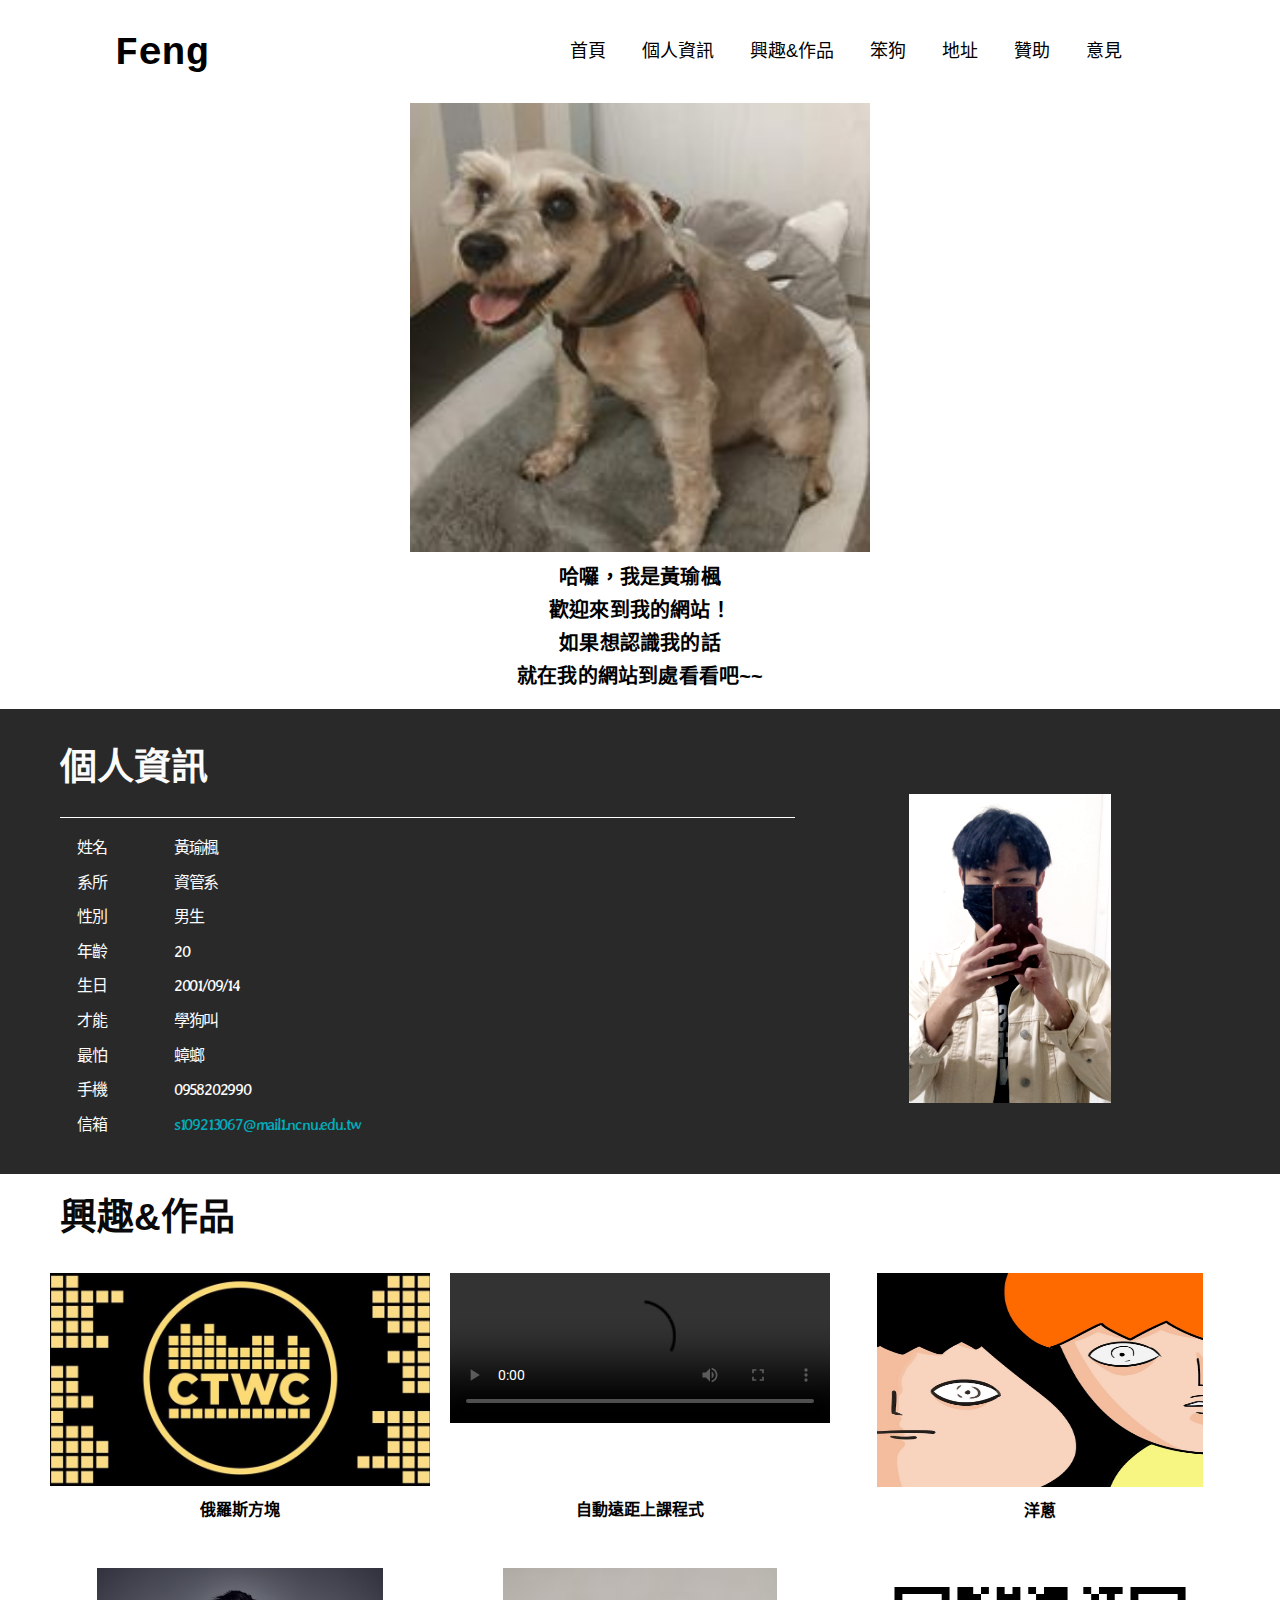
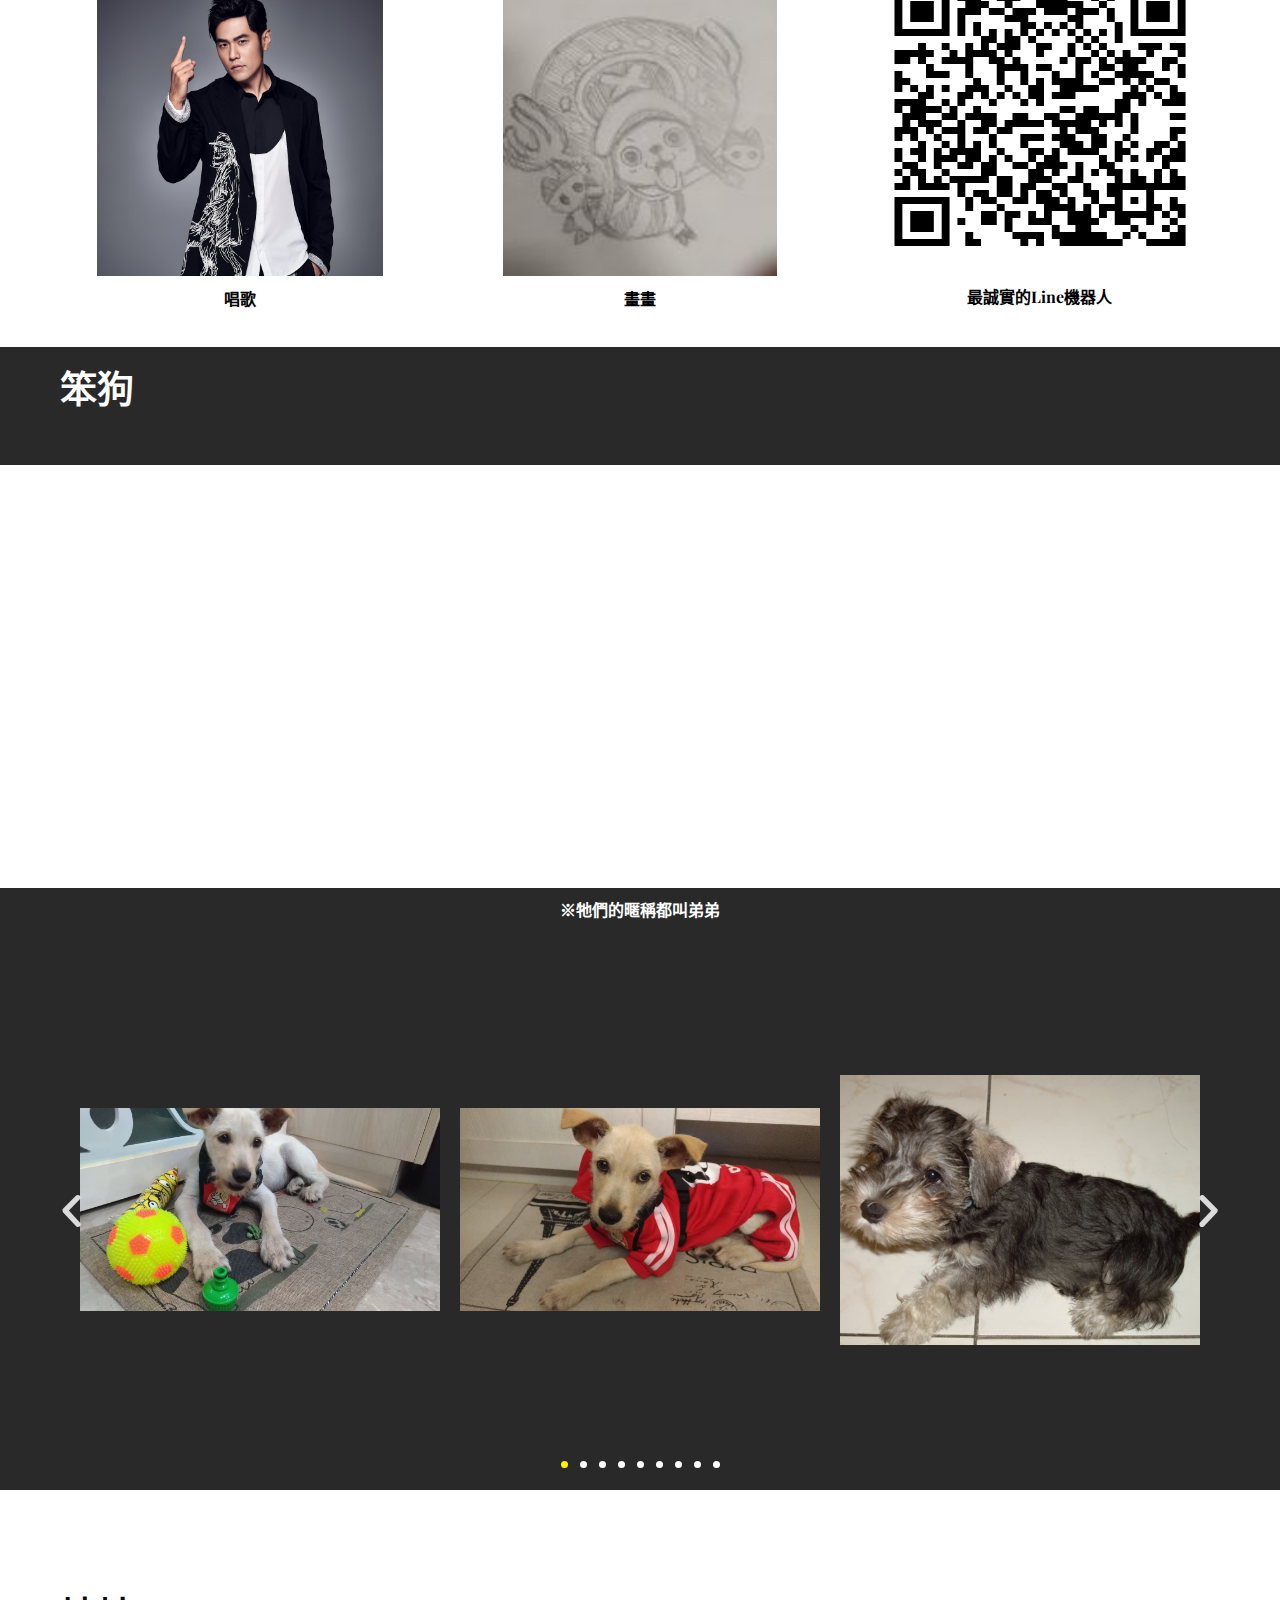
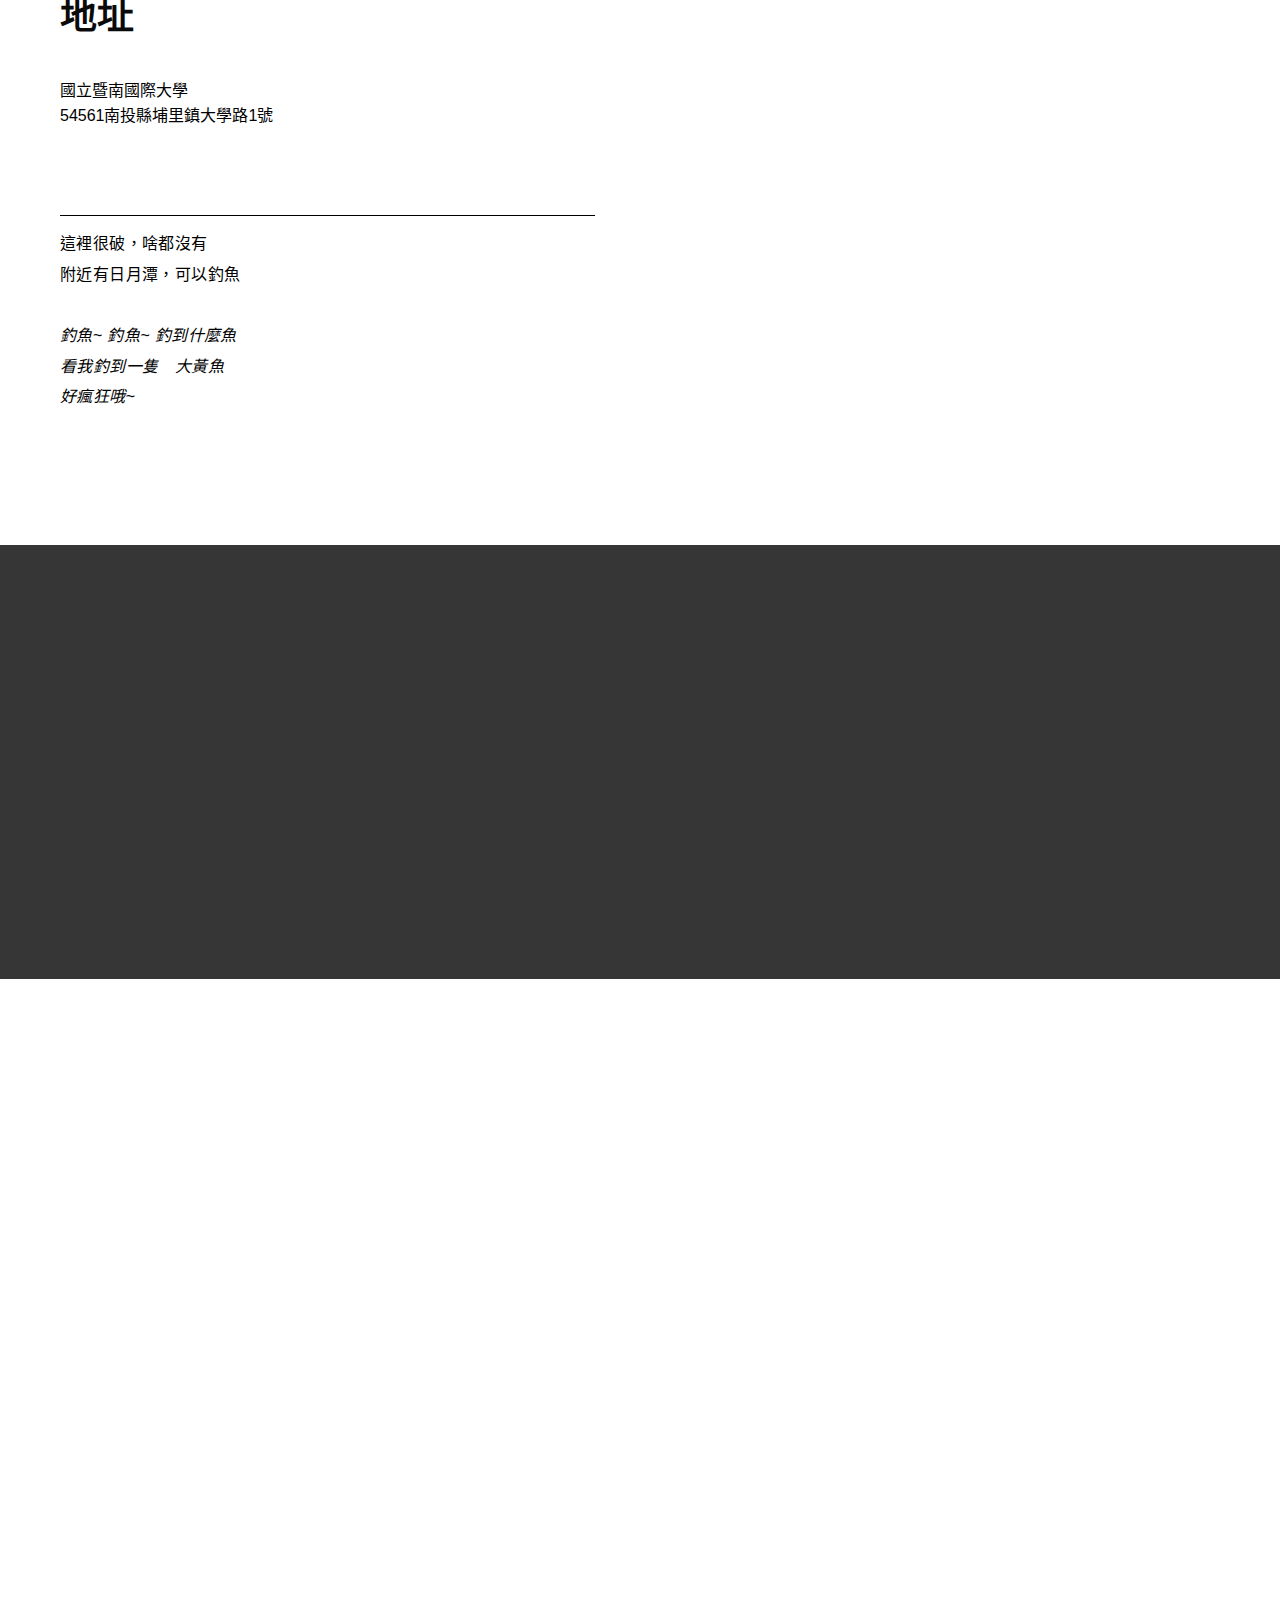
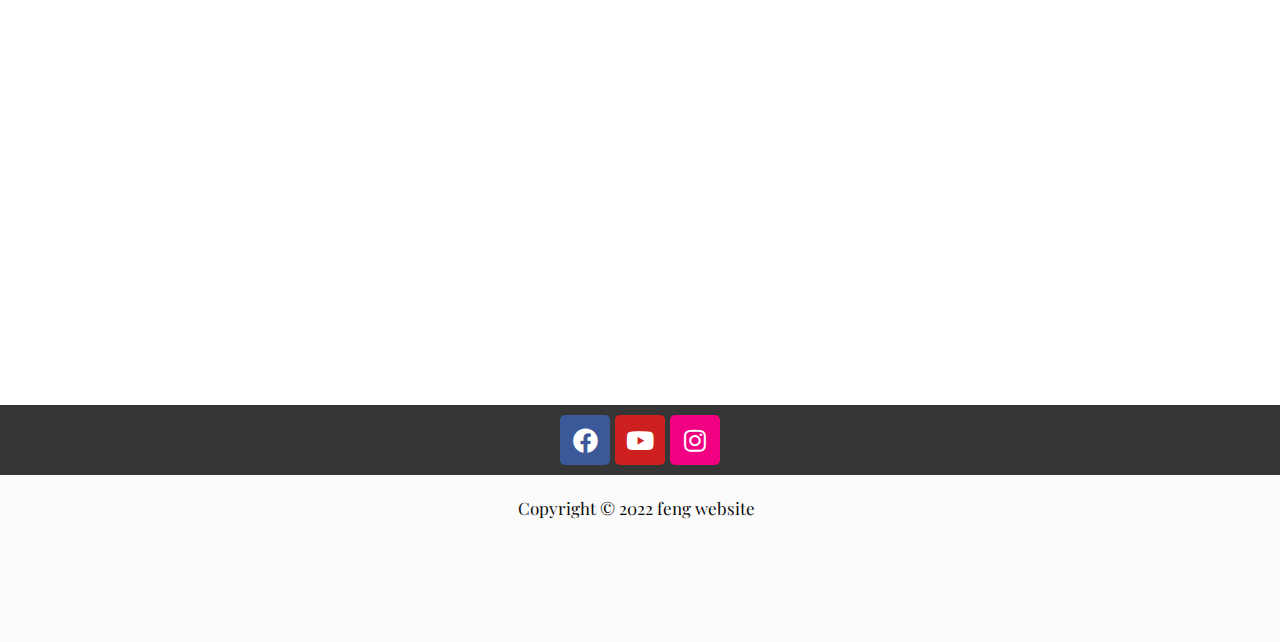
<file: index.html>
<!DOCTYPE html>
<html lang="zh-TW">
<head>
<meta charset="UTF-8">
<meta name="viewport" content="width=device-width, initial-scale=1">
<link rel="profile" href="https://gmpg.org/xfn/11">

<title>feng website &#8211; 全新的繁體中文 WordPress 網站</title>
<meta name="robots" content="max-image-preview:large">
<link rel="dns-prefetch" href="//fonts.googleapis.com">
<link rel="dns-prefetch" href="//s.w.org">
<link rel="alternate" type="application/rss+xml" title="訂閱《feng website》&raquo; 資訊提供" href="https://johess123.github.io/wordpressProject1/feed/">
<link rel="alternate" type="application/rss+xml" title="訂閱《feng website》&raquo; 留言的資訊提供" href="https://johess123.github.io/wordpressProject1/comments/feed/">
<script>
window._wpemojiSettings = {"baseUrl":"https:\/\/s.w.org\/images\/core\/emoji\/13.1.0\/72x72\/","ext":".png","svgUrl":"https:\/\/s.w.org\/images\/core\/emoji\/13.1.0\/svg\/","svgExt":".svg","source":{"concatemoji":"https:\/\/johess123.github.io\/wordpressProject1\/wp-includes\/js\/wp-emoji-release.min.js?ver=5.9.3"}};
/*! This file is auto-generated */
!function(e,a,t){var n,r,o,i=a.createElement("canvas"),p=i.getContext&&i.getContext("2d");function s(e,t){var a=String.fromCharCode;p.clearRect(0,0,i.width,i.height),p.fillText(a.apply(this,e),0,0);e=i.toDataURL();return p.clearRect(0,0,i.width,i.height),p.fillText(a.apply(this,t),0,0),e===i.toDataURL()}function c(e){var t=a.createElement("script");t.src=e,t.defer=t.type="text/javascript",a.getElementsByTagName("head")[0].appendChild(t)}for(o=Array("flag","emoji"),t.supports={everything:!0,everythingExceptFlag:!0},r=0;r<o.length;r++)t.supports[o[r]]=function(e){if(!p||!p.fillText)return!1;switch(p.textBaseline="top",p.font="600 32px Arial",e){case"flag":return s([127987,65039,8205,9895,65039],[127987,65039,8203,9895,65039])?!1:!s([55356,56826,55356,56819],[55356,56826,8203,55356,56819])&&!s([55356,57332,56128,56423,56128,56418,56128,56421,56128,56430,56128,56423,56128,56447],[55356,57332,8203,56128,56423,8203,56128,56418,8203,56128,56421,8203,56128,56430,8203,56128,56423,8203,56128,56447]);case"emoji":return!s([10084,65039,8205,55357,56613],[10084,65039,8203,55357,56613])}return!1}(o[r]),t.supports.everything=t.supports.everything&&t.supports[o[r]],"flag"!==o[r]&&(t.supports.everythingExceptFlag=t.supports.everythingExceptFlag&&t.supports[o[r]]);t.supports.everythingExceptFlag=t.supports.everythingExceptFlag&&!t.supports.flag,t.DOMReady=!1,t.readyCallback=function(){t.DOMReady=!0},t.supports.everything||(n=function(){t.readyCallback()},a.addEventListener?(a.addEventListener("DOMContentLoaded",n,!1),e.addEventListener("load",n,!1)):(e.attachEvent("onload",n),a.attachEvent("onreadystatechange",function(){"complete"===a.readyState&&t.readyCallback()})),(n=t.source||{}).concatemoji?c(n.concatemoji):n.wpemoji&&n.twemoji&&(c(n.twemoji),c(n.wpemoji)))}(window,document,window._wpemojiSettings);
</script>
<style>img.wp-smiley,
img.emoji {
	display: inline !important;
	border: none !important;
	box-shadow: none !important;
	height: 1em !important;
	width: 1em !important;
	margin: 0 0.07em !important;
	vertical-align: -0.1em !important;
	background: none !important;
	padding: 0 !important;
}</style>
	<link rel="stylesheet" id="astra-theme-css-css" href="https://johess123.github.io/wordpressProject1/wp-content/themes/astra/assets/css/minified/frontend.min.css?ver=3.7.10" media="all">
<style id="astra-theme-css-inline-css">html{font-size:100%;}a,.page-title{color:var(--ast-global-color-0);}a:hover,a:focus{color:var(--ast-global-color-1);}body,button,input,select,textarea,.ast-button,.ast-custom-button{font-family:'Playfair Display',serif;font-weight:400;font-size:16px;font-size:1rem;line-height:1.6;text-transform:none;}blockquote{color:var(--ast-global-color-3);}h1,.entry-content h1,.entry-content h1 a,h2,.entry-content h2,.entry-content h2 a,h3,.entry-content h3,.entry-content h3 a,h4,.entry-content h4,.entry-content h4 a,h5,.entry-content h5,.entry-content h5 a,h6,.entry-content h6,.entry-content h6 a,.site-title,.site-title a{font-family:'Playfair Display',serif;font-weight:700;text-transform:none;}.site-title{font-size:35px;font-size:2.1875rem;display:none;}.ast-archive-description .ast-archive-title{font-size:40px;font-size:2.5rem;}.site-header .site-description{font-size:15px;font-size:0.9375rem;display:none;}.entry-title{font-size:30px;font-size:1.875rem;}h1,.entry-content h1,.entry-content h1 a{font-size:42px;font-size:2.625rem;font-family:'Playfair Display',serif;text-transform:none;}h2,.entry-content h2,.entry-content h2 a{font-size:37px;font-size:2.3125rem;font-family:'Playfair Display',serif;text-transform:none;}h3,.entry-content h3,.entry-content h3 a{font-size:23px;font-size:1.4375rem;font-family:'Playfair Display',serif;text-transform:uppercase;}h4,.entry-content h4,.entry-content h4 a{font-size:18px;font-size:1.125rem;font-family:'Playfair Display',serif;text-transform:none;}h5,.entry-content h5,.entry-content h5 a{font-size:16px;font-size:1rem;font-family:'Playfair Display',serif;text-transform:none;}h6,.entry-content h6,.entry-content h6 a{font-size:15px;font-size:0.9375rem;font-family:'Playfair Display',serif;text-transform:none;}.ast-single-post .entry-title,.page-title{font-size:30px;font-size:1.875rem;}::selection{background-color:var(--ast-global-color-0);color:#ffffff;}body,h1,.entry-title a,.entry-content h1,.entry-content h1 a,h2,.entry-content h2,.entry-content h2 a,h3,.entry-content h3,.entry-content h3 a,h4,.entry-content h4,.entry-content h4 a,h5,.entry-content h5,.entry-content h5 a,h6,.entry-content h6,.entry-content h6 a{color:var(--ast-global-color-3);}.tagcloud a:hover,.tagcloud a:focus,.tagcloud a.current-item{color:#ffffff;border-color:var(--ast-global-color-0);background-color:var(--ast-global-color-0);}input:focus,input[type="text"]:focus,input[type="email"]:focus,input[type="url"]:focus,input[type="password"]:focus,input[type="reset"]:focus,input[type="search"]:focus,textarea:focus{border-color:var(--ast-global-color-0);}input[type="radio"]:checked,input[type=reset],input[type="checkbox"]:checked,input[type="checkbox"]:hover:checked,input[type="checkbox"]:focus:checked,input[type=range]::-webkit-slider-thumb{border-color:var(--ast-global-color-0);background-color:var(--ast-global-color-0);box-shadow:none;}.site-footer a:hover + .post-count,.site-footer a:focus + .post-count{background:var(--ast-global-color-0);border-color:var(--ast-global-color-0);}.single .nav-links .nav-previous,.single .nav-links .nav-next{color:var(--ast-global-color-0);}.entry-meta,.entry-meta *{line-height:1.45;color:var(--ast-global-color-0);}.entry-meta a:hover,.entry-meta a:hover *,.entry-meta a:focus,.entry-meta a:focus *,.page-links > .page-link,.page-links .page-link:hover,.post-navigation a:hover{color:var(--ast-global-color-1);}#cat option,.secondary .calendar_wrap thead a,.secondary .calendar_wrap thead a:visited{color:var(--ast-global-color-0);}.secondary .calendar_wrap #today,.ast-progress-val span{background:var(--ast-global-color-0);}.secondary a:hover + .post-count,.secondary a:focus + .post-count{background:var(--ast-global-color-0);border-color:var(--ast-global-color-0);}.calendar_wrap #today > a{color:#ffffff;}.page-links .page-link,.single .post-navigation a{color:var(--ast-global-color-0);}.widget-title{font-size:22px;font-size:1.375rem;color:var(--ast-global-color-3);}.ast-page-builder-template .hentry {margin: 0;}.ast-page-builder-template .site-content > .ast-container {max-width: 100%;padding: 0;}.ast-page-builder-template .site-content #primary {padding: 0;margin: 0;}.ast-page-builder-template .no-results {text-align: center;margin: 4em auto;}.ast-page-builder-template .ast-pagination {padding: 2em;}.ast-page-builder-template .entry-header.ast-no-title.ast-no-thumbnail {margin-top: 0;}.ast-page-builder-template .entry-header.ast-header-without-markup {margin-top: 0;margin-bottom: 0;}.ast-page-builder-template .entry-header.ast-no-title.ast-no-meta {margin-bottom: 0;}.ast-page-builder-template.single .post-navigation {padding-bottom: 2em;}.ast-page-builder-template.single-post .site-content > .ast-container {max-width: 100%;}.ast-page-builder-template .entry-header {margin-top: 4em;margin-left: auto;margin-right: auto;padding-left: 20px;padding-right: 20px;}.ast-page-builder-template .ast-archive-description {margin-top: 4em;margin-left: auto;margin-right: auto;padding-left: 20px;padding-right: 20px;}.single.ast-page-builder-template .entry-header {padding-left: 20px;padding-right: 20px;}.ast-page-builder-template.ast-no-sidebar .entry-content .alignwide {margin-left: 0;margin-right: 0;}@media (max-width:921px){#ast-desktop-header{display:none;}}@media (min-width:921px){#ast-mobile-header{display:none;}}.wp-block-buttons.aligncenter{justify-content:center;}@media (max-width:782px){.entry-content .wp-block-columns .wp-block-column{margin-left:0px;}}@media (max-width:921px){.ast-separate-container .ast-article-post,.ast-separate-container .ast-article-single{padding:1.5em 2.14em;}.ast-separate-container #primary,.ast-separate-container #secondary{padding:1.5em 0;}#primary,#secondary{padding:1.5em 0;margin:0;}.ast-left-sidebar #content > .ast-container{display:flex;flex-direction:column-reverse;width:100%;}.ast-author-box img.avatar{margin:20px 0 0 0;}}@media (min-width:922px){.ast-separate-container.ast-right-sidebar #primary,.ast-separate-container.ast-left-sidebar #primary{border:0;}.search-no-results.ast-separate-container #primary{margin-bottom:4em;}}.elementor-button-wrapper .elementor-button{border-style:solid;text-decoration:none;border-top-width:0;border-right-width:0;border-left-width:0;border-bottom-width:0;}body .elementor-button.elementor-size-sm,body .elementor-button.elementor-size-xs,body .elementor-button.elementor-size-md,body .elementor-button.elementor-size-lg,body .elementor-button.elementor-size-xl,body .elementor-button{border-radius:0px;padding-top:15px;padding-right:30px;padding-bottom:15px;padding-left:30px;}.elementor-button-wrapper .elementor-button{border-color:var(--ast-global-color-0);background-color:var(--ast-global-color-0);}.elementor-button-wrapper .elementor-button:hover,.elementor-button-wrapper .elementor-button:focus{color:var(--ast-global-color-5);background-color:var(--ast-global-color-0);border-color:var(--ast-global-color-0);}.wp-block-button .wp-block-button__link ,.elementor-button-wrapper .elementor-button,.elementor-button-wrapper .elementor-button:visited{color:var(--ast-global-color-5);}.elementor-button-wrapper .elementor-button{font-family:'Playfair Display',serif;font-weight:400;line-height:1;text-transform:capitalize;}body .elementor-button.elementor-size-sm,body .elementor-button.elementor-size-xs,body .elementor-button.elementor-size-md,body .elementor-button.elementor-size-lg,body .elementor-button.elementor-size-xl,body .elementor-button{font-size:15px;font-size:0.9375rem;}.wp-block-button .wp-block-button__link:hover,.wp-block-button .wp-block-button__link:focus{color:var(--ast-global-color-5);background-color:var(--ast-global-color-0);border-color:var(--ast-global-color-0);}.wp-block-button .wp-block-button__link{border-style:solid;border-top-width:0;border-right-width:0;border-left-width:0;border-bottom-width:0;border-color:var(--ast-global-color-0);background-color:var(--ast-global-color-0);color:var(--ast-global-color-5);font-family:'Playfair Display',serif;font-weight:400;line-height:1;text-transform:capitalize;font-size:15px;font-size:0.9375rem;border-radius:0px;}.wp-block-buttons .wp-block-button .wp-block-button__link{padding-top:15px;padding-right:30px;padding-bottom:15px;padding-left:30px;}.menu-toggle,button,.ast-button,.ast-custom-button,.button,input#submit,input[type="button"],input[type="submit"],input[type="reset"]{border-style:solid;border-top-width:0;border-right-width:0;border-left-width:0;border-bottom-width:0;color:var(--ast-global-color-5);border-color:var(--ast-global-color-0);background-color:var(--ast-global-color-0);border-radius:0px;padding-top:15px;padding-right:30px;padding-bottom:15px;padding-left:30px;font-family:'Playfair Display',serif;font-weight:400;font-size:15px;font-size:0.9375rem;line-height:1;text-transform:capitalize;}button:focus,.menu-toggle:hover,button:hover,.ast-button:hover,.ast-custom-button:hover .button:hover,.ast-custom-button:hover ,input[type=reset]:hover,input[type=reset]:focus,input#submit:hover,input#submit:focus,input[type="button"]:hover,input[type="button"]:focus,input[type="submit"]:hover,input[type="submit"]:focus{color:var(--ast-global-color-5);background-color:var(--ast-global-color-0);border-color:var(--ast-global-color-0);}@media (min-width:544px){.ast-container{max-width:100%;}}@media (max-width:544px){.ast-separate-container .ast-article-post,.ast-separate-container .ast-article-single,.ast-separate-container .comments-title,.ast-separate-container .ast-archive-description{padding:1.5em 1em;}.ast-separate-container #content .ast-container{padding-left:0.54em;padding-right:0.54em;}.ast-separate-container .ast-comment-list li.depth-1{padding:1.5em 1em;margin-bottom:1.5em;}.ast-separate-container .ast-comment-list .bypostauthor{padding:.5em;}.ast-search-menu-icon.ast-dropdown-active .search-field{width:170px;}}@media (max-width:921px){.ast-mobile-header-stack .main-header-bar .ast-search-menu-icon{display:inline-block;}.ast-header-break-point.ast-header-custom-item-outside .ast-mobile-header-stack .main-header-bar .ast-search-icon{margin:0;}.ast-comment-avatar-wrap img{max-width:2.5em;}.ast-separate-container .ast-comment-list li.depth-1{padding:1.5em 2.14em;}.ast-separate-container .comment-respond{padding:2em 2.14em;}.ast-comment-meta{padding:0 1.8888em 1.3333em;}}body,.ast-separate-container{background-color:var(--ast-global-color-4);;background-image:none;;}.ast-no-sidebar.ast-separate-container .entry-content .alignfull {margin-left: -6.67em;margin-right: -6.67em;width: auto;}@media (max-width: 1200px) {.ast-no-sidebar.ast-separate-container .entry-content .alignfull {margin-left: -2.4em;margin-right: -2.4em;}}@media (max-width: 768px) {.ast-no-sidebar.ast-separate-container .entry-content .alignfull {margin-left: -2.14em;margin-right: -2.14em;}}@media (max-width: 544px) {.ast-no-sidebar.ast-separate-container .entry-content .alignfull {margin-left: -1em;margin-right: -1em;}}.ast-no-sidebar.ast-separate-container .entry-content .alignwide {margin-left: -20px;margin-right: -20px;}.ast-no-sidebar.ast-separate-container .entry-content .wp-block-column .alignfull,.ast-no-sidebar.ast-separate-container .entry-content .wp-block-column .alignwide {margin-left: auto;margin-right: auto;width: 100%;}@media (max-width:921px){.site-title{display:none;}.ast-archive-description .ast-archive-title{font-size:40px;}.site-header .site-description{display:none;}.entry-title{font-size:30px;}h1,.entry-content h1,.entry-content h1 a{font-size:35px;}h2,.entry-content h2,.entry-content h2 a{font-size:30px;}h3,.entry-content h3,.entry-content h3 a{font-size:23px;}h4,.entry-content h4,.entry-content h4 a{font-size:16px;font-size:1rem;}h5,.entry-content h5,.entry-content h5 a{font-size:16px;font-size:1rem;}h6,.entry-content h6,.entry-content h6 a{font-size:15px;font-size:0.9375rem;}.ast-single-post .entry-title,.page-title{font-size:30px;}}@media (max-width:544px){.site-title{display:none;}.ast-archive-description .ast-archive-title{font-size:40px;}.site-header .site-description{display:none;}.entry-title{font-size:30px;}h1,.entry-content h1,.entry-content h1 a{font-size:35px;}h2,.entry-content h2,.entry-content h2 a{font-size:30px;}h3,.entry-content h3,.entry-content h3 a{font-size:23px;}h4,.entry-content h4,.entry-content h4 a{font-size:16px;font-size:1rem;}h5,.entry-content h5,.entry-content h5 a{font-size:16px;font-size:1rem;}h6,.entry-content h6,.entry-content h6 a{font-size:15px;font-size:0.9375rem;}.ast-single-post .entry-title,.page-title{font-size:30px;}}@media (max-width:921px){html{font-size:91.2%;}}@media (max-width:544px){html{font-size:91.2%;}}@media (min-width:922px){.ast-container{max-width:1240px;}}@font-face {font-family: "Astra";src: url(https://johess123.github.io/wordpressProject1/wp-content/themes/astra/assets/fonts/astra.woff) format("woff"),url(https://johess123.github.io/wordpressProject1/wp-content/themes/astra/assets/fonts/astra.ttf) format("truetype"),url(https://johess123.github.io/wordpressProject1/wp-content/themes/astra/assets/fonts/astra.svg#astra) format("svg");font-weight: normal;font-style: normal;font-display: fallback;}@media (min-width:922px){.main-header-menu .sub-menu .menu-item.ast-left-align-sub-menu:hover > .sub-menu,.main-header-menu .sub-menu .menu-item.ast-left-align-sub-menu.focus > .sub-menu{margin-left:-2px;}}.astra-icon-down_arrow::after {content: "\e900";font-family: Astra;}.astra-icon-close::after {content: "\e5cd";font-family: Astra;}.astra-icon-drag_handle::after {content: "\e25d";font-family: Astra;}.astra-icon-format_align_justify::after {content: "\e235";font-family: Astra;}.astra-icon-menu::after {content: "\e5d2";font-family: Astra;}.astra-icon-reorder::after {content: "\e8fe";font-family: Astra;}.astra-icon-search::after {content: "\e8b6";font-family: Astra;}.astra-icon-zoom_in::after {content: "\e56b";font-family: Astra;}.astra-icon-check-circle::after {content: "\e901";font-family: Astra;}.astra-icon-shopping-cart::after {content: "\f07a";font-family: Astra;}.astra-icon-shopping-bag::after {content: "\f290";font-family: Astra;}.astra-icon-shopping-basket::after {content: "\f291";font-family: Astra;}.astra-icon-circle-o::after {content: "\e903";font-family: Astra;}.astra-icon-certificate::after {content: "\e902";font-family: Astra;}blockquote {padding: 1.2em;}:root .has-ast-global-color-0-color{color:var(--ast-global-color-0);}:root .has-ast-global-color-0-background-color{background-color:var(--ast-global-color-0);}:root .wp-block-button .has-ast-global-color-0-color{color:var(--ast-global-color-0);}:root .wp-block-button .has-ast-global-color-0-background-color{background-color:var(--ast-global-color-0);}:root .has-ast-global-color-1-color{color:var(--ast-global-color-1);}:root .has-ast-global-color-1-background-color{background-color:var(--ast-global-color-1);}:root .wp-block-button .has-ast-global-color-1-color{color:var(--ast-global-color-1);}:root .wp-block-button .has-ast-global-color-1-background-color{background-color:var(--ast-global-color-1);}:root .has-ast-global-color-2-color{color:var(--ast-global-color-2);}:root .has-ast-global-color-2-background-color{background-color:var(--ast-global-color-2);}:root .wp-block-button .has-ast-global-color-2-color{color:var(--ast-global-color-2);}:root .wp-block-button .has-ast-global-color-2-background-color{background-color:var(--ast-global-color-2);}:root .has-ast-global-color-3-color{color:var(--ast-global-color-3);}:root .has-ast-global-color-3-background-color{background-color:var(--ast-global-color-3);}:root .wp-block-button .has-ast-global-color-3-color{color:var(--ast-global-color-3);}:root .wp-block-button .has-ast-global-color-3-background-color{background-color:var(--ast-global-color-3);}:root .has-ast-global-color-4-color{color:var(--ast-global-color-4);}:root .has-ast-global-color-4-background-color{background-color:var(--ast-global-color-4);}:root .wp-block-button .has-ast-global-color-4-color{color:var(--ast-global-color-4);}:root .wp-block-button .has-ast-global-color-4-background-color{background-color:var(--ast-global-color-4);}:root .has-ast-global-color-5-color{color:var(--ast-global-color-5);}:root .has-ast-global-color-5-background-color{background-color:var(--ast-global-color-5);}:root .wp-block-button .has-ast-global-color-5-color{color:var(--ast-global-color-5);}:root .wp-block-button .has-ast-global-color-5-background-color{background-color:var(--ast-global-color-5);}:root .has-ast-global-color-6-color{color:var(--ast-global-color-6);}:root .has-ast-global-color-6-background-color{background-color:var(--ast-global-color-6);}:root .wp-block-button .has-ast-global-color-6-color{color:var(--ast-global-color-6);}:root .wp-block-button .has-ast-global-color-6-background-color{background-color:var(--ast-global-color-6);}:root .has-ast-global-color-7-color{color:var(--ast-global-color-7);}:root .has-ast-global-color-7-background-color{background-color:var(--ast-global-color-7);}:root .wp-block-button .has-ast-global-color-7-color{color:var(--ast-global-color-7);}:root .wp-block-button .has-ast-global-color-7-background-color{background-color:var(--ast-global-color-7);}:root .has-ast-global-color-8-color{color:var(--ast-global-color-8);}:root .has-ast-global-color-8-background-color{background-color:var(--ast-global-color-8);}:root .wp-block-button .has-ast-global-color-8-color{color:var(--ast-global-color-8);}:root .wp-block-button .has-ast-global-color-8-background-color{background-color:var(--ast-global-color-8);}:root{--ast-global-color-0:#00adbb;--ast-global-color-1:#000000;--ast-global-color-2:#0a0a0a;--ast-global-color-3:#000000;--ast-global-color-4:#fbfbfb;--ast-global-color-5:#ffffff;--ast-global-color-6:#4dc6d0;--ast-global-color-7:#FBFCFF;--ast-global-color-8:#BFD1FF;}.ast-breadcrumbs .trail-browse,.ast-breadcrumbs .trail-items,.ast-breadcrumbs .trail-items li{display:inline-block;margin:0;padding:0;border:none;background:inherit;text-indent:0;}.ast-breadcrumbs .trail-browse{font-size:inherit;font-style:inherit;font-weight:inherit;color:inherit;}.ast-breadcrumbs .trail-items{list-style:none;}.trail-items li::after{padding:0 0.3em;content:"\00bb";}.trail-items li:last-of-type::after{display:none;}h1,.entry-content h1,h2,.entry-content h2,h3,.entry-content h3,h4,.entry-content h4,h5,.entry-content h5,h6,.entry-content h6{color:var(--ast-global-color-2);}@media (max-width:921px){.ast-builder-grid-row-container.ast-builder-grid-row-tablet-3-firstrow .ast-builder-grid-row > *:first-child,.ast-builder-grid-row-container.ast-builder-grid-row-tablet-3-lastrow .ast-builder-grid-row > *:last-child{grid-column:1 / -1;}}@media (max-width:544px){.ast-builder-grid-row-container.ast-builder-grid-row-mobile-3-firstrow .ast-builder-grid-row > *:first-child,.ast-builder-grid-row-container.ast-builder-grid-row-mobile-3-lastrow .ast-builder-grid-row > *:last-child{grid-column:1 / -1;}}.ast-builder-layout-element[data-section="title_tagline"]{display:flex;}@media (max-width:921px){.ast-header-break-point .ast-builder-layout-element[data-section="title_tagline"]{display:flex;}}@media (max-width:544px){.ast-header-break-point .ast-builder-layout-element[data-section="title_tagline"]{display:flex;}}[data-section*="section-hb-button-"] .menu-link{display:none;}@media (max-width:921px){.ast-header-button-1[data-section*="section-hb-button-"] .ast-builder-button-wrap .ast-custom-button{margin-top:5px;margin-bottom:15px;margin-left:20px;}}.ast-header-button-1[data-section="section-hb-button-1"]{display:flex;}@media (max-width:921px){.ast-header-break-point .ast-header-button-1[data-section="section-hb-button-1"]{display:none;}}@media (max-width:544px){.ast-header-break-point .ast-header-button-1[data-section="section-hb-button-1"]{display:none;}}.ast-builder-menu-1{font-family:Arial,Helvetica,Verdana,sans-serif;font-weight:inherit;}.ast-builder-menu-1 .menu-item > .menu-link{font-size:18px;font-size:1.125rem;color:var(--ast-global-color-1);}.ast-builder-menu-1 .menu-item > .ast-menu-toggle{color:var(--ast-global-color-1);}.ast-builder-menu-1 .menu-item:hover > .menu-link,.ast-builder-menu-1 .inline-on-mobile .menu-item:hover > .ast-menu-toggle{color:var(--ast-global-color-0);}.ast-builder-menu-1 .menu-item:hover > .ast-menu-toggle{color:var(--ast-global-color-0);}.ast-builder-menu-1 .menu-item.current-menu-item > .menu-link,.ast-builder-menu-1 .inline-on-mobile .menu-item.current-menu-item > .ast-menu-toggle,.ast-builder-menu-1 .current-menu-ancestor > .menu-link{color:var(--ast-global-color-0);}.ast-builder-menu-1 .menu-item.current-menu-item > .ast-menu-toggle{color:var(--ast-global-color-0);}.ast-builder-menu-1 .sub-menu,.ast-builder-menu-1 .inline-on-mobile .sub-menu{border-top-width:1px;border-bottom-width:1px;border-right-width:1px;border-left-width:1px;border-color:#eaeaea;border-style:solid;border-radius:0px;}.ast-builder-menu-1 .main-header-menu > .menu-item > .sub-menu,.ast-builder-menu-1 .main-header-menu > .menu-item > .astra-full-megamenu-wrapper{margin-top:0px;}.ast-desktop .ast-builder-menu-1 .main-header-menu > .menu-item > .sub-menu:before,.ast-desktop .ast-builder-menu-1 .main-header-menu > .menu-item > .astra-full-megamenu-wrapper:before{height:calc( 0px + 5px );}.ast-builder-menu-1 .main-header-menu,.ast-header-break-point .ast-builder-menu-1 .main-header-menu{margin-right:100px;}.ast-desktop .ast-builder-menu-1 .menu-item .sub-menu .menu-link{border-style:none;}@media (max-width:921px){.ast-header-break-point .ast-builder-menu-1 .menu-item.menu-item-has-children > .ast-menu-toggle{top:0;}.ast-builder-menu-1 .menu-item-has-children > .menu-link:after{content:unset;}}@media (max-width:544px){.ast-header-break-point .ast-builder-menu-1 .menu-item.menu-item-has-children > .ast-menu-toggle{top:0;}}.ast-builder-menu-1{display:flex;}@media (max-width:921px){.ast-header-break-point .ast-builder-menu-1{display:flex;}}@media (max-width:544px){.ast-header-break-point .ast-builder-menu-1{display:flex;}}.ast-desktop .ast-menu-hover-style-underline > .menu-item > .menu-link:before,.ast-desktop .ast-menu-hover-style-overline > .menu-item > .menu-link:before {content: "";position: absolute;width: 100%;right: 50%;height: 1px;background-color: transparent;transform: scale(0,0) translate(-50%,0);transition: transform .3s ease-in-out,color .0s ease-in-out;}.ast-desktop .ast-menu-hover-style-underline > .menu-item:hover > .menu-link:before,.ast-desktop .ast-menu-hover-style-overline > .menu-item:hover > .menu-link:before {width: calc(100% - 1.2em);background-color: currentColor;transform: scale(1,1) translate(50%,0);}.ast-desktop .ast-menu-hover-style-underline > .menu-item > .menu-link:before {bottom: 0;}.ast-desktop .ast-menu-hover-style-overline > .menu-item > .menu-link:before {top: 0;}.ast-desktop .ast-menu-hover-style-zoom > .menu-item > .menu-link:hover {transition: all .3s ease;transform: scale(1.2);}.ast-builder-html-element img.alignnone{display:inline-block;}.ast-builder-html-element p:first-child{margin-top:0;}.ast-builder-html-element p:last-child{margin-bottom:0;}.ast-header-break-point .main-header-bar .ast-builder-html-element{line-height:1.85714285714286;}.ast-header-html-1 .ast-builder-html-element{color:#080808;font-size:39px;font-size:2.4375rem;}.ast-header-html-1{margin-left:75px;}.ast-header-html-1{font-size:39px;font-size:2.4375rem;}.ast-header-html-1{display:flex;}@media (max-width:921px){.ast-header-break-point .ast-header-html-1{display:flex;}}@media (max-width:544px){.ast-header-break-point .ast-header-html-1{display:flex;}}.site-below-footer-wrap{padding-top:20px;padding-bottom:20px;}.site-below-footer-wrap[data-section="section-below-footer-builder"]{background-color:var(--ast-global-color-4);;background-image:none;;min-height:80px;}.site-below-footer-wrap[data-section="section-below-footer-builder"] .ast-builder-grid-row{max-width:1200px;margin-left:auto;margin-right:auto;}.site-below-footer-wrap[data-section="section-below-footer-builder"] .ast-builder-grid-row,.site-below-footer-wrap[data-section="section-below-footer-builder"] .site-footer-section{align-items:flex-start;}.site-below-footer-wrap[data-section="section-below-footer-builder"].ast-footer-row-inline .site-footer-section{display:flex;margin-bottom:0;}.ast-builder-grid-row-2-equal .ast-builder-grid-row{grid-template-columns:repeat( 2,1fr );}@media (max-width:921px){.site-below-footer-wrap[data-section="section-below-footer-builder"].ast-footer-row-tablet-inline .site-footer-section{display:flex;margin-bottom:0;}.site-below-footer-wrap[data-section="section-below-footer-builder"].ast-footer-row-tablet-stack .site-footer-section{display:block;margin-bottom:10px;}.ast-builder-grid-row-container.ast-builder-grid-row-tablet-2-equal .ast-builder-grid-row{grid-template-columns:repeat( 2,1fr );}}@media (max-width:544px){.site-below-footer-wrap[data-section="section-below-footer-builder"].ast-footer-row-mobile-inline .site-footer-section{display:flex;margin-bottom:0;}.site-below-footer-wrap[data-section="section-below-footer-builder"].ast-footer-row-mobile-stack .site-footer-section{display:block;margin-bottom:10px;}.ast-builder-grid-row-container.ast-builder-grid-row-mobile-full .ast-builder-grid-row{grid-template-columns:1fr;}}.site-below-footer-wrap[data-section="section-below-footer-builder"]{display:grid;}@media (max-width:921px){.ast-header-break-point .site-below-footer-wrap[data-section="section-below-footer-builder"]{display:grid;}}@media (max-width:544px){.ast-header-break-point .site-below-footer-wrap[data-section="section-below-footer-builder"]{display:grid;}}.ast-footer-copyright{text-align:left;}.ast-footer-copyright {color:var(--ast-global-color-2);margin-left:140px;}@media (max-width:921px){.ast-footer-copyright{text-align:right;}}@media (max-width:544px){.ast-footer-copyright{text-align:center;}}.ast-footer-copyright {font-size:17px;font-size:1.0625rem;}.ast-footer-copyright.ast-builder-layout-element{display:flex;}@media (max-width:921px){.ast-header-break-point .ast-footer-copyright.ast-builder-layout-element{display:flex;}}@media (max-width:544px){.ast-header-break-point .ast-footer-copyright.ast-builder-layout-element{display:flex;}}.footer-widget-area[data-section="sidebar-widgets-footer-widget-1"] .footer-widget-area-inner{text-align:left;}@media (max-width:921px){.footer-widget-area[data-section="sidebar-widgets-footer-widget-1"] .footer-widget-area-inner{text-align:center;}}@media (max-width:544px){.footer-widget-area[data-section="sidebar-widgets-footer-widget-1"] .footer-widget-area-inner{text-align:center;}}.footer-widget-area[data-section="sidebar-widgets-footer-widget-1"]{display:block;}@media (max-width:921px){.ast-header-break-point .footer-widget-area[data-section="sidebar-widgets-footer-widget-1"]{display:block;}}@media (max-width:544px){.ast-header-break-point .footer-widget-area[data-section="sidebar-widgets-footer-widget-1"]{display:block;}}.elementor-widget-heading .elementor-heading-title{margin:0;}.elementor-post.elementor-grid-item.hentry{margin-bottom:0;}.woocommerce div.product .elementor-element.elementor-products-grid .related.products ul.products li.product,.elementor-element .elementor-wc-products .woocommerce[class*='columns-'] ul.products li.product{width:auto;margin:0;float:none;}.ast-left-sidebar .elementor-section.elementor-section-stretched,.ast-right-sidebar .elementor-section.elementor-section-stretched{max-width:100%;left:0 !important;}.elementor-template-full-width .ast-container{display:block;}@media (max-width:544px){.elementor-element .elementor-wc-products .woocommerce[class*="columns-"] ul.products li.product{width:auto;margin:0;}.elementor-element .woocommerce .woocommerce-result-count{float:none;}}.ast-header-break-point .main-header-bar{border-bottom-width:0px;}@media (min-width:922px){.main-header-bar{border-bottom-width:0px;}}.ast-flex{-webkit-align-content:center;-ms-flex-line-pack:center;align-content:center;-webkit-box-align:center;-webkit-align-items:center;-moz-box-align:center;-ms-flex-align:center;align-items:center;}.main-header-bar{padding:1em 0;}.ast-site-identity{padding:0;}.header-main-layout-1 .ast-flex.main-header-container, .header-main-layout-3 .ast-flex.main-header-container{-webkit-align-content:center;-ms-flex-line-pack:center;align-content:center;-webkit-box-align:center;-webkit-align-items:center;-moz-box-align:center;-ms-flex-align:center;align-items:center;}.header-main-layout-1 .ast-flex.main-header-container, .header-main-layout-3 .ast-flex.main-header-container{-webkit-align-content:center;-ms-flex-line-pack:center;align-content:center;-webkit-box-align:center;-webkit-align-items:center;-moz-box-align:center;-ms-flex-align:center;align-items:center;}.main-header-menu .sub-menu .menu-item.menu-item-has-children > .menu-link:after{position:absolute;right:1em;top:50%;transform:translate(0,-50%) rotate(270deg);}.ast-header-break-point .main-header-bar .main-header-bar-navigation .page_item_has_children > .ast-menu-toggle::before, .ast-header-break-point .main-header-bar .main-header-bar-navigation .menu-item-has-children > .ast-menu-toggle::before, .ast-mobile-popup-drawer .main-header-bar-navigation .menu-item-has-children>.ast-menu-toggle::before, .ast-header-break-point .ast-mobile-header-wrap .main-header-bar-navigation .menu-item-has-children > .ast-menu-toggle::before{font-weight:bold;content:"\e900";font-family:Astra;text-decoration:inherit;display:inline-block;}.ast-header-break-point .main-navigation ul.sub-menu .menu-item .menu-link:before{content:"\e900";font-family:Astra;font-size:.65em;text-decoration:inherit;display:inline-block;transform:translate(0, -2px) rotateZ(270deg);margin-right:5px;}.widget_search .search-form:after{font-family:Astra;font-size:1.2em;font-weight:normal;content:"\e8b6";position:absolute;top:50%;right:15px;transform:translate(0, -50%);}.astra-search-icon::before{content:"\e8b6";font-family:Astra;font-style:normal;font-weight:normal;text-decoration:inherit;text-align:center;-webkit-font-smoothing:antialiased;-moz-osx-font-smoothing:grayscale;z-index:3;}.main-header-bar .main-header-bar-navigation .page_item_has_children > a:after, .main-header-bar .main-header-bar-navigation .menu-item-has-children > a:after, .site-header-focus-item .main-header-bar-navigation .menu-item-has-children > .menu-link:after{content:"\e900";display:inline-block;font-family:Astra;font-size:.6rem;font-weight:bold;text-rendering:auto;-webkit-font-smoothing:antialiased;-moz-osx-font-smoothing:grayscale;margin-left:10px;line-height:normal;}.ast-mobile-popup-drawer .main-header-bar-navigation .ast-submenu-expanded>.ast-menu-toggle::before{transform:rotateX(180deg);}.ast-header-break-point .main-header-bar-navigation .menu-item-has-children > .menu-link:after{display:none;}.ast-separate-container .blog-layout-1, .ast-separate-container .blog-layout-2, .ast-separate-container .blog-layout-3{background-color:transparent;background-image:none;}.ast-separate-container .ast-article-post{background-color:var(--ast-global-color-5);;background-image:none;;}.ast-separate-container .ast-article-single:not(.ast-related-post), .ast-separate-container .comments-area .comment-respond,.ast-separate-container .comments-area .ast-comment-list li, .ast-separate-container .ast-woocommerce-container, .ast-separate-container .error-404, .ast-separate-container .no-results, .single.ast-separate-container .ast-author-meta, .ast-separate-container .related-posts-title-wrapper, .ast-separate-container.ast-two-container #secondary .widget,.ast-separate-container .comments-count-wrapper, .ast-box-layout.ast-plain-container .site-content,.ast-padded-layout.ast-plain-container .site-content, .ast-separate-container .comments-area .comments-title{background-color:var(--ast-global-color-5);;background-image:none;;}.ast-mobile-header-content > *,.ast-desktop-header-content > * {padding: 10px 0;height: auto;}.ast-mobile-header-content > *:first-child,.ast-desktop-header-content > *:first-child {padding-top: 10px;}.ast-mobile-header-content > .ast-builder-menu,.ast-desktop-header-content > .ast-builder-menu {padding-top: 0;}.ast-mobile-header-content > *:last-child,.ast-desktop-header-content > *:last-child {padding-bottom: 0;}.ast-mobile-header-content .ast-search-menu-icon.ast-inline-search label,.ast-desktop-header-content .ast-search-menu-icon.ast-inline-search label {width: 100%;}.ast-desktop-header-content .main-header-bar-navigation .ast-submenu-expanded > .ast-menu-toggle::before {transform: rotateX(180deg);}#ast-desktop-header .ast-desktop-header-content,.ast-mobile-header-content .ast-search-icon,.ast-desktop-header-content .ast-search-icon,.ast-mobile-header-wrap .ast-mobile-header-content,.ast-main-header-nav-open.ast-popup-nav-open .ast-mobile-header-wrap .ast-mobile-header-content,.ast-main-header-nav-open.ast-popup-nav-open .ast-desktop-header-content {display: none;}.ast-main-header-nav-open.ast-header-break-point #ast-desktop-header .ast-desktop-header-content,.ast-main-header-nav-open.ast-header-break-point .ast-mobile-header-wrap .ast-mobile-header-content {display: block;}.ast-desktop .ast-desktop-header-content .astra-menu-animation-slide-up > .menu-item > .sub-menu,.ast-desktop .ast-desktop-header-content .astra-menu-animation-slide-up > .menu-item .menu-item > .sub-menu,.ast-desktop .ast-desktop-header-content .astra-menu-animation-slide-down > .menu-item > .sub-menu,.ast-desktop .ast-desktop-header-content .astra-menu-animation-slide-down > .menu-item .menu-item > .sub-menu,.ast-desktop .ast-desktop-header-content .astra-menu-animation-fade > .menu-item > .sub-menu,.ast-desktop .ast-desktop-header-content .astra-menu-animation-fade > .menu-item .menu-item > .sub-menu {opacity: 1;visibility: visible;}.ast-hfb-header.ast-default-menu-enable.ast-header-break-point .ast-mobile-header-wrap .ast-mobile-header-content .main-header-bar-navigation {width: unset;margin: unset;}.ast-mobile-header-content.content-align-flex-end .main-header-bar-navigation .menu-item-has-children > .ast-menu-toggle,.ast-desktop-header-content.content-align-flex-end .main-header-bar-navigation .menu-item-has-children > .ast-menu-toggle {left: calc( 20px - 0.907em);}.ast-mobile-header-content .ast-search-menu-icon,.ast-mobile-header-content .ast-search-menu-icon.slide-search,.ast-desktop-header-content .ast-search-menu-icon,.ast-desktop-header-content .ast-search-menu-icon.slide-search {width: 100%;position: relative;display: block;right: auto;transform: none;}.ast-mobile-header-content .ast-search-menu-icon.slide-search .search-form,.ast-mobile-header-content .ast-search-menu-icon .search-form,.ast-desktop-header-content .ast-search-menu-icon.slide-search .search-form,.ast-desktop-header-content .ast-search-menu-icon .search-form {right: 0;visibility: visible;opacity: 1;position: relative;top: auto;transform: none;padding: 0;display: block;overflow: hidden;}.ast-mobile-header-content .ast-search-menu-icon.ast-inline-search .search-field,.ast-mobile-header-content .ast-search-menu-icon .search-field,.ast-desktop-header-content .ast-search-menu-icon.ast-inline-search .search-field,.ast-desktop-header-content .ast-search-menu-icon .search-field {width: 100%;padding-right: 5.5em;}.ast-mobile-header-content .ast-search-menu-icon .search-submit,.ast-desktop-header-content .ast-search-menu-icon .search-submit {display: block;position: absolute;height: 100%;top: 0;right: 0;padding: 0 1em;border-radius: 0;}.ast-hfb-header.ast-default-menu-enable.ast-header-break-point .ast-mobile-header-wrap .ast-mobile-header-content .main-header-bar-navigation ul .sub-menu .menu-link {padding-left: 30px;}.ast-hfb-header.ast-default-menu-enable.ast-header-break-point .ast-mobile-header-wrap .ast-mobile-header-content .main-header-bar-navigation .sub-menu .menu-item .menu-item .menu-link {padding-left: 40px;}.ast-mobile-popup-drawer.active .ast-mobile-popup-inner{background-color:#f9f9f9;;}.ast-mobile-header-wrap .ast-mobile-header-content, .ast-desktop-header-content{background-color:#f9f9f9;;}.ast-mobile-popup-content > *, .ast-mobile-header-content > *, .ast-desktop-popup-content > *, .ast-desktop-header-content > *{padding-top:0px;padding-bottom:0px;}.content-align-flex-start .ast-builder-layout-element{justify-content:flex-start;}.content-align-flex-start .main-header-menu{text-align:left;}.ast-mobile-popup-drawer.active .menu-toggle-close{color:#3a3a3a;}.ast-mobile-header-wrap .ast-primary-header-bar,.ast-primary-header-bar .site-primary-header-wrap{min-height:70px;}.ast-desktop .ast-primary-header-bar .main-header-menu > .menu-item{line-height:70px;}@media (max-width:921px){#masthead .ast-mobile-header-wrap .ast-primary-header-bar,#masthead .ast-mobile-header-wrap .ast-below-header-bar{padding-left:20px;padding-right:20px;}}.ast-header-break-point .ast-primary-header-bar{border-bottom-width:0px;border-bottom-color:#eaeaea;border-bottom-style:solid;}@media (min-width:922px){.ast-primary-header-bar{border-bottom-width:0px;border-bottom-color:#eaeaea;border-bottom-style:solid;}}.ast-primary-header-bar{background-color:var(--ast-global-color-5);;background-image:none;;}.ast-primary-header-bar{display:block;}@media (max-width:921px){.ast-header-break-point .ast-primary-header-bar{display:grid;}}@media (max-width:544px){.ast-header-break-point .ast-primary-header-bar{display:grid;}}[data-section="section-header-mobile-trigger"] .ast-button-wrap .ast-mobile-menu-trigger-fill{color:var(--ast-global-color-4);border:none;background:var(--ast-global-color-0);border-radius:2px;}[data-section="section-header-mobile-trigger"] .ast-button-wrap .mobile-menu-toggle-icon .ast-mobile-svg{width:20px;height:20px;fill:var(--ast-global-color-4);}[data-section="section-header-mobile-trigger"] .ast-button-wrap .mobile-menu-wrap .mobile-menu{color:var(--ast-global-color-4);}:root{--e-global-color-astglobalcolor0:#00adbb;--e-global-color-astglobalcolor1:#000000;--e-global-color-astglobalcolor2:#0a0a0a;--e-global-color-astglobalcolor3:#000000;--e-global-color-astglobalcolor4:#fbfbfb;--e-global-color-astglobalcolor5:#ffffff;--e-global-color-astglobalcolor6:#4dc6d0;--e-global-color-astglobalcolor7:#FBFCFF;--e-global-color-astglobalcolor8:#BFD1FF;}</style>
<link rel="stylesheet" id="astra-google-fonts-css" href="https://fonts.googleapis.com/css?family=Playfair+Display%3A400%2C700&#038;display=fallback&#038;ver=3.7.10" media="all">
<link rel="stylesheet" id="wp-block-library-css" href="https://johess123.github.io/wordpressProject1/wp-includes/css/dist/block-library/style.min.css?ver=5.9.3" media="all">
<style id="global-styles-inline-css">body{--wp--preset--color--black: #000000;--wp--preset--color--cyan-bluish-gray: #abb8c3;--wp--preset--color--white: #ffffff;--wp--preset--color--pale-pink: #f78da7;--wp--preset--color--vivid-red: #cf2e2e;--wp--preset--color--luminous-vivid-orange: #ff6900;--wp--preset--color--luminous-vivid-amber: #fcb900;--wp--preset--color--light-green-cyan: #7bdcb5;--wp--preset--color--vivid-green-cyan: #00d084;--wp--preset--color--pale-cyan-blue: #8ed1fc;--wp--preset--color--vivid-cyan-blue: #0693e3;--wp--preset--color--vivid-purple: #9b51e0;--wp--preset--color--ast-global-color-0: var(--ast-global-color-0);--wp--preset--color--ast-global-color-1: var(--ast-global-color-1);--wp--preset--color--ast-global-color-2: var(--ast-global-color-2);--wp--preset--color--ast-global-color-3: var(--ast-global-color-3);--wp--preset--color--ast-global-color-4: var(--ast-global-color-4);--wp--preset--color--ast-global-color-5: var(--ast-global-color-5);--wp--preset--color--ast-global-color-6: var(--ast-global-color-6);--wp--preset--color--ast-global-color-7: var(--ast-global-color-7);--wp--preset--color--ast-global-color-8: var(--ast-global-color-8);--wp--preset--gradient--vivid-cyan-blue-to-vivid-purple: linear-gradient(135deg,rgba(6,147,227,1) 0%,rgb(155,81,224) 100%);--wp--preset--gradient--light-green-cyan-to-vivid-green-cyan: linear-gradient(135deg,rgb(122,220,180) 0%,rgb(0,208,130) 100%);--wp--preset--gradient--luminous-vivid-amber-to-luminous-vivid-orange: linear-gradient(135deg,rgba(252,185,0,1) 0%,rgba(255,105,0,1) 100%);--wp--preset--gradient--luminous-vivid-orange-to-vivid-red: linear-gradient(135deg,rgba(255,105,0,1) 0%,rgb(207,46,46) 100%);--wp--preset--gradient--very-light-gray-to-cyan-bluish-gray: linear-gradient(135deg,rgb(238,238,238) 0%,rgb(169,184,195) 100%);--wp--preset--gradient--cool-to-warm-spectrum: linear-gradient(135deg,rgb(74,234,220) 0%,rgb(151,120,209) 20%,rgb(207,42,186) 40%,rgb(238,44,130) 60%,rgb(251,105,98) 80%,rgb(254,248,76) 100%);--wp--preset--gradient--blush-light-purple: linear-gradient(135deg,rgb(255,206,236) 0%,rgb(152,150,240) 100%);--wp--preset--gradient--blush-bordeaux: linear-gradient(135deg,rgb(254,205,165) 0%,rgb(254,45,45) 50%,rgb(107,0,62) 100%);--wp--preset--gradient--luminous-dusk: linear-gradient(135deg,rgb(255,203,112) 0%,rgb(199,81,192) 50%,rgb(65,88,208) 100%);--wp--preset--gradient--pale-ocean: linear-gradient(135deg,rgb(255,245,203) 0%,rgb(182,227,212) 50%,rgb(51,167,181) 100%);--wp--preset--gradient--electric-grass: linear-gradient(135deg,rgb(202,248,128) 0%,rgb(113,206,126) 100%);--wp--preset--gradient--midnight: linear-gradient(135deg,rgb(2,3,129) 0%,rgb(40,116,252) 100%);--wp--preset--duotone--dark-grayscale: url('#wp-duotone-dark-grayscale');--wp--preset--duotone--grayscale: url('#wp-duotone-grayscale');--wp--preset--duotone--purple-yellow: url('#wp-duotone-purple-yellow');--wp--preset--duotone--blue-red: url('#wp-duotone-blue-red');--wp--preset--duotone--midnight: url('#wp-duotone-midnight');--wp--preset--duotone--magenta-yellow: url('#wp-duotone-magenta-yellow');--wp--preset--duotone--purple-green: url('#wp-duotone-purple-green');--wp--preset--duotone--blue-orange: url('#wp-duotone-blue-orange');--wp--preset--font-size--small: 13px;--wp--preset--font-size--medium: 20px;--wp--preset--font-size--large: 36px;--wp--preset--font-size--x-large: 42px;}body { margin: 0; }.wp-site-blocks > .alignleft { float: left; margin-right: 2em; }.wp-site-blocks > .alignright { float: right; margin-left: 2em; }.wp-site-blocks > .aligncenter { justify-content: center; margin-left: auto; margin-right: auto; }.has-black-color{color: var(--wp--preset--color--black) !important;}.has-cyan-bluish-gray-color{color: var(--wp--preset--color--cyan-bluish-gray) !important;}.has-white-color{color: var(--wp--preset--color--white) !important;}.has-pale-pink-color{color: var(--wp--preset--color--pale-pink) !important;}.has-vivid-red-color{color: var(--wp--preset--color--vivid-red) !important;}.has-luminous-vivid-orange-color{color: var(--wp--preset--color--luminous-vivid-orange) !important;}.has-luminous-vivid-amber-color{color: var(--wp--preset--color--luminous-vivid-amber) !important;}.has-light-green-cyan-color{color: var(--wp--preset--color--light-green-cyan) !important;}.has-vivid-green-cyan-color{color: var(--wp--preset--color--vivid-green-cyan) !important;}.has-pale-cyan-blue-color{color: var(--wp--preset--color--pale-cyan-blue) !important;}.has-vivid-cyan-blue-color{color: var(--wp--preset--color--vivid-cyan-blue) !important;}.has-vivid-purple-color{color: var(--wp--preset--color--vivid-purple) !important;}.has-ast-global-color-0-color{color: var(--wp--preset--color--ast-global-color-0) !important;}.has-ast-global-color-1-color{color: var(--wp--preset--color--ast-global-color-1) !important;}.has-ast-global-color-2-color{color: var(--wp--preset--color--ast-global-color-2) !important;}.has-ast-global-color-3-color{color: var(--wp--preset--color--ast-global-color-3) !important;}.has-ast-global-color-4-color{color: var(--wp--preset--color--ast-global-color-4) !important;}.has-ast-global-color-5-color{color: var(--wp--preset--color--ast-global-color-5) !important;}.has-ast-global-color-6-color{color: var(--wp--preset--color--ast-global-color-6) !important;}.has-ast-global-color-7-color{color: var(--wp--preset--color--ast-global-color-7) !important;}.has-ast-global-color-8-color{color: var(--wp--preset--color--ast-global-color-8) !important;}.has-black-background-color{background-color: var(--wp--preset--color--black) !important;}.has-cyan-bluish-gray-background-color{background-color: var(--wp--preset--color--cyan-bluish-gray) !important;}.has-white-background-color{background-color: var(--wp--preset--color--white) !important;}.has-pale-pink-background-color{background-color: var(--wp--preset--color--pale-pink) !important;}.has-vivid-red-background-color{background-color: var(--wp--preset--color--vivid-red) !important;}.has-luminous-vivid-orange-background-color{background-color: var(--wp--preset--color--luminous-vivid-orange) !important;}.has-luminous-vivid-amber-background-color{background-color: var(--wp--preset--color--luminous-vivid-amber) !important;}.has-light-green-cyan-background-color{background-color: var(--wp--preset--color--light-green-cyan) !important;}.has-vivid-green-cyan-background-color{background-color: var(--wp--preset--color--vivid-green-cyan) !important;}.has-pale-cyan-blue-background-color{background-color: var(--wp--preset--color--pale-cyan-blue) !important;}.has-vivid-cyan-blue-background-color{background-color: var(--wp--preset--color--vivid-cyan-blue) !important;}.has-vivid-purple-background-color{background-color: var(--wp--preset--color--vivid-purple) !important;}.has-ast-global-color-0-background-color{background-color: var(--wp--preset--color--ast-global-color-0) !important;}.has-ast-global-color-1-background-color{background-color: var(--wp--preset--color--ast-global-color-1) !important;}.has-ast-global-color-2-background-color{background-color: var(--wp--preset--color--ast-global-color-2) !important;}.has-ast-global-color-3-background-color{background-color: var(--wp--preset--color--ast-global-color-3) !important;}.has-ast-global-color-4-background-color{background-color: var(--wp--preset--color--ast-global-color-4) !important;}.has-ast-global-color-5-background-color{background-color: var(--wp--preset--color--ast-global-color-5) !important;}.has-ast-global-color-6-background-color{background-color: var(--wp--preset--color--ast-global-color-6) !important;}.has-ast-global-color-7-background-color{background-color: var(--wp--preset--color--ast-global-color-7) !important;}.has-ast-global-color-8-background-color{background-color: var(--wp--preset--color--ast-global-color-8) !important;}.has-black-border-color{border-color: var(--wp--preset--color--black) !important;}.has-cyan-bluish-gray-border-color{border-color: var(--wp--preset--color--cyan-bluish-gray) !important;}.has-white-border-color{border-color: var(--wp--preset--color--white) !important;}.has-pale-pink-border-color{border-color: var(--wp--preset--color--pale-pink) !important;}.has-vivid-red-border-color{border-color: var(--wp--preset--color--vivid-red) !important;}.has-luminous-vivid-orange-border-color{border-color: var(--wp--preset--color--luminous-vivid-orange) !important;}.has-luminous-vivid-amber-border-color{border-color: var(--wp--preset--color--luminous-vivid-amber) !important;}.has-light-green-cyan-border-color{border-color: var(--wp--preset--color--light-green-cyan) !important;}.has-vivid-green-cyan-border-color{border-color: var(--wp--preset--color--vivid-green-cyan) !important;}.has-pale-cyan-blue-border-color{border-color: var(--wp--preset--color--pale-cyan-blue) !important;}.has-vivid-cyan-blue-border-color{border-color: var(--wp--preset--color--vivid-cyan-blue) !important;}.has-vivid-purple-border-color{border-color: var(--wp--preset--color--vivid-purple) !important;}.has-ast-global-color-0-border-color{border-color: var(--wp--preset--color--ast-global-color-0) !important;}.has-ast-global-color-1-border-color{border-color: var(--wp--preset--color--ast-global-color-1) !important;}.has-ast-global-color-2-border-color{border-color: var(--wp--preset--color--ast-global-color-2) !important;}.has-ast-global-color-3-border-color{border-color: var(--wp--preset--color--ast-global-color-3) !important;}.has-ast-global-color-4-border-color{border-color: var(--wp--preset--color--ast-global-color-4) !important;}.has-ast-global-color-5-border-color{border-color: var(--wp--preset--color--ast-global-color-5) !important;}.has-ast-global-color-6-border-color{border-color: var(--wp--preset--color--ast-global-color-6) !important;}.has-ast-global-color-7-border-color{border-color: var(--wp--preset--color--ast-global-color-7) !important;}.has-ast-global-color-8-border-color{border-color: var(--wp--preset--color--ast-global-color-8) !important;}.has-vivid-cyan-blue-to-vivid-purple-gradient-background{background: var(--wp--preset--gradient--vivid-cyan-blue-to-vivid-purple) !important;}.has-light-green-cyan-to-vivid-green-cyan-gradient-background{background: var(--wp--preset--gradient--light-green-cyan-to-vivid-green-cyan) !important;}.has-luminous-vivid-amber-to-luminous-vivid-orange-gradient-background{background: var(--wp--preset--gradient--luminous-vivid-amber-to-luminous-vivid-orange) !important;}.has-luminous-vivid-orange-to-vivid-red-gradient-background{background: var(--wp--preset--gradient--luminous-vivid-orange-to-vivid-red) !important;}.has-very-light-gray-to-cyan-bluish-gray-gradient-background{background: var(--wp--preset--gradient--very-light-gray-to-cyan-bluish-gray) !important;}.has-cool-to-warm-spectrum-gradient-background{background: var(--wp--preset--gradient--cool-to-warm-spectrum) !important;}.has-blush-light-purple-gradient-background{background: var(--wp--preset--gradient--blush-light-purple) !important;}.has-blush-bordeaux-gradient-background{background: var(--wp--preset--gradient--blush-bordeaux) !important;}.has-luminous-dusk-gradient-background{background: var(--wp--preset--gradient--luminous-dusk) !important;}.has-pale-ocean-gradient-background{background: var(--wp--preset--gradient--pale-ocean) !important;}.has-electric-grass-gradient-background{background: var(--wp--preset--gradient--electric-grass) !important;}.has-midnight-gradient-background{background: var(--wp--preset--gradient--midnight) !important;}.has-small-font-size{font-size: var(--wp--preset--font-size--small) !important;}.has-medium-font-size{font-size: var(--wp--preset--font-size--medium) !important;}.has-large-font-size{font-size: var(--wp--preset--font-size--large) !important;}.has-x-large-font-size{font-size: var(--wp--preset--font-size--x-large) !important;}</style>
<link rel="stylesheet" id="elementor-icons-css" href="https://johess123.github.io/wordpressProject1/wp-content/plugins/elementor/assets/lib/eicons/css/elementor-icons.min.css?ver=5.15.0" media="all">
<link rel="stylesheet" id="elementor-frontend-css" href="https://johess123.github.io/wordpressProject1/wp-content/plugins/elementor/assets/css/frontend-lite.min.css?ver=3.6.5" media="all">
<link rel="stylesheet" id="elementor-post-143-css" href="https://johess123.github.io/wordpressProject1/wp-content/uploads/elementor/css/post-143.css?ver=1651557263" media="all">
<link rel="stylesheet" id="font-awesome-5-all-css" href="https://johess123.github.io/wordpressProject1/wp-content/plugins/elementor/assets/lib/font-awesome/css/all.min.css?ver=3.6.5" media="all">
<link rel="stylesheet" id="font-awesome-4-shim-css" href="https://johess123.github.io/wordpressProject1/wp-content/plugins/elementor/assets/lib/font-awesome/css/v4-shims.min.css?ver=3.6.5" media="all">
<link rel="stylesheet" id="elementor-post-176-css" href="https://johess123.github.io/wordpressProject1/wp-content/uploads/elementor/css/post-176.css?ver=1651564529" media="all">
<link rel="stylesheet" id="google-fonts-1-css" href="https://fonts.googleapis.com/css?family=Roboto%3A100%2C100italic%2C200%2C200italic%2C300%2C300italic%2C400%2C400italic%2C500%2C500italic%2C600%2C600italic%2C700%2C700italic%2C800%2C800italic%2C900%2C900italic%7CRoboto+Slab%3A100%2C100italic%2C200%2C200italic%2C300%2C300italic%2C400%2C400italic%2C500%2C500italic%2C600%2C600italic%2C700%2C700italic%2C800%2C800italic%2C900%2C900italic%7CCourier+Prime%3A100%2C100italic%2C200%2C200italic%2C300%2C300italic%2C400%2C400italic%2C500%2C500italic%2C600%2C600italic%2C700%2C700italic%2C800%2C800italic%2C900%2C900italic%7CAveria+Gruesa+Libre%3A100%2C100italic%2C200%2C200italic%2C300%2C300italic%2C400%2C400italic%2C500%2C500italic%2C600%2C600italic%2C700%2C700italic%2C800%2C800italic%2C900%2C900italic&#038;display=auto&#038;ver=5.9.3" media="all">
<link rel="stylesheet" id="elementor-icons-shared-0-css" href="https://johess123.github.io/wordpressProject1/wp-content/plugins/elementor/assets/lib/font-awesome/css/fontawesome.min.css?ver=5.15.3" media="all">
<link rel="stylesheet" id="elementor-icons-fa-brands-css" href="https://johess123.github.io/wordpressProject1/wp-content/plugins/elementor/assets/lib/font-awesome/css/brands.min.css?ver=5.15.3" media="all">
<!--[if IE]>
<script src='https://johess123.github.io/wordpressProject1/wp-content/themes/astra/assets/js/minified/flexibility.min.js?ver=3.7.10' id='astra-flexibility-js'></script>
<script id='astra-flexibility-js-after'>
flexibility(document.documentElement);
</script>
<![endif]-->
<script src="https://johess123.github.io/wordpressProject1/wp-content/plugins/elementor/assets/lib/font-awesome/js/v4-shims.min.js?ver=3.6.5" id="font-awesome-4-shim-js"></script>
<link rel="https://api.w.org/" href="https://johess123.github.io/wordpressProject1/wp-json/">
<link rel="alternate" type="application/json" href="https://johess123.github.io/wordpressProject1/wp-json/wp/v2/pages/176">
<link rel="EditURI" type="application/rsd+xml" title="RSD" href="https://johess123.github.io/wordpressProject1/xmlrpc.php?rsd">
<link rel="wlwmanifest" type="application/wlwmanifest+xml" href="https://johess123.github.io/wordpressProject1/wp-includes/wlwmanifest.xml"> 
<meta name="generator" content="WordPress 5.9.3">
<link rel="canonical" href="https://johess123.github.io/wordpressProject1/">
<link rel="shortlink" href="https://johess123.github.io/wordpressProject1/">
<link rel="alternate" type="application/json+oembed" href="https://johess123.github.io/wordpressProject1/wp-json/oembed/1.0/embed?url=https%3A%2F%2Fjohess123.github.io%2FwordpressProject1%2F">
<link rel="alternate" type="text/xml+oembed" href="https://johess123.github.io/wordpressProject1/wp-json/oembed/1.0/embed?url=https%3A%2F%2Fjohess123.github.io%2FwordpressProject1%2F&#038;format=xml">
<style>.recentcomments a{display:inline !important;padding:0 !important;margin:0 !important;}</style>
</head>

<body itemtype="https://schema.org/WebPage" itemscope="itemscope" class="home page-template-default page page-id-176 ast-single-post ast-inherit-site-logo-transparent ast-hfb-header ast-desktop ast-page-builder-template ast-no-sidebar astra-3.7.10 elementor-default elementor-kit-143 elementor-page elementor-page-176">
<svg xmlns="http://www.w3.org/2000/svg" viewbox="0 0 0 0" width="0" height="0" focusable="false" role="none" style="visibility: hidden; position: absolute; left: -9999px; overflow: hidden;"><defs><filter id="wp-duotone-dark-grayscale"><fecolormatrix color-interpolation-filters="sRGB" type="matrix" values=" .299 .587 .114 0 0 .299 .587 .114 0 0 .299 .587 .114 0 0 .299 .587 .114 0 0 "></fecolormatrix><fecomponenttransfer color-interpolation-filters="sRGB"><fefuncr type="table" tablevalues="0 0.49803921568627"></fefuncr><fefuncg type="table" tablevalues="0 0.49803921568627"></fefuncg><fefuncb type="table" tablevalues="0 0.49803921568627"></fefuncb><fefunca type="table" tablevalues="1 1"></fefunca></fecomponenttransfer><fecomposite in2="SourceGraphic" operator="in"></fecomposite></filter></defs></svg><svg xmlns="http://www.w3.org/2000/svg" viewbox="0 0 0 0" width="0" height="0" focusable="false" role="none" style="visibility: hidden; position: absolute; left: -9999px; overflow: hidden;"><defs><filter id="wp-duotone-grayscale"><fecolormatrix color-interpolation-filters="sRGB" type="matrix" values=" .299 .587 .114 0 0 .299 .587 .114 0 0 .299 .587 .114 0 0 .299 .587 .114 0 0 "></fecolormatrix><fecomponenttransfer color-interpolation-filters="sRGB"><fefuncr type="table" tablevalues="0 1"></fefuncr><fefuncg type="table" tablevalues="0 1"></fefuncg><fefuncb type="table" tablevalues="0 1"></fefuncb><fefunca type="table" tablevalues="1 1"></fefunca></fecomponenttransfer><fecomposite in2="SourceGraphic" operator="in"></fecomposite></filter></defs></svg><svg xmlns="http://www.w3.org/2000/svg" viewbox="0 0 0 0" width="0" height="0" focusable="false" role="none" style="visibility: hidden; position: absolute; left: -9999px; overflow: hidden;"><defs><filter id="wp-duotone-purple-yellow"><fecolormatrix color-interpolation-filters="sRGB" type="matrix" values=" .299 .587 .114 0 0 .299 .587 .114 0 0 .299 .587 .114 0 0 .299 .587 .114 0 0 "></fecolormatrix><fecomponenttransfer color-interpolation-filters="sRGB"><fefuncr type="table" tablevalues="0.54901960784314 0.98823529411765"></fefuncr><fefuncg type="table" tablevalues="0 1"></fefuncg><fefuncb type="table" tablevalues="0.71764705882353 0.25490196078431"></fefuncb><fefunca type="table" tablevalues="1 1"></fefunca></fecomponenttransfer><fecomposite in2="SourceGraphic" operator="in"></fecomposite></filter></defs></svg><svg xmlns="http://www.w3.org/2000/svg" viewbox="0 0 0 0" width="0" height="0" focusable="false" role="none" style="visibility: hidden; position: absolute; left: -9999px; overflow: hidden;"><defs><filter id="wp-duotone-blue-red"><fecolormatrix color-interpolation-filters="sRGB" type="matrix" values=" .299 .587 .114 0 0 .299 .587 .114 0 0 .299 .587 .114 0 0 .299 .587 .114 0 0 "></fecolormatrix><fecomponenttransfer color-interpolation-filters="sRGB"><fefuncr type="table" tablevalues="0 1"></fefuncr><fefuncg type="table" tablevalues="0 0.27843137254902"></fefuncg><fefuncb type="table" tablevalues="0.5921568627451 0.27843137254902"></fefuncb><fefunca type="table" tablevalues="1 1"></fefunca></fecomponenttransfer><fecomposite in2="SourceGraphic" operator="in"></fecomposite></filter></defs></svg><svg xmlns="http://www.w3.org/2000/svg" viewbox="0 0 0 0" width="0" height="0" focusable="false" role="none" style="visibility: hidden; position: absolute; left: -9999px; overflow: hidden;"><defs><filter id="wp-duotone-midnight"><fecolormatrix color-interpolation-filters="sRGB" type="matrix" values=" .299 .587 .114 0 0 .299 .587 .114 0 0 .299 .587 .114 0 0 .299 .587 .114 0 0 "></fecolormatrix><fecomponenttransfer color-interpolation-filters="sRGB"><fefuncr type="table" tablevalues="0 0"></fefuncr><fefuncg type="table" tablevalues="0 0.64705882352941"></fefuncg><fefuncb type="table" tablevalues="0 1"></fefuncb><fefunca type="table" tablevalues="1 1"></fefunca></fecomponenttransfer><fecomposite in2="SourceGraphic" operator="in"></fecomposite></filter></defs></svg><svg xmlns="http://www.w3.org/2000/svg" viewbox="0 0 0 0" width="0" height="0" focusable="false" role="none" style="visibility: hidden; position: absolute; left: -9999px; overflow: hidden;"><defs><filter id="wp-duotone-magenta-yellow"><fecolormatrix color-interpolation-filters="sRGB" type="matrix" values=" .299 .587 .114 0 0 .299 .587 .114 0 0 .299 .587 .114 0 0 .299 .587 .114 0 0 "></fecolormatrix><fecomponenttransfer color-interpolation-filters="sRGB"><fefuncr type="table" tablevalues="0.78039215686275 1"></fefuncr><fefuncg type="table" tablevalues="0 0.94901960784314"></fefuncg><fefuncb type="table" tablevalues="0.35294117647059 0.47058823529412"></fefuncb><fefunca type="table" tablevalues="1 1"></fefunca></fecomponenttransfer><fecomposite in2="SourceGraphic" operator="in"></fecomposite></filter></defs></svg><svg xmlns="http://www.w3.org/2000/svg" viewbox="0 0 0 0" width="0" height="0" focusable="false" role="none" style="visibility: hidden; position: absolute; left: -9999px; overflow: hidden;"><defs><filter id="wp-duotone-purple-green"><fecolormatrix color-interpolation-filters="sRGB" type="matrix" values=" .299 .587 .114 0 0 .299 .587 .114 0 0 .299 .587 .114 0 0 .299 .587 .114 0 0 "></fecolormatrix><fecomponenttransfer color-interpolation-filters="sRGB"><fefuncr type="table" tablevalues="0.65098039215686 0.40392156862745"></fefuncr><fefuncg type="table" tablevalues="0 1"></fefuncg><fefuncb type="table" tablevalues="0.44705882352941 0.4"></fefuncb><fefunca type="table" tablevalues="1 1"></fefunca></fecomponenttransfer><fecomposite in2="SourceGraphic" operator="in"></fecomposite></filter></defs></svg><svg xmlns="http://www.w3.org/2000/svg" viewbox="0 0 0 0" width="0" height="0" focusable="false" role="none" style="visibility: hidden; position: absolute; left: -9999px; overflow: hidden;"><defs><filter id="wp-duotone-blue-orange"><fecolormatrix color-interpolation-filters="sRGB" type="matrix" values=" .299 .587 .114 0 0 .299 .587 .114 0 0 .299 .587 .114 0 0 .299 .587 .114 0 0 "></fecolormatrix><fecomponenttransfer color-interpolation-filters="sRGB"><fefuncr type="table" tablevalues="0.098039215686275 1"></fefuncr><fefuncg type="table" tablevalues="0 0.66274509803922"></fefuncg><fefuncb type="table" tablevalues="0.84705882352941 0.41960784313725"></fefuncb><fefunca type="table" tablevalues="1 1"></fefunca></fecomponenttransfer><fecomposite in2="SourceGraphic" operator="in"></fecomposite></filter></defs></svg>
<a class="skip-link screen-reader-text" href="#content" role="link" title="Skip to content">
		Skip to content</a>

<div class="hfeed site" id="page">
			<header class="site-header header-main-layout-1 ast-primary-menu-enabled ast-hide-custom-menu-mobile ast-builder-menu-toggle-icon ast-mobile-header-inline" id="masthead" itemtype="https://schema.org/WPHeader" itemscope="itemscope" itemid="#masthead">
			<div id="ast-desktop-header" data-toggle-type="dropdown">
		<div class="ast-main-header-wrap main-header-bar-wrap ">
		<div class="ast-primary-header-bar ast-primary-header main-header-bar site-header-focus-item" data-section="section-primary-header-builder">
						<div class="site-primary-header-wrap ast-builder-grid-row-container site-header-focus-item ast-container" data-section="section-primary-header-builder">
				<div class="ast-builder-grid-row ast-builder-grid-row-has-sides ast-builder-grid-row-no-center">
											<div class="site-header-primary-section-left site-header-section ast-flex site-header-section-left">
									<div class="ast-builder-layout-element ast-flex site-header-focus-item ast-header-html-1" data-section="section-hb-html-1">
			<div class="ast-header-html inner-link-style-"><div class="ast-builder-html-element">
<p><strong><a style="text-decoration: none; font-family: 'Courier New', Courier, monospace; color: black;" href="https://www.youtube.com/watch?v=qzwsQTY-99o&amp;ab_channel=%E5%91%A8%E6%9D%B0%E5%80%ABJayChou">Feng</a></strong></p>
</div></div>		</div>
								</div>
																									<div class="site-header-primary-section-right site-header-section ast-flex ast-grid-right-section">
										<div class="ast-builder-menu-1 ast-builder-menu ast-flex ast-builder-menu-1-focus-item ast-builder-layout-element site-header-focus-item" data-section="section-hb-menu-1">
			<div class="ast-main-header-bar-alignment"><div class="main-header-bar-navigation"><nav class="site-navigation ast-flex-grow-1 navigation-accessibility site-header-focus-item" id="primary-site-navigation" aria-label="Site Navigation" itemtype="https://schema.org/SiteNavigationElement" itemscope="itemscope"><div class="main-navigation ast-inline-flex"><ul id="ast-hf-menu-1" class="main-header-menu ast-menu-shadow ast-nav-menu ast-flex  submenu-with-border ast-menu-hover-style-zoom  stack-on-mobile">
<li id="menu-item-177" class="menu-item menu-item-type-custom menu-item-object-custom menu-item-177"><a href="#home" class="menu-link">首頁</a></li>
<li id="menu-item-178" class="menu-item menu-item-type-custom menu-item-object-custom menu-item-178"><a href="#about" class="menu-link">個人資訊</a></li>
<li id="menu-item-9" class="menu-item menu-item-type-custom menu-item-object-custom menu-item-9"><a href="#schedule" class="menu-link">興趣&#038;作品</a></li>
<li id="menu-item-10" class="menu-item menu-item-type-custom menu-item-object-custom menu-item-10"><a href="#speakers" class="menu-link">笨狗</a></li>
<li id="menu-item-12" class="menu-item menu-item-type-custom menu-item-object-custom menu-item-12"><a href="#venue" class="menu-link">地址</a></li>
<li id="menu-item-13" class="menu-item menu-item-type-custom menu-item-object-custom menu-item-13"><a href="#sponsors" class="menu-link">贊助</a></li>
<li id="menu-item-227" class="menu-item menu-item-type-custom menu-item-object-custom menu-item-227"><a href="#suggest" class="menu-link">意見</a></li>
</ul></div></nav></div></div>		</div>
									</div>
												</div>
					</div>
								</div>
			</div>
		<div class="ast-desktop-header-content content-align-flex-start ">
			</div>
</div> <!-- Main Header Bar Wrap -->
<div id="ast-mobile-header" class="ast-mobile-header-wrap " data-type="dropdown">
		<div class="ast-main-header-wrap main-header-bar-wrap">
		<div class="ast-primary-header-bar ast-primary-header main-header-bar site-primary-header-wrap site-header-focus-item ast-builder-grid-row-layout-default ast-builder-grid-row-tablet-layout-default ast-builder-grid-row-mobile-layout-default" data-section="section-primary-header-builder">
									<div class="ast-builder-grid-row ast-builder-grid-row-has-sides ast-builder-grid-row-no-center">
													<div class="site-header-primary-section-left site-header-section ast-flex site-header-section-left">
										<div class="ast-builder-layout-element ast-flex site-header-focus-item" data-section="title_tagline">
											<div class="site-branding ast-site-identity" itemtype="https://schema.org/Organization" itemscope="itemscope">
									</div>
			<!-- .site-branding -->
					</div>
									</div>
																									<div class="site-header-primary-section-right site-header-section ast-flex ast-grid-right-section">
										<div class="ast-builder-layout-element ast-flex site-header-focus-item" data-section="section-header-mobile-trigger">
						<div class="ast-button-wrap">
				<button type="button" class="menu-toggle main-header-menu-toggle ast-mobile-menu-trigger-fill" aria-expanded="false">
					<span class="screen-reader-text">Main Menu</span>
					<span class="mobile-menu-toggle-icon">
						<span class="ahfb-svg-iconset ast-inline-flex svg-baseline"><svg class="ast-mobile-svg ast-menu-svg" fill="currentColor" version="1.1" xmlns="http://www.w3.org/2000/svg" width="24" height="24" viewbox="0 0 24 24"><path d="M3 13h18c0.552 0 1-0.448 1-1s-0.448-1-1-1h-18c-0.552 0-1 0.448-1 1s0.448 1 1 1zM3 7h18c0.552 0 1-0.448 1-1s-0.448-1-1-1h-18c-0.552 0-1 0.448-1 1s0.448 1 1 1zM3 19h18c0.552 0 1-0.448 1-1s-0.448-1-1-1h-18c-0.552 0-1 0.448-1 1s0.448 1 1 1z"></path></svg></span><span class="ahfb-svg-iconset ast-inline-flex svg-baseline"><svg class="ast-mobile-svg ast-close-svg" fill="currentColor" version="1.1" xmlns="http://www.w3.org/2000/svg" width="24" height="24" viewbox="0 0 24 24"><path d="M5.293 6.707l5.293 5.293-5.293 5.293c-0.391 0.391-0.391 1.024 0 1.414s1.024 0.391 1.414 0l5.293-5.293 5.293 5.293c0.391 0.391 1.024 0.391 1.414 0s0.391-1.024 0-1.414l-5.293-5.293 5.293-5.293c0.391-0.391 0.391-1.024 0-1.414s-1.024-0.391-1.414 0l-5.293 5.293-5.293-5.293c-0.391-0.391-1.024-0.391-1.414 0s-0.391 1.024 0 1.414z"></path></svg></span>					</span>
									</button>
			</div>
					</div>
									</div>
											</div>
						</div>
	</div>
		<div class="ast-mobile-header-content content-align-flex-start ">
				<div class="ast-builder-menu-1 ast-builder-menu ast-flex ast-builder-menu-1-focus-item ast-builder-layout-element site-header-focus-item" data-section="section-hb-menu-1">
			<div class="ast-main-header-bar-alignment"><div class="main-header-bar-navigation"><nav class="site-navigation ast-flex-grow-1 navigation-accessibility site-header-focus-item" id="primary-site-navigation" aria-label="Site Navigation" itemtype="https://schema.org/SiteNavigationElement" itemscope="itemscope"><div class="main-navigation ast-inline-flex"><ul id="ast-hf-menu-1" class="main-header-menu ast-menu-shadow ast-nav-menu ast-flex  submenu-with-border ast-menu-hover-style-zoom  stack-on-mobile">
<li class="menu-item menu-item-type-custom menu-item-object-custom menu-item-177"><a href="#home" class="menu-link">首頁</a></li>
<li class="menu-item menu-item-type-custom menu-item-object-custom menu-item-178"><a href="#about" class="menu-link">個人資訊</a></li>
<li class="menu-item menu-item-type-custom menu-item-object-custom menu-item-9"><a href="#schedule" class="menu-link">興趣&#038;作品</a></li>
<li class="menu-item menu-item-type-custom menu-item-object-custom menu-item-10"><a href="#speakers" class="menu-link">笨狗</a></li>
<li class="menu-item menu-item-type-custom menu-item-object-custom menu-item-12"><a href="#venue" class="menu-link">地址</a></li>
<li class="menu-item menu-item-type-custom menu-item-object-custom menu-item-13"><a href="#sponsors" class="menu-link">贊助</a></li>
<li class="menu-item menu-item-type-custom menu-item-object-custom menu-item-227"><a href="#suggest" class="menu-link">意見</a></li>
</ul></div></nav></div></div>		</div>
				<div class="ast-builder-layout-element ast-flex site-header-focus-item ast-header-button-1" data-section="section-hb-button-1">
			<div class="ast-builder-button-wrap ast-builder-button-size-">
<a class="ast-custom-button-link" href="#" target="_self"><div class="ast-custom-button">Buy Tickets</div></a><a class="menu-link" href="#" target="_self">Buy Tickets</a>
</div>		</div>
			</div>
</div>
		</header><!-- #masthead -->
			<div id="content" class="site-content">
		<div class="ast-container">
		

	<div id="primary" class="content-area primary">

		
					<main id="main" class="site-main">
				<article class="post-176 page type-page status-publish ast-article-single" id="post-176" itemtype="https://schema.org/CreativeWork" itemscope="itemscope">
		<header class="entry-header ast-header-without-markup">
		
			</header><!-- .entry-header -->

	<div class="entry-content clear" itemprop="text">

		
				<div data-elementor-type="wp-post" data-elementor-id="176" class="elementor elementor-176">
									<section class="elementor-section elementor-top-section elementor-element elementor-element-5ab2b35 elementor-section-content-middle elementor-section-stretched elementor-section-full_width elementor-section-height-default elementor-section-height-default" data-id="5ab2b35" data-element_type="section" data-settings="{&quot;background_background&quot;:&quot;classic&quot;,&quot;stretch_section&quot;:&quot;section-stretched&quot;}">
						<div class="elementor-container elementor-column-gap-no">
					<div class="elementor-column elementor-col-100 elementor-top-column elementor-element elementor-element-c743439" data-id="c743439" data-element_type="column">
			<div class="elementor-widget-wrap elementor-element-populated">
								<div class="elementor-element elementor-element-b6ac79a animated-slow elementor-invisible elementor-widget elementor-widget-image" data-id="b6ac79a" data-element_type="widget" data-settings="{&quot;_animation&quot;:&quot;fadeIn&quot;,&quot;_animation_delay&quot;:500}" data-widget_type="image.default">
				<div class="elementor-widget-container">
			<style>/*! elementor - v3.6.5 - 27-04-2022 */
.elementor-widget-image{text-align:center}.elementor-widget-image a{display:inline-block}.elementor-widget-image a img[src$=".svg"]{width:48px}.elementor-widget-image img{vertical-align:middle;display:inline-block}</style>												<img width="206" height="204" src="https://johess123.github.io/wordpressProject1/wp-content/uploads/2022/05/dog1.jpg" class="attachment-full size-full" alt="" loading="lazy">															</div>
				</div>
				<div class="elementor-element elementor-element-4937c16 animated-slow elementor-invisible elementor-widget elementor-widget-text-editor" data-id="4937c16" data-element_type="widget" data-settings="{&quot;_animation&quot;:&quot;fadeIn&quot;,&quot;_animation_delay&quot;:500}" data-widget_type="text-editor.default">
				<div class="elementor-widget-container">
			<style>/*! elementor - v3.6.5 - 27-04-2022 */
.elementor-widget-text-editor.elementor-drop-cap-view-stacked .elementor-drop-cap{background-color:#818a91;color:#fff}.elementor-widget-text-editor.elementor-drop-cap-view-framed .elementor-drop-cap{color:#818a91;border:3px solid;background-color:transparent}.elementor-widget-text-editor:not(.elementor-drop-cap-view-default) .elementor-drop-cap{margin-top:8px}.elementor-widget-text-editor:not(.elementor-drop-cap-view-default) .elementor-drop-cap-letter{width:1em;height:1em}.elementor-widget-text-editor .elementor-drop-cap{float:left;text-align:center;line-height:1;font-size:50px}.elementor-widget-text-editor .elementor-drop-cap-letter{display:inline-block}</style>				<p><strong>哈囉，我是黃瑜楓</strong></p>
<p><strong>歡迎來到我的網站！</strong></p>
<p><strong>如果想認識我的話</strong></p>
<p><strong>就在我的網站到處看看吧~~</strong></p>						</div>
				</div>
					</div>
		</div>
							</div>
		</section>
				<section class="elementor-section elementor-top-section elementor-element elementor-element-48ebdae elementor-section-content-top elementor-section-boxed elementor-section-height-default elementor-section-height-default" data-id="48ebdae" data-element_type="section" data-settings="{&quot;background_background&quot;:&quot;classic&quot;}">
						<div class="elementor-container elementor-column-gap-wide">
					<div class="elementor-column elementor-col-50 elementor-top-column elementor-element elementor-element-c46c77b" data-id="c46c77b" data-element_type="column">
			<div class="elementor-widget-wrap elementor-element-populated">
								<div class="elementor-element elementor-element-c040feb elementor-widget elementor-widget-menu-anchor" data-id="c040feb" data-element_type="widget" data-widget_type="menu-anchor.default">
				<div class="elementor-widget-container">
			<style>/*! elementor - v3.6.5 - 27-04-2022 */
body.elementor-page .elementor-widget-menu-anchor{margin-bottom:0}</style>		<div id="about" class="elementor-menu-anchor"></div>
				</div>
				</div>
				<div class="elementor-element elementor-element-02fac5b elementor-widget elementor-widget-spacer" data-id="02fac5b" data-element_type="widget" data-widget_type="spacer.default">
				<div class="elementor-widget-container">
			<style>/*! elementor - v3.6.5 - 27-04-2022 */
.e-container.e-container--row .elementor-spacer-inner{width:var(--spacer-size)}.e-container.e-container--column .elementor-spacer-inner,.elementor-column .elementor-spacer-inner{height:var(--spacer-size)}</style>		<div class="elementor-spacer">
			<div class="elementor-spacer-inner"></div>
		</div>
				</div>
				</div>
				<div class="elementor-element elementor-element-c575561 elementor-widget elementor-widget-heading" data-id="c575561" data-element_type="widget" data-widget_type="heading.default">
				<div class="elementor-widget-container">
			<style>/*! elementor - v3.6.5 - 27-04-2022 */
.elementor-heading-title{padding:0;margin:0;line-height:1}.elementor-widget-heading .elementor-heading-title[class*=elementor-size-]>a{color:inherit;font-size:inherit;line-height:inherit}.elementor-widget-heading .elementor-heading-title.elementor-size-small{font-size:15px}.elementor-widget-heading .elementor-heading-title.elementor-size-medium{font-size:19px}.elementor-widget-heading .elementor-heading-title.elementor-size-large{font-size:29px}.elementor-widget-heading .elementor-heading-title.elementor-size-xl{font-size:39px}.elementor-widget-heading .elementor-heading-title.elementor-size-xxl{font-size:59px}</style>
<h2 class="elementor-heading-title elementor-size-default">個人資訊</h2>		</div>
				</div>
				<div class="elementor-element elementor-element-ac444ac elementor-widget-divider--view-line elementor-widget elementor-widget-divider" data-id="ac444ac" data-element_type="widget" data-widget_type="divider.default">
				<div class="elementor-widget-container">
			<style>/*! elementor - v3.6.5 - 27-04-2022 */
.elementor-widget-divider{--divider-border-style:none;--divider-border-width:1px;--divider-color:#2c2c2c;--divider-icon-size:20px;--divider-element-spacing:10px;--divider-pattern-height:24px;--divider-pattern-size:20px;--divider-pattern-url:none;--divider-pattern-repeat:repeat-x}.elementor-widget-divider .elementor-divider{display:-webkit-box;display:-ms-flexbox;display:flex}.elementor-widget-divider .elementor-divider__text{font-size:15px;line-height:1;max-width:95%}.elementor-widget-divider .elementor-divider__element{margin:0 var(--divider-element-spacing);-ms-flex-negative:0;flex-shrink:0}.elementor-widget-divider .elementor-icon{font-size:var(--divider-icon-size)}.elementor-widget-divider .elementor-divider-separator{display:-webkit-box;display:-ms-flexbox;display:flex;margin:0;direction:ltr}.elementor-widget-divider--view-line_icon .elementor-divider-separator,.elementor-widget-divider--view-line_text .elementor-divider-separator{-webkit-box-align:center;-ms-flex-align:center;align-items:center}.elementor-widget-divider--view-line_icon .elementor-divider-separator:after,.elementor-widget-divider--view-line_icon .elementor-divider-separator:before,.elementor-widget-divider--view-line_text .elementor-divider-separator:after,.elementor-widget-divider--view-line_text .elementor-divider-separator:before{display:block;content:"";border-bottom:0;-webkit-box-flex:1;-ms-flex-positive:1;flex-grow:1;border-top:var(--divider-border-width) var(--divider-border-style) var(--divider-color)}.elementor-widget-divider--element-align-left .elementor-divider .elementor-divider-separator>.elementor-divider__svg:first-of-type{-webkit-box-flex:0;-ms-flex-positive:0;flex-grow:0;-ms-flex-negative:100;flex-shrink:100}.elementor-widget-divider--element-align-left .elementor-divider-separator:before{content:none}.elementor-widget-divider--element-align-left .elementor-divider__element{margin-left:0}.elementor-widget-divider--element-align-right .elementor-divider .elementor-divider-separator>.elementor-divider__svg:last-of-type{-webkit-box-flex:0;-ms-flex-positive:0;flex-grow:0;-ms-flex-negative:100;flex-shrink:100}.elementor-widget-divider--element-align-right .elementor-divider-separator:after{content:none}.elementor-widget-divider--element-align-right .elementor-divider__element{margin-right:0}.elementor-widget-divider:not(.elementor-widget-divider--view-line_text):not(.elementor-widget-divider--view-line_icon) .elementor-divider-separator{border-top:var(--divider-border-width) var(--divider-border-style) var(--divider-color)}.elementor-widget-divider--separator-type-pattern{--divider-border-style:none}.elementor-widget-divider--separator-type-pattern.elementor-widget-divider--view-line .elementor-divider-separator,.elementor-widget-divider--separator-type-pattern:not(.elementor-widget-divider--view-line) .elementor-divider-separator:after,.elementor-widget-divider--separator-type-pattern:not(.elementor-widget-divider--view-line) .elementor-divider-separator:before,.elementor-widget-divider--separator-type-pattern:not([class*=elementor-widget-divider--view]) .elementor-divider-separator{width:100%;min-height:var(--divider-pattern-height);-webkit-mask-size:var(--divider-pattern-size) 100%;mask-size:var(--divider-pattern-size) 100%;-webkit-mask-repeat:var(--divider-pattern-repeat);mask-repeat:var(--divider-pattern-repeat);background-color:var(--divider-color);-webkit-mask-image:var(--divider-pattern-url);mask-image:var(--divider-pattern-url)}.elementor-widget-divider--no-spacing{--divider-pattern-size:auto}.elementor-widget-divider--bg-round{--divider-pattern-repeat:round}.rtl .elementor-widget-divider .elementor-divider__text{direction:rtl}</style>		<div class="elementor-divider">
			<span class="elementor-divider-separator">
						</span>
		</div>
				</div>
				</div>
				<div class="elementor-element elementor-element-eaba38f animated-slow elementor-invisible elementor-widget elementor-widget-text-editor" data-id="eaba38f" data-element_type="widget" data-settings="{&quot;_animation&quot;:&quot;fadeIn&quot;,&quot;_animation_delay&quot;:100}" data-widget_type="text-editor.default">
				<div class="elementor-widget-container">
							<p>姓名                        黃瑜楓</p>
<p>系所                        資管系</p>
<p>性別                        男生</p>
<p>年齡                        20</p>
<p>生日                        2001/09/14</p>
<p>才能                        學狗叫</p>
<p>最怕                        蟑螂</p>
<p>手機                        0958202990</p>
<p>信箱          <a href="mailto:s109213067@mail1.ncnu.edu.tw">              s109213067@mail1.ncnu.edu.tw</a></p>						</div>
				</div>
					</div>
		</div>
				<div class="elementor-column elementor-col-50 elementor-top-column elementor-element elementor-element-7b03361" data-id="7b03361" data-element_type="column">
			<div class="elementor-widget-wrap elementor-element-populated">
								<div class="elementor-element elementor-element-9bb7713 elementor-widget elementor-widget-image" data-id="9bb7713" data-element_type="widget" data-widget_type="image.default">
				<div class="elementor-widget-container">
															<img width="661" height="1024" src="https://johess123.github.io/wordpressProject1/wp-content/uploads/2022/05/279167043_1958531037868378_665148060749717613_n-1.jpg" class="attachment-large size-large" alt="" loading="lazy">															</div>
				</div>
					</div>
		</div>
							</div>
		</section>
				<section class="elementor-section elementor-top-section elementor-element elementor-element-fbf74c4 elementor-section-content-middle elementor-section-boxed elementor-section-height-default elementor-section-height-default" data-id="fbf74c4" data-element_type="section">
						<div class="elementor-container elementor-column-gap-wide">
					<div class="elementor-column elementor-col-100 elementor-top-column elementor-element elementor-element-1c255dd" data-id="1c255dd" data-element_type="column">
			<div class="elementor-widget-wrap elementor-element-populated">
								<div class="elementor-element elementor-element-77dcfdd elementor-widget elementor-widget-menu-anchor" data-id="77dcfdd" data-element_type="widget" data-widget_type="menu-anchor.default">
				<div class="elementor-widget-container">
					<div id="schedule" class="elementor-menu-anchor"></div>
				</div>
				</div>
				<div class="elementor-element elementor-element-69e8ad3 elementor-widget elementor-widget-heading" data-id="69e8ad3" data-element_type="widget" data-widget_type="heading.default">
				<div class="elementor-widget-container">
			<h2 class="elementor-heading-title elementor-size-default">興趣&作品</h2>		</div>
				</div>
					</div>
		</div>
							</div>
		</section>
				<section class="elementor-section elementor-top-section elementor-element elementor-element-ede1574 elementor-section-boxed elementor-section-height-default elementor-section-height-default" data-id="ede1574" data-element_type="section">
						<div class="elementor-container elementor-column-gap-default">
					<div class="elementor-column elementor-col-33 elementor-top-column elementor-element elementor-element-f3388f3" data-id="f3388f3" data-element_type="column">
			<div class="elementor-widget-wrap elementor-element-populated">
								<div class="elementor-element elementor-element-62c1f66 elementor-widget elementor-widget-image" data-id="62c1f66" data-element_type="widget" data-widget_type="image.default">
				<div class="elementor-widget-container">
																<a href="https://thectwc.com/">
							<img width="828" height="466" src="https://johess123.github.io/wordpressProject1/wp-content/uploads/2022/05/tetris.jpg" class="attachment-large size-large" alt="" loading="lazy">								</a>
															</div>
				</div>
				<div class="elementor-element elementor-element-a375258 elementor-widget elementor-widget-text-editor" data-id="a375258" data-element_type="widget" data-widget_type="text-editor.default">
				<div class="elementor-widget-container">
							<p><strong>俄羅斯方塊</strong></p>						</div>
				</div>
					</div>
		</div>
				<div class="elementor-column elementor-col-33 elementor-top-column elementor-element elementor-element-c45fd7b" data-id="c45fd7b" data-element_type="column">
			<div class="elementor-widget-wrap elementor-element-populated">
								<div class="elementor-element elementor-element-13d4613 elementor-aspect-ratio-169 elementor-widget elementor-widget-video" data-id="13d4613" data-element_type="widget" data-settings="{&quot;video_type&quot;:&quot;hosted&quot;,&quot;autoplay&quot;:&quot;yes&quot;,&quot;controls&quot;:&quot;yes&quot;,&quot;aspect_ratio&quot;:&quot;169&quot;}" data-widget_type="video.default">
				<div class="elementor-widget-container">
			<style>/*! elementor - v3.6.5 - 27-04-2022 */
.elementor-widget-video .elementor-widget-container{overflow:hidden;-webkit-transform:translateZ(0);transform:translateZ(0)}.elementor-widget-video .elementor-open-inline .elementor-custom-embed-image-overlay{position:absolute;top:0;left:0;width:100%;height:100%;background-size:cover;background-position:50%}.elementor-widget-video .elementor-custom-embed-image-overlay{cursor:pointer;text-align:center}.elementor-widget-video .elementor-custom-embed-image-overlay:hover .elementor-custom-embed-play i{opacity:1}.elementor-widget-video .elementor-custom-embed-image-overlay img{display:block;width:100%}.elementor-widget-video .e-hosted-video .elementor-video{-o-object-fit:cover;object-fit:cover}</style>		<div class="e-hosted-video elementor-wrapper elementor-fit-aspect-ratio elementor-open-inline">
					<video class="elementor-video" src="https://johess123.github.io/wordpressProject1/wp-content/uploads/2022/05/2022-04-15-15-21-10.mkv" autoplay="" controls=""></video>
				</div>
				</div>
				</div>
				<div class="elementor-element elementor-element-2daaec9 elementor-widget elementor-widget-text-editor" data-id="2daaec9" data-element_type="widget" data-widget_type="text-editor.default">
				<div class="elementor-widget-container">
							<p><strong>自動遠距上課程式</strong></p>						</div>
				</div>
					</div>
		</div>
				<div class="elementor-column elementor-col-33 elementor-top-column elementor-element elementor-element-8ffcdf7" data-id="8ffcdf7" data-element_type="column">
			<div class="elementor-widget-wrap elementor-element-populated">
								<div class="elementor-element elementor-element-dc40245 elementor-widget elementor-widget-image" data-id="dc40245" data-element_type="widget" data-widget_type="image.default">
				<div class="elementor-widget-container">
																<a href="https://www.youtube.com/channel/UCzxN4G3s9uR9ao5_O5DoXmA">
							<img width="900" height="900" src="https://johess123.github.io/wordpressProject1/wp-content/uploads/2022/05/onionman.jpg" class="attachment-large size-large" alt="" loading="lazy">								</a>
															</div>
				</div>
				<div class="elementor-element elementor-element-9c6bfa4 elementor-widget elementor-widget-text-editor" data-id="9c6bfa4" data-element_type="widget" data-widget_type="text-editor.default">
				<div class="elementor-widget-container">
							<p><strong>洋蔥</strong></p>						</div>
				</div>
					</div>
		</div>
							</div>
		</section>
				<section class="elementor-section elementor-top-section elementor-element elementor-element-2164999 elementor-section-boxed elementor-section-height-default elementor-section-height-default" data-id="2164999" data-element_type="section">
						<div class="elementor-container elementor-column-gap-default">
					<div class="elementor-column elementor-col-33 elementor-top-column elementor-element elementor-element-45abb37" data-id="45abb37" data-element_type="column">
			<div class="elementor-widget-wrap elementor-element-populated">
								<div class="elementor-element elementor-element-4cee517 elementor-widget elementor-widget-image" data-id="4cee517" data-element_type="widget" data-widget_type="image.default">
				<div class="elementor-widget-container">
																<a href="https://www.youtube.com/channel/UC8CU5nVhCQIdAGrFFp4loOQ">
							<img width="900" height="900" src="https://johess123.github.io/wordpressProject1/wp-content/uploads/2022/05/jay.jpg" class="attachment-large size-large" alt="" loading="lazy">								</a>
															</div>
				</div>
				<div class="elementor-element elementor-element-16c48fe elementor-widget elementor-widget-text-editor" data-id="16c48fe" data-element_type="widget" data-widget_type="text-editor.default">
				<div class="elementor-widget-container">
							<p><strong>唱歌</strong></p>						</div>
				</div>
					</div>
		</div>
				<div class="elementor-column elementor-col-33 elementor-top-column elementor-element elementor-element-cbcf675" data-id="cbcf675" data-element_type="column">
			<div class="elementor-widget-wrap elementor-element-populated">
								<div class="elementor-element elementor-element-f66ae5a elementor-widget elementor-widget-image" data-id="f66ae5a" data-element_type="widget" data-widget_type="image.default">
				<div class="elementor-widget-container">
															<img width="154" height="206" src="https://johess123.github.io/wordpressProject1/wp-content/uploads/2022/05/279068222_1015150946061703_8475835616657270161_n.jpg" class="attachment-large size-large" alt="" loading="lazy">															</div>
				</div>
				<div class="elementor-element elementor-element-5cba10e elementor-widget elementor-widget-text-editor" data-id="5cba10e" data-element_type="widget" data-widget_type="text-editor.default">
				<div class="elementor-widget-container">
							<p><strong>畫畫</strong></p>						</div>
				</div>
					</div>
		</div>
				<div class="elementor-column elementor-col-33 elementor-top-column elementor-element elementor-element-b17b587" data-id="b17b587" data-element_type="column">
			<div class="elementor-widget-wrap elementor-element-populated">
								<div class="elementor-element elementor-element-4519380 elementor-widget elementor-widget-image" data-id="4519380" data-element_type="widget" data-widget_type="image.default">
				<div class="elementor-widget-container">
															<img width="360" height="360" src="https://johess123.github.io/wordpressProject1/wp-content/uploads/2022/05/linebot.png" class="attachment-large size-large" alt="" loading="lazy">															</div>
				</div>
				<div class="elementor-element elementor-element-c492ef4 elementor-widget elementor-widget-text-editor" data-id="c492ef4" data-element_type="widget" data-widget_type="text-editor.default">
				<div class="elementor-widget-container">
							<p><strong>最誠實的Line機器人</strong></p>						</div>
				</div>
					</div>
		</div>
							</div>
		</section>
				<section class="elementor-section elementor-top-section elementor-element elementor-element-099f5a8 elementor-section-content-bottom elementor-section-boxed elementor-section-height-default elementor-section-height-default" data-id="099f5a8" data-element_type="section" data-settings="{&quot;background_background&quot;:&quot;classic&quot;}">
						<div class="elementor-container elementor-column-gap-wide">
					<div class="elementor-column elementor-col-100 elementor-top-column elementor-element elementor-element-0e8b125" data-id="0e8b125" data-element_type="column">
			<div class="elementor-widget-wrap elementor-element-populated">
								<div class="elementor-element elementor-element-4a9e643 elementor-widget elementor-widget-menu-anchor" data-id="4a9e643" data-element_type="widget" data-widget_type="menu-anchor.default">
				<div class="elementor-widget-container">
					<div id="speakers" class="elementor-menu-anchor"></div>
				</div>
				</div>
				<div class="elementor-element elementor-element-58adc68 elementor-widget elementor-widget-heading" data-id="58adc68" data-element_type="widget" data-widget_type="heading.default">
				<div class="elementor-widget-container">
			<h2 class="elementor-heading-title elementor-size-default">笨狗</h2>		</div>
				</div>
					</div>
		</div>
							</div>
		</section>
				<section class="elementor-section elementor-top-section elementor-element elementor-element-18e4a9f elementor-section-full_width elementor-section-height-default elementor-section-height-default elementor-invisible" data-id="18e4a9f" data-element_type="section" data-settings="{&quot;background_background&quot;:&quot;classic&quot;,&quot;animation&quot;:&quot;fadeInRight&quot;,&quot;animation_delay&quot;:100}">
						<div class="elementor-container elementor-column-gap-no">
					<div class="elementor-column elementor-col-20 elementor-top-column elementor-element elementor-element-1653ae9" data-id="1653ae9" data-element_type="column" data-settings="{&quot;background_background&quot;:&quot;classic&quot;}">
			<div class="elementor-widget-wrap elementor-element-populated">
					<div class="elementor-background-overlay"></div>
								<div class="elementor-element elementor-element-5bd4e33 elementor-widget elementor-widget-heading" data-id="5bd4e33" data-element_type="widget" data-widget_type="heading.default">
				<div class="elementor-widget-container">
			<h3 class="elementor-heading-title elementor-size-default">黃渝洋(12歲)</h3>		</div>
				</div>
				<div class="elementor-element elementor-element-005c67f elementor-widget elementor-widget-heading" data-id="005c67f" data-element_type="widget" data-widget_type="heading.default">
				<div class="elementor-widget-container">
			<h5 class="elementor-heading-title elementor-size-default">雪納瑞<br>
已經掛了</h5>		</div>
				</div>
					</div>
		</div>
				<div class="elementor-column elementor-col-20 elementor-top-column elementor-element elementor-element-f85d197" data-id="f85d197" data-element_type="column" data-settings="{&quot;background_background&quot;:&quot;classic&quot;}">
			<div class="elementor-widget-wrap elementor-element-populated">
					<div class="elementor-background-overlay"></div>
								<div class="elementor-element elementor-element-59d1d96 elementor-widget elementor-widget-heading" data-id="59d1d96" data-element_type="widget" data-widget_type="heading.default">
				<div class="elementor-widget-container">
			<h3 class="elementor-heading-title elementor-size-default">黃渝洋(1歲)</h3>		</div>
				</div>
				<div class="elementor-element elementor-element-70488a5 elementor-widget elementor-widget-heading" data-id="70488a5" data-element_type="widget" data-widget_type="heading.default">
				<div class="elementor-widget-container">
			<h5 class="elementor-heading-title elementor-size-default">雪納瑞<br>
只想離家出走</h5>		</div>
				</div>
					</div>
		</div>
				<div class="elementor-column elementor-col-20 elementor-top-column elementor-element elementor-element-150fc0f" data-id="150fc0f" data-element_type="column" data-settings="{&quot;background_background&quot;:&quot;classic&quot;}">
			<div class="elementor-widget-wrap elementor-element-populated">
					<div class="elementor-background-overlay"></div>
								<div class="elementor-element elementor-element-a6bd642 elementor-widget elementor-widget-heading" data-id="a6bd642" data-element_type="widget" data-widget_type="heading.default">
				<div class="elementor-widget-container">
			<h3 class="elementor-heading-title elementor-size-default">黃瑜翔(1歲)</h3>		</div>
				</div>
				<div class="elementor-element elementor-element-5b2d5bb elementor-widget elementor-widget-heading" data-id="5b2d5bb" data-element_type="widget" data-widget_type="heading.default">
				<div class="elementor-widget-container">
			<h5 class="elementor-heading-title elementor-size-default">米克斯<br>小時候非常可愛</h5>		</div>
				</div>
					</div>
		</div>
				<div class="elementor-column elementor-col-20 elementor-top-column elementor-element elementor-element-57abcd8" data-id="57abcd8" data-element_type="column" data-settings="{&quot;background_background&quot;:&quot;classic&quot;}">
			<div class="elementor-widget-wrap elementor-element-populated">
					<div class="elementor-background-overlay"></div>
								<div class="elementor-element elementor-element-506cff7 elementor-widget elementor-widget-heading" data-id="506cff7" data-element_type="widget" data-widget_type="heading.default">
				<div class="elementor-widget-container">
			<h3 class="elementor-heading-title elementor-size-default">黃瑜翔(12歲)</h3>		</div>
				</div>
				<div class="elementor-element elementor-element-df8f4a1 elementor-widget elementor-widget-heading" data-id="df8f4a1" data-element_type="widget" data-widget_type="heading.default">
				<div class="elementor-widget-container">
			<h5 class="elementor-heading-title elementor-size-default">米克斯<br>
牠超大</h5>		</div>
				</div>
					</div>
		</div>
				<div class="elementor-column elementor-col-20 elementor-top-column elementor-element elementor-element-a61cb07" data-id="a61cb07" data-element_type="column" data-settings="{&quot;background_background&quot;:&quot;classic&quot;}">
			<div class="elementor-widget-wrap elementor-element-populated">
					<div class="elementor-background-overlay"></div>
								<div class="elementor-element elementor-element-004417a elementor-widget elementor-widget-heading" data-id="004417a" data-element_type="widget" data-widget_type="heading.default">
				<div class="elementor-widget-container">
			<h3 class="elementor-heading-title elementor-size-default">黃瑜翔(睡著時)</h3>		</div>
				</div>
				<div class="elementor-element elementor-element-b724caa elementor-widget elementor-widget-heading" data-id="b724caa" data-element_type="widget" data-widget_type="heading.default">
				<div class="elementor-widget-container">
			<h5 class="elementor-heading-title elementor-size-default">米克斯<br>
優雅的睡姿</h5>		</div>
				</div>
					</div>
		</div>
							</div>
		</section>
				<section class="elementor-section elementor-top-section elementor-element elementor-element-c860409 elementor-section-boxed elementor-section-height-default elementor-section-height-default" data-id="c860409" data-element_type="section" data-settings="{&quot;background_background&quot;:&quot;classic&quot;}">
						<div class="elementor-container elementor-column-gap-default">
					<div class="elementor-column elementor-col-100 elementor-top-column elementor-element elementor-element-30b7ba2" data-id="30b7ba2" data-element_type="column">
			<div class="elementor-widget-wrap elementor-element-populated">
								<div class="elementor-element elementor-element-5675939 elementor-widget elementor-widget-text-editor" data-id="5675939" data-element_type="widget" data-widget_type="text-editor.default">
				<div class="elementor-widget-container">
							<p><strong>※牠們的暱稱都叫弟弟</strong></p>						</div>
				</div>
					</div>
		</div>
							</div>
		</section>
				<section class="elementor-section elementor-top-section elementor-element elementor-element-15c79dc elementor-section-boxed elementor-section-height-default elementor-section-height-default" data-id="15c79dc" data-element_type="section" data-settings="{&quot;background_background&quot;:&quot;classic&quot;}">
							<div class="elementor-background-overlay"></div>
							<div class="elementor-container elementor-column-gap-default">
					<div class="elementor-column elementor-col-100 elementor-top-column elementor-element elementor-element-92edb83" data-id="92edb83" data-element_type="column">
			<div class="elementor-widget-wrap elementor-element-populated">
								<div class="elementor-element elementor-element-cc64e1e elementor-arrows-position-outside elementor-pagination-position-outside elementor-widget elementor-widget-image-carousel" data-id="cc64e1e" data-element_type="widget" data-settings="{&quot;slides_to_show&quot;:&quot;3&quot;,&quot;slides_to_scroll&quot;:&quot;1&quot;,&quot;navigation&quot;:&quot;both&quot;,&quot;autoplay&quot;:&quot;yes&quot;,&quot;pause_on_hover&quot;:&quot;yes&quot;,&quot;pause_on_interaction&quot;:&quot;yes&quot;,&quot;autoplay_speed&quot;:5000,&quot;infinite&quot;:&quot;yes&quot;,&quot;speed&quot;:500,&quot;image_spacing_custom&quot;:{&quot;unit&quot;:&quot;px&quot;,&quot;size&quot;:20,&quot;sizes&quot;:[]}}" data-widget_type="image-carousel.default">
				<div class="elementor-widget-container">
			<style>/*! elementor - v3.6.5 - 27-04-2022 */
.elementor-widget-image-carousel .swiper-container{position:static}.elementor-widget-image-carousel .swiper-container .swiper-slide figure{line-height:inherit}.elementor-widget-image-carousel .swiper-slide{text-align:center}.elementor-image-carousel-wrapper:not(.swiper-container-initialized) .swiper-slide{max-width:calc(100% / var(--e-image-carousel-slides-to-show, 3))}</style>		<div class="elementor-image-carousel-wrapper swiper-container" dir="ltr">
			<div class="elementor-image-carousel swiper-wrapper swiper-image-stretch">
								<div class="swiper-slide"><a data-elementor-open-lightbox="yes" data-elementor-lightbox-slideshow="cc64e1e" data-elementor-lightbox-title="LINE_ALBUM_201937小弟弟_220501" e-action-hash="#elementor-action%3Aaction%3Dlightbox%26settings%[base64]%3D" href="https://johess123.github.io/wordpressProject1/wp-content/uploads/2022/05/LINE_ALBUM_201937小弟弟_220501.jpg"><figure class="swiper-slide-inner"><img class="swiper-slide-image" src="https://johess123.github.io/wordpressProject1/wp-content/uploads/2022/05/LINE_ALBUM_201937小弟弟_220501.jpg" alt="LINE_ALBUM_201937小弟弟_220501"></figure></a></div>
<div class="swiper-slide"><a data-elementor-open-lightbox="yes" data-elementor-lightbox-slideshow="cc64e1e" data-elementor-lightbox-title="LINE_ALBUM_201937小弟弟_220501_0" e-action-hash="#elementor-action%3Aaction%3Dlightbox%26settings%[base64]%3D%3D" href="https://johess123.github.io/wordpressProject1/wp-content/uploads/2022/05/LINE_ALBUM_201937小弟弟_220501_0.jpg"><figure class="swiper-slide-inner"><img class="swiper-slide-image" src="https://johess123.github.io/wordpressProject1/wp-content/uploads/2022/05/LINE_ALBUM_201937小弟弟_220501_0.jpg" alt="LINE_ALBUM_201937小弟弟_220501_0"></figure></a></div>
<div class="swiper-slide"><a data-elementor-open-lightbox="yes" data-elementor-lightbox-slideshow="cc64e1e" data-elementor-lightbox-title="LINE_ALBUM_20060710老弟弟到來_220501" e-action-hash="#elementor-action%3Aaction%3Dlightbox%26settings%[base64]%3D%3D" href="https://johess123.github.io/wordpressProject1/wp-content/uploads/2022/05/LINE_ALBUM_20060710老弟弟到來_220501.jpg"><figure class="swiper-slide-inner"><img class="swiper-slide-image" src="https://johess123.github.io/wordpressProject1/wp-content/uploads/2022/05/LINE_ALBUM_20060710老弟弟到來_220501.jpg" alt="LINE_ALBUM_20060710老弟弟到來_220501"></figure></a></div>
<div class="swiper-slide"><a data-elementor-open-lightbox="yes" data-elementor-lightbox-slideshow="cc64e1e" data-elementor-lightbox-title="LINE_ALBUM_母親節林園晒太陽_220501" e-action-hash="#elementor-action%3Aaction%3Dlightbox%26settings%[base64]%3D" href="https://johess123.github.io/wordpressProject1/wp-content/uploads/2022/05/LINE_ALBUM_母親節林園晒太陽_220501.jpg"><figure class="swiper-slide-inner"><img class="swiper-slide-image" src="https://johess123.github.io/wordpressProject1/wp-content/uploads/2022/05/LINE_ALBUM_母親節林園晒太陽_220501.jpg" alt="LINE_ALBUM_母親節林園晒太陽_220501"></figure></a></div>
<div class="swiper-slide"><a data-elementor-open-lightbox="yes" data-elementor-lightbox-slideshow="cc64e1e" data-elementor-lightbox-title="278982574_531754828539664_6481081202968217717_n" e-action-hash="#elementor-action%3Aaction%3Dlightbox%26settings%[base64]%3D%3D" href="https://johess123.github.io/wordpressProject1/wp-content/uploads/2022/05/278982574_531754828539664_6481081202968217717_n.jpg"><figure class="swiper-slide-inner"><img class="swiper-slide-image" src="https://johess123.github.io/wordpressProject1/wp-content/uploads/2022/05/278982574_531754828539664_6481081202968217717_n.jpg" alt="278982574_531754828539664_6481081202968217717_n"></figure></a></div>
<div class="swiper-slide"><a data-elementor-open-lightbox="yes" data-elementor-lightbox-slideshow="cc64e1e" data-elementor-lightbox-title="278915440_777050079941508_828955365454573070_n" e-action-hash="#elementor-action%3Aaction%3Dlightbox%26settings%[base64]" href="https://johess123.github.io/wordpressProject1/wp-content/uploads/2022/05/278915440_777050079941508_828955365454573070_n.jpg"><figure class="swiper-slide-inner"><img class="swiper-slide-image" src="https://johess123.github.io/wordpressProject1/wp-content/uploads/2022/05/278915440_777050079941508_828955365454573070_n.jpg" alt="278915440_777050079941508_828955365454573070_n"></figure></a></div>
<div class="swiper-slide"><a data-elementor-open-lightbox="yes" data-elementor-lightbox-slideshow="cc64e1e" data-elementor-lightbox-title="278871756_679643273121849_5000708995563548078_n" e-action-hash="#elementor-action%3Aaction%3Dlightbox%26settings%[base64]%3D%3D" href="https://johess123.github.io/wordpressProject1/wp-content/uploads/2022/05/278871756_679643273121849_5000708995563548078_n.jpg"><figure class="swiper-slide-inner"><img class="swiper-slide-image" src="https://johess123.github.io/wordpressProject1/wp-content/uploads/2022/05/278871756_679643273121849_5000708995563548078_n.jpg" alt="278871756_679643273121849_5000708995563548078_n"></figure></a></div>
<div class="swiper-slide"><a data-elementor-open-lightbox="yes" data-elementor-lightbox-slideshow="cc64e1e" data-elementor-lightbox-title="278780532_326402302936337_5204053938113198868_n" e-action-hash="#elementor-action%3Aaction%3Dlightbox%26settings%[base64]%3D%3D" href="https://johess123.github.io/wordpressProject1/wp-content/uploads/2022/05/278780532_326402302936337_5204053938113198868_n.jpg"><figure class="swiper-slide-inner"><img class="swiper-slide-image" src="https://johess123.github.io/wordpressProject1/wp-content/uploads/2022/05/278780532_326402302936337_5204053938113198868_n.jpg" alt="278780532_326402302936337_5204053938113198868_n"></figure></a></div>
<div class="swiper-slide"><a data-elementor-open-lightbox="yes" data-elementor-lightbox-slideshow="cc64e1e" data-elementor-lightbox-title="278792300_697015658298818_4261471897891896529_n" e-action-hash="#elementor-action%3Aaction%3Dlightbox%26settings%[base64]" href="https://johess123.github.io/wordpressProject1/wp-content/uploads/2022/05/278792300_697015658298818_4261471897891896529_n-1.jpg"><figure class="swiper-slide-inner"><img class="swiper-slide-image" src="https://johess123.github.io/wordpressProject1/wp-content/uploads/2022/05/278792300_697015658298818_4261471897891896529_n-1.jpg" alt="278792300_697015658298818_4261471897891896529_n"></figure></a></div>			</div>
												<div class="swiper-pagination"></div>
													<div class="elementor-swiper-button elementor-swiper-button-prev">
						<i aria-hidden="true" class="eicon-chevron-left"></i>						<span class="elementor-screen-only">上一張</span>
					</div>
					<div class="elementor-swiper-button elementor-swiper-button-next">
						<i aria-hidden="true" class="eicon-chevron-right"></i>						<span class="elementor-screen-only">下一張</span>
					</div>
									</div>
				</div>
				</div>
					</div>
		</div>
							</div>
		</section>
				<section class="elementor-section elementor-top-section elementor-element elementor-element-f40984f elementor-section-content-middle elementor-section-boxed elementor-section-height-default elementor-section-height-default" data-id="f40984f" data-element_type="section">
						<div class="elementor-container elementor-column-gap-wide">
					<div class="elementor-column elementor-col-50 elementor-top-column elementor-element elementor-element-e4bef2e" data-id="e4bef2e" data-element_type="column">
			<div class="elementor-widget-wrap elementor-element-populated">
								<div class="elementor-element elementor-element-df28936 elementor-widget elementor-widget-menu-anchor" data-id="df28936" data-element_type="widget" data-widget_type="menu-anchor.default">
				<div class="elementor-widget-container">
					<div id="venue" class="elementor-menu-anchor"></div>
				</div>
				</div>
				<div class="elementor-element elementor-element-917eb84 elementor-widget elementor-widget-heading" data-id="917eb84" data-element_type="widget" data-widget_type="heading.default">
				<div class="elementor-widget-container">
			<h2 class="elementor-heading-title elementor-size-default">地址</h2>		</div>
				</div>
				<div class="elementor-element elementor-element-e551cac elementor-widget elementor-widget-text-editor" data-id="e551cac" data-element_type="widget" data-widget_type="text-editor.default">
				<div class="elementor-widget-container">
							<p>國立暨南國際大學<br>54561南投縣埔里鎮大學路1號</p>						</div>
				</div>
				<div class="elementor-element elementor-element-e528f7a elementor-star-rating--align-left elementor--star-style-star_fontawesome elementor-invisible elementor-widget elementor-widget-star-rating" data-id="e528f7a" data-element_type="widget" data-settings="{&quot;_animation&quot;:&quot;bounce&quot;,&quot;_animation_delay&quot;:100}" data-widget_type="star-rating.default">
				<div class="elementor-widget-container">
			<style>/*! elementor - v3.6.5 - 27-04-2022 */
.elementor-star-rating{color:#ccd6df;font-family:eicons;display:inline-block}.elementor-star-rating i{display:inline-block;position:relative;font-style:normal;cursor:default}.elementor-star-rating i:before{content:"\e934";display:block;font-size:inherit;font-family:inherit;position:absolute;overflow:hidden;color:#f0ad4e;top:0;left:0}.elementor-star-rating .elementor-star-empty:before{content:none}.elementor-star-rating .elementor-star-1:before{width:10%}.elementor-star-rating .elementor-star-2:before{width:20%}.elementor-star-rating .elementor-star-3:before{width:30%}.elementor-star-rating .elementor-star-4:before{width:40%}.elementor-star-rating .elementor-star-5:before{width:50%}.elementor-star-rating .elementor-star-6:before{width:60%}.elementor-star-rating .elementor-star-7:before{width:70%}.elementor-star-rating .elementor-star-8:before{width:80%}.elementor-star-rating .elementor-star-9:before{width:90%}.elementor-star-rating__wrapper{display:-webkit-box;display:-ms-flexbox;display:flex;-webkit-box-align:center;-ms-flex-align:center;align-items:center}.elementor-star-rating__title{margin-right:10px}.elementor-star-rating--align-right .elementor-star-rating__wrapper{text-align:right;-webkit-box-pack:end;-ms-flex-pack:end;justify-content:flex-end}.elementor-star-rating--align-left .elementor-star-rating__wrapper{text-align:left;-webkit-box-pack:start;-ms-flex-pack:start;justify-content:flex-start}.elementor-star-rating--align-center .elementor-star-rating__wrapper{text-align:center;-webkit-box-pack:center;-ms-flex-pack:center;justify-content:center}.elementor-star-rating--align-justify .elementor-star-rating__title{margin-right:auto}@media (max-width:1024px){.elementor-star-rating-tablet--align-right .elementor-star-rating__wrapper{text-align:right;-webkit-box-pack:end;-ms-flex-pack:end;justify-content:flex-end}.elementor-star-rating-tablet--align-left .elementor-star-rating__wrapper{text-align:left;-webkit-box-pack:start;-ms-flex-pack:start;justify-content:flex-start}.elementor-star-rating-tablet--align-center .elementor-star-rating__wrapper{text-align:center;-webkit-box-pack:center;-ms-flex-pack:center;justify-content:center}.elementor-star-rating-tablet--align-justify .elementor-star-rating__title{margin-right:auto}}@media (max-width:767px){.elementor-star-rating-mobile--align-right .elementor-star-rating__wrapper{text-align:right;-webkit-box-pack:end;-ms-flex-pack:end;justify-content:flex-end}.elementor-star-rating-mobile--align-left .elementor-star-rating__wrapper{text-align:left;-webkit-box-pack:start;-ms-flex-pack:start;justify-content:flex-start}.elementor-star-rating-mobile--align-center .elementor-star-rating__wrapper{text-align:center;-webkit-box-pack:center;-ms-flex-pack:center;justify-content:center}.elementor-star-rating-mobile--align-justify .elementor-star-rating__title{margin-right:auto}}.last-star{letter-spacing:0}.elementor--star-style-star_unicode .elementor-star-rating{font-family:Arial,Helvetica,sans-serif}.elementor--star-style-star_unicode .elementor-star-rating i:not(.elementor-star-empty):before{content:"\002605"}</style>
		<div class="elementor-star-rating__wrapper">
						<div class="elementor-star-rating" title="1/5" itemtype="http://schema.org/Rating" itemscope="" itemprop="reviewRating">
<i class="elementor-star-full">&#xE934;</i><i class="elementor-star-empty">&#xE934;</i><i class="elementor-star-empty">&#xE934;</i><i class="elementor-star-empty">&#xE934;</i><i class="elementor-star-empty">&#xE934;</i> <span itemprop="ratingValue" class="elementor-screen-only">1/5</span>
</div>		</div>
				</div>
				</div>
				<div class="elementor-element elementor-element-b9653ed elementor-widget-divider--view-line elementor-widget elementor-widget-divider" data-id="b9653ed" data-element_type="widget" data-widget_type="divider.default">
				<div class="elementor-widget-container">
					<div class="elementor-divider">
			<span class="elementor-divider-separator">
						</span>
		</div>
				</div>
				</div>
				<div class="elementor-element elementor-element-17c1937 elementor-widget elementor-widget-text-editor" data-id="17c1937" data-element_type="widget" data-widget_type="text-editor.default">
				<div class="elementor-widget-container">
							<p>這裡很破，啥都沒有</p>
<p>附近有日月潭，可以釣魚</p>
<p> </p>
<p><em>釣魚~ 釣魚~ 釣到什麼魚</em></p>
<p><em>看我釣到一隻　大黃魚</em></p>
<p><em>好瘋狂哦~</em></p>						</div>
				</div>
					</div>
		</div>
				<div class="elementor-column elementor-col-50 elementor-top-column elementor-element elementor-element-6694ab7" data-id="6694ab7" data-element_type="column">
			<div class="elementor-widget-wrap elementor-element-populated">
								<div class="elementor-element elementor-element-25de0fc elementor-invisible elementor-widget elementor-widget-google_maps" data-id="25de0fc" data-element_type="widget" data-settings="{&quot;_animation&quot;:&quot;zoomIn&quot;,&quot;_animation_delay&quot;:100}" data-widget_type="google_maps.default">
				<div class="elementor-widget-container">
			<style>/*! elementor - v3.6.5 - 27-04-2022 */
.elementor-widget-google_maps .elementor-widget-container{overflow:hidden}.elementor-widget-google_maps iframe{height:300px}</style>		<div class="elementor-custom-embed">
			<iframe frameborder="0" scrolling="no" marginheight="0" marginwidth="0" src="https://maps.google.com/maps?q=%E6%9A%A8%E5%A4%A7&#038;t=m&#038;z=13&#038;output=embed&#038;iwloc=near" title="暨大" aria-label="暨大"></iframe>
		</div>
				</div>
				</div>
					</div>
		</div>
							</div>
		</section>
				<section class="elementor-section elementor-top-section elementor-element elementor-element-67eac71 elementor-section-content-middle elementor-section-boxed elementor-section-height-default elementor-section-height-default" data-id="67eac71" data-element_type="section" data-settings="{&quot;background_background&quot;:&quot;classic&quot;}">
						<div class="elementor-container elementor-column-gap-default">
					<div class="elementor-column elementor-col-100 elementor-top-column elementor-element elementor-element-beb1a2c" data-id="beb1a2c" data-element_type="column">
			<div class="elementor-widget-wrap elementor-element-populated">
								<div class="elementor-element elementor-element-d6c2af8 elementor-widget elementor-widget-menu-anchor" data-id="d6c2af8" data-element_type="widget" data-widget_type="menu-anchor.default">
				<div class="elementor-widget-container">
					<div id="sponsors" class="elementor-menu-anchor"></div>
				</div>
				</div>
				<div class="elementor-element elementor-element-35fa4dc elementor-widget elementor-widget-spacer" data-id="35fa4dc" data-element_type="widget" data-widget_type="spacer.default">
				<div class="elementor-widget-container">
					<div class="elementor-spacer">
			<div class="elementor-spacer-inner"></div>
		</div>
				</div>
				</div>
				<div class="elementor-element elementor-element-e7c6754 animated-slow elementor-invisible elementor-widget elementor-widget-heading" data-id="e7c6754" data-element_type="widget" data-settings="{&quot;_animation&quot;:&quot;fadeIn&quot;,&quot;_animation_delay&quot;:500}" data-widget_type="heading.default">
				<div class="elementor-widget-container">
			<h2 class="elementor-heading-title elementor-size-default">沒有贊助商</h2>		</div>
				</div>
				<div class="elementor-element elementor-element-45829d8 animated-slow elementor-invisible elementor-widget elementor-widget-text-editor" data-id="45829d8" data-element_type="widget" data-settings="{&quot;_animation&quot;:&quot;fadeIn&quot;,&quot;_animation_delay&quot;:500}" data-widget_type="text-editor.default">
				<div class="elementor-widget-container">
							<h4 class="elementor-heading-title elementor-size-default" style="color:white;">&#8211;no sponsor&#8211;</h4>						</div>
				</div>
					</div>
		</div>
							</div>
		</section>
				<section class="elementor-section elementor-top-section elementor-element elementor-element-850a093 animated-slow elementor-section-boxed elementor-section-height-default elementor-section-height-default elementor-invisible" data-id="850a093" data-element_type="section" data-settings="{&quot;animation&quot;:&quot;lightSpeedIn&quot;,&quot;animation_delay&quot;:100}">
						<div class="elementor-container elementor-column-gap-default">
					<div class="elementor-column elementor-col-100 elementor-top-column elementor-element elementor-element-1e2f642" data-id="1e2f642" data-element_type="column">
			<div class="elementor-widget-wrap elementor-element-populated">
								<div class="elementor-element elementor-element-a09fa68 elementor-widget elementor-widget-menu-anchor" data-id="a09fa68" data-element_type="widget" data-widget_type="menu-anchor.default">
				<div class="elementor-widget-container">
					<div id="suggest" class="elementor-menu-anchor"></div>
				</div>
				</div>
				<div class="elementor-element elementor-element-48c4757 elementor-widget elementor-widget-html" data-id="48c4757" data-element_type="widget" data-widget_type="html.default">
				<div class="elementor-widget-container">
			<iframe loading="lazy" src="https://docs.google.com/forms/d/e/1FAIpQLSewdCOMCUnu2HEYIzzU2QWUdy6R4xDfMLW3_AeqfkX3Hnez3Q/viewform?embedded=true" width="640" height="1000" frameborder="0" marginheight="0" marginwidth="0">載入中…</iframe>		</div>
				</div>
					</div>
		</div>
							</div>
		</section>
				<section class="elementor-section elementor-top-section elementor-element elementor-element-8e62ce3 elementor-section-boxed elementor-section-height-default elementor-section-height-default" data-id="8e62ce3" data-element_type="section" data-settings="{&quot;background_background&quot;:&quot;classic&quot;}">
						<div class="elementor-container elementor-column-gap-default">
					<div class="elementor-column elementor-col-100 elementor-top-column elementor-element elementor-element-7990e9b" data-id="7990e9b" data-element_type="column">
			<div class="elementor-widget-wrap elementor-element-populated">
								<div class="elementor-element elementor-element-6fcb403 elementor-shape-rounded elementor-grid-0 e-grid-align-center elementor-widget elementor-widget-social-icons" data-id="6fcb403" data-element_type="widget" data-widget_type="social-icons.default">
				<div class="elementor-widget-container">
			<style>/*! elementor - v3.6.5 - 27-04-2022 */
.elementor-widget-social-icons.elementor-grid-0 .elementor-widget-container,.elementor-widget-social-icons.elementor-grid-mobile-0 .elementor-widget-container,.elementor-widget-social-icons.elementor-grid-tablet-0 .elementor-widget-container{line-height:1;font-size:0}.elementor-widget-social-icons:not(.elementor-grid-0):not(.elementor-grid-tablet-0):not(.elementor-grid-mobile-0) .elementor-grid{display:inline-grid}.elementor-widget-social-icons .elementor-grid{grid-column-gap:var(--grid-column-gap,5px);grid-row-gap:var(--grid-row-gap,5px);grid-template-columns:var(--grid-template-columns);-webkit-box-pack:var(--justify-content,center);-ms-flex-pack:var(--justify-content,center);justify-content:var(--justify-content,center);justify-items:var(--justify-content,center)}.elementor-icon.elementor-social-icon{font-size:var(--icon-size,25px);line-height:var(--icon-size,25px);width:calc(var(--icon-size, 25px) + (2 * var(--icon-padding, .5em)));height:calc(var(--icon-size, 25px) + (2 * var(--icon-padding, .5em)))}.elementor-social-icon{--e-social-icon-icon-color:#fff;display:-webkit-inline-box;display:-ms-inline-flexbox;display:inline-flex;background-color:#818a91;-webkit-box-align:center;-ms-flex-align:center;align-items:center;-webkit-box-pack:center;-ms-flex-pack:center;justify-content:center;text-align:center;cursor:pointer}.elementor-social-icon i{color:var(--e-social-icon-icon-color)}.elementor-social-icon svg{fill:var(--e-social-icon-icon-color)}.elementor-social-icon:last-child{margin:0}.elementor-social-icon:hover{opacity:.9;color:#fff}.elementor-social-icon-android{background-color:#a4c639}.elementor-social-icon-apple{background-color:#999}.elementor-social-icon-behance{background-color:#1769ff}.elementor-social-icon-bitbucket{background-color:#205081}.elementor-social-icon-codepen{background-color:#000}.elementor-social-icon-delicious{background-color:#39f}.elementor-social-icon-deviantart{background-color:#05cc47}.elementor-social-icon-digg{background-color:#005be2}.elementor-social-icon-dribbble{background-color:#ea4c89}.elementor-social-icon-elementor{background-color:#d30c5c}.elementor-social-icon-envelope{background-color:#ea4335}.elementor-social-icon-facebook,.elementor-social-icon-facebook-f{background-color:#3b5998}.elementor-social-icon-flickr{background-color:#0063dc}.elementor-social-icon-foursquare{background-color:#2d5be3}.elementor-social-icon-free-code-camp,.elementor-social-icon-freecodecamp{background-color:#006400}.elementor-social-icon-github{background-color:#333}.elementor-social-icon-gitlab{background-color:#e24329}.elementor-social-icon-globe{background-color:#818a91}.elementor-social-icon-google-plus,.elementor-social-icon-google-plus-g{background-color:#dd4b39}.elementor-social-icon-houzz{background-color:#7ac142}.elementor-social-icon-instagram{background-color:#262626}.elementor-social-icon-jsfiddle{background-color:#487aa2}.elementor-social-icon-link{background-color:#818a91}.elementor-social-icon-linkedin,.elementor-social-icon-linkedin-in{background-color:#0077b5}.elementor-social-icon-medium{background-color:#00ab6b}.elementor-social-icon-meetup{background-color:#ec1c40}.elementor-social-icon-mixcloud{background-color:#273a4b}.elementor-social-icon-odnoklassniki{background-color:#f4731c}.elementor-social-icon-pinterest{background-color:#bd081c}.elementor-social-icon-product-hunt{background-color:#da552f}.elementor-social-icon-reddit{background-color:#ff4500}.elementor-social-icon-rss{background-color:#f26522}.elementor-social-icon-shopping-cart{background-color:#4caf50}.elementor-social-icon-skype{background-color:#00aff0}.elementor-social-icon-slideshare{background-color:#0077b5}.elementor-social-icon-snapchat{background-color:#fffc00}.elementor-social-icon-soundcloud{background-color:#f80}.elementor-social-icon-spotify{background-color:#2ebd59}.elementor-social-icon-stack-overflow{background-color:#fe7a15}.elementor-social-icon-steam{background-color:#00adee}.elementor-social-icon-stumbleupon{background-color:#eb4924}.elementor-social-icon-telegram{background-color:#2ca5e0}.elementor-social-icon-thumb-tack{background-color:#1aa1d8}.elementor-social-icon-tripadvisor{background-color:#589442}.elementor-social-icon-tumblr{background-color:#35465c}.elementor-social-icon-twitch{background-color:#6441a5}.elementor-social-icon-twitter{background-color:#1da1f2}.elementor-social-icon-viber{background-color:#665cac}.elementor-social-icon-vimeo{background-color:#1ab7ea}.elementor-social-icon-vk{background-color:#45668e}.elementor-social-icon-weibo{background-color:#dd2430}.elementor-social-icon-weixin{background-color:#31a918}.elementor-social-icon-whatsapp{background-color:#25d366}.elementor-social-icon-wordpress{background-color:#21759b}.elementor-social-icon-xing{background-color:#026466}.elementor-social-icon-yelp{background-color:#af0606}.elementor-social-icon-youtube{background-color:#cd201f}.elementor-social-icon-500px{background-color:#0099e5}.elementor-shape-rounded .elementor-icon.elementor-social-icon{border-radius:10%}.elementor-shape-circle .elementor-icon.elementor-social-icon{border-radius:50%}</style>		<div class="elementor-social-icons-wrapper elementor-grid">
							<span class="elementor-grid-item">
					<a class="elementor-icon elementor-social-icon elementor-social-icon-facebook elementor-repeater-item-4e66e85" href="https://www.facebook.com/profile.php?id=100008984114650" target="_blank">
						<span class="elementor-screen-only">Facebook</span>
						<i class="fab fa-facebook"></i>					</a>
				</span>
							<span class="elementor-grid-item">
					<a class="elementor-icon elementor-social-icon elementor-social-icon-youtube elementor-repeater-item-c6102c8" href="https://www.youtube.com/c/ClassicTetris" target="_blank">
						<span class="elementor-screen-only">Youtube</span>
						<i class="fab fa-youtube"></i>					</a>
				</span>
							<span class="elementor-grid-item">
					<a class="elementor-icon elementor-social-icon elementor-social-icon-instagram elementor-repeater-item-b518a54" href="https://www.instagram.com/yufeng0914/" target="_blank">
						<span class="elementor-screen-only">Instagram</span>
						<i class="fab fa-instagram"></i>					</a>
				</span>
					</div>
				</div>
				</div>
					</div>
		</div>
							</div>
		</section>
							</div>
		
		
		
	</div>
<!-- .entry-content .clear -->

	
	
</article><!-- #post-## -->

			</main><!-- #main -->
			
		
	</div>
<!-- #primary -->


	</div> <!-- ast-container -->
	</div>
<!-- #content -->
<footer class="site-footer" id="colophon" itemtype="https://schema.org/WPFooter" itemscope="itemscope" itemid="#colophon">
			<div class="site-below-footer-wrap ast-builder-grid-row-container site-footer-focus-item ast-builder-grid-row-2-equal ast-builder-grid-row-tablet-2-equal ast-builder-grid-row-mobile-full ast-footer-row-stack ast-footer-row-tablet-stack ast-footer-row-mobile-stack" data-section="section-below-footer-builder">
	<div class="ast-builder-grid-row-container-inner">
					<div class="ast-builder-footer-grid-columns site-below-footer-inner-wrap ast-builder-grid-row">
											<div class="site-footer-below-section-1 site-footer-section site-footer-section-1">
								<div class="ast-builder-layout-element ast-flex site-footer-focus-item ast-footer-copyright" data-section="section-footer-builder">
				<div class="ast-footer-copyright">
<p style="text-align: right;">Copyright © 2022 feng website</p>
</div>			</div>
						</div>
											<div class="site-footer-below-section-2 site-footer-section site-footer-section-2">
							<aside class="footer-widget-area widget-area site-footer-focus-item" data-section="sidebar-widgets-footer-widget-1" aria-label="Footer Widget 1">
			<div class="footer-widget-area-inner site-info-inner"><section id="block-8" class="widget widget_block widget_media_image">
<div class="wp-block-image"><figure class="alignright size-full is-resized"><a href="#top"><img loading="lazy" src="https://johess123.github.io/wordpressProject1/wp-content/uploads/2022/05/dog7.png" alt="" class="wp-image-213" width="95" height="95"></a></figure></div>
</section></div>		</aside>
						</div>
										</div>
			</div>

</div>
	</footer><!-- #colophon -->
	</div>
<!-- #page -->
<link rel="stylesheet" id="e-animations-css" href="https://johess123.github.io/wordpressProject1/wp-content/plugins/elementor/assets/lib/animations/animations.min.css?ver=3.6.5" media="all">
<script id="astra-theme-js-js-extra">
var astra = {"break_point":"921","isRtl":""};
</script>
<script src="https://johess123.github.io/wordpressProject1/wp-content/themes/astra/assets/js/minified/frontend.min.js?ver=3.7.10" id="astra-theme-js-js"></script>
<script src="https://johess123.github.io/wordpressProject1/wp-content/plugins/elementor/assets/js/webpack.runtime.min.js?ver=3.6.5" id="elementor-webpack-runtime-js"></script>
<script src="https://johess123.github.io/wordpressProject1/wp-includes/js/jquery/jquery.min.js?ver=3.6.0" id="jquery-core-js"></script>
<script src="https://johess123.github.io/wordpressProject1/wp-includes/js/jquery/jquery-migrate.min.js?ver=3.3.2" id="jquery-migrate-js"></script>
<script src="https://johess123.github.io/wordpressProject1/wp-content/plugins/elementor/assets/js/frontend-modules.min.js?ver=3.6.5" id="elementor-frontend-modules-js"></script>
<script src="https://johess123.github.io/wordpressProject1/wp-content/plugins/elementor/assets/lib/waypoints/waypoints.min.js?ver=4.0.2" id="elementor-waypoints-js"></script>
<script src="https://johess123.github.io/wordpressProject1/wp-includes/js/jquery/ui/core.min.js?ver=1.13.1" id="jquery-ui-core-js"></script>
<script id="elementor-frontend-js-before">
var elementorFrontendConfig = {"environmentMode":{"edit":false,"wpPreview":false,"isScriptDebug":false},"i18n":{"shareOnFacebook":"分享到 Facebook","shareOnTwitter":"分享到 Twitter","pinIt":"釘上","download":"Download","downloadImage":"下載圖片","fullscreen":"全螢幕","zoom":"放大","share":"分享","playVideo":"播放影音","previous":"上一張","next":"下一張","close":"關閉"},"is_rtl":false,"breakpoints":{"xs":0,"sm":480,"md":768,"lg":1025,"xl":1440,"xxl":1600},"responsive":{"breakpoints":{"mobile":{"label":"手機","value":767,"default_value":767,"direction":"max","is_enabled":true},"mobile_extra":{"label":"Mobile Extra","value":880,"default_value":880,"direction":"max","is_enabled":false},"tablet":{"label":"平板","value":1024,"default_value":1024,"direction":"max","is_enabled":true},"tablet_extra":{"label":"Tablet Extra","value":1200,"default_value":1200,"direction":"max","is_enabled":false},"laptop":{"label":"Laptop","value":1366,"default_value":1366,"direction":"max","is_enabled":false},"widescreen":{"label":"Widescreen","value":2400,"default_value":2400,"direction":"min","is_enabled":false}}},"version":"3.6.5","is_static":false,"experimentalFeatures":{"e_dom_optimization":true,"e_optimized_assets_loading":true,"e_optimized_css_loading":true,"a11y_improvements":true,"e_import_export":true,"additional_custom_breakpoints":true,"e_hidden_wordpress_widgets":true,"landing-pages":true,"elements-color-picker":true,"favorite-widgets":true,"admin-top-bar":true},"urls":{"assets":"https:\/\/johess123.github.io\/wordpressProject1\/wp-content\/plugins\/elementor\/assets\/"},"settings":{"page":[],"editorPreferences":[]},"kit":{"global_image_lightbox":"yes","active_breakpoints":["viewport_mobile","viewport_tablet"],"lightbox_enable_counter":"yes","lightbox_enable_fullscreen":"yes","lightbox_enable_zoom":"yes","lightbox_enable_share":"yes","lightbox_title_src":"title","lightbox_description_src":"description"},"post":{"id":176,"title":"feng%20website%20%E2%80%93%20%E5%85%A8%E6%96%B0%E7%9A%84%E7%B9%81%E9%AB%94%E4%B8%AD%E6%96%87%20WordPress%20%E7%B6%B2%E7%AB%99","excerpt":"","featuredImage":false}};
</script>
<script src="https://johess123.github.io/wordpressProject1/wp-content/plugins/elementor/assets/js/frontend.min.js?ver=3.6.5" id="elementor-frontend-js"></script>
			<script>
			/(trident|msie)/i.test(navigator.userAgent)&&document.getElementById&&window.addEventListener&&window.addEventListener("hashchange",function(){var t,e=location.hash.substring(1);/^[A-z0-9_-]+$/.test(e)&&(t=document.getElementById(e))&&(/^(?:a|select|input|button|textarea)$/i.test(t.tagName)||(t.tabIndex=-1),t.focus())},!1);
			</script>
				</body>
</html>
</file>
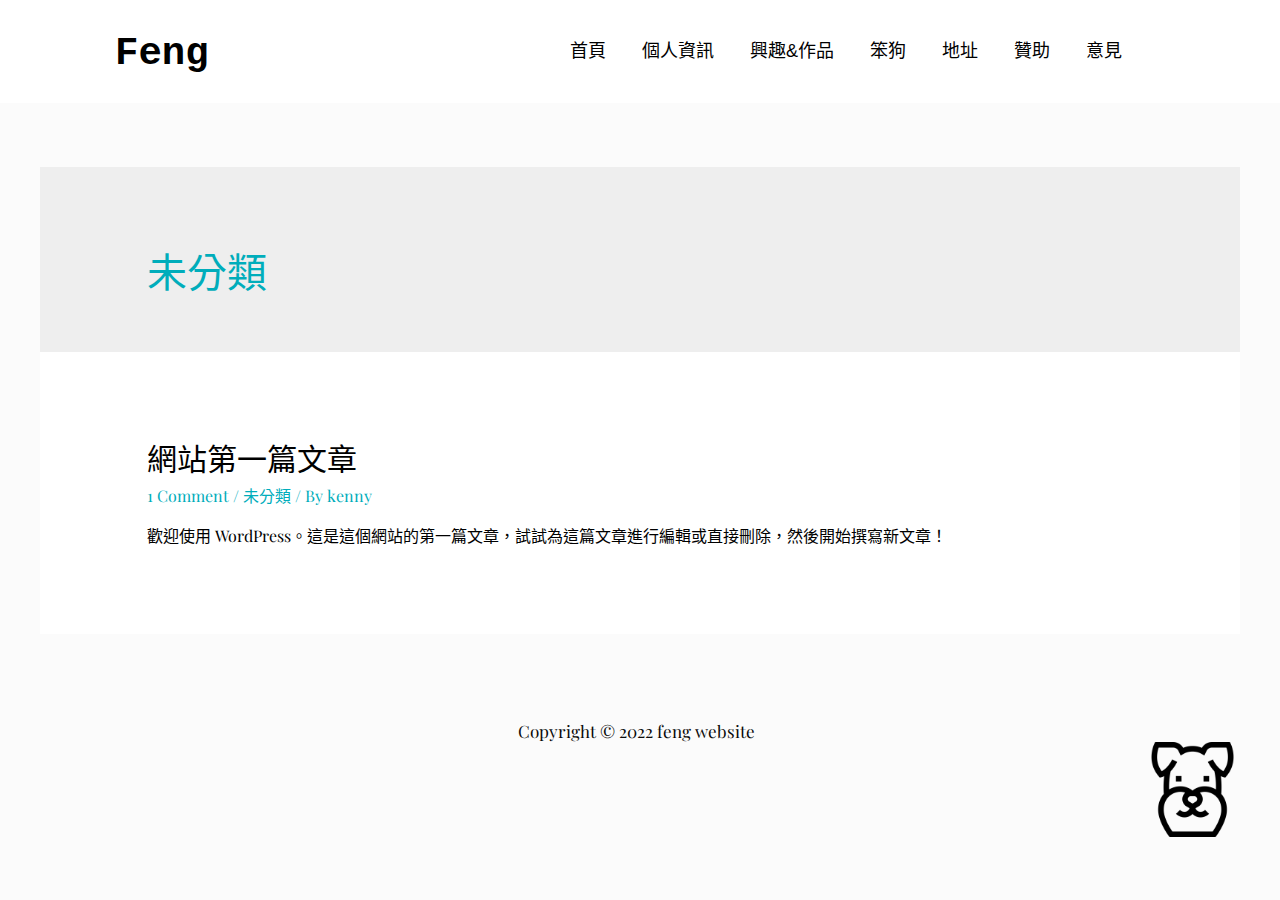
<file: category/uncategorized/index.html>
<!DOCTYPE html>
<html lang="zh-TW">
<head>
<meta charset="UTF-8">
<meta name="viewport" content="width=device-width, initial-scale=1">
<link rel="profile" href="https://gmpg.org/xfn/11">

<title>未分類 &#8211; feng website</title>
<meta name="robots" content="max-image-preview:large">
<link rel="dns-prefetch" href="//fonts.googleapis.com">
<link rel="dns-prefetch" href="//s.w.org">
<link rel="alternate" type="application/rss+xml" title="訂閱《feng website》&raquo; 資訊提供" href="https://johess123.github.io/wordpressProject1/feed/">
<link rel="alternate" type="application/rss+xml" title="訂閱《feng website》&raquo; 留言的資訊提供" href="https://johess123.github.io/wordpressProject1/comments/feed/">
<link rel="alternate" type="application/rss+xml" title="訂閱《feng website》&raquo; 分類〈未分類〉的資訊提供" href="https://johess123.github.io/wordpressProject1/category/uncategorized/feed/">
<script>
window._wpemojiSettings = {"baseUrl":"https:\/\/s.w.org\/images\/core\/emoji\/13.1.0\/72x72\/","ext":".png","svgUrl":"https:\/\/s.w.org\/images\/core\/emoji\/13.1.0\/svg\/","svgExt":".svg","source":{"concatemoji":"https:\/\/johess123.github.io\/wordpressProject1\/wp-includes\/js\/wp-emoji-release.min.js?ver=5.9.3"}};
/*! This file is auto-generated */
!function(e,a,t){var n,r,o,i=a.createElement("canvas"),p=i.getContext&&i.getContext("2d");function s(e,t){var a=String.fromCharCode;p.clearRect(0,0,i.width,i.height),p.fillText(a.apply(this,e),0,0);e=i.toDataURL();return p.clearRect(0,0,i.width,i.height),p.fillText(a.apply(this,t),0,0),e===i.toDataURL()}function c(e){var t=a.createElement("script");t.src=e,t.defer=t.type="text/javascript",a.getElementsByTagName("head")[0].appendChild(t)}for(o=Array("flag","emoji"),t.supports={everything:!0,everythingExceptFlag:!0},r=0;r<o.length;r++)t.supports[o[r]]=function(e){if(!p||!p.fillText)return!1;switch(p.textBaseline="top",p.font="600 32px Arial",e){case"flag":return s([127987,65039,8205,9895,65039],[127987,65039,8203,9895,65039])?!1:!s([55356,56826,55356,56819],[55356,56826,8203,55356,56819])&&!s([55356,57332,56128,56423,56128,56418,56128,56421,56128,56430,56128,56423,56128,56447],[55356,57332,8203,56128,56423,8203,56128,56418,8203,56128,56421,8203,56128,56430,8203,56128,56423,8203,56128,56447]);case"emoji":return!s([10084,65039,8205,55357,56613],[10084,65039,8203,55357,56613])}return!1}(o[r]),t.supports.everything=t.supports.everything&&t.supports[o[r]],"flag"!==o[r]&&(t.supports.everythingExceptFlag=t.supports.everythingExceptFlag&&t.supports[o[r]]);t.supports.everythingExceptFlag=t.supports.everythingExceptFlag&&!t.supports.flag,t.DOMReady=!1,t.readyCallback=function(){t.DOMReady=!0},t.supports.everything||(n=function(){t.readyCallback()},a.addEventListener?(a.addEventListener("DOMContentLoaded",n,!1),e.addEventListener("load",n,!1)):(e.attachEvent("onload",n),a.attachEvent("onreadystatechange",function(){"complete"===a.readyState&&t.readyCallback()})),(n=t.source||{}).concatemoji?c(n.concatemoji):n.wpemoji&&n.twemoji&&(c(n.twemoji),c(n.wpemoji)))}(window,document,window._wpemojiSettings);
</script>
<style>img.wp-smiley,
img.emoji {
	display: inline !important;
	border: none !important;
	box-shadow: none !important;
	height: 1em !important;
	width: 1em !important;
	margin: 0 0.07em !important;
	vertical-align: -0.1em !important;
	background: none !important;
	padding: 0 !important;
}</style>
	<link rel="stylesheet" id="astra-theme-css-css" href="https://johess123.github.io/wordpressProject1/wp-content/themes/astra/assets/css/minified/frontend.min.css?ver=3.7.10" media="all">
<style id="astra-theme-css-inline-css">html{font-size:100%;}a,.page-title{color:var(--ast-global-color-0);}a:hover,a:focus{color:var(--ast-global-color-1);}body,button,input,select,textarea,.ast-button,.ast-custom-button{font-family:'Playfair Display',serif;font-weight:400;font-size:16px;font-size:1rem;line-height:1.6;text-transform:none;}blockquote{color:var(--ast-global-color-3);}h1,.entry-content h1,.entry-content h1 a,h2,.entry-content h2,.entry-content h2 a,h3,.entry-content h3,.entry-content h3 a,h4,.entry-content h4,.entry-content h4 a,h5,.entry-content h5,.entry-content h5 a,h6,.entry-content h6,.entry-content h6 a,.site-title,.site-title a{font-family:'Playfair Display',serif;font-weight:700;text-transform:none;}.site-title{font-size:35px;font-size:2.1875rem;display:none;}.ast-archive-description .ast-archive-title{font-size:40px;font-size:2.5rem;}.site-header .site-description{font-size:15px;font-size:0.9375rem;display:none;}.entry-title{font-size:30px;font-size:1.875rem;}h1,.entry-content h1,.entry-content h1 a{font-size:42px;font-size:2.625rem;font-family:'Playfair Display',serif;text-transform:none;}h2,.entry-content h2,.entry-content h2 a{font-size:37px;font-size:2.3125rem;font-family:'Playfair Display',serif;text-transform:none;}h3,.entry-content h3,.entry-content h3 a{font-size:23px;font-size:1.4375rem;font-family:'Playfair Display',serif;text-transform:uppercase;}h4,.entry-content h4,.entry-content h4 a{font-size:18px;font-size:1.125rem;font-family:'Playfair Display',serif;text-transform:none;}h5,.entry-content h5,.entry-content h5 a{font-size:16px;font-size:1rem;font-family:'Playfair Display',serif;text-transform:none;}h6,.entry-content h6,.entry-content h6 a{font-size:15px;font-size:0.9375rem;font-family:'Playfair Display',serif;text-transform:none;}.ast-single-post .entry-title,.page-title{font-size:30px;font-size:1.875rem;}::selection{background-color:var(--ast-global-color-0);color:#ffffff;}body,h1,.entry-title a,.entry-content h1,.entry-content h1 a,h2,.entry-content h2,.entry-content h2 a,h3,.entry-content h3,.entry-content h3 a,h4,.entry-content h4,.entry-content h4 a,h5,.entry-content h5,.entry-content h5 a,h6,.entry-content h6,.entry-content h6 a{color:var(--ast-global-color-3);}.tagcloud a:hover,.tagcloud a:focus,.tagcloud a.current-item{color:#ffffff;border-color:var(--ast-global-color-0);background-color:var(--ast-global-color-0);}input:focus,input[type="text"]:focus,input[type="email"]:focus,input[type="url"]:focus,input[type="password"]:focus,input[type="reset"]:focus,input[type="search"]:focus,textarea:focus{border-color:var(--ast-global-color-0);}input[type="radio"]:checked,input[type=reset],input[type="checkbox"]:checked,input[type="checkbox"]:hover:checked,input[type="checkbox"]:focus:checked,input[type=range]::-webkit-slider-thumb{border-color:var(--ast-global-color-0);background-color:var(--ast-global-color-0);box-shadow:none;}.site-footer a:hover + .post-count,.site-footer a:focus + .post-count{background:var(--ast-global-color-0);border-color:var(--ast-global-color-0);}.single .nav-links .nav-previous,.single .nav-links .nav-next{color:var(--ast-global-color-0);}.entry-meta,.entry-meta *{line-height:1.45;color:var(--ast-global-color-0);}.entry-meta a:hover,.entry-meta a:hover *,.entry-meta a:focus,.entry-meta a:focus *,.page-links > .page-link,.page-links .page-link:hover,.post-navigation a:hover{color:var(--ast-global-color-1);}#cat option,.secondary .calendar_wrap thead a,.secondary .calendar_wrap thead a:visited{color:var(--ast-global-color-0);}.secondary .calendar_wrap #today,.ast-progress-val span{background:var(--ast-global-color-0);}.secondary a:hover + .post-count,.secondary a:focus + .post-count{background:var(--ast-global-color-0);border-color:var(--ast-global-color-0);}.calendar_wrap #today > a{color:#ffffff;}.page-links .page-link,.single .post-navigation a{color:var(--ast-global-color-0);}.widget-title{font-size:22px;font-size:1.375rem;color:var(--ast-global-color-3);}@media (max-width:921px){#ast-desktop-header{display:none;}}@media (min-width:921px){#ast-mobile-header{display:none;}}.wp-block-buttons.aligncenter{justify-content:center;}@media (max-width:782px){.entry-content .wp-block-columns .wp-block-column{margin-left:0px;}}@media (max-width:921px){.ast-separate-container .ast-article-post,.ast-separate-container .ast-article-single{padding:1.5em 2.14em;}.ast-separate-container #primary,.ast-separate-container #secondary{padding:1.5em 0;}#primary,#secondary{padding:1.5em 0;margin:0;}.ast-left-sidebar #content > .ast-container{display:flex;flex-direction:column-reverse;width:100%;}.ast-author-box img.avatar{margin:20px 0 0 0;}}@media (min-width:922px){.ast-separate-container.ast-right-sidebar #primary,.ast-separate-container.ast-left-sidebar #primary{border:0;}.search-no-results.ast-separate-container #primary{margin-bottom:4em;}}.elementor-button-wrapper .elementor-button{border-style:solid;text-decoration:none;border-top-width:0;border-right-width:0;border-left-width:0;border-bottom-width:0;}body .elementor-button.elementor-size-sm,body .elementor-button.elementor-size-xs,body .elementor-button.elementor-size-md,body .elementor-button.elementor-size-lg,body .elementor-button.elementor-size-xl,body .elementor-button{border-radius:0px;padding-top:15px;padding-right:30px;padding-bottom:15px;padding-left:30px;}.elementor-button-wrapper .elementor-button{border-color:var(--ast-global-color-0);background-color:var(--ast-global-color-0);}.elementor-button-wrapper .elementor-button:hover,.elementor-button-wrapper .elementor-button:focus{color:var(--ast-global-color-5);background-color:var(--ast-global-color-0);border-color:var(--ast-global-color-0);}.wp-block-button .wp-block-button__link ,.elementor-button-wrapper .elementor-button,.elementor-button-wrapper .elementor-button:visited{color:var(--ast-global-color-5);}.elementor-button-wrapper .elementor-button{font-family:'Playfair Display',serif;font-weight:400;line-height:1;text-transform:capitalize;}body .elementor-button.elementor-size-sm,body .elementor-button.elementor-size-xs,body .elementor-button.elementor-size-md,body .elementor-button.elementor-size-lg,body .elementor-button.elementor-size-xl,body .elementor-button{font-size:15px;font-size:0.9375rem;}.wp-block-button .wp-block-button__link:hover,.wp-block-button .wp-block-button__link:focus{color:var(--ast-global-color-5);background-color:var(--ast-global-color-0);border-color:var(--ast-global-color-0);}.wp-block-button .wp-block-button__link{border-style:solid;border-top-width:0;border-right-width:0;border-left-width:0;border-bottom-width:0;border-color:var(--ast-global-color-0);background-color:var(--ast-global-color-0);color:var(--ast-global-color-5);font-family:'Playfair Display',serif;font-weight:400;line-height:1;text-transform:capitalize;font-size:15px;font-size:0.9375rem;border-radius:0px;}.wp-block-buttons .wp-block-button .wp-block-button__link{padding-top:15px;padding-right:30px;padding-bottom:15px;padding-left:30px;}.menu-toggle,button,.ast-button,.ast-custom-button,.button,input#submit,input[type="button"],input[type="submit"],input[type="reset"]{border-style:solid;border-top-width:0;border-right-width:0;border-left-width:0;border-bottom-width:0;color:var(--ast-global-color-5);border-color:var(--ast-global-color-0);background-color:var(--ast-global-color-0);border-radius:0px;padding-top:15px;padding-right:30px;padding-bottom:15px;padding-left:30px;font-family:'Playfair Display',serif;font-weight:400;font-size:15px;font-size:0.9375rem;line-height:1;text-transform:capitalize;}button:focus,.menu-toggle:hover,button:hover,.ast-button:hover,.ast-custom-button:hover .button:hover,.ast-custom-button:hover ,input[type=reset]:hover,input[type=reset]:focus,input#submit:hover,input#submit:focus,input[type="button"]:hover,input[type="button"]:focus,input[type="submit"]:hover,input[type="submit"]:focus{color:var(--ast-global-color-5);background-color:var(--ast-global-color-0);border-color:var(--ast-global-color-0);}@media (min-width:544px){.ast-container{max-width:100%;}}@media (max-width:544px){.ast-separate-container .ast-article-post,.ast-separate-container .ast-article-single,.ast-separate-container .comments-title,.ast-separate-container .ast-archive-description{padding:1.5em 1em;}.ast-separate-container #content .ast-container{padding-left:0.54em;padding-right:0.54em;}.ast-separate-container .ast-comment-list li.depth-1{padding:1.5em 1em;margin-bottom:1.5em;}.ast-separate-container .ast-comment-list .bypostauthor{padding:.5em;}.ast-search-menu-icon.ast-dropdown-active .search-field{width:170px;}}@media (max-width:921px){.ast-mobile-header-stack .main-header-bar .ast-search-menu-icon{display:inline-block;}.ast-header-break-point.ast-header-custom-item-outside .ast-mobile-header-stack .main-header-bar .ast-search-icon{margin:0;}.ast-comment-avatar-wrap img{max-width:2.5em;}.ast-separate-container .ast-comment-list li.depth-1{padding:1.5em 2.14em;}.ast-separate-container .comment-respond{padding:2em 2.14em;}.ast-comment-meta{padding:0 1.8888em 1.3333em;}}body,.ast-separate-container{background-color:var(--ast-global-color-4);;background-image:none;;}.ast-no-sidebar.ast-separate-container .entry-content .alignfull {margin-left: -6.67em;margin-right: -6.67em;width: auto;}@media (max-width: 1200px) {.ast-no-sidebar.ast-separate-container .entry-content .alignfull {margin-left: -2.4em;margin-right: -2.4em;}}@media (max-width: 768px) {.ast-no-sidebar.ast-separate-container .entry-content .alignfull {margin-left: -2.14em;margin-right: -2.14em;}}@media (max-width: 544px) {.ast-no-sidebar.ast-separate-container .entry-content .alignfull {margin-left: -1em;margin-right: -1em;}}.ast-no-sidebar.ast-separate-container .entry-content .alignwide {margin-left: -20px;margin-right: -20px;}.ast-no-sidebar.ast-separate-container .entry-content .wp-block-column .alignfull,.ast-no-sidebar.ast-separate-container .entry-content .wp-block-column .alignwide {margin-left: auto;margin-right: auto;width: 100%;}@media (max-width:921px){.site-title{display:none;}.ast-archive-description .ast-archive-title{font-size:40px;}.site-header .site-description{display:none;}.entry-title{font-size:30px;}h1,.entry-content h1,.entry-content h1 a{font-size:35px;}h2,.entry-content h2,.entry-content h2 a{font-size:30px;}h3,.entry-content h3,.entry-content h3 a{font-size:23px;}h4,.entry-content h4,.entry-content h4 a{font-size:16px;font-size:1rem;}h5,.entry-content h5,.entry-content h5 a{font-size:16px;font-size:1rem;}h6,.entry-content h6,.entry-content h6 a{font-size:15px;font-size:0.9375rem;}.ast-single-post .entry-title,.page-title{font-size:30px;}}@media (max-width:544px){.site-title{display:none;}.ast-archive-description .ast-archive-title{font-size:40px;}.site-header .site-description{display:none;}.entry-title{font-size:30px;}h1,.entry-content h1,.entry-content h1 a{font-size:35px;}h2,.entry-content h2,.entry-content h2 a{font-size:30px;}h3,.entry-content h3,.entry-content h3 a{font-size:23px;}h4,.entry-content h4,.entry-content h4 a{font-size:16px;font-size:1rem;}h5,.entry-content h5,.entry-content h5 a{font-size:16px;font-size:1rem;}h6,.entry-content h6,.entry-content h6 a{font-size:15px;font-size:0.9375rem;}.ast-single-post .entry-title,.page-title{font-size:30px;}}@media (max-width:921px){html{font-size:91.2%;}}@media (max-width:544px){html{font-size:91.2%;}}@media (min-width:922px){.ast-container{max-width:1240px;}}@font-face {font-family: "Astra";src: url(https://johess123.github.io/wordpressProject1/wp-content/themes/astra/assets/fonts/astra.woff) format("woff"),url(https://johess123.github.io/wordpressProject1/wp-content/themes/astra/assets/fonts/astra.ttf) format("truetype"),url(https://johess123.github.io/wordpressProject1/wp-content/themes/astra/assets/fonts/astra.svg#astra) format("svg");font-weight: normal;font-style: normal;font-display: fallback;}@media (min-width:922px){.main-header-menu .sub-menu .menu-item.ast-left-align-sub-menu:hover > .sub-menu,.main-header-menu .sub-menu .menu-item.ast-left-align-sub-menu.focus > .sub-menu{margin-left:-2px;}}.astra-icon-down_arrow::after {content: "\e900";font-family: Astra;}.astra-icon-close::after {content: "\e5cd";font-family: Astra;}.astra-icon-drag_handle::after {content: "\e25d";font-family: Astra;}.astra-icon-format_align_justify::after {content: "\e235";font-family: Astra;}.astra-icon-menu::after {content: "\e5d2";font-family: Astra;}.astra-icon-reorder::after {content: "\e8fe";font-family: Astra;}.astra-icon-search::after {content: "\e8b6";font-family: Astra;}.astra-icon-zoom_in::after {content: "\e56b";font-family: Astra;}.astra-icon-check-circle::after {content: "\e901";font-family: Astra;}.astra-icon-shopping-cart::after {content: "\f07a";font-family: Astra;}.astra-icon-shopping-bag::after {content: "\f290";font-family: Astra;}.astra-icon-shopping-basket::after {content: "\f291";font-family: Astra;}.astra-icon-circle-o::after {content: "\e903";font-family: Astra;}.astra-icon-certificate::after {content: "\e902";font-family: Astra;}blockquote {padding: 1.2em;}:root .has-ast-global-color-0-color{color:var(--ast-global-color-0);}:root .has-ast-global-color-0-background-color{background-color:var(--ast-global-color-0);}:root .wp-block-button .has-ast-global-color-0-color{color:var(--ast-global-color-0);}:root .wp-block-button .has-ast-global-color-0-background-color{background-color:var(--ast-global-color-0);}:root .has-ast-global-color-1-color{color:var(--ast-global-color-1);}:root .has-ast-global-color-1-background-color{background-color:var(--ast-global-color-1);}:root .wp-block-button .has-ast-global-color-1-color{color:var(--ast-global-color-1);}:root .wp-block-button .has-ast-global-color-1-background-color{background-color:var(--ast-global-color-1);}:root .has-ast-global-color-2-color{color:var(--ast-global-color-2);}:root .has-ast-global-color-2-background-color{background-color:var(--ast-global-color-2);}:root .wp-block-button .has-ast-global-color-2-color{color:var(--ast-global-color-2);}:root .wp-block-button .has-ast-global-color-2-background-color{background-color:var(--ast-global-color-2);}:root .has-ast-global-color-3-color{color:var(--ast-global-color-3);}:root .has-ast-global-color-3-background-color{background-color:var(--ast-global-color-3);}:root .wp-block-button .has-ast-global-color-3-color{color:var(--ast-global-color-3);}:root .wp-block-button .has-ast-global-color-3-background-color{background-color:var(--ast-global-color-3);}:root .has-ast-global-color-4-color{color:var(--ast-global-color-4);}:root .has-ast-global-color-4-background-color{background-color:var(--ast-global-color-4);}:root .wp-block-button .has-ast-global-color-4-color{color:var(--ast-global-color-4);}:root .wp-block-button .has-ast-global-color-4-background-color{background-color:var(--ast-global-color-4);}:root .has-ast-global-color-5-color{color:var(--ast-global-color-5);}:root .has-ast-global-color-5-background-color{background-color:var(--ast-global-color-5);}:root .wp-block-button .has-ast-global-color-5-color{color:var(--ast-global-color-5);}:root .wp-block-button .has-ast-global-color-5-background-color{background-color:var(--ast-global-color-5);}:root .has-ast-global-color-6-color{color:var(--ast-global-color-6);}:root .has-ast-global-color-6-background-color{background-color:var(--ast-global-color-6);}:root .wp-block-button .has-ast-global-color-6-color{color:var(--ast-global-color-6);}:root .wp-block-button .has-ast-global-color-6-background-color{background-color:var(--ast-global-color-6);}:root .has-ast-global-color-7-color{color:var(--ast-global-color-7);}:root .has-ast-global-color-7-background-color{background-color:var(--ast-global-color-7);}:root .wp-block-button .has-ast-global-color-7-color{color:var(--ast-global-color-7);}:root .wp-block-button .has-ast-global-color-7-background-color{background-color:var(--ast-global-color-7);}:root .has-ast-global-color-8-color{color:var(--ast-global-color-8);}:root .has-ast-global-color-8-background-color{background-color:var(--ast-global-color-8);}:root .wp-block-button .has-ast-global-color-8-color{color:var(--ast-global-color-8);}:root .wp-block-button .has-ast-global-color-8-background-color{background-color:var(--ast-global-color-8);}:root{--ast-global-color-0:#00adbb;--ast-global-color-1:#000000;--ast-global-color-2:#0a0a0a;--ast-global-color-3:#000000;--ast-global-color-4:#fbfbfb;--ast-global-color-5:#ffffff;--ast-global-color-6:#4dc6d0;--ast-global-color-7:#FBFCFF;--ast-global-color-8:#BFD1FF;}.ast-breadcrumbs .trail-browse,.ast-breadcrumbs .trail-items,.ast-breadcrumbs .trail-items li{display:inline-block;margin:0;padding:0;border:none;background:inherit;text-indent:0;}.ast-breadcrumbs .trail-browse{font-size:inherit;font-style:inherit;font-weight:inherit;color:inherit;}.ast-breadcrumbs .trail-items{list-style:none;}.trail-items li::after{padding:0 0.3em;content:"\00bb";}.trail-items li:last-of-type::after{display:none;}h1,.entry-content h1,h2,.entry-content h2,h3,.entry-content h3,h4,.entry-content h4,h5,.entry-content h5,h6,.entry-content h6{color:var(--ast-global-color-2);}@media (max-width:921px){.ast-builder-grid-row-container.ast-builder-grid-row-tablet-3-firstrow .ast-builder-grid-row > *:first-child,.ast-builder-grid-row-container.ast-builder-grid-row-tablet-3-lastrow .ast-builder-grid-row > *:last-child{grid-column:1 / -1;}}@media (max-width:544px){.ast-builder-grid-row-container.ast-builder-grid-row-mobile-3-firstrow .ast-builder-grid-row > *:first-child,.ast-builder-grid-row-container.ast-builder-grid-row-mobile-3-lastrow .ast-builder-grid-row > *:last-child{grid-column:1 / -1;}}.ast-builder-layout-element[data-section="title_tagline"]{display:flex;}@media (max-width:921px){.ast-header-break-point .ast-builder-layout-element[data-section="title_tagline"]{display:flex;}}@media (max-width:544px){.ast-header-break-point .ast-builder-layout-element[data-section="title_tagline"]{display:flex;}}[data-section*="section-hb-button-"] .menu-link{display:none;}@media (max-width:921px){.ast-header-button-1[data-section*="section-hb-button-"] .ast-builder-button-wrap .ast-custom-button{margin-top:5px;margin-bottom:15px;margin-left:20px;}}.ast-header-button-1[data-section="section-hb-button-1"]{display:flex;}@media (max-width:921px){.ast-header-break-point .ast-header-button-1[data-section="section-hb-button-1"]{display:none;}}@media (max-width:544px){.ast-header-break-point .ast-header-button-1[data-section="section-hb-button-1"]{display:none;}}.ast-builder-menu-1{font-family:Arial,Helvetica,Verdana,sans-serif;font-weight:inherit;}.ast-builder-menu-1 .menu-item > .menu-link{font-size:18px;font-size:1.125rem;color:var(--ast-global-color-1);}.ast-builder-menu-1 .menu-item > .ast-menu-toggle{color:var(--ast-global-color-1);}.ast-builder-menu-1 .menu-item:hover > .menu-link,.ast-builder-menu-1 .inline-on-mobile .menu-item:hover > .ast-menu-toggle{color:var(--ast-global-color-0);}.ast-builder-menu-1 .menu-item:hover > .ast-menu-toggle{color:var(--ast-global-color-0);}.ast-builder-menu-1 .menu-item.current-menu-item > .menu-link,.ast-builder-menu-1 .inline-on-mobile .menu-item.current-menu-item > .ast-menu-toggle,.ast-builder-menu-1 .current-menu-ancestor > .menu-link{color:var(--ast-global-color-0);}.ast-builder-menu-1 .menu-item.current-menu-item > .ast-menu-toggle{color:var(--ast-global-color-0);}.ast-builder-menu-1 .sub-menu,.ast-builder-menu-1 .inline-on-mobile .sub-menu{border-top-width:1px;border-bottom-width:1px;border-right-width:1px;border-left-width:1px;border-color:#eaeaea;border-style:solid;border-radius:0px;}.ast-builder-menu-1 .main-header-menu > .menu-item > .sub-menu,.ast-builder-menu-1 .main-header-menu > .menu-item > .astra-full-megamenu-wrapper{margin-top:0px;}.ast-desktop .ast-builder-menu-1 .main-header-menu > .menu-item > .sub-menu:before,.ast-desktop .ast-builder-menu-1 .main-header-menu > .menu-item > .astra-full-megamenu-wrapper:before{height:calc( 0px + 5px );}.ast-builder-menu-1 .main-header-menu,.ast-header-break-point .ast-builder-menu-1 .main-header-menu{margin-right:100px;}.ast-desktop .ast-builder-menu-1 .menu-item .sub-menu .menu-link{border-style:none;}@media (max-width:921px){.ast-header-break-point .ast-builder-menu-1 .menu-item.menu-item-has-children > .ast-menu-toggle{top:0;}.ast-builder-menu-1 .menu-item-has-children > .menu-link:after{content:unset;}}@media (max-width:544px){.ast-header-break-point .ast-builder-menu-1 .menu-item.menu-item-has-children > .ast-menu-toggle{top:0;}}.ast-builder-menu-1{display:flex;}@media (max-width:921px){.ast-header-break-point .ast-builder-menu-1{display:flex;}}@media (max-width:544px){.ast-header-break-point .ast-builder-menu-1{display:flex;}}.ast-desktop .ast-menu-hover-style-underline > .menu-item > .menu-link:before,.ast-desktop .ast-menu-hover-style-overline > .menu-item > .menu-link:before {content: "";position: absolute;width: 100%;right: 50%;height: 1px;background-color: transparent;transform: scale(0,0) translate(-50%,0);transition: transform .3s ease-in-out,color .0s ease-in-out;}.ast-desktop .ast-menu-hover-style-underline > .menu-item:hover > .menu-link:before,.ast-desktop .ast-menu-hover-style-overline > .menu-item:hover > .menu-link:before {width: calc(100% - 1.2em);background-color: currentColor;transform: scale(1,1) translate(50%,0);}.ast-desktop .ast-menu-hover-style-underline > .menu-item > .menu-link:before {bottom: 0;}.ast-desktop .ast-menu-hover-style-overline > .menu-item > .menu-link:before {top: 0;}.ast-desktop .ast-menu-hover-style-zoom > .menu-item > .menu-link:hover {transition: all .3s ease;transform: scale(1.2);}.ast-builder-html-element img.alignnone{display:inline-block;}.ast-builder-html-element p:first-child{margin-top:0;}.ast-builder-html-element p:last-child{margin-bottom:0;}.ast-header-break-point .main-header-bar .ast-builder-html-element{line-height:1.85714285714286;}.ast-header-html-1 .ast-builder-html-element{color:#080808;font-size:39px;font-size:2.4375rem;}.ast-header-html-1{margin-left:75px;}.ast-header-html-1{font-size:39px;font-size:2.4375rem;}.ast-header-html-1{display:flex;}@media (max-width:921px){.ast-header-break-point .ast-header-html-1{display:flex;}}@media (max-width:544px){.ast-header-break-point .ast-header-html-1{display:flex;}}.site-below-footer-wrap{padding-top:20px;padding-bottom:20px;}.site-below-footer-wrap[data-section="section-below-footer-builder"]{background-color:var(--ast-global-color-4);;background-image:none;;min-height:80px;}.site-below-footer-wrap[data-section="section-below-footer-builder"] .ast-builder-grid-row{max-width:1200px;margin-left:auto;margin-right:auto;}.site-below-footer-wrap[data-section="section-below-footer-builder"] .ast-builder-grid-row,.site-below-footer-wrap[data-section="section-below-footer-builder"] .site-footer-section{align-items:flex-start;}.site-below-footer-wrap[data-section="section-below-footer-builder"].ast-footer-row-inline .site-footer-section{display:flex;margin-bottom:0;}.ast-builder-grid-row-2-equal .ast-builder-grid-row{grid-template-columns:repeat( 2,1fr );}@media (max-width:921px){.site-below-footer-wrap[data-section="section-below-footer-builder"].ast-footer-row-tablet-inline .site-footer-section{display:flex;margin-bottom:0;}.site-below-footer-wrap[data-section="section-below-footer-builder"].ast-footer-row-tablet-stack .site-footer-section{display:block;margin-bottom:10px;}.ast-builder-grid-row-container.ast-builder-grid-row-tablet-2-equal .ast-builder-grid-row{grid-template-columns:repeat( 2,1fr );}}@media (max-width:544px){.site-below-footer-wrap[data-section="section-below-footer-builder"].ast-footer-row-mobile-inline .site-footer-section{display:flex;margin-bottom:0;}.site-below-footer-wrap[data-section="section-below-footer-builder"].ast-footer-row-mobile-stack .site-footer-section{display:block;margin-bottom:10px;}.ast-builder-grid-row-container.ast-builder-grid-row-mobile-full .ast-builder-grid-row{grid-template-columns:1fr;}}.site-below-footer-wrap[data-section="section-below-footer-builder"]{display:grid;}@media (max-width:921px){.ast-header-break-point .site-below-footer-wrap[data-section="section-below-footer-builder"]{display:grid;}}@media (max-width:544px){.ast-header-break-point .site-below-footer-wrap[data-section="section-below-footer-builder"]{display:grid;}}.ast-footer-copyright{text-align:left;}.ast-footer-copyright {color:var(--ast-global-color-2);margin-left:140px;}@media (max-width:921px){.ast-footer-copyright{text-align:right;}}@media (max-width:544px){.ast-footer-copyright{text-align:center;}}.ast-footer-copyright {font-size:17px;font-size:1.0625rem;}.ast-footer-copyright.ast-builder-layout-element{display:flex;}@media (max-width:921px){.ast-header-break-point .ast-footer-copyright.ast-builder-layout-element{display:flex;}}@media (max-width:544px){.ast-header-break-point .ast-footer-copyright.ast-builder-layout-element{display:flex;}}.footer-widget-area[data-section="sidebar-widgets-footer-widget-1"] .footer-widget-area-inner{text-align:left;}@media (max-width:921px){.footer-widget-area[data-section="sidebar-widgets-footer-widget-1"] .footer-widget-area-inner{text-align:center;}}@media (max-width:544px){.footer-widget-area[data-section="sidebar-widgets-footer-widget-1"] .footer-widget-area-inner{text-align:center;}}.footer-widget-area[data-section="sidebar-widgets-footer-widget-1"]{display:block;}@media (max-width:921px){.ast-header-break-point .footer-widget-area[data-section="sidebar-widgets-footer-widget-1"]{display:block;}}@media (max-width:544px){.ast-header-break-point .footer-widget-area[data-section="sidebar-widgets-footer-widget-1"]{display:block;}}.elementor-template-full-width .ast-container{display:block;}@media (max-width:544px){.elementor-element .elementor-wc-products .woocommerce[class*="columns-"] ul.products li.product{width:auto;margin:0;}.elementor-element .woocommerce .woocommerce-result-count{float:none;}}.ast-header-break-point .main-header-bar{border-bottom-width:0px;}@media (min-width:922px){.main-header-bar{border-bottom-width:0px;}}.ast-flex{-webkit-align-content:center;-ms-flex-line-pack:center;align-content:center;-webkit-box-align:center;-webkit-align-items:center;-moz-box-align:center;-ms-flex-align:center;align-items:center;}.main-header-bar{padding:1em 0;}.ast-site-identity{padding:0;}.header-main-layout-1 .ast-flex.main-header-container, .header-main-layout-3 .ast-flex.main-header-container{-webkit-align-content:center;-ms-flex-line-pack:center;align-content:center;-webkit-box-align:center;-webkit-align-items:center;-moz-box-align:center;-ms-flex-align:center;align-items:center;}.header-main-layout-1 .ast-flex.main-header-container, .header-main-layout-3 .ast-flex.main-header-container{-webkit-align-content:center;-ms-flex-line-pack:center;align-content:center;-webkit-box-align:center;-webkit-align-items:center;-moz-box-align:center;-ms-flex-align:center;align-items:center;}.main-header-menu .sub-menu .menu-item.menu-item-has-children > .menu-link:after{position:absolute;right:1em;top:50%;transform:translate(0,-50%) rotate(270deg);}.ast-header-break-point .main-header-bar .main-header-bar-navigation .page_item_has_children > .ast-menu-toggle::before, .ast-header-break-point .main-header-bar .main-header-bar-navigation .menu-item-has-children > .ast-menu-toggle::before, .ast-mobile-popup-drawer .main-header-bar-navigation .menu-item-has-children>.ast-menu-toggle::before, .ast-header-break-point .ast-mobile-header-wrap .main-header-bar-navigation .menu-item-has-children > .ast-menu-toggle::before{font-weight:bold;content:"\e900";font-family:Astra;text-decoration:inherit;display:inline-block;}.ast-header-break-point .main-navigation ul.sub-menu .menu-item .menu-link:before{content:"\e900";font-family:Astra;font-size:.65em;text-decoration:inherit;display:inline-block;transform:translate(0, -2px) rotateZ(270deg);margin-right:5px;}.widget_search .search-form:after{font-family:Astra;font-size:1.2em;font-weight:normal;content:"\e8b6";position:absolute;top:50%;right:15px;transform:translate(0, -50%);}.astra-search-icon::before{content:"\e8b6";font-family:Astra;font-style:normal;font-weight:normal;text-decoration:inherit;text-align:center;-webkit-font-smoothing:antialiased;-moz-osx-font-smoothing:grayscale;z-index:3;}.main-header-bar .main-header-bar-navigation .page_item_has_children > a:after, .main-header-bar .main-header-bar-navigation .menu-item-has-children > a:after, .site-header-focus-item .main-header-bar-navigation .menu-item-has-children > .menu-link:after{content:"\e900";display:inline-block;font-family:Astra;font-size:.6rem;font-weight:bold;text-rendering:auto;-webkit-font-smoothing:antialiased;-moz-osx-font-smoothing:grayscale;margin-left:10px;line-height:normal;}.ast-mobile-popup-drawer .main-header-bar-navigation .ast-submenu-expanded>.ast-menu-toggle::before{transform:rotateX(180deg);}.ast-header-break-point .main-header-bar-navigation .menu-item-has-children > .menu-link:after{display:none;}.ast-separate-container .blog-layout-1, .ast-separate-container .blog-layout-2, .ast-separate-container .blog-layout-3{background-color:transparent;background-image:none;}.ast-separate-container .ast-article-post{background-color:var(--ast-global-color-5);;background-image:none;;}.ast-separate-container .ast-article-single:not(.ast-related-post), .ast-separate-container .comments-area .comment-respond,.ast-separate-container .comments-area .ast-comment-list li, .ast-separate-container .ast-woocommerce-container, .ast-separate-container .error-404, .ast-separate-container .no-results, .single.ast-separate-container .ast-author-meta, .ast-separate-container .related-posts-title-wrapper, .ast-separate-container.ast-two-container #secondary .widget,.ast-separate-container .comments-count-wrapper, .ast-box-layout.ast-plain-container .site-content,.ast-padded-layout.ast-plain-container .site-content, .ast-separate-container .comments-area .comments-title{background-color:var(--ast-global-color-5);;background-image:none;;}.ast-mobile-header-content > *,.ast-desktop-header-content > * {padding: 10px 0;height: auto;}.ast-mobile-header-content > *:first-child,.ast-desktop-header-content > *:first-child {padding-top: 10px;}.ast-mobile-header-content > .ast-builder-menu,.ast-desktop-header-content > .ast-builder-menu {padding-top: 0;}.ast-mobile-header-content > *:last-child,.ast-desktop-header-content > *:last-child {padding-bottom: 0;}.ast-mobile-header-content .ast-search-menu-icon.ast-inline-search label,.ast-desktop-header-content .ast-search-menu-icon.ast-inline-search label {width: 100%;}.ast-desktop-header-content .main-header-bar-navigation .ast-submenu-expanded > .ast-menu-toggle::before {transform: rotateX(180deg);}#ast-desktop-header .ast-desktop-header-content,.ast-mobile-header-content .ast-search-icon,.ast-desktop-header-content .ast-search-icon,.ast-mobile-header-wrap .ast-mobile-header-content,.ast-main-header-nav-open.ast-popup-nav-open .ast-mobile-header-wrap .ast-mobile-header-content,.ast-main-header-nav-open.ast-popup-nav-open .ast-desktop-header-content {display: none;}.ast-main-header-nav-open.ast-header-break-point #ast-desktop-header .ast-desktop-header-content,.ast-main-header-nav-open.ast-header-break-point .ast-mobile-header-wrap .ast-mobile-header-content {display: block;}.ast-desktop .ast-desktop-header-content .astra-menu-animation-slide-up > .menu-item > .sub-menu,.ast-desktop .ast-desktop-header-content .astra-menu-animation-slide-up > .menu-item .menu-item > .sub-menu,.ast-desktop .ast-desktop-header-content .astra-menu-animation-slide-down > .menu-item > .sub-menu,.ast-desktop .ast-desktop-header-content .astra-menu-animation-slide-down > .menu-item .menu-item > .sub-menu,.ast-desktop .ast-desktop-header-content .astra-menu-animation-fade > .menu-item > .sub-menu,.ast-desktop .ast-desktop-header-content .astra-menu-animation-fade > .menu-item .menu-item > .sub-menu {opacity: 1;visibility: visible;}.ast-hfb-header.ast-default-menu-enable.ast-header-break-point .ast-mobile-header-wrap .ast-mobile-header-content .main-header-bar-navigation {width: unset;margin: unset;}.ast-mobile-header-content.content-align-flex-end .main-header-bar-navigation .menu-item-has-children > .ast-menu-toggle,.ast-desktop-header-content.content-align-flex-end .main-header-bar-navigation .menu-item-has-children > .ast-menu-toggle {left: calc( 20px - 0.907em);}.ast-mobile-header-content .ast-search-menu-icon,.ast-mobile-header-content .ast-search-menu-icon.slide-search,.ast-desktop-header-content .ast-search-menu-icon,.ast-desktop-header-content .ast-search-menu-icon.slide-search {width: 100%;position: relative;display: block;right: auto;transform: none;}.ast-mobile-header-content .ast-search-menu-icon.slide-search .search-form,.ast-mobile-header-content .ast-search-menu-icon .search-form,.ast-desktop-header-content .ast-search-menu-icon.slide-search .search-form,.ast-desktop-header-content .ast-search-menu-icon .search-form {right: 0;visibility: visible;opacity: 1;position: relative;top: auto;transform: none;padding: 0;display: block;overflow: hidden;}.ast-mobile-header-content .ast-search-menu-icon.ast-inline-search .search-field,.ast-mobile-header-content .ast-search-menu-icon .search-field,.ast-desktop-header-content .ast-search-menu-icon.ast-inline-search .search-field,.ast-desktop-header-content .ast-search-menu-icon .search-field {width: 100%;padding-right: 5.5em;}.ast-mobile-header-content .ast-search-menu-icon .search-submit,.ast-desktop-header-content .ast-search-menu-icon .search-submit {display: block;position: absolute;height: 100%;top: 0;right: 0;padding: 0 1em;border-radius: 0;}.ast-hfb-header.ast-default-menu-enable.ast-header-break-point .ast-mobile-header-wrap .ast-mobile-header-content .main-header-bar-navigation ul .sub-menu .menu-link {padding-left: 30px;}.ast-hfb-header.ast-default-menu-enable.ast-header-break-point .ast-mobile-header-wrap .ast-mobile-header-content .main-header-bar-navigation .sub-menu .menu-item .menu-item .menu-link {padding-left: 40px;}.ast-mobile-popup-drawer.active .ast-mobile-popup-inner{background-color:#f9f9f9;;}.ast-mobile-header-wrap .ast-mobile-header-content, .ast-desktop-header-content{background-color:#f9f9f9;;}.ast-mobile-popup-content > *, .ast-mobile-header-content > *, .ast-desktop-popup-content > *, .ast-desktop-header-content > *{padding-top:0px;padding-bottom:0px;}.content-align-flex-start .ast-builder-layout-element{justify-content:flex-start;}.content-align-flex-start .main-header-menu{text-align:left;}.ast-mobile-popup-drawer.active .menu-toggle-close{color:#3a3a3a;}.ast-mobile-header-wrap .ast-primary-header-bar,.ast-primary-header-bar .site-primary-header-wrap{min-height:70px;}.ast-desktop .ast-primary-header-bar .main-header-menu > .menu-item{line-height:70px;}@media (max-width:921px){#masthead .ast-mobile-header-wrap .ast-primary-header-bar,#masthead .ast-mobile-header-wrap .ast-below-header-bar{padding-left:20px;padding-right:20px;}}.ast-header-break-point .ast-primary-header-bar{border-bottom-width:0px;border-bottom-color:#eaeaea;border-bottom-style:solid;}@media (min-width:922px){.ast-primary-header-bar{border-bottom-width:0px;border-bottom-color:#eaeaea;border-bottom-style:solid;}}.ast-primary-header-bar{background-color:var(--ast-global-color-5);;background-image:none;;}.ast-primary-header-bar{display:block;}@media (max-width:921px){.ast-header-break-point .ast-primary-header-bar{display:grid;}}@media (max-width:544px){.ast-header-break-point .ast-primary-header-bar{display:grid;}}[data-section="section-header-mobile-trigger"] .ast-button-wrap .ast-mobile-menu-trigger-fill{color:var(--ast-global-color-4);border:none;background:var(--ast-global-color-0);border-radius:2px;}[data-section="section-header-mobile-trigger"] .ast-button-wrap .mobile-menu-toggle-icon .ast-mobile-svg{width:20px;height:20px;fill:var(--ast-global-color-4);}[data-section="section-header-mobile-trigger"] .ast-button-wrap .mobile-menu-wrap .mobile-menu{color:var(--ast-global-color-4);}:root{--e-global-color-astglobalcolor0:#00adbb;--e-global-color-astglobalcolor1:#000000;--e-global-color-astglobalcolor2:#0a0a0a;--e-global-color-astglobalcolor3:#000000;--e-global-color-astglobalcolor4:#fbfbfb;--e-global-color-astglobalcolor5:#ffffff;--e-global-color-astglobalcolor6:#4dc6d0;--e-global-color-astglobalcolor7:#FBFCFF;--e-global-color-astglobalcolor8:#BFD1FF;}.comment-reply-title{font-size:26px;font-size:1.625rem;}.ast-comment-meta{line-height:1.666666667;color:var(--ast-global-color-0);font-size:13px;font-size:0.8125rem;}.ast-comment-list #cancel-comment-reply-link{font-size:16px;font-size:1rem;}.comments-count-wrapper {padding: 2em 0;}.comments-count-wrapper .comments-title {font-weight: normal;word-wrap: break-word;}.ast-comment-list {margin: 0;word-wrap: break-word;padding-bottom: 0.5em;list-style: none;}.ast-comment-list li {list-style: none;}.ast-comment-list li.depth-1 .ast-comment,.ast-comment-list li.depth-2 .ast-comment {border-bottom: 1px solid #eeeeee;}.ast-comment-list .comment-respond {padding: 1em 0;border-bottom: 1px solid #eeeeee;}.ast-comment-list .comment-respond .comment-reply-title {margin-top: 0;padding-top: 0;}.ast-comment-list .comment-respond p {margin-bottom: .5em;}.ast-comment-list .ast-comment-edit-reply-wrap {-js-display: flex;display: flex;justify-content: flex-end;}.ast-comment-list .ast-edit-link {flex: 1;}.ast-comment-list .comment-awaiting-moderation {margin-bottom: 0;}.ast-comment {padding: 1em 0;}.ast-comment-avatar-wrap img {border-radius: 50%;}.ast-comment-content {clear: both;}.ast-comment-cite-wrap {text-align: left;}.ast-comment-cite-wrap cite {font-style: normal;}.comment-reply-title {padding-top: 1em;font-weight: normal;line-height: 1.65;}.ast-comment-meta {margin-bottom: 0.5em;}.comments-area {border-top: 1px solid #eeeeee;margin-top: 2em;}.comments-area .comment-form-comment {width: 100%;border: none;margin: 0;padding: 0;}.comments-area .comment-notes,.comments-area .comment-textarea,.comments-area .form-allowed-tags {margin-bottom: 1.5em;}.comments-area .form-submit {margin-bottom: 0;}.comments-area textarea#comment,.comments-area .ast-comment-formwrap input[type="text"] {width: 100%;border-radius: 0;vertical-align: middle;margin-bottom: 10px;}.comments-area .no-comments {margin-top: 0.5em;margin-bottom: 0.5em;}.comments-area p.logged-in-as {margin-bottom: 1em;}.ast-separate-container .comments-count-wrapper {background-color: #fff;padding: 2em 6.67em 0;}@media (max-width: 1200px) {.ast-separate-container .comments-count-wrapper {padding: 2em 3.34em;}}.ast-separate-container .comments-area {border-top: 0;}.ast-separate-container .ast-comment-list {padding-bottom: 0;}.ast-separate-container .ast-comment-list li {background-color: #fff;}.ast-separate-container .ast-comment-list li.depth-1 {padding: 4em 6.67em;margin-bottom: 2em;}@media (max-width: 1200px) {.ast-separate-container .ast-comment-list li.depth-1 {padding: 3em 3.34em;}}.ast-separate-container .ast-comment-list li.depth-1 .children li {padding-bottom: 0;padding-top: 0;margin-bottom: 0;}.ast-separate-container .ast-comment-list li.depth-1 .ast-comment,.ast-separate-container .ast-comment-list li.depth-2 .ast-comment {border-bottom: 0;}.ast-separate-container .ast-comment-list .comment-respond {padding-top: 0;padding-bottom: 1em;background-color: transparent;}.ast-separate-container .ast-comment-list .pingback p {margin-bottom: 0;}.ast-separate-container .ast-comment-list .bypostauthor {padding: 2em;margin-bottom: 1em;}.ast-separate-container .ast-comment-list .bypostauthor li {background: transparent;margin-bottom: 0;padding: 0 0 0 2em;}.ast-separate-container .comment-respond {background-color: #fff;padding: 4em 6.67em;border-bottom: 0;} @media (max-width: 1200px) { .ast-separate-container .comment-respond { padding: 3em 2.34em; } }.ast-separate-container .comment-reply-title {padding-top: 0;}.comment-content a {word-wrap: break-word;}.comment-form-legend {margin-bottom: unset;padding: 0 0.5em;}.ast-comment-list .children {margin-left: 2em;}@media (max-width: 992px) {.ast-comment-list .children {margin-left: 1em;}}.ast-comment-list #cancel-comment-reply-link {white-space: nowrap;font-size: 15px;font-size: 1rem;margin-left: 1em;}.ast-comment-avatar-wrap {float: left;clear: right;margin-right: 1.33333em;}.ast-comment-meta-wrap {float: left;clear: right;padding: 0 0 1.33333em;}.ast-comment-time .timendate,.ast-comment-time .reply {margin-right: 0.5em;}.comments-area #wp-comment-cookies-consent {margin-right: 10px;}.ast-page-builder-template .comments-area {padding-left: 20px;padding-right: 20px;margin-top: 0;margin-bottom: 2em;}.ast-separate-container .ast-comment-list .bypostauthor .bypostauthor {background: transparent;margin-bottom: 0;padding-right: 0;padding-bottom: 0;padding-top: 0;}@media (min-width:922px){.ast-separate-container .ast-comment-list li .comment-respond{padding-left:2.66666em;padding-right:2.66666em;}}@media (max-width:544px){.ast-separate-container .comments-count-wrapper{padding:1.5em 1em;}.ast-separate-container .ast-comment-list li.depth-1{padding:1.5em 1em;margin-bottom:1.5em;}.ast-separate-container .ast-comment-list .bypostauthor{padding:.5em;}.ast-separate-container .comment-respond{padding:1.5em 1em;}.ast-separate-container .ast-comment-list .bypostauthor li{padding:0 0 0 .5em;}.ast-comment-list .children{margin-left:0.66666em;}}@media (max-width:921px){.ast-comment-avatar-wrap img{max-width:2.5em;}.comments-area{margin-top:1.5em;}.ast-separate-container .comments-count-wrapper{padding:2em 2.14em;}.ast-separate-container .ast-comment-list li.depth-1{padding:1.5em 2.14em;}.ast-separate-container .comment-respond{padding:2em 2.14em;}}@media (max-width:921px){.ast-comment-avatar-wrap{margin-right:0.5em;}}</style>
<link rel="stylesheet" id="astra-google-fonts-css" href="https://fonts.googleapis.com/css?family=Playfair+Display%3A400%2C700&#038;display=fallback&#038;ver=3.7.10" media="all">
<link rel="stylesheet" id="wp-block-library-css" href="https://johess123.github.io/wordpressProject1/wp-includes/css/dist/block-library/style.min.css?ver=5.9.3" media="all">
<style id="global-styles-inline-css">body{--wp--preset--color--black: #000000;--wp--preset--color--cyan-bluish-gray: #abb8c3;--wp--preset--color--white: #ffffff;--wp--preset--color--pale-pink: #f78da7;--wp--preset--color--vivid-red: #cf2e2e;--wp--preset--color--luminous-vivid-orange: #ff6900;--wp--preset--color--luminous-vivid-amber: #fcb900;--wp--preset--color--light-green-cyan: #7bdcb5;--wp--preset--color--vivid-green-cyan: #00d084;--wp--preset--color--pale-cyan-blue: #8ed1fc;--wp--preset--color--vivid-cyan-blue: #0693e3;--wp--preset--color--vivid-purple: #9b51e0;--wp--preset--color--ast-global-color-0: var(--ast-global-color-0);--wp--preset--color--ast-global-color-1: var(--ast-global-color-1);--wp--preset--color--ast-global-color-2: var(--ast-global-color-2);--wp--preset--color--ast-global-color-3: var(--ast-global-color-3);--wp--preset--color--ast-global-color-4: var(--ast-global-color-4);--wp--preset--color--ast-global-color-5: var(--ast-global-color-5);--wp--preset--color--ast-global-color-6: var(--ast-global-color-6);--wp--preset--color--ast-global-color-7: var(--ast-global-color-7);--wp--preset--color--ast-global-color-8: var(--ast-global-color-8);--wp--preset--gradient--vivid-cyan-blue-to-vivid-purple: linear-gradient(135deg,rgba(6,147,227,1) 0%,rgb(155,81,224) 100%);--wp--preset--gradient--light-green-cyan-to-vivid-green-cyan: linear-gradient(135deg,rgb(122,220,180) 0%,rgb(0,208,130) 100%);--wp--preset--gradient--luminous-vivid-amber-to-luminous-vivid-orange: linear-gradient(135deg,rgba(252,185,0,1) 0%,rgba(255,105,0,1) 100%);--wp--preset--gradient--luminous-vivid-orange-to-vivid-red: linear-gradient(135deg,rgba(255,105,0,1) 0%,rgb(207,46,46) 100%);--wp--preset--gradient--very-light-gray-to-cyan-bluish-gray: linear-gradient(135deg,rgb(238,238,238) 0%,rgb(169,184,195) 100%);--wp--preset--gradient--cool-to-warm-spectrum: linear-gradient(135deg,rgb(74,234,220) 0%,rgb(151,120,209) 20%,rgb(207,42,186) 40%,rgb(238,44,130) 60%,rgb(251,105,98) 80%,rgb(254,248,76) 100%);--wp--preset--gradient--blush-light-purple: linear-gradient(135deg,rgb(255,206,236) 0%,rgb(152,150,240) 100%);--wp--preset--gradient--blush-bordeaux: linear-gradient(135deg,rgb(254,205,165) 0%,rgb(254,45,45) 50%,rgb(107,0,62) 100%);--wp--preset--gradient--luminous-dusk: linear-gradient(135deg,rgb(255,203,112) 0%,rgb(199,81,192) 50%,rgb(65,88,208) 100%);--wp--preset--gradient--pale-ocean: linear-gradient(135deg,rgb(255,245,203) 0%,rgb(182,227,212) 50%,rgb(51,167,181) 100%);--wp--preset--gradient--electric-grass: linear-gradient(135deg,rgb(202,248,128) 0%,rgb(113,206,126) 100%);--wp--preset--gradient--midnight: linear-gradient(135deg,rgb(2,3,129) 0%,rgb(40,116,252) 100%);--wp--preset--duotone--dark-grayscale: url('#wp-duotone-dark-grayscale');--wp--preset--duotone--grayscale: url('#wp-duotone-grayscale');--wp--preset--duotone--purple-yellow: url('#wp-duotone-purple-yellow');--wp--preset--duotone--blue-red: url('#wp-duotone-blue-red');--wp--preset--duotone--midnight: url('#wp-duotone-midnight');--wp--preset--duotone--magenta-yellow: url('#wp-duotone-magenta-yellow');--wp--preset--duotone--purple-green: url('#wp-duotone-purple-green');--wp--preset--duotone--blue-orange: url('#wp-duotone-blue-orange');--wp--preset--font-size--small: 13px;--wp--preset--font-size--medium: 20px;--wp--preset--font-size--large: 36px;--wp--preset--font-size--x-large: 42px;}body { margin: 0; }.wp-site-blocks > .alignleft { float: left; margin-right: 2em; }.wp-site-blocks > .alignright { float: right; margin-left: 2em; }.wp-site-blocks > .aligncenter { justify-content: center; margin-left: auto; margin-right: auto; }.has-black-color{color: var(--wp--preset--color--black) !important;}.has-cyan-bluish-gray-color{color: var(--wp--preset--color--cyan-bluish-gray) !important;}.has-white-color{color: var(--wp--preset--color--white) !important;}.has-pale-pink-color{color: var(--wp--preset--color--pale-pink) !important;}.has-vivid-red-color{color: var(--wp--preset--color--vivid-red) !important;}.has-luminous-vivid-orange-color{color: var(--wp--preset--color--luminous-vivid-orange) !important;}.has-luminous-vivid-amber-color{color: var(--wp--preset--color--luminous-vivid-amber) !important;}.has-light-green-cyan-color{color: var(--wp--preset--color--light-green-cyan) !important;}.has-vivid-green-cyan-color{color: var(--wp--preset--color--vivid-green-cyan) !important;}.has-pale-cyan-blue-color{color: var(--wp--preset--color--pale-cyan-blue) !important;}.has-vivid-cyan-blue-color{color: var(--wp--preset--color--vivid-cyan-blue) !important;}.has-vivid-purple-color{color: var(--wp--preset--color--vivid-purple) !important;}.has-ast-global-color-0-color{color: var(--wp--preset--color--ast-global-color-0) !important;}.has-ast-global-color-1-color{color: var(--wp--preset--color--ast-global-color-1) !important;}.has-ast-global-color-2-color{color: var(--wp--preset--color--ast-global-color-2) !important;}.has-ast-global-color-3-color{color: var(--wp--preset--color--ast-global-color-3) !important;}.has-ast-global-color-4-color{color: var(--wp--preset--color--ast-global-color-4) !important;}.has-ast-global-color-5-color{color: var(--wp--preset--color--ast-global-color-5) !important;}.has-ast-global-color-6-color{color: var(--wp--preset--color--ast-global-color-6) !important;}.has-ast-global-color-7-color{color: var(--wp--preset--color--ast-global-color-7) !important;}.has-ast-global-color-8-color{color: var(--wp--preset--color--ast-global-color-8) !important;}.has-black-background-color{background-color: var(--wp--preset--color--black) !important;}.has-cyan-bluish-gray-background-color{background-color: var(--wp--preset--color--cyan-bluish-gray) !important;}.has-white-background-color{background-color: var(--wp--preset--color--white) !important;}.has-pale-pink-background-color{background-color: var(--wp--preset--color--pale-pink) !important;}.has-vivid-red-background-color{background-color: var(--wp--preset--color--vivid-red) !important;}.has-luminous-vivid-orange-background-color{background-color: var(--wp--preset--color--luminous-vivid-orange) !important;}.has-luminous-vivid-amber-background-color{background-color: var(--wp--preset--color--luminous-vivid-amber) !important;}.has-light-green-cyan-background-color{background-color: var(--wp--preset--color--light-green-cyan) !important;}.has-vivid-green-cyan-background-color{background-color: var(--wp--preset--color--vivid-green-cyan) !important;}.has-pale-cyan-blue-background-color{background-color: var(--wp--preset--color--pale-cyan-blue) !important;}.has-vivid-cyan-blue-background-color{background-color: var(--wp--preset--color--vivid-cyan-blue) !important;}.has-vivid-purple-background-color{background-color: var(--wp--preset--color--vivid-purple) !important;}.has-ast-global-color-0-background-color{background-color: var(--wp--preset--color--ast-global-color-0) !important;}.has-ast-global-color-1-background-color{background-color: var(--wp--preset--color--ast-global-color-1) !important;}.has-ast-global-color-2-background-color{background-color: var(--wp--preset--color--ast-global-color-2) !important;}.has-ast-global-color-3-background-color{background-color: var(--wp--preset--color--ast-global-color-3) !important;}.has-ast-global-color-4-background-color{background-color: var(--wp--preset--color--ast-global-color-4) !important;}.has-ast-global-color-5-background-color{background-color: var(--wp--preset--color--ast-global-color-5) !important;}.has-ast-global-color-6-background-color{background-color: var(--wp--preset--color--ast-global-color-6) !important;}.has-ast-global-color-7-background-color{background-color: var(--wp--preset--color--ast-global-color-7) !important;}.has-ast-global-color-8-background-color{background-color: var(--wp--preset--color--ast-global-color-8) !important;}.has-black-border-color{border-color: var(--wp--preset--color--black) !important;}.has-cyan-bluish-gray-border-color{border-color: var(--wp--preset--color--cyan-bluish-gray) !important;}.has-white-border-color{border-color: var(--wp--preset--color--white) !important;}.has-pale-pink-border-color{border-color: var(--wp--preset--color--pale-pink) !important;}.has-vivid-red-border-color{border-color: var(--wp--preset--color--vivid-red) !important;}.has-luminous-vivid-orange-border-color{border-color: var(--wp--preset--color--luminous-vivid-orange) !important;}.has-luminous-vivid-amber-border-color{border-color: var(--wp--preset--color--luminous-vivid-amber) !important;}.has-light-green-cyan-border-color{border-color: var(--wp--preset--color--light-green-cyan) !important;}.has-vivid-green-cyan-border-color{border-color: var(--wp--preset--color--vivid-green-cyan) !important;}.has-pale-cyan-blue-border-color{border-color: var(--wp--preset--color--pale-cyan-blue) !important;}.has-vivid-cyan-blue-border-color{border-color: var(--wp--preset--color--vivid-cyan-blue) !important;}.has-vivid-purple-border-color{border-color: var(--wp--preset--color--vivid-purple) !important;}.has-ast-global-color-0-border-color{border-color: var(--wp--preset--color--ast-global-color-0) !important;}.has-ast-global-color-1-border-color{border-color: var(--wp--preset--color--ast-global-color-1) !important;}.has-ast-global-color-2-border-color{border-color: var(--wp--preset--color--ast-global-color-2) !important;}.has-ast-global-color-3-border-color{border-color: var(--wp--preset--color--ast-global-color-3) !important;}.has-ast-global-color-4-border-color{border-color: var(--wp--preset--color--ast-global-color-4) !important;}.has-ast-global-color-5-border-color{border-color: var(--wp--preset--color--ast-global-color-5) !important;}.has-ast-global-color-6-border-color{border-color: var(--wp--preset--color--ast-global-color-6) !important;}.has-ast-global-color-7-border-color{border-color: var(--wp--preset--color--ast-global-color-7) !important;}.has-ast-global-color-8-border-color{border-color: var(--wp--preset--color--ast-global-color-8) !important;}.has-vivid-cyan-blue-to-vivid-purple-gradient-background{background: var(--wp--preset--gradient--vivid-cyan-blue-to-vivid-purple) !important;}.has-light-green-cyan-to-vivid-green-cyan-gradient-background{background: var(--wp--preset--gradient--light-green-cyan-to-vivid-green-cyan) !important;}.has-luminous-vivid-amber-to-luminous-vivid-orange-gradient-background{background: var(--wp--preset--gradient--luminous-vivid-amber-to-luminous-vivid-orange) !important;}.has-luminous-vivid-orange-to-vivid-red-gradient-background{background: var(--wp--preset--gradient--luminous-vivid-orange-to-vivid-red) !important;}.has-very-light-gray-to-cyan-bluish-gray-gradient-background{background: var(--wp--preset--gradient--very-light-gray-to-cyan-bluish-gray) !important;}.has-cool-to-warm-spectrum-gradient-background{background: var(--wp--preset--gradient--cool-to-warm-spectrum) !important;}.has-blush-light-purple-gradient-background{background: var(--wp--preset--gradient--blush-light-purple) !important;}.has-blush-bordeaux-gradient-background{background: var(--wp--preset--gradient--blush-bordeaux) !important;}.has-luminous-dusk-gradient-background{background: var(--wp--preset--gradient--luminous-dusk) !important;}.has-pale-ocean-gradient-background{background: var(--wp--preset--gradient--pale-ocean) !important;}.has-electric-grass-gradient-background{background: var(--wp--preset--gradient--electric-grass) !important;}.has-midnight-gradient-background{background: var(--wp--preset--gradient--midnight) !important;}.has-small-font-size{font-size: var(--wp--preset--font-size--small) !important;}.has-medium-font-size{font-size: var(--wp--preset--font-size--medium) !important;}.has-large-font-size{font-size: var(--wp--preset--font-size--large) !important;}.has-x-large-font-size{font-size: var(--wp--preset--font-size--x-large) !important;}</style>
<!--[if IE]>
<script src='https://johess123.github.io/wordpressProject1/wp-content/themes/astra/assets/js/minified/flexibility.min.js?ver=3.7.10' id='astra-flexibility-js'></script>
<script id='astra-flexibility-js-after'>
flexibility(document.documentElement);
</script>
<![endif]-->
<link rel="https://api.w.org/" href="https://johess123.github.io/wordpressProject1/wp-json/">
<link rel="alternate" type="application/json" href="https://johess123.github.io/wordpressProject1/wp-json/wp/v2/categories/1">
<link rel="EditURI" type="application/rsd+xml" title="RSD" href="https://johess123.github.io/wordpressProject1/xmlrpc.php?rsd">
<link rel="wlwmanifest" type="application/wlwmanifest+xml" href="https://johess123.github.io/wordpressProject1/wp-includes/wlwmanifest.xml"> 
<meta name="generator" content="WordPress 5.9.3">
<style>.recentcomments a{display:inline !important;padding:0 !important;margin:0 !important;}</style>
</head>

<body itemtype="https://schema.org/Blog" itemscope="itemscope" class="archive category category-uncategorized category-1 ast-inherit-site-logo-transparent ast-hfb-header ast-desktop ast-separate-container ast-two-container ast-no-sidebar astra-3.7.10 elementor-default elementor-kit-143">
<svg xmlns="http://www.w3.org/2000/svg" viewbox="0 0 0 0" width="0" height="0" focusable="false" role="none" style="visibility: hidden; position: absolute; left: -9999px; overflow: hidden;"><defs><filter id="wp-duotone-dark-grayscale"><fecolormatrix color-interpolation-filters="sRGB" type="matrix" values=" .299 .587 .114 0 0 .299 .587 .114 0 0 .299 .587 .114 0 0 .299 .587 .114 0 0 "></fecolormatrix><fecomponenttransfer color-interpolation-filters="sRGB"><fefuncr type="table" tablevalues="0 0.49803921568627"></fefuncr><fefuncg type="table" tablevalues="0 0.49803921568627"></fefuncg><fefuncb type="table" tablevalues="0 0.49803921568627"></fefuncb><fefunca type="table" tablevalues="1 1"></fefunca></fecomponenttransfer><fecomposite in2="SourceGraphic" operator="in"></fecomposite></filter></defs></svg><svg xmlns="http://www.w3.org/2000/svg" viewbox="0 0 0 0" width="0" height="0" focusable="false" role="none" style="visibility: hidden; position: absolute; left: -9999px; overflow: hidden;"><defs><filter id="wp-duotone-grayscale"><fecolormatrix color-interpolation-filters="sRGB" type="matrix" values=" .299 .587 .114 0 0 .299 .587 .114 0 0 .299 .587 .114 0 0 .299 .587 .114 0 0 "></fecolormatrix><fecomponenttransfer color-interpolation-filters="sRGB"><fefuncr type="table" tablevalues="0 1"></fefuncr><fefuncg type="table" tablevalues="0 1"></fefuncg><fefuncb type="table" tablevalues="0 1"></fefuncb><fefunca type="table" tablevalues="1 1"></fefunca></fecomponenttransfer><fecomposite in2="SourceGraphic" operator="in"></fecomposite></filter></defs></svg><svg xmlns="http://www.w3.org/2000/svg" viewbox="0 0 0 0" width="0" height="0" focusable="false" role="none" style="visibility: hidden; position: absolute; left: -9999px; overflow: hidden;"><defs><filter id="wp-duotone-purple-yellow"><fecolormatrix color-interpolation-filters="sRGB" type="matrix" values=" .299 .587 .114 0 0 .299 .587 .114 0 0 .299 .587 .114 0 0 .299 .587 .114 0 0 "></fecolormatrix><fecomponenttransfer color-interpolation-filters="sRGB"><fefuncr type="table" tablevalues="0.54901960784314 0.98823529411765"></fefuncr><fefuncg type="table" tablevalues="0 1"></fefuncg><fefuncb type="table" tablevalues="0.71764705882353 0.25490196078431"></fefuncb><fefunca type="table" tablevalues="1 1"></fefunca></fecomponenttransfer><fecomposite in2="SourceGraphic" operator="in"></fecomposite></filter></defs></svg><svg xmlns="http://www.w3.org/2000/svg" viewbox="0 0 0 0" width="0" height="0" focusable="false" role="none" style="visibility: hidden; position: absolute; left: -9999px; overflow: hidden;"><defs><filter id="wp-duotone-blue-red"><fecolormatrix color-interpolation-filters="sRGB" type="matrix" values=" .299 .587 .114 0 0 .299 .587 .114 0 0 .299 .587 .114 0 0 .299 .587 .114 0 0 "></fecolormatrix><fecomponenttransfer color-interpolation-filters="sRGB"><fefuncr type="table" tablevalues="0 1"></fefuncr><fefuncg type="table" tablevalues="0 0.27843137254902"></fefuncg><fefuncb type="table" tablevalues="0.5921568627451 0.27843137254902"></fefuncb><fefunca type="table" tablevalues="1 1"></fefunca></fecomponenttransfer><fecomposite in2="SourceGraphic" operator="in"></fecomposite></filter></defs></svg><svg xmlns="http://www.w3.org/2000/svg" viewbox="0 0 0 0" width="0" height="0" focusable="false" role="none" style="visibility: hidden; position: absolute; left: -9999px; overflow: hidden;"><defs><filter id="wp-duotone-midnight"><fecolormatrix color-interpolation-filters="sRGB" type="matrix" values=" .299 .587 .114 0 0 .299 .587 .114 0 0 .299 .587 .114 0 0 .299 .587 .114 0 0 "></fecolormatrix><fecomponenttransfer color-interpolation-filters="sRGB"><fefuncr type="table" tablevalues="0 0"></fefuncr><fefuncg type="table" tablevalues="0 0.64705882352941"></fefuncg><fefuncb type="table" tablevalues="0 1"></fefuncb><fefunca type="table" tablevalues="1 1"></fefunca></fecomponenttransfer><fecomposite in2="SourceGraphic" operator="in"></fecomposite></filter></defs></svg><svg xmlns="http://www.w3.org/2000/svg" viewbox="0 0 0 0" width="0" height="0" focusable="false" role="none" style="visibility: hidden; position: absolute; left: -9999px; overflow: hidden;"><defs><filter id="wp-duotone-magenta-yellow"><fecolormatrix color-interpolation-filters="sRGB" type="matrix" values=" .299 .587 .114 0 0 .299 .587 .114 0 0 .299 .587 .114 0 0 .299 .587 .114 0 0 "></fecolormatrix><fecomponenttransfer color-interpolation-filters="sRGB"><fefuncr type="table" tablevalues="0.78039215686275 1"></fefuncr><fefuncg type="table" tablevalues="0 0.94901960784314"></fefuncg><fefuncb type="table" tablevalues="0.35294117647059 0.47058823529412"></fefuncb><fefunca type="table" tablevalues="1 1"></fefunca></fecomponenttransfer><fecomposite in2="SourceGraphic" operator="in"></fecomposite></filter></defs></svg><svg xmlns="http://www.w3.org/2000/svg" viewbox="0 0 0 0" width="0" height="0" focusable="false" role="none" style="visibility: hidden; position: absolute; left: -9999px; overflow: hidden;"><defs><filter id="wp-duotone-purple-green"><fecolormatrix color-interpolation-filters="sRGB" type="matrix" values=" .299 .587 .114 0 0 .299 .587 .114 0 0 .299 .587 .114 0 0 .299 .587 .114 0 0 "></fecolormatrix><fecomponenttransfer color-interpolation-filters="sRGB"><fefuncr type="table" tablevalues="0.65098039215686 0.40392156862745"></fefuncr><fefuncg type="table" tablevalues="0 1"></fefuncg><fefuncb type="table" tablevalues="0.44705882352941 0.4"></fefuncb><fefunca type="table" tablevalues="1 1"></fefunca></fecomponenttransfer><fecomposite in2="SourceGraphic" operator="in"></fecomposite></filter></defs></svg><svg xmlns="http://www.w3.org/2000/svg" viewbox="0 0 0 0" width="0" height="0" focusable="false" role="none" style="visibility: hidden; position: absolute; left: -9999px; overflow: hidden;"><defs><filter id="wp-duotone-blue-orange"><fecolormatrix color-interpolation-filters="sRGB" type="matrix" values=" .299 .587 .114 0 0 .299 .587 .114 0 0 .299 .587 .114 0 0 .299 .587 .114 0 0 "></fecolormatrix><fecomponenttransfer color-interpolation-filters="sRGB"><fefuncr type="table" tablevalues="0.098039215686275 1"></fefuncr><fefuncg type="table" tablevalues="0 0.66274509803922"></fefuncg><fefuncb type="table" tablevalues="0.84705882352941 0.41960784313725"></fefuncb><fefunca type="table" tablevalues="1 1"></fefunca></fecomponenttransfer><fecomposite in2="SourceGraphic" operator="in"></fecomposite></filter></defs></svg>
<a class="skip-link screen-reader-text" href="#content" role="link" title="Skip to content">
		Skip to content</a>

<div class="hfeed site" id="page">
			<header class="site-header header-main-layout-1 ast-primary-menu-enabled ast-hide-custom-menu-mobile ast-builder-menu-toggle-icon ast-mobile-header-inline" id="masthead" itemtype="https://schema.org/WPHeader" itemscope="itemscope" itemid="#masthead">
			<div id="ast-desktop-header" data-toggle-type="dropdown">
		<div class="ast-main-header-wrap main-header-bar-wrap ">
		<div class="ast-primary-header-bar ast-primary-header main-header-bar site-header-focus-item" data-section="section-primary-header-builder">
						<div class="site-primary-header-wrap ast-builder-grid-row-container site-header-focus-item ast-container" data-section="section-primary-header-builder">
				<div class="ast-builder-grid-row ast-builder-grid-row-has-sides ast-builder-grid-row-no-center">
											<div class="site-header-primary-section-left site-header-section ast-flex site-header-section-left">
									<div class="ast-builder-layout-element ast-flex site-header-focus-item ast-header-html-1" data-section="section-hb-html-1">
			<div class="ast-header-html inner-link-style-"><div class="ast-builder-html-element">
<p><strong><a style="text-decoration: none; font-family: 'Courier New', Courier, monospace; color: black;" href="https://www.youtube.com/watch?v=qzwsQTY-99o&amp;ab_channel=%E5%91%A8%E6%9D%B0%E5%80%ABJayChou">Feng</a></strong></p>
</div></div>		</div>
								</div>
																									<div class="site-header-primary-section-right site-header-section ast-flex ast-grid-right-section">
										<div class="ast-builder-menu-1 ast-builder-menu ast-flex ast-builder-menu-1-focus-item ast-builder-layout-element site-header-focus-item" data-section="section-hb-menu-1">
			<div class="ast-main-header-bar-alignment"><div class="main-header-bar-navigation"><nav class="site-navigation ast-flex-grow-1 navigation-accessibility site-header-focus-item" id="primary-site-navigation" aria-label="Site Navigation" itemtype="https://schema.org/SiteNavigationElement" itemscope="itemscope"><div class="main-navigation ast-inline-flex"><ul id="ast-hf-menu-1" class="main-header-menu ast-menu-shadow ast-nav-menu ast-flex  submenu-with-border ast-menu-hover-style-zoom  stack-on-mobile">
<li id="menu-item-177" class="menu-item menu-item-type-custom menu-item-object-custom menu-item-177"><a href="#home" class="menu-link">首頁</a></li>
<li id="menu-item-178" class="menu-item menu-item-type-custom menu-item-object-custom menu-item-178"><a href="#about" class="menu-link">個人資訊</a></li>
<li id="menu-item-9" class="menu-item menu-item-type-custom menu-item-object-custom menu-item-9"><a href="#schedule" class="menu-link">興趣&#038;作品</a></li>
<li id="menu-item-10" class="menu-item menu-item-type-custom menu-item-object-custom menu-item-10"><a href="#speakers" class="menu-link">笨狗</a></li>
<li id="menu-item-12" class="menu-item menu-item-type-custom menu-item-object-custom menu-item-12"><a href="#venue" class="menu-link">地址</a></li>
<li id="menu-item-13" class="menu-item menu-item-type-custom menu-item-object-custom menu-item-13"><a href="#sponsors" class="menu-link">贊助</a></li>
<li id="menu-item-227" class="menu-item menu-item-type-custom menu-item-object-custom menu-item-227"><a href="#suggest" class="menu-link">意見</a></li>
</ul></div></nav></div></div>		</div>
									</div>
												</div>
					</div>
								</div>
			</div>
		<div class="ast-desktop-header-content content-align-flex-start ">
			</div>
</div> <!-- Main Header Bar Wrap -->
<div id="ast-mobile-header" class="ast-mobile-header-wrap " data-type="dropdown">
		<div class="ast-main-header-wrap main-header-bar-wrap">
		<div class="ast-primary-header-bar ast-primary-header main-header-bar site-primary-header-wrap site-header-focus-item ast-builder-grid-row-layout-default ast-builder-grid-row-tablet-layout-default ast-builder-grid-row-mobile-layout-default" data-section="section-primary-header-builder">
									<div class="ast-builder-grid-row ast-builder-grid-row-has-sides ast-builder-grid-row-no-center">
													<div class="site-header-primary-section-left site-header-section ast-flex site-header-section-left">
										<div class="ast-builder-layout-element ast-flex site-header-focus-item" data-section="title_tagline">
											<div class="site-branding ast-site-identity" itemtype="https://schema.org/Organization" itemscope="itemscope">
									</div>
			<!-- .site-branding -->
					</div>
									</div>
																									<div class="site-header-primary-section-right site-header-section ast-flex ast-grid-right-section">
										<div class="ast-builder-layout-element ast-flex site-header-focus-item" data-section="section-header-mobile-trigger">
						<div class="ast-button-wrap">
				<button type="button" class="menu-toggle main-header-menu-toggle ast-mobile-menu-trigger-fill" aria-expanded="false">
					<span class="screen-reader-text">Main Menu</span>
					<span class="mobile-menu-toggle-icon">
						<span class="ahfb-svg-iconset ast-inline-flex svg-baseline"><svg class="ast-mobile-svg ast-menu-svg" fill="currentColor" version="1.1" xmlns="http://www.w3.org/2000/svg" width="24" height="24" viewbox="0 0 24 24"><path d="M3 13h18c0.552 0 1-0.448 1-1s-0.448-1-1-1h-18c-0.552 0-1 0.448-1 1s0.448 1 1 1zM3 7h18c0.552 0 1-0.448 1-1s-0.448-1-1-1h-18c-0.552 0-1 0.448-1 1s0.448 1 1 1zM3 19h18c0.552 0 1-0.448 1-1s-0.448-1-1-1h-18c-0.552 0-1 0.448-1 1s0.448 1 1 1z"></path></svg></span><span class="ahfb-svg-iconset ast-inline-flex svg-baseline"><svg class="ast-mobile-svg ast-close-svg" fill="currentColor" version="1.1" xmlns="http://www.w3.org/2000/svg" width="24" height="24" viewbox="0 0 24 24"><path d="M5.293 6.707l5.293 5.293-5.293 5.293c-0.391 0.391-0.391 1.024 0 1.414s1.024 0.391 1.414 0l5.293-5.293 5.293 5.293c0.391 0.391 1.024 0.391 1.414 0s0.391-1.024 0-1.414l-5.293-5.293 5.293-5.293c0.391-0.391 0.391-1.024 0-1.414s-1.024-0.391-1.414 0l-5.293 5.293-5.293-5.293c-0.391-0.391-1.024-0.391-1.414 0s-0.391 1.024 0 1.414z"></path></svg></span>					</span>
									</button>
			</div>
					</div>
									</div>
											</div>
						</div>
	</div>
		<div class="ast-mobile-header-content content-align-flex-start ">
				<div class="ast-builder-menu-1 ast-builder-menu ast-flex ast-builder-menu-1-focus-item ast-builder-layout-element site-header-focus-item" data-section="section-hb-menu-1">
			<div class="ast-main-header-bar-alignment"><div class="main-header-bar-navigation"><nav class="site-navigation ast-flex-grow-1 navigation-accessibility site-header-focus-item" id="primary-site-navigation" aria-label="Site Navigation" itemtype="https://schema.org/SiteNavigationElement" itemscope="itemscope"><div class="main-navigation ast-inline-flex"><ul id="ast-hf-menu-1" class="main-header-menu ast-menu-shadow ast-nav-menu ast-flex  submenu-with-border ast-menu-hover-style-zoom  stack-on-mobile">
<li class="menu-item menu-item-type-custom menu-item-object-custom menu-item-177"><a href="#home" class="menu-link">首頁</a></li>
<li class="menu-item menu-item-type-custom menu-item-object-custom menu-item-178"><a href="#about" class="menu-link">個人資訊</a></li>
<li class="menu-item menu-item-type-custom menu-item-object-custom menu-item-9"><a href="#schedule" class="menu-link">興趣&#038;作品</a></li>
<li class="menu-item menu-item-type-custom menu-item-object-custom menu-item-10"><a href="#speakers" class="menu-link">笨狗</a></li>
<li class="menu-item menu-item-type-custom menu-item-object-custom menu-item-12"><a href="#venue" class="menu-link">地址</a></li>
<li class="menu-item menu-item-type-custom menu-item-object-custom menu-item-13"><a href="#sponsors" class="menu-link">贊助</a></li>
<li class="menu-item menu-item-type-custom menu-item-object-custom menu-item-227"><a href="#suggest" class="menu-link">意見</a></li>
</ul></div></nav></div></div>		</div>
				<div class="ast-builder-layout-element ast-flex site-header-focus-item ast-header-button-1" data-section="section-hb-button-1">
			<div class="ast-builder-button-wrap ast-builder-button-size-">
<a class="ast-custom-button-link" href="#" target="_self"><div class="ast-custom-button">Buy Tickets</div></a><a class="menu-link" href="#" target="_self">Buy Tickets</a>
</div>		</div>
			</div>
</div>
		</header><!-- #masthead -->
			<div id="content" class="site-content">
		<div class="ast-container">
		

	<div id="primary" class="content-area primary">

		
		
				<section class="ast-archive-description">
										<h1 class="page-title ast-archive-title">未分類</h1>
																			</section>

				
					<main id="main" class="site-main">
				<div class="ast-row">
<article class="post-1 post type-post status-publish format-standard hentry category-uncategorized ast-col-sm-12 ast-article-post" id="post-1" itemtype="https://schema.org/CreativeWork" itemscope="itemscope">
		<div class="ast-post-format- ast-no-thumb blog-layout-1">
	<div class="post-content ast-col-md-12">
		<div class="ast-blog-featured-section post-thumb ast-col-md-12"></div>		<header class="entry-header">
			<h2 class="entry-title" itemprop="headline"><a href="https://johess123.github.io/wordpressProject1/2022/05/03/hello-world/" rel="bookmark">網站第一篇文章</a></h2>			<div class="entry-meta">			<span class="comments-link">
				<a href="https://johess123.github.io/wordpressProject1/2022/05/03/hello-world/#comments">1 Comment</a>			</span>

			 / <span class="cat-links"><a href="https://johess123.github.io/wordpressProject1/category/uncategorized/" rel="category tag">未分類</a></span> / By <span class="posted-by vcard author" itemtype="https://schema.org/Person" itemscope="itemscope" itemprop="author">			<a title="View all posts by kenny" href="https://johess123.github.io/wordpressProject1/author/kenny/" rel="author" class="url fn n" itemprop="url">
				<span class="author-name" itemprop="name">kenny</span>
			</a>
		</span>

		</div>		</header><!-- .entry-header -->
				<div class="entry-content clear" itemprop="text">
			<p>歡迎使用 WordPress。這是這個網站的第一篇文章，試試為這篇文章進行編輯或直接刪除，然後開始撰寫新文章！</p>
		</div>
<!-- .entry-content .clear -->
	</div>
<!-- .post-content -->
</div> <!-- .blog-layout-1 -->
	</article><!-- #post-## -->
</div>			</main><!-- #main -->
			
		
		
	</div>
<!-- #primary -->


	</div> <!-- ast-container -->
	</div>
<!-- #content -->
<footer class="site-footer" id="colophon" itemtype="https://schema.org/WPFooter" itemscope="itemscope" itemid="#colophon">
			<div class="site-below-footer-wrap ast-builder-grid-row-container site-footer-focus-item ast-builder-grid-row-2-equal ast-builder-grid-row-tablet-2-equal ast-builder-grid-row-mobile-full ast-footer-row-stack ast-footer-row-tablet-stack ast-footer-row-mobile-stack" data-section="section-below-footer-builder">
	<div class="ast-builder-grid-row-container-inner">
					<div class="ast-builder-footer-grid-columns site-below-footer-inner-wrap ast-builder-grid-row">
											<div class="site-footer-below-section-1 site-footer-section site-footer-section-1">
								<div class="ast-builder-layout-element ast-flex site-footer-focus-item ast-footer-copyright" data-section="section-footer-builder">
				<div class="ast-footer-copyright">
<p style="text-align: right;">Copyright © 2022 feng website</p>
</div>			</div>
						</div>
											<div class="site-footer-below-section-2 site-footer-section site-footer-section-2">
							<aside class="footer-widget-area widget-area site-footer-focus-item" data-section="sidebar-widgets-footer-widget-1" aria-label="Footer Widget 1">
			<div class="footer-widget-area-inner site-info-inner"><section id="block-8" class="widget widget_block widget_media_image">
<div class="wp-block-image"><figure class="alignright size-full is-resized"><a href="#top"><img loading="lazy" src="https://johess123.github.io/wordpressProject1/wp-content/uploads/2022/05/dog7.png" alt="" class="wp-image-213" width="95" height="95"></a></figure></div>
</section></div>		</aside>
						</div>
										</div>
			</div>

</div>
	</footer><!-- #colophon -->
	</div>
<!-- #page -->
<script id="astra-theme-js-js-extra">
var astra = {"break_point":"921","isRtl":""};
</script>
<script src="https://johess123.github.io/wordpressProject1/wp-content/themes/astra/assets/js/minified/frontend.min.js?ver=3.7.10" id="astra-theme-js-js"></script>
			<script>
			/(trident|msie)/i.test(navigator.userAgent)&&document.getElementById&&window.addEventListener&&window.addEventListener("hashchange",function(){var t,e=location.hash.substring(1);/^[A-z0-9_-]+$/.test(e)&&(t=document.getElementById(e))&&(/^(?:a|select|input|button|textarea)$/i.test(t.tagName)||(t.tabIndex=-1),t.focus())},!1);
			</script>
				</body>
</html>
</file>
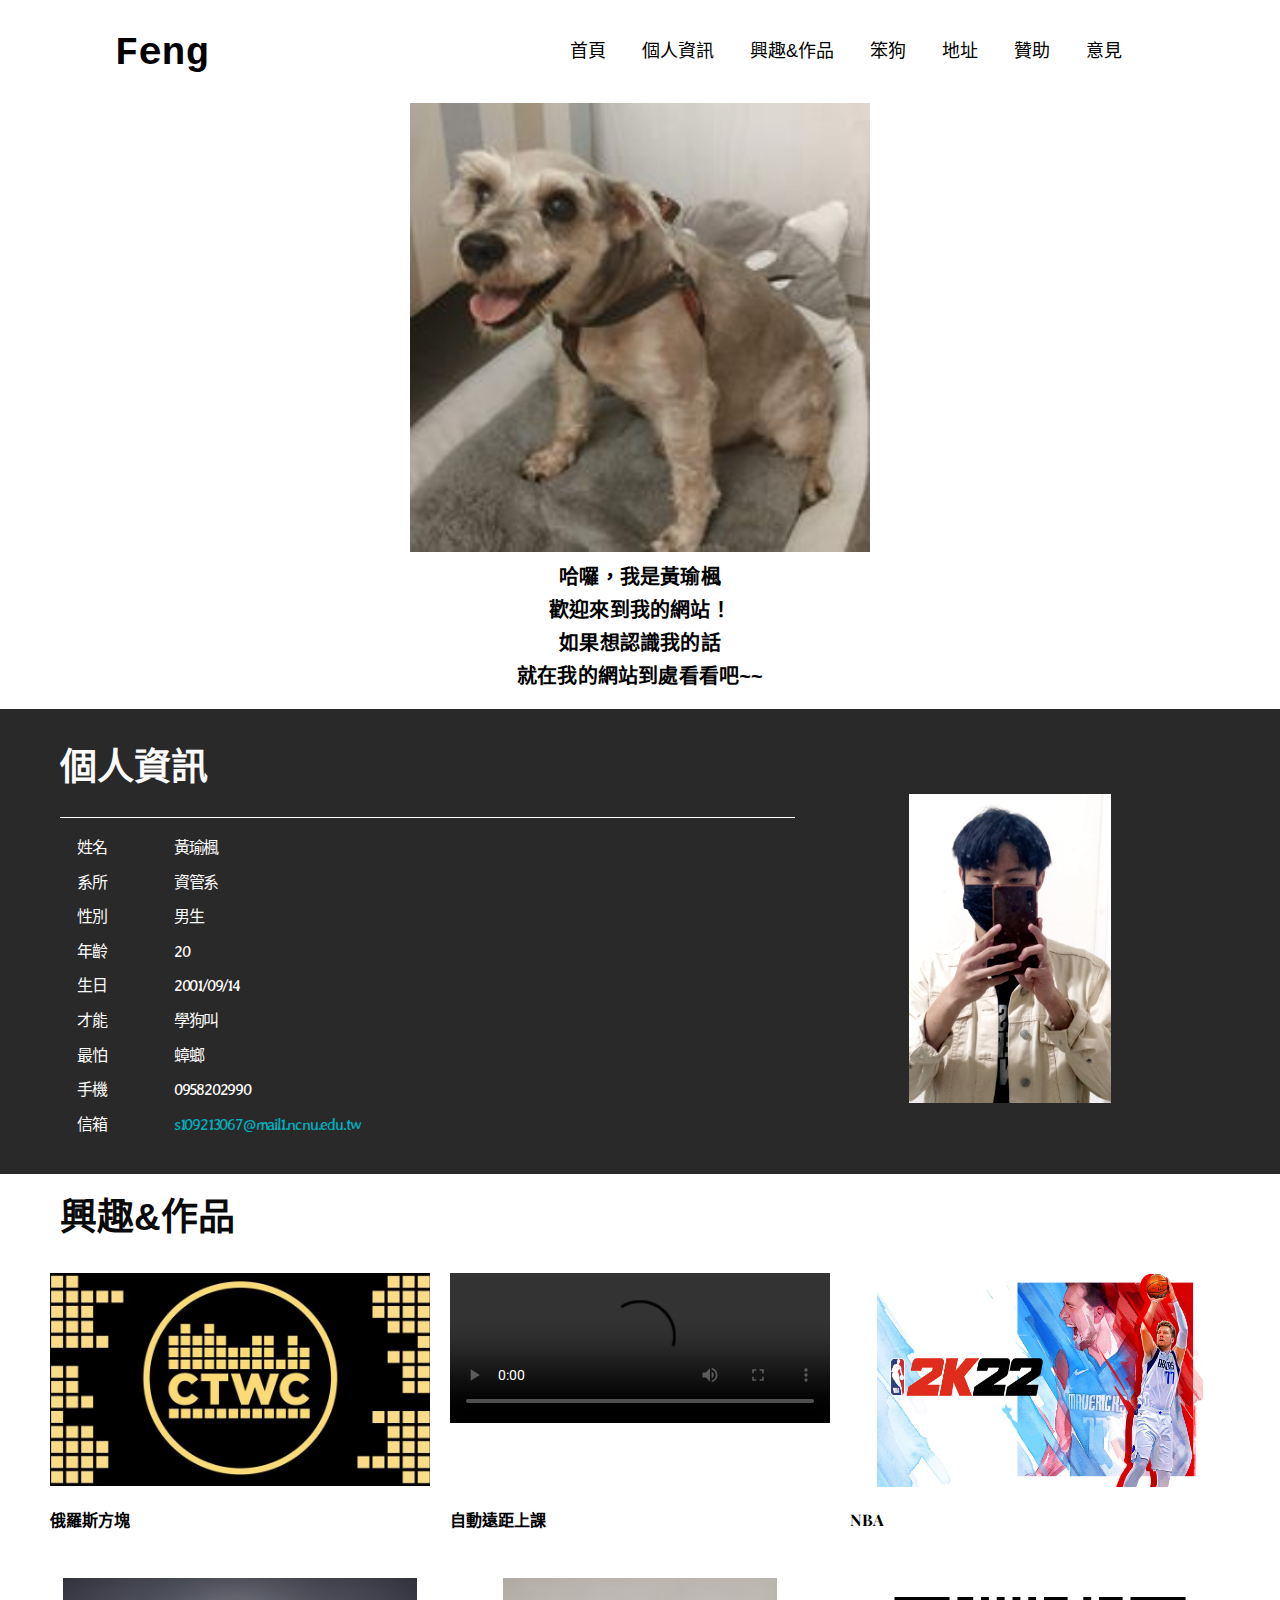
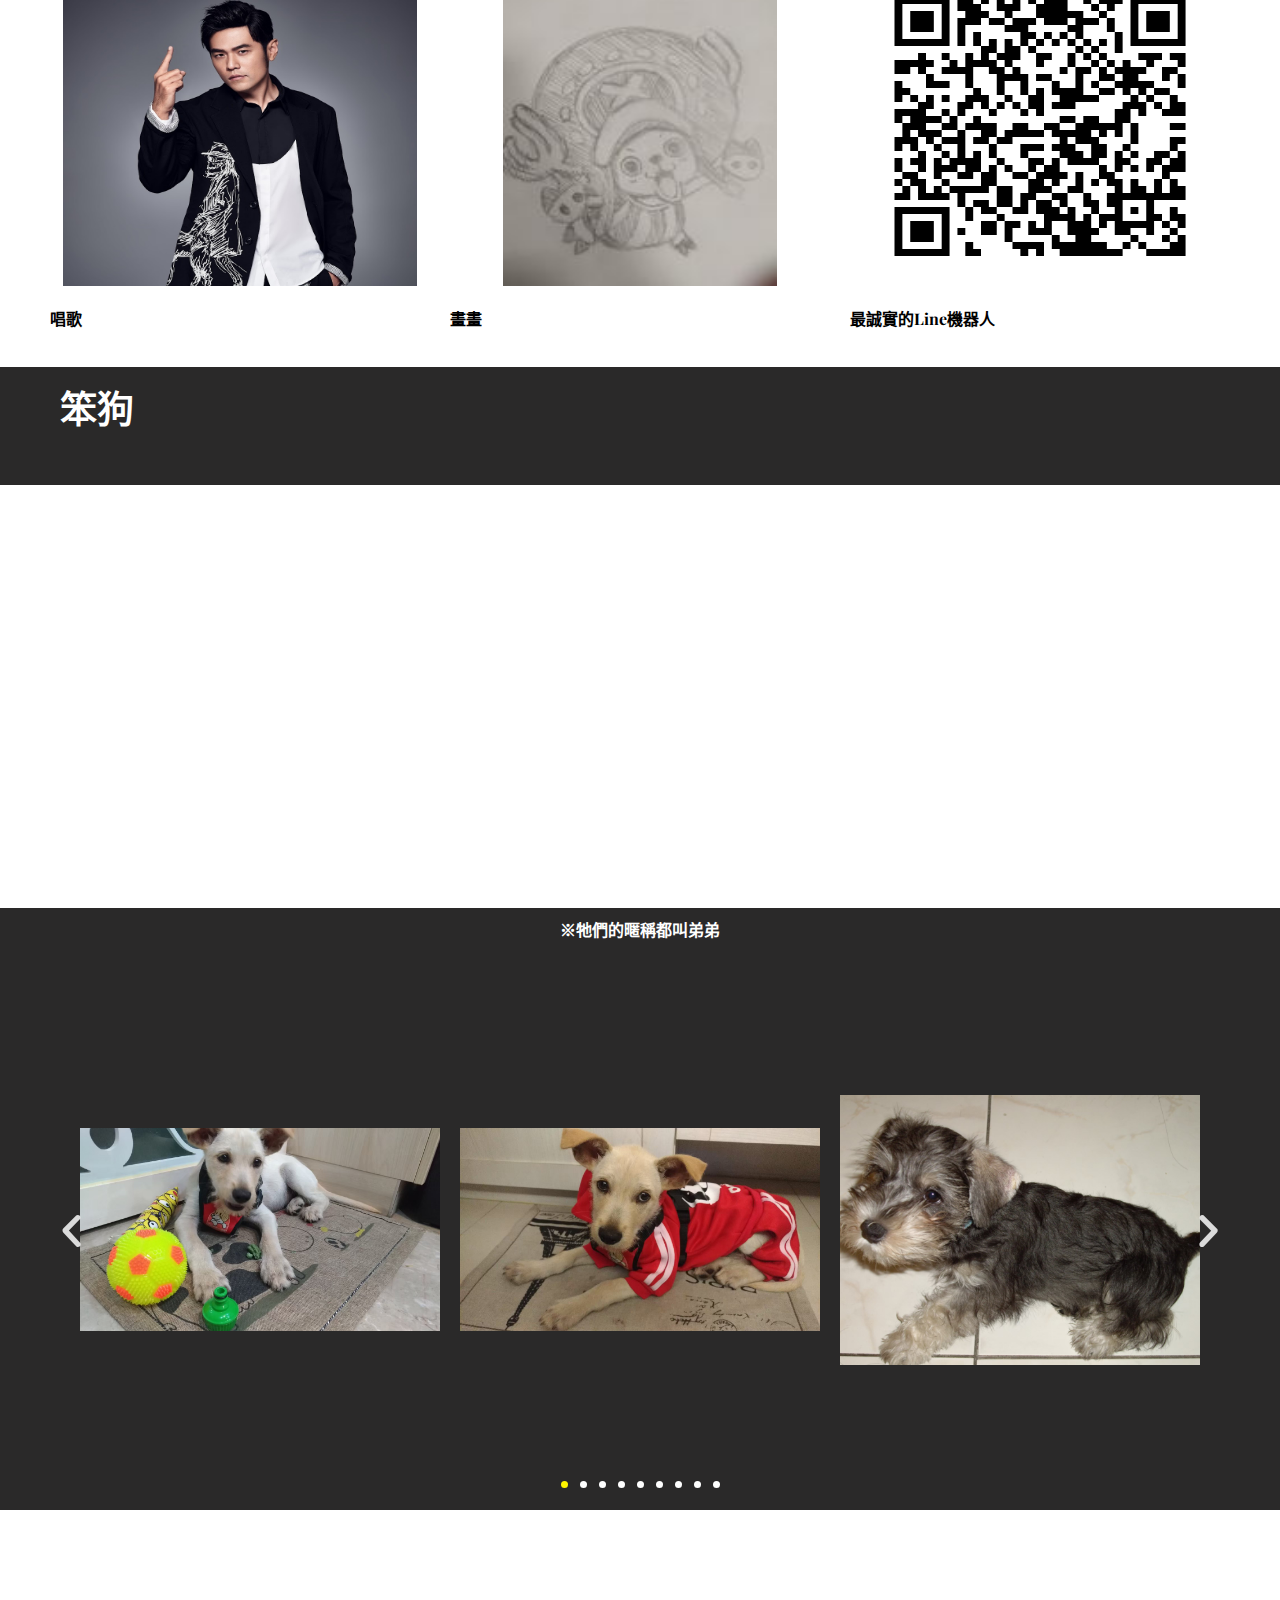
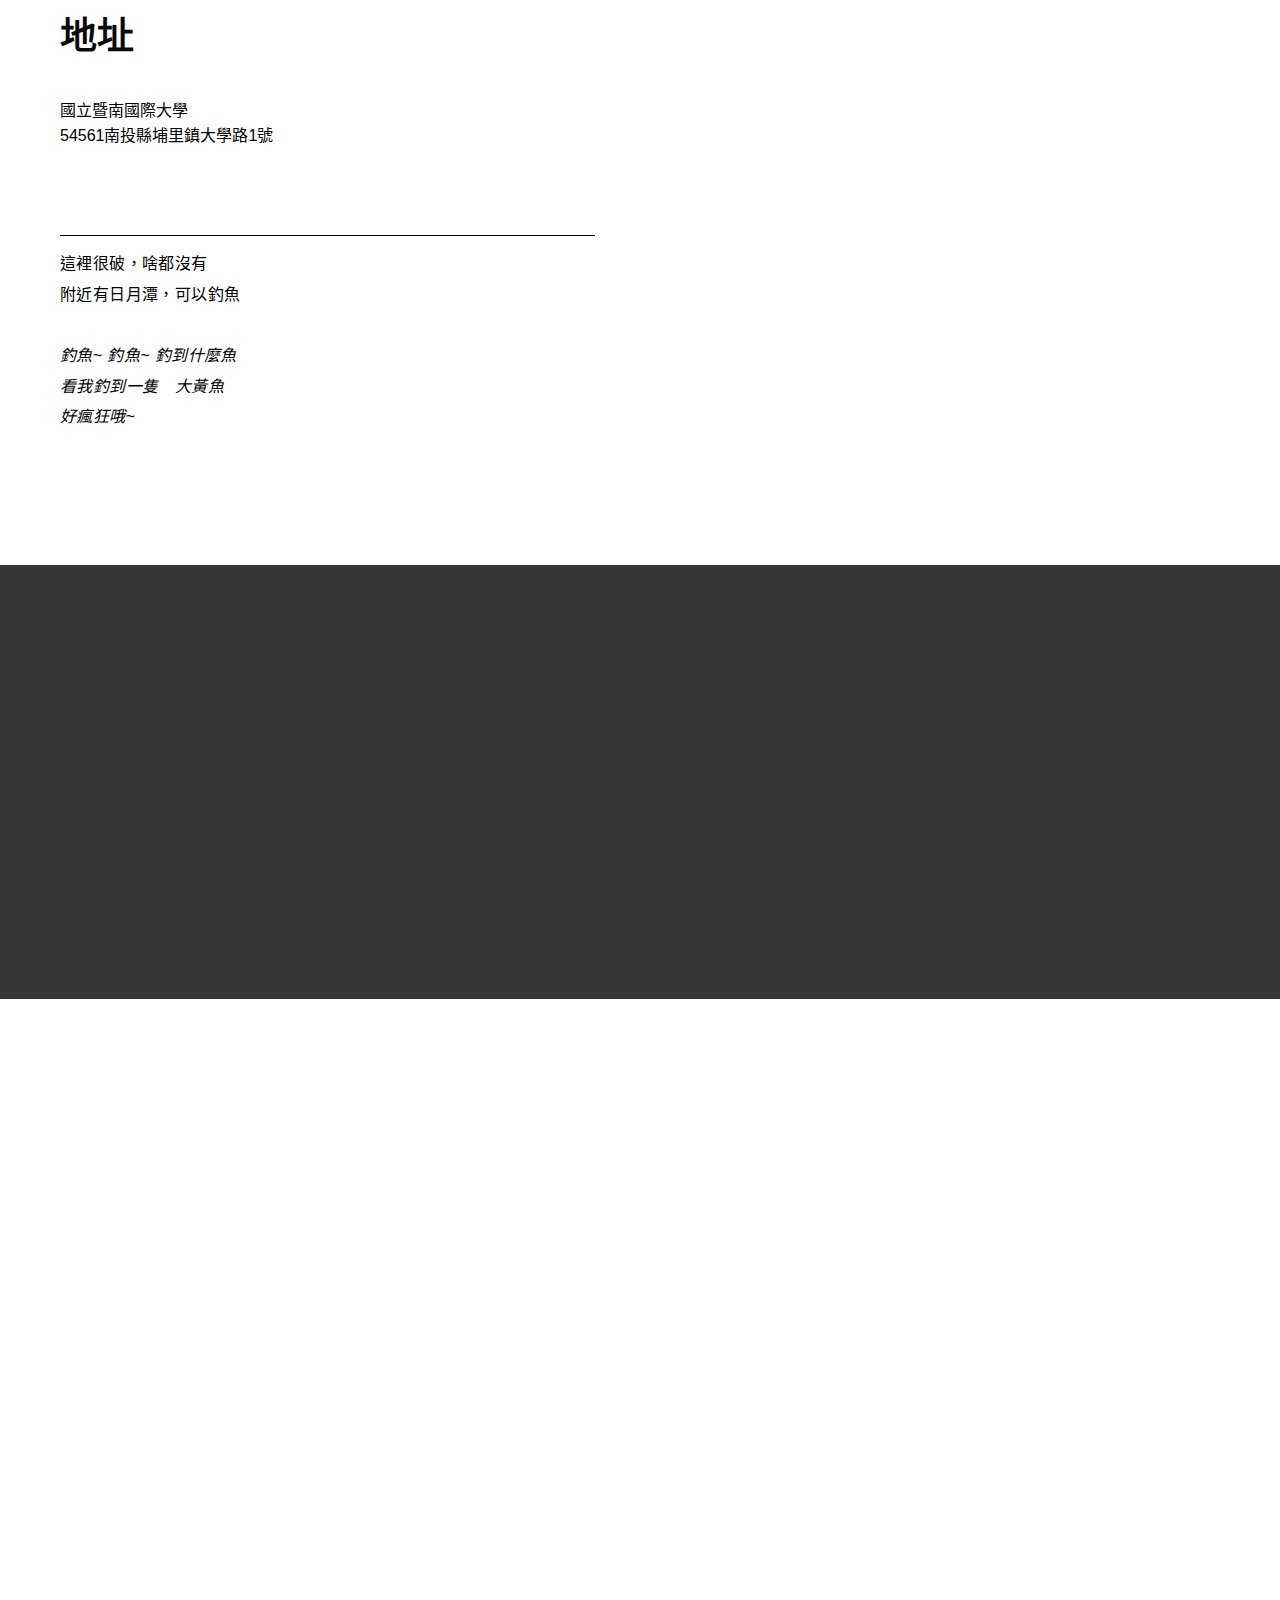
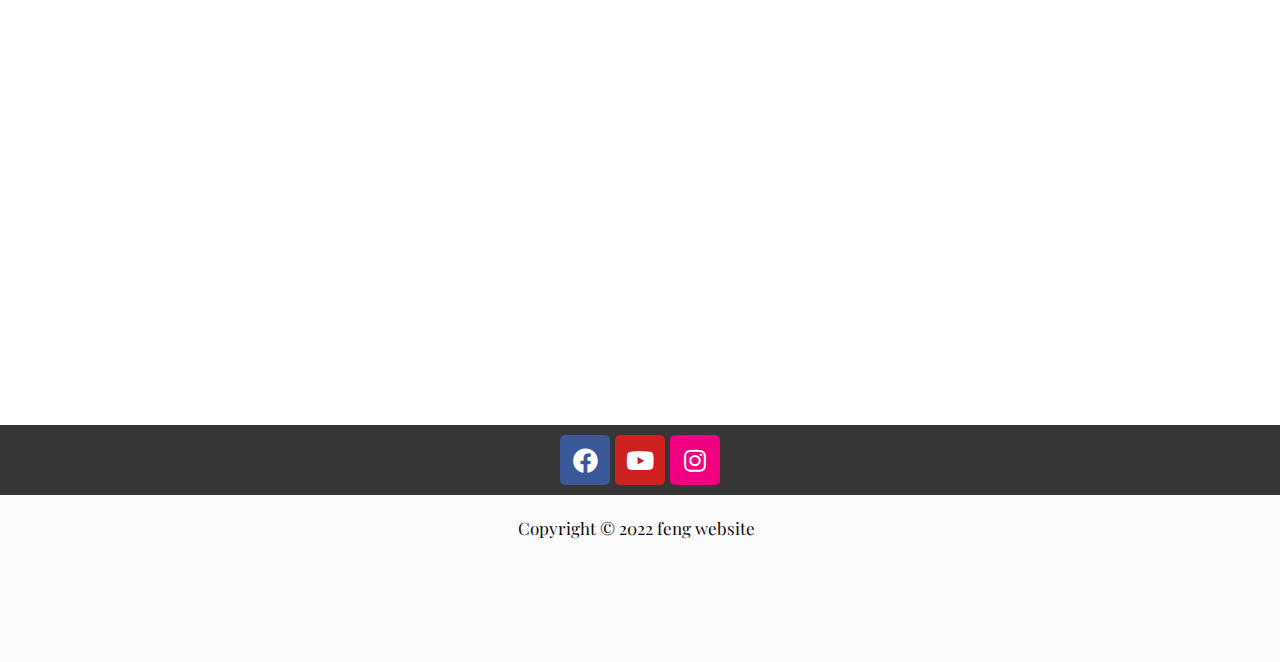
<file: wp-content/plugins/simply-static/static-files/simply-static-1-1651562161/index.html>
<!DOCTYPE html>
<html lang="zh-TW">
<head>
<meta charset="UTF-8">
<meta name="viewport" content="width=device-width, initial-scale=1">
<link rel="profile" href="https://gmpg.org/xfn/11">

<title>feng website &#8211; 全新的繁體中文 WordPress 網站</title>
<meta name="robots" content="max-image-preview:large">
<link rel="dns-prefetch" href="//fonts.googleapis.com">
<link rel="dns-prefetch" href="//s.w.org">
<link rel="alternate" type="application/rss+xml" title="訂閱《feng website》&raquo; 資訊提供" href="http://johess123.github.io/wordpressProject1/feed/">
<link rel="alternate" type="application/rss+xml" title="訂閱《feng website》&raquo; 留言的資訊提供" href="http://johess123.github.io/wordpressProject1/comments/feed/">
<script>
window._wpemojiSettings = {"baseUrl":"https:\/\/s.w.org\/images\/core\/emoji\/13.1.0\/72x72\/","ext":".png","svgUrl":"https:\/\/s.w.org\/images\/core\/emoji\/13.1.0\/svg\/","svgExt":".svg","source":{"concatemoji":"http:\/\/johess123.github.io\/wordpressProject1\/wp-includes\/js\/wp-emoji-release.min.js?ver=5.9.3"}};
/*! This file is auto-generated */
!function(e,a,t){var n,r,o,i=a.createElement("canvas"),p=i.getContext&&i.getContext("2d");function s(e,t){var a=String.fromCharCode;p.clearRect(0,0,i.width,i.height),p.fillText(a.apply(this,e),0,0);e=i.toDataURL();return p.clearRect(0,0,i.width,i.height),p.fillText(a.apply(this,t),0,0),e===i.toDataURL()}function c(e){var t=a.createElement("script");t.src=e,t.defer=t.type="text/javascript",a.getElementsByTagName("head")[0].appendChild(t)}for(o=Array("flag","emoji"),t.supports={everything:!0,everythingExceptFlag:!0},r=0;r<o.length;r++)t.supports[o[r]]=function(e){if(!p||!p.fillText)return!1;switch(p.textBaseline="top",p.font="600 32px Arial",e){case"flag":return s([127987,65039,8205,9895,65039],[127987,65039,8203,9895,65039])?!1:!s([55356,56826,55356,56819],[55356,56826,8203,55356,56819])&&!s([55356,57332,56128,56423,56128,56418,56128,56421,56128,56430,56128,56423,56128,56447],[55356,57332,8203,56128,56423,8203,56128,56418,8203,56128,56421,8203,56128,56430,8203,56128,56423,8203,56128,56447]);case"emoji":return!s([10084,65039,8205,55357,56613],[10084,65039,8203,55357,56613])}return!1}(o[r]),t.supports.everything=t.supports.everything&&t.supports[o[r]],"flag"!==o[r]&&(t.supports.everythingExceptFlag=t.supports.everythingExceptFlag&&t.supports[o[r]]);t.supports.everythingExceptFlag=t.supports.everythingExceptFlag&&!t.supports.flag,t.DOMReady=!1,t.readyCallback=function(){t.DOMReady=!0},t.supports.everything||(n=function(){t.readyCallback()},a.addEventListener?(a.addEventListener("DOMContentLoaded",n,!1),e.addEventListener("load",n,!1)):(e.attachEvent("onload",n),a.attachEvent("onreadystatechange",function(){"complete"===a.readyState&&t.readyCallback()})),(n=t.source||{}).concatemoji?c(n.concatemoji):n.wpemoji&&n.twemoji&&(c(n.twemoji),c(n.wpemoji)))}(window,document,window._wpemojiSettings);
</script>
<style>img.wp-smiley,
img.emoji {
	display: inline !important;
	border: none !important;
	box-shadow: none !important;
	height: 1em !important;
	width: 1em !important;
	margin: 0 0.07em !important;
	vertical-align: -0.1em !important;
	background: none !important;
	padding: 0 !important;
}</style>
	<link rel="stylesheet" id="astra-theme-css-css" href="http://johess123.github.io/wordpressProject1/wp-content/themes/astra/assets/css/minified/frontend.min.css?ver=3.7.10" media="all">
<style id="astra-theme-css-inline-css">html{font-size:100%;}a,.page-title{color:var(--ast-global-color-0);}a:hover,a:focus{color:var(--ast-global-color-1);}body,button,input,select,textarea,.ast-button,.ast-custom-button{font-family:'Playfair Display',serif;font-weight:400;font-size:16px;font-size:1rem;line-height:1.6;text-transform:none;}blockquote{color:var(--ast-global-color-3);}h1,.entry-content h1,.entry-content h1 a,h2,.entry-content h2,.entry-content h2 a,h3,.entry-content h3,.entry-content h3 a,h4,.entry-content h4,.entry-content h4 a,h5,.entry-content h5,.entry-content h5 a,h6,.entry-content h6,.entry-content h6 a,.site-title,.site-title a{font-family:'Playfair Display',serif;font-weight:700;text-transform:none;}.site-title{font-size:35px;font-size:2.1875rem;display:none;}.ast-archive-description .ast-archive-title{font-size:40px;font-size:2.5rem;}.site-header .site-description{font-size:15px;font-size:0.9375rem;display:none;}.entry-title{font-size:30px;font-size:1.875rem;}h1,.entry-content h1,.entry-content h1 a{font-size:42px;font-size:2.625rem;font-family:'Playfair Display',serif;text-transform:none;}h2,.entry-content h2,.entry-content h2 a{font-size:37px;font-size:2.3125rem;font-family:'Playfair Display',serif;text-transform:none;}h3,.entry-content h3,.entry-content h3 a{font-size:23px;font-size:1.4375rem;font-family:'Playfair Display',serif;text-transform:uppercase;}h4,.entry-content h4,.entry-content h4 a{font-size:18px;font-size:1.125rem;font-family:'Playfair Display',serif;text-transform:none;}h5,.entry-content h5,.entry-content h5 a{font-size:16px;font-size:1rem;font-family:'Playfair Display',serif;text-transform:none;}h6,.entry-content h6,.entry-content h6 a{font-size:15px;font-size:0.9375rem;font-family:'Playfair Display',serif;text-transform:none;}.ast-single-post .entry-title,.page-title{font-size:30px;font-size:1.875rem;}::selection{background-color:var(--ast-global-color-0);color:#ffffff;}body,h1,.entry-title a,.entry-content h1,.entry-content h1 a,h2,.entry-content h2,.entry-content h2 a,h3,.entry-content h3,.entry-content h3 a,h4,.entry-content h4,.entry-content h4 a,h5,.entry-content h5,.entry-content h5 a,h6,.entry-content h6,.entry-content h6 a{color:var(--ast-global-color-3);}.tagcloud a:hover,.tagcloud a:focus,.tagcloud a.current-item{color:#ffffff;border-color:var(--ast-global-color-0);background-color:var(--ast-global-color-0);}input:focus,input[type="text"]:focus,input[type="email"]:focus,input[type="url"]:focus,input[type="password"]:focus,input[type="reset"]:focus,input[type="search"]:focus,textarea:focus{border-color:var(--ast-global-color-0);}input[type="radio"]:checked,input[type=reset],input[type="checkbox"]:checked,input[type="checkbox"]:hover:checked,input[type="checkbox"]:focus:checked,input[type=range]::-webkit-slider-thumb{border-color:var(--ast-global-color-0);background-color:var(--ast-global-color-0);box-shadow:none;}.site-footer a:hover + .post-count,.site-footer a:focus + .post-count{background:var(--ast-global-color-0);border-color:var(--ast-global-color-0);}.single .nav-links .nav-previous,.single .nav-links .nav-next{color:var(--ast-global-color-0);}.entry-meta,.entry-meta *{line-height:1.45;color:var(--ast-global-color-0);}.entry-meta a:hover,.entry-meta a:hover *,.entry-meta a:focus,.entry-meta a:focus *,.page-links > .page-link,.page-links .page-link:hover,.post-navigation a:hover{color:var(--ast-global-color-1);}#cat option,.secondary .calendar_wrap thead a,.secondary .calendar_wrap thead a:visited{color:var(--ast-global-color-0);}.secondary .calendar_wrap #today,.ast-progress-val span{background:var(--ast-global-color-0);}.secondary a:hover + .post-count,.secondary a:focus + .post-count{background:var(--ast-global-color-0);border-color:var(--ast-global-color-0);}.calendar_wrap #today > a{color:#ffffff;}.page-links .page-link,.single .post-navigation a{color:var(--ast-global-color-0);}.widget-title{font-size:22px;font-size:1.375rem;color:var(--ast-global-color-3);}.ast-page-builder-template .hentry {margin: 0;}.ast-page-builder-template .site-content > .ast-container {max-width: 100%;padding: 0;}.ast-page-builder-template .site-content #primary {padding: 0;margin: 0;}.ast-page-builder-template .no-results {text-align: center;margin: 4em auto;}.ast-page-builder-template .ast-pagination {padding: 2em;}.ast-page-builder-template .entry-header.ast-no-title.ast-no-thumbnail {margin-top: 0;}.ast-page-builder-template .entry-header.ast-header-without-markup {margin-top: 0;margin-bottom: 0;}.ast-page-builder-template .entry-header.ast-no-title.ast-no-meta {margin-bottom: 0;}.ast-page-builder-template.single .post-navigation {padding-bottom: 2em;}.ast-page-builder-template.single-post .site-content > .ast-container {max-width: 100%;}.ast-page-builder-template .entry-header {margin-top: 4em;margin-left: auto;margin-right: auto;padding-left: 20px;padding-right: 20px;}.ast-page-builder-template .ast-archive-description {margin-top: 4em;margin-left: auto;margin-right: auto;padding-left: 20px;padding-right: 20px;}.single.ast-page-builder-template .entry-header {padding-left: 20px;padding-right: 20px;}.ast-page-builder-template.ast-no-sidebar .entry-content .alignwide {margin-left: 0;margin-right: 0;}@media (max-width:921px){#ast-desktop-header{display:none;}}@media (min-width:921px){#ast-mobile-header{display:none;}}.wp-block-buttons.aligncenter{justify-content:center;}@media (max-width:782px){.entry-content .wp-block-columns .wp-block-column{margin-left:0px;}}@media (max-width:921px){.ast-separate-container .ast-article-post,.ast-separate-container .ast-article-single{padding:1.5em 2.14em;}.ast-separate-container #primary,.ast-separate-container #secondary{padding:1.5em 0;}#primary,#secondary{padding:1.5em 0;margin:0;}.ast-left-sidebar #content > .ast-container{display:flex;flex-direction:column-reverse;width:100%;}.ast-author-box img.avatar{margin:20px 0 0 0;}}@media (min-width:922px){.ast-separate-container.ast-right-sidebar #primary,.ast-separate-container.ast-left-sidebar #primary{border:0;}.search-no-results.ast-separate-container #primary{margin-bottom:4em;}}.elementor-button-wrapper .elementor-button{border-style:solid;text-decoration:none;border-top-width:0;border-right-width:0;border-left-width:0;border-bottom-width:0;}body .elementor-button.elementor-size-sm,body .elementor-button.elementor-size-xs,body .elementor-button.elementor-size-md,body .elementor-button.elementor-size-lg,body .elementor-button.elementor-size-xl,body .elementor-button{border-radius:0px;padding-top:15px;padding-right:30px;padding-bottom:15px;padding-left:30px;}.elementor-button-wrapper .elementor-button{border-color:var(--ast-global-color-0);background-color:var(--ast-global-color-0);}.elementor-button-wrapper .elementor-button:hover,.elementor-button-wrapper .elementor-button:focus{color:var(--ast-global-color-5);background-color:var(--ast-global-color-0);border-color:var(--ast-global-color-0);}.wp-block-button .wp-block-button__link ,.elementor-button-wrapper .elementor-button,.elementor-button-wrapper .elementor-button:visited{color:var(--ast-global-color-5);}.elementor-button-wrapper .elementor-button{font-family:'Playfair Display',serif;font-weight:400;line-height:1;text-transform:capitalize;}body .elementor-button.elementor-size-sm,body .elementor-button.elementor-size-xs,body .elementor-button.elementor-size-md,body .elementor-button.elementor-size-lg,body .elementor-button.elementor-size-xl,body .elementor-button{font-size:15px;font-size:0.9375rem;}.wp-block-button .wp-block-button__link:hover,.wp-block-button .wp-block-button__link:focus{color:var(--ast-global-color-5);background-color:var(--ast-global-color-0);border-color:var(--ast-global-color-0);}.wp-block-button .wp-block-button__link{border-style:solid;border-top-width:0;border-right-width:0;border-left-width:0;border-bottom-width:0;border-color:var(--ast-global-color-0);background-color:var(--ast-global-color-0);color:var(--ast-global-color-5);font-family:'Playfair Display',serif;font-weight:400;line-height:1;text-transform:capitalize;font-size:15px;font-size:0.9375rem;border-radius:0px;}.wp-block-buttons .wp-block-button .wp-block-button__link{padding-top:15px;padding-right:30px;padding-bottom:15px;padding-left:30px;}.menu-toggle,button,.ast-button,.ast-custom-button,.button,input#submit,input[type="button"],input[type="submit"],input[type="reset"]{border-style:solid;border-top-width:0;border-right-width:0;border-left-width:0;border-bottom-width:0;color:var(--ast-global-color-5);border-color:var(--ast-global-color-0);background-color:var(--ast-global-color-0);border-radius:0px;padding-top:15px;padding-right:30px;padding-bottom:15px;padding-left:30px;font-family:'Playfair Display',serif;font-weight:400;font-size:15px;font-size:0.9375rem;line-height:1;text-transform:capitalize;}button:focus,.menu-toggle:hover,button:hover,.ast-button:hover,.ast-custom-button:hover .button:hover,.ast-custom-button:hover ,input[type=reset]:hover,input[type=reset]:focus,input#submit:hover,input#submit:focus,input[type="button"]:hover,input[type="button"]:focus,input[type="submit"]:hover,input[type="submit"]:focus{color:var(--ast-global-color-5);background-color:var(--ast-global-color-0);border-color:var(--ast-global-color-0);}@media (min-width:544px){.ast-container{max-width:100%;}}@media (max-width:544px){.ast-separate-container .ast-article-post,.ast-separate-container .ast-article-single,.ast-separate-container .comments-title,.ast-separate-container .ast-archive-description{padding:1.5em 1em;}.ast-separate-container #content .ast-container{padding-left:0.54em;padding-right:0.54em;}.ast-separate-container .ast-comment-list li.depth-1{padding:1.5em 1em;margin-bottom:1.5em;}.ast-separate-container .ast-comment-list .bypostauthor{padding:.5em;}.ast-search-menu-icon.ast-dropdown-active .search-field{width:170px;}}@media (max-width:921px){.ast-mobile-header-stack .main-header-bar .ast-search-menu-icon{display:inline-block;}.ast-header-break-point.ast-header-custom-item-outside .ast-mobile-header-stack .main-header-bar .ast-search-icon{margin:0;}.ast-comment-avatar-wrap img{max-width:2.5em;}.ast-separate-container .ast-comment-list li.depth-1{padding:1.5em 2.14em;}.ast-separate-container .comment-respond{padding:2em 2.14em;}.ast-comment-meta{padding:0 1.8888em 1.3333em;}}body,.ast-separate-container{background-color:var(--ast-global-color-4);;background-image:none;;}.ast-no-sidebar.ast-separate-container .entry-content .alignfull {margin-left: -6.67em;margin-right: -6.67em;width: auto;}@media (max-width: 1200px) {.ast-no-sidebar.ast-separate-container .entry-content .alignfull {margin-left: -2.4em;margin-right: -2.4em;}}@media (max-width: 768px) {.ast-no-sidebar.ast-separate-container .entry-content .alignfull {margin-left: -2.14em;margin-right: -2.14em;}}@media (max-width: 544px) {.ast-no-sidebar.ast-separate-container .entry-content .alignfull {margin-left: -1em;margin-right: -1em;}}.ast-no-sidebar.ast-separate-container .entry-content .alignwide {margin-left: -20px;margin-right: -20px;}.ast-no-sidebar.ast-separate-container .entry-content .wp-block-column .alignfull,.ast-no-sidebar.ast-separate-container .entry-content .wp-block-column .alignwide {margin-left: auto;margin-right: auto;width: 100%;}@media (max-width:921px){.site-title{display:none;}.ast-archive-description .ast-archive-title{font-size:40px;}.site-header .site-description{display:none;}.entry-title{font-size:30px;}h1,.entry-content h1,.entry-content h1 a{font-size:35px;}h2,.entry-content h2,.entry-content h2 a{font-size:30px;}h3,.entry-content h3,.entry-content h3 a{font-size:23px;}h4,.entry-content h4,.entry-content h4 a{font-size:16px;font-size:1rem;}h5,.entry-content h5,.entry-content h5 a{font-size:16px;font-size:1rem;}h6,.entry-content h6,.entry-content h6 a{font-size:15px;font-size:0.9375rem;}.ast-single-post .entry-title,.page-title{font-size:30px;}}@media (max-width:544px){.site-title{display:none;}.ast-archive-description .ast-archive-title{font-size:40px;}.site-header .site-description{display:none;}.entry-title{font-size:30px;}h1,.entry-content h1,.entry-content h1 a{font-size:35px;}h2,.entry-content h2,.entry-content h2 a{font-size:30px;}h3,.entry-content h3,.entry-content h3 a{font-size:23px;}h4,.entry-content h4,.entry-content h4 a{font-size:16px;font-size:1rem;}h5,.entry-content h5,.entry-content h5 a{font-size:16px;font-size:1rem;}h6,.entry-content h6,.entry-content h6 a{font-size:15px;font-size:0.9375rem;}.ast-single-post .entry-title,.page-title{font-size:30px;}}@media (max-width:921px){html{font-size:91.2%;}}@media (max-width:544px){html{font-size:91.2%;}}@media (min-width:922px){.ast-container{max-width:1240px;}}@font-face {font-family: "Astra";src: url(http://johess123.github.io/wordpressProject1/wp-content/themes/astra/assets/fonts/astra.woff) format("woff"),url(http://johess123.github.io/wordpressProject1/wp-content/themes/astra/assets/fonts/astra.ttf) format("truetype"),url(http://johess123.github.io/wordpressProject1/wp-content/themes/astra/assets/fonts/astra.svg#astra) format("svg");font-weight: normal;font-style: normal;font-display: fallback;}@media (min-width:922px){.main-header-menu .sub-menu .menu-item.ast-left-align-sub-menu:hover > .sub-menu,.main-header-menu .sub-menu .menu-item.ast-left-align-sub-menu.focus > .sub-menu{margin-left:-2px;}}.astra-icon-down_arrow::after {content: "\e900";font-family: Astra;}.astra-icon-close::after {content: "\e5cd";font-family: Astra;}.astra-icon-drag_handle::after {content: "\e25d";font-family: Astra;}.astra-icon-format_align_justify::after {content: "\e235";font-family: Astra;}.astra-icon-menu::after {content: "\e5d2";font-family: Astra;}.astra-icon-reorder::after {content: "\e8fe";font-family: Astra;}.astra-icon-search::after {content: "\e8b6";font-family: Astra;}.astra-icon-zoom_in::after {content: "\e56b";font-family: Astra;}.astra-icon-check-circle::after {content: "\e901";font-family: Astra;}.astra-icon-shopping-cart::after {content: "\f07a";font-family: Astra;}.astra-icon-shopping-bag::after {content: "\f290";font-family: Astra;}.astra-icon-shopping-basket::after {content: "\f291";font-family: Astra;}.astra-icon-circle-o::after {content: "\e903";font-family: Astra;}.astra-icon-certificate::after {content: "\e902";font-family: Astra;}blockquote {padding: 1.2em;}:root .has-ast-global-color-0-color{color:var(--ast-global-color-0);}:root .has-ast-global-color-0-background-color{background-color:var(--ast-global-color-0);}:root .wp-block-button .has-ast-global-color-0-color{color:var(--ast-global-color-0);}:root .wp-block-button .has-ast-global-color-0-background-color{background-color:var(--ast-global-color-0);}:root .has-ast-global-color-1-color{color:var(--ast-global-color-1);}:root .has-ast-global-color-1-background-color{background-color:var(--ast-global-color-1);}:root .wp-block-button .has-ast-global-color-1-color{color:var(--ast-global-color-1);}:root .wp-block-button .has-ast-global-color-1-background-color{background-color:var(--ast-global-color-1);}:root .has-ast-global-color-2-color{color:var(--ast-global-color-2);}:root .has-ast-global-color-2-background-color{background-color:var(--ast-global-color-2);}:root .wp-block-button .has-ast-global-color-2-color{color:var(--ast-global-color-2);}:root .wp-block-button .has-ast-global-color-2-background-color{background-color:var(--ast-global-color-2);}:root .has-ast-global-color-3-color{color:var(--ast-global-color-3);}:root .has-ast-global-color-3-background-color{background-color:var(--ast-global-color-3);}:root .wp-block-button .has-ast-global-color-3-color{color:var(--ast-global-color-3);}:root .wp-block-button .has-ast-global-color-3-background-color{background-color:var(--ast-global-color-3);}:root .has-ast-global-color-4-color{color:var(--ast-global-color-4);}:root .has-ast-global-color-4-background-color{background-color:var(--ast-global-color-4);}:root .wp-block-button .has-ast-global-color-4-color{color:var(--ast-global-color-4);}:root .wp-block-button .has-ast-global-color-4-background-color{background-color:var(--ast-global-color-4);}:root .has-ast-global-color-5-color{color:var(--ast-global-color-5);}:root .has-ast-global-color-5-background-color{background-color:var(--ast-global-color-5);}:root .wp-block-button .has-ast-global-color-5-color{color:var(--ast-global-color-5);}:root .wp-block-button .has-ast-global-color-5-background-color{background-color:var(--ast-global-color-5);}:root .has-ast-global-color-6-color{color:var(--ast-global-color-6);}:root .has-ast-global-color-6-background-color{background-color:var(--ast-global-color-6);}:root .wp-block-button .has-ast-global-color-6-color{color:var(--ast-global-color-6);}:root .wp-block-button .has-ast-global-color-6-background-color{background-color:var(--ast-global-color-6);}:root .has-ast-global-color-7-color{color:var(--ast-global-color-7);}:root .has-ast-global-color-7-background-color{background-color:var(--ast-global-color-7);}:root .wp-block-button .has-ast-global-color-7-color{color:var(--ast-global-color-7);}:root .wp-block-button .has-ast-global-color-7-background-color{background-color:var(--ast-global-color-7);}:root .has-ast-global-color-8-color{color:var(--ast-global-color-8);}:root .has-ast-global-color-8-background-color{background-color:var(--ast-global-color-8);}:root .wp-block-button .has-ast-global-color-8-color{color:var(--ast-global-color-8);}:root .wp-block-button .has-ast-global-color-8-background-color{background-color:var(--ast-global-color-8);}:root{--ast-global-color-0:#00adbb;--ast-global-color-1:#000000;--ast-global-color-2:#0a0a0a;--ast-global-color-3:#000000;--ast-global-color-4:#fbfbfb;--ast-global-color-5:#ffffff;--ast-global-color-6:#4dc6d0;--ast-global-color-7:#FBFCFF;--ast-global-color-8:#BFD1FF;}.ast-breadcrumbs .trail-browse,.ast-breadcrumbs .trail-items,.ast-breadcrumbs .trail-items li{display:inline-block;margin:0;padding:0;border:none;background:inherit;text-indent:0;}.ast-breadcrumbs .trail-browse{font-size:inherit;font-style:inherit;font-weight:inherit;color:inherit;}.ast-breadcrumbs .trail-items{list-style:none;}.trail-items li::after{padding:0 0.3em;content:"\00bb";}.trail-items li:last-of-type::after{display:none;}h1,.entry-content h1,h2,.entry-content h2,h3,.entry-content h3,h4,.entry-content h4,h5,.entry-content h5,h6,.entry-content h6{color:var(--ast-global-color-2);}@media (max-width:921px){.ast-builder-grid-row-container.ast-builder-grid-row-tablet-3-firstrow .ast-builder-grid-row > *:first-child,.ast-builder-grid-row-container.ast-builder-grid-row-tablet-3-lastrow .ast-builder-grid-row > *:last-child{grid-column:1 / -1;}}@media (max-width:544px){.ast-builder-grid-row-container.ast-builder-grid-row-mobile-3-firstrow .ast-builder-grid-row > *:first-child,.ast-builder-grid-row-container.ast-builder-grid-row-mobile-3-lastrow .ast-builder-grid-row > *:last-child{grid-column:1 / -1;}}.ast-builder-layout-element[data-section="title_tagline"]{display:flex;}@media (max-width:921px){.ast-header-break-point .ast-builder-layout-element[data-section="title_tagline"]{display:flex;}}@media (max-width:544px){.ast-header-break-point .ast-builder-layout-element[data-section="title_tagline"]{display:flex;}}[data-section*="section-hb-button-"] .menu-link{display:none;}@media (max-width:921px){.ast-header-button-1[data-section*="section-hb-button-"] .ast-builder-button-wrap .ast-custom-button{margin-top:5px;margin-bottom:15px;margin-left:20px;}}.ast-header-button-1[data-section="section-hb-button-1"]{display:flex;}@media (max-width:921px){.ast-header-break-point .ast-header-button-1[data-section="section-hb-button-1"]{display:none;}}@media (max-width:544px){.ast-header-break-point .ast-header-button-1[data-section="section-hb-button-1"]{display:none;}}.ast-builder-menu-1{font-family:Arial,Helvetica,Verdana,sans-serif;font-weight:inherit;}.ast-builder-menu-1 .menu-item > .menu-link{font-size:18px;font-size:1.125rem;color:var(--ast-global-color-1);}.ast-builder-menu-1 .menu-item > .ast-menu-toggle{color:var(--ast-global-color-1);}.ast-builder-menu-1 .menu-item:hover > .menu-link,.ast-builder-menu-1 .inline-on-mobile .menu-item:hover > .ast-menu-toggle{color:var(--ast-global-color-0);}.ast-builder-menu-1 .menu-item:hover > .ast-menu-toggle{color:var(--ast-global-color-0);}.ast-builder-menu-1 .menu-item.current-menu-item > .menu-link,.ast-builder-menu-1 .inline-on-mobile .menu-item.current-menu-item > .ast-menu-toggle,.ast-builder-menu-1 .current-menu-ancestor > .menu-link{color:var(--ast-global-color-0);}.ast-builder-menu-1 .menu-item.current-menu-item > .ast-menu-toggle{color:var(--ast-global-color-0);}.ast-builder-menu-1 .sub-menu,.ast-builder-menu-1 .inline-on-mobile .sub-menu{border-top-width:1px;border-bottom-width:1px;border-right-width:1px;border-left-width:1px;border-color:#eaeaea;border-style:solid;border-radius:0px;}.ast-builder-menu-1 .main-header-menu > .menu-item > .sub-menu,.ast-builder-menu-1 .main-header-menu > .menu-item > .astra-full-megamenu-wrapper{margin-top:0px;}.ast-desktop .ast-builder-menu-1 .main-header-menu > .menu-item > .sub-menu:before,.ast-desktop .ast-builder-menu-1 .main-header-menu > .menu-item > .astra-full-megamenu-wrapper:before{height:calc( 0px + 5px );}.ast-builder-menu-1 .main-header-menu,.ast-header-break-point .ast-builder-menu-1 .main-header-menu{margin-right:100px;}.ast-desktop .ast-builder-menu-1 .menu-item .sub-menu .menu-link{border-style:none;}@media (max-width:921px){.ast-header-break-point .ast-builder-menu-1 .menu-item.menu-item-has-children > .ast-menu-toggle{top:0;}.ast-builder-menu-1 .menu-item-has-children > .menu-link:after{content:unset;}}@media (max-width:544px){.ast-header-break-point .ast-builder-menu-1 .menu-item.menu-item-has-children > .ast-menu-toggle{top:0;}}.ast-builder-menu-1{display:flex;}@media (max-width:921px){.ast-header-break-point .ast-builder-menu-1{display:flex;}}@media (max-width:544px){.ast-header-break-point .ast-builder-menu-1{display:flex;}}.ast-desktop .ast-menu-hover-style-underline > .menu-item > .menu-link:before,.ast-desktop .ast-menu-hover-style-overline > .menu-item > .menu-link:before {content: "";position: absolute;width: 100%;right: 50%;height: 1px;background-color: transparent;transform: scale(0,0) translate(-50%,0);transition: transform .3s ease-in-out,color .0s ease-in-out;}.ast-desktop .ast-menu-hover-style-underline > .menu-item:hover > .menu-link:before,.ast-desktop .ast-menu-hover-style-overline > .menu-item:hover > .menu-link:before {width: calc(100% - 1.2em);background-color: currentColor;transform: scale(1,1) translate(50%,0);}.ast-desktop .ast-menu-hover-style-underline > .menu-item > .menu-link:before {bottom: 0;}.ast-desktop .ast-menu-hover-style-overline > .menu-item > .menu-link:before {top: 0;}.ast-desktop .ast-menu-hover-style-zoom > .menu-item > .menu-link:hover {transition: all .3s ease;transform: scale(1.2);}.ast-builder-html-element img.alignnone{display:inline-block;}.ast-builder-html-element p:first-child{margin-top:0;}.ast-builder-html-element p:last-child{margin-bottom:0;}.ast-header-break-point .main-header-bar .ast-builder-html-element{line-height:1.85714285714286;}.ast-header-html-1 .ast-builder-html-element{color:#080808;font-size:39px;font-size:2.4375rem;}.ast-header-html-1{margin-left:75px;}.ast-header-html-1{font-size:39px;font-size:2.4375rem;}.ast-header-html-1{display:flex;}@media (max-width:921px){.ast-header-break-point .ast-header-html-1{display:flex;}}@media (max-width:544px){.ast-header-break-point .ast-header-html-1{display:flex;}}.site-below-footer-wrap{padding-top:20px;padding-bottom:20px;}.site-below-footer-wrap[data-section="section-below-footer-builder"]{background-color:var(--ast-global-color-4);;background-image:none;;min-height:80px;}.site-below-footer-wrap[data-section="section-below-footer-builder"] .ast-builder-grid-row{max-width:1200px;margin-left:auto;margin-right:auto;}.site-below-footer-wrap[data-section="section-below-footer-builder"] .ast-builder-grid-row,.site-below-footer-wrap[data-section="section-below-footer-builder"] .site-footer-section{align-items:flex-start;}.site-below-footer-wrap[data-section="section-below-footer-builder"].ast-footer-row-inline .site-footer-section{display:flex;margin-bottom:0;}.ast-builder-grid-row-2-equal .ast-builder-grid-row{grid-template-columns:repeat( 2,1fr );}@media (max-width:921px){.site-below-footer-wrap[data-section="section-below-footer-builder"].ast-footer-row-tablet-inline .site-footer-section{display:flex;margin-bottom:0;}.site-below-footer-wrap[data-section="section-below-footer-builder"].ast-footer-row-tablet-stack .site-footer-section{display:block;margin-bottom:10px;}.ast-builder-grid-row-container.ast-builder-grid-row-tablet-2-equal .ast-builder-grid-row{grid-template-columns:repeat( 2,1fr );}}@media (max-width:544px){.site-below-footer-wrap[data-section="section-below-footer-builder"].ast-footer-row-mobile-inline .site-footer-section{display:flex;margin-bottom:0;}.site-below-footer-wrap[data-section="section-below-footer-builder"].ast-footer-row-mobile-stack .site-footer-section{display:block;margin-bottom:10px;}.ast-builder-grid-row-container.ast-builder-grid-row-mobile-full .ast-builder-grid-row{grid-template-columns:1fr;}}.site-below-footer-wrap[data-section="section-below-footer-builder"]{display:grid;}@media (max-width:921px){.ast-header-break-point .site-below-footer-wrap[data-section="section-below-footer-builder"]{display:grid;}}@media (max-width:544px){.ast-header-break-point .site-below-footer-wrap[data-section="section-below-footer-builder"]{display:grid;}}.ast-footer-copyright{text-align:left;}.ast-footer-copyright {color:var(--ast-global-color-2);margin-left:140px;}@media (max-width:921px){.ast-footer-copyright{text-align:right;}}@media (max-width:544px){.ast-footer-copyright{text-align:center;}}.ast-footer-copyright {font-size:17px;font-size:1.0625rem;}.ast-footer-copyright.ast-builder-layout-element{display:flex;}@media (max-width:921px){.ast-header-break-point .ast-footer-copyright.ast-builder-layout-element{display:flex;}}@media (max-width:544px){.ast-header-break-point .ast-footer-copyright.ast-builder-layout-element{display:flex;}}.footer-widget-area[data-section="sidebar-widgets-footer-widget-1"] .footer-widget-area-inner{text-align:left;}@media (max-width:921px){.footer-widget-area[data-section="sidebar-widgets-footer-widget-1"] .footer-widget-area-inner{text-align:center;}}@media (max-width:544px){.footer-widget-area[data-section="sidebar-widgets-footer-widget-1"] .footer-widget-area-inner{text-align:center;}}.footer-widget-area[data-section="sidebar-widgets-footer-widget-1"]{display:block;}@media (max-width:921px){.ast-header-break-point .footer-widget-area[data-section="sidebar-widgets-footer-widget-1"]{display:block;}}@media (max-width:544px){.ast-header-break-point .footer-widget-area[data-section="sidebar-widgets-footer-widget-1"]{display:block;}}.elementor-widget-heading .elementor-heading-title{margin:0;}.elementor-post.elementor-grid-item.hentry{margin-bottom:0;}.woocommerce div.product .elementor-element.elementor-products-grid .related.products ul.products li.product,.elementor-element .elementor-wc-products .woocommerce[class*='columns-'] ul.products li.product{width:auto;margin:0;float:none;}.ast-left-sidebar .elementor-section.elementor-section-stretched,.ast-right-sidebar .elementor-section.elementor-section-stretched{max-width:100%;left:0 !important;}.elementor-template-full-width .ast-container{display:block;}@media (max-width:544px){.elementor-element .elementor-wc-products .woocommerce[class*="columns-"] ul.products li.product{width:auto;margin:0;}.elementor-element .woocommerce .woocommerce-result-count{float:none;}}.ast-header-break-point .main-header-bar{border-bottom-width:0px;}@media (min-width:922px){.main-header-bar{border-bottom-width:0px;}}.ast-flex{-webkit-align-content:center;-ms-flex-line-pack:center;align-content:center;-webkit-box-align:center;-webkit-align-items:center;-moz-box-align:center;-ms-flex-align:center;align-items:center;}.main-header-bar{padding:1em 0;}.ast-site-identity{padding:0;}.header-main-layout-1 .ast-flex.main-header-container, .header-main-layout-3 .ast-flex.main-header-container{-webkit-align-content:center;-ms-flex-line-pack:center;align-content:center;-webkit-box-align:center;-webkit-align-items:center;-moz-box-align:center;-ms-flex-align:center;align-items:center;}.header-main-layout-1 .ast-flex.main-header-container, .header-main-layout-3 .ast-flex.main-header-container{-webkit-align-content:center;-ms-flex-line-pack:center;align-content:center;-webkit-box-align:center;-webkit-align-items:center;-moz-box-align:center;-ms-flex-align:center;align-items:center;}.main-header-menu .sub-menu .menu-item.menu-item-has-children > .menu-link:after{position:absolute;right:1em;top:50%;transform:translate(0,-50%) rotate(270deg);}.ast-header-break-point .main-header-bar .main-header-bar-navigation .page_item_has_children > .ast-menu-toggle::before, .ast-header-break-point .main-header-bar .main-header-bar-navigation .menu-item-has-children > .ast-menu-toggle::before, .ast-mobile-popup-drawer .main-header-bar-navigation .menu-item-has-children>.ast-menu-toggle::before, .ast-header-break-point .ast-mobile-header-wrap .main-header-bar-navigation .menu-item-has-children > .ast-menu-toggle::before{font-weight:bold;content:"\e900";font-family:Astra;text-decoration:inherit;display:inline-block;}.ast-header-break-point .main-navigation ul.sub-menu .menu-item .menu-link:before{content:"\e900";font-family:Astra;font-size:.65em;text-decoration:inherit;display:inline-block;transform:translate(0, -2px) rotateZ(270deg);margin-right:5px;}.widget_search .search-form:after{font-family:Astra;font-size:1.2em;font-weight:normal;content:"\e8b6";position:absolute;top:50%;right:15px;transform:translate(0, -50%);}.astra-search-icon::before{content:"\e8b6";font-family:Astra;font-style:normal;font-weight:normal;text-decoration:inherit;text-align:center;-webkit-font-smoothing:antialiased;-moz-osx-font-smoothing:grayscale;z-index:3;}.main-header-bar .main-header-bar-navigation .page_item_has_children > a:after, .main-header-bar .main-header-bar-navigation .menu-item-has-children > a:after, .site-header-focus-item .main-header-bar-navigation .menu-item-has-children > .menu-link:after{content:"\e900";display:inline-block;font-family:Astra;font-size:.6rem;font-weight:bold;text-rendering:auto;-webkit-font-smoothing:antialiased;-moz-osx-font-smoothing:grayscale;margin-left:10px;line-height:normal;}.ast-mobile-popup-drawer .main-header-bar-navigation .ast-submenu-expanded>.ast-menu-toggle::before{transform:rotateX(180deg);}.ast-header-break-point .main-header-bar-navigation .menu-item-has-children > .menu-link:after{display:none;}.ast-separate-container .blog-layout-1, .ast-separate-container .blog-layout-2, .ast-separate-container .blog-layout-3{background-color:transparent;background-image:none;}.ast-separate-container .ast-article-post{background-color:var(--ast-global-color-5);;background-image:none;;}.ast-separate-container .ast-article-single:not(.ast-related-post), .ast-separate-container .comments-area .comment-respond,.ast-separate-container .comments-area .ast-comment-list li, .ast-separate-container .ast-woocommerce-container, .ast-separate-container .error-404, .ast-separate-container .no-results, .single.ast-separate-container .ast-author-meta, .ast-separate-container .related-posts-title-wrapper, .ast-separate-container.ast-two-container #secondary .widget,.ast-separate-container .comments-count-wrapper, .ast-box-layout.ast-plain-container .site-content,.ast-padded-layout.ast-plain-container .site-content, .ast-separate-container .comments-area .comments-title{background-color:var(--ast-global-color-5);;background-image:none;;}.ast-mobile-header-content > *,.ast-desktop-header-content > * {padding: 10px 0;height: auto;}.ast-mobile-header-content > *:first-child,.ast-desktop-header-content > *:first-child {padding-top: 10px;}.ast-mobile-header-content > .ast-builder-menu,.ast-desktop-header-content > .ast-builder-menu {padding-top: 0;}.ast-mobile-header-content > *:last-child,.ast-desktop-header-content > *:last-child {padding-bottom: 0;}.ast-mobile-header-content .ast-search-menu-icon.ast-inline-search label,.ast-desktop-header-content .ast-search-menu-icon.ast-inline-search label {width: 100%;}.ast-desktop-header-content .main-header-bar-navigation .ast-submenu-expanded > .ast-menu-toggle::before {transform: rotateX(180deg);}#ast-desktop-header .ast-desktop-header-content,.ast-mobile-header-content .ast-search-icon,.ast-desktop-header-content .ast-search-icon,.ast-mobile-header-wrap .ast-mobile-header-content,.ast-main-header-nav-open.ast-popup-nav-open .ast-mobile-header-wrap .ast-mobile-header-content,.ast-main-header-nav-open.ast-popup-nav-open .ast-desktop-header-content {display: none;}.ast-main-header-nav-open.ast-header-break-point #ast-desktop-header .ast-desktop-header-content,.ast-main-header-nav-open.ast-header-break-point .ast-mobile-header-wrap .ast-mobile-header-content {display: block;}.ast-desktop .ast-desktop-header-content .astra-menu-animation-slide-up > .menu-item > .sub-menu,.ast-desktop .ast-desktop-header-content .astra-menu-animation-slide-up > .menu-item .menu-item > .sub-menu,.ast-desktop .ast-desktop-header-content .astra-menu-animation-slide-down > .menu-item > .sub-menu,.ast-desktop .ast-desktop-header-content .astra-menu-animation-slide-down > .menu-item .menu-item > .sub-menu,.ast-desktop .ast-desktop-header-content .astra-menu-animation-fade > .menu-item > .sub-menu,.ast-desktop .ast-desktop-header-content .astra-menu-animation-fade > .menu-item .menu-item > .sub-menu {opacity: 1;visibility: visible;}.ast-hfb-header.ast-default-menu-enable.ast-header-break-point .ast-mobile-header-wrap .ast-mobile-header-content .main-header-bar-navigation {width: unset;margin: unset;}.ast-mobile-header-content.content-align-flex-end .main-header-bar-navigation .menu-item-has-children > .ast-menu-toggle,.ast-desktop-header-content.content-align-flex-end .main-header-bar-navigation .menu-item-has-children > .ast-menu-toggle {left: calc( 20px - 0.907em);}.ast-mobile-header-content .ast-search-menu-icon,.ast-mobile-header-content .ast-search-menu-icon.slide-search,.ast-desktop-header-content .ast-search-menu-icon,.ast-desktop-header-content .ast-search-menu-icon.slide-search {width: 100%;position: relative;display: block;right: auto;transform: none;}.ast-mobile-header-content .ast-search-menu-icon.slide-search .search-form,.ast-mobile-header-content .ast-search-menu-icon .search-form,.ast-desktop-header-content .ast-search-menu-icon.slide-search .search-form,.ast-desktop-header-content .ast-search-menu-icon .search-form {right: 0;visibility: visible;opacity: 1;position: relative;top: auto;transform: none;padding: 0;display: block;overflow: hidden;}.ast-mobile-header-content .ast-search-menu-icon.ast-inline-search .search-field,.ast-mobile-header-content .ast-search-menu-icon .search-field,.ast-desktop-header-content .ast-search-menu-icon.ast-inline-search .search-field,.ast-desktop-header-content .ast-search-menu-icon .search-field {width: 100%;padding-right: 5.5em;}.ast-mobile-header-content .ast-search-menu-icon .search-submit,.ast-desktop-header-content .ast-search-menu-icon .search-submit {display: block;position: absolute;height: 100%;top: 0;right: 0;padding: 0 1em;border-radius: 0;}.ast-hfb-header.ast-default-menu-enable.ast-header-break-point .ast-mobile-header-wrap .ast-mobile-header-content .main-header-bar-navigation ul .sub-menu .menu-link {padding-left: 30px;}.ast-hfb-header.ast-default-menu-enable.ast-header-break-point .ast-mobile-header-wrap .ast-mobile-header-content .main-header-bar-navigation .sub-menu .menu-item .menu-item .menu-link {padding-left: 40px;}.ast-mobile-popup-drawer.active .ast-mobile-popup-inner{background-color:#f9f9f9;;}.ast-mobile-header-wrap .ast-mobile-header-content, .ast-desktop-header-content{background-color:#f9f9f9;;}.ast-mobile-popup-content > *, .ast-mobile-header-content > *, .ast-desktop-popup-content > *, .ast-desktop-header-content > *{padding-top:0px;padding-bottom:0px;}.content-align-flex-start .ast-builder-layout-element{justify-content:flex-start;}.content-align-flex-start .main-header-menu{text-align:left;}.ast-mobile-popup-drawer.active .menu-toggle-close{color:#3a3a3a;}.ast-mobile-header-wrap .ast-primary-header-bar,.ast-primary-header-bar .site-primary-header-wrap{min-height:70px;}.ast-desktop .ast-primary-header-bar .main-header-menu > .menu-item{line-height:70px;}@media (max-width:921px){#masthead .ast-mobile-header-wrap .ast-primary-header-bar,#masthead .ast-mobile-header-wrap .ast-below-header-bar{padding-left:20px;padding-right:20px;}}.ast-header-break-point .ast-primary-header-bar{border-bottom-width:0px;border-bottom-color:#eaeaea;border-bottom-style:solid;}@media (min-width:922px){.ast-primary-header-bar{border-bottom-width:0px;border-bottom-color:#eaeaea;border-bottom-style:solid;}}.ast-primary-header-bar{background-color:var(--ast-global-color-5);;background-image:none;;}.ast-primary-header-bar{display:block;}@media (max-width:921px){.ast-header-break-point .ast-primary-header-bar{display:grid;}}@media (max-width:544px){.ast-header-break-point .ast-primary-header-bar{display:grid;}}[data-section="section-header-mobile-trigger"] .ast-button-wrap .ast-mobile-menu-trigger-fill{color:var(--ast-global-color-4);border:none;background:var(--ast-global-color-0);border-radius:2px;}[data-section="section-header-mobile-trigger"] .ast-button-wrap .mobile-menu-toggle-icon .ast-mobile-svg{width:20px;height:20px;fill:var(--ast-global-color-4);}[data-section="section-header-mobile-trigger"] .ast-button-wrap .mobile-menu-wrap .mobile-menu{color:var(--ast-global-color-4);}:root{--e-global-color-astglobalcolor0:#00adbb;--e-global-color-astglobalcolor1:#000000;--e-global-color-astglobalcolor2:#0a0a0a;--e-global-color-astglobalcolor3:#000000;--e-global-color-astglobalcolor4:#fbfbfb;--e-global-color-astglobalcolor5:#ffffff;--e-global-color-astglobalcolor6:#4dc6d0;--e-global-color-astglobalcolor7:#FBFCFF;--e-global-color-astglobalcolor8:#BFD1FF;}</style>
<link rel="stylesheet" id="astra-google-fonts-css" href="https://fonts.googleapis.com/css?family=Playfair+Display%3A400%2C700&#038;display=fallback&#038;ver=3.7.10" media="all">
<link rel="stylesheet" id="wp-block-library-css" href="http://johess123.github.io/wordpressProject1/wp-includes/css/dist/block-library/style.min.css?ver=5.9.3" media="all">
<style id="global-styles-inline-css">body{--wp--preset--color--black: #000000;--wp--preset--color--cyan-bluish-gray: #abb8c3;--wp--preset--color--white: #ffffff;--wp--preset--color--pale-pink: #f78da7;--wp--preset--color--vivid-red: #cf2e2e;--wp--preset--color--luminous-vivid-orange: #ff6900;--wp--preset--color--luminous-vivid-amber: #fcb900;--wp--preset--color--light-green-cyan: #7bdcb5;--wp--preset--color--vivid-green-cyan: #00d084;--wp--preset--color--pale-cyan-blue: #8ed1fc;--wp--preset--color--vivid-cyan-blue: #0693e3;--wp--preset--color--vivid-purple: #9b51e0;--wp--preset--color--ast-global-color-0: var(--ast-global-color-0);--wp--preset--color--ast-global-color-1: var(--ast-global-color-1);--wp--preset--color--ast-global-color-2: var(--ast-global-color-2);--wp--preset--color--ast-global-color-3: var(--ast-global-color-3);--wp--preset--color--ast-global-color-4: var(--ast-global-color-4);--wp--preset--color--ast-global-color-5: var(--ast-global-color-5);--wp--preset--color--ast-global-color-6: var(--ast-global-color-6);--wp--preset--color--ast-global-color-7: var(--ast-global-color-7);--wp--preset--color--ast-global-color-8: var(--ast-global-color-8);--wp--preset--gradient--vivid-cyan-blue-to-vivid-purple: linear-gradient(135deg,rgba(6,147,227,1) 0%,rgb(155,81,224) 100%);--wp--preset--gradient--light-green-cyan-to-vivid-green-cyan: linear-gradient(135deg,rgb(122,220,180) 0%,rgb(0,208,130) 100%);--wp--preset--gradient--luminous-vivid-amber-to-luminous-vivid-orange: linear-gradient(135deg,rgba(252,185,0,1) 0%,rgba(255,105,0,1) 100%);--wp--preset--gradient--luminous-vivid-orange-to-vivid-red: linear-gradient(135deg,rgba(255,105,0,1) 0%,rgb(207,46,46) 100%);--wp--preset--gradient--very-light-gray-to-cyan-bluish-gray: linear-gradient(135deg,rgb(238,238,238) 0%,rgb(169,184,195) 100%);--wp--preset--gradient--cool-to-warm-spectrum: linear-gradient(135deg,rgb(74,234,220) 0%,rgb(151,120,209) 20%,rgb(207,42,186) 40%,rgb(238,44,130) 60%,rgb(251,105,98) 80%,rgb(254,248,76) 100%);--wp--preset--gradient--blush-light-purple: linear-gradient(135deg,rgb(255,206,236) 0%,rgb(152,150,240) 100%);--wp--preset--gradient--blush-bordeaux: linear-gradient(135deg,rgb(254,205,165) 0%,rgb(254,45,45) 50%,rgb(107,0,62) 100%);--wp--preset--gradient--luminous-dusk: linear-gradient(135deg,rgb(255,203,112) 0%,rgb(199,81,192) 50%,rgb(65,88,208) 100%);--wp--preset--gradient--pale-ocean: linear-gradient(135deg,rgb(255,245,203) 0%,rgb(182,227,212) 50%,rgb(51,167,181) 100%);--wp--preset--gradient--electric-grass: linear-gradient(135deg,rgb(202,248,128) 0%,rgb(113,206,126) 100%);--wp--preset--gradient--midnight: linear-gradient(135deg,rgb(2,3,129) 0%,rgb(40,116,252) 100%);--wp--preset--duotone--dark-grayscale: url('#wp-duotone-dark-grayscale');--wp--preset--duotone--grayscale: url('#wp-duotone-grayscale');--wp--preset--duotone--purple-yellow: url('#wp-duotone-purple-yellow');--wp--preset--duotone--blue-red: url('#wp-duotone-blue-red');--wp--preset--duotone--midnight: url('#wp-duotone-midnight');--wp--preset--duotone--magenta-yellow: url('#wp-duotone-magenta-yellow');--wp--preset--duotone--purple-green: url('#wp-duotone-purple-green');--wp--preset--duotone--blue-orange: url('#wp-duotone-blue-orange');--wp--preset--font-size--small: 13px;--wp--preset--font-size--medium: 20px;--wp--preset--font-size--large: 36px;--wp--preset--font-size--x-large: 42px;}body { margin: 0; }.wp-site-blocks > .alignleft { float: left; margin-right: 2em; }.wp-site-blocks > .alignright { float: right; margin-left: 2em; }.wp-site-blocks > .aligncenter { justify-content: center; margin-left: auto; margin-right: auto; }.has-black-color{color: var(--wp--preset--color--black) !important;}.has-cyan-bluish-gray-color{color: var(--wp--preset--color--cyan-bluish-gray) !important;}.has-white-color{color: var(--wp--preset--color--white) !important;}.has-pale-pink-color{color: var(--wp--preset--color--pale-pink) !important;}.has-vivid-red-color{color: var(--wp--preset--color--vivid-red) !important;}.has-luminous-vivid-orange-color{color: var(--wp--preset--color--luminous-vivid-orange) !important;}.has-luminous-vivid-amber-color{color: var(--wp--preset--color--luminous-vivid-amber) !important;}.has-light-green-cyan-color{color: var(--wp--preset--color--light-green-cyan) !important;}.has-vivid-green-cyan-color{color: var(--wp--preset--color--vivid-green-cyan) !important;}.has-pale-cyan-blue-color{color: var(--wp--preset--color--pale-cyan-blue) !important;}.has-vivid-cyan-blue-color{color: var(--wp--preset--color--vivid-cyan-blue) !important;}.has-vivid-purple-color{color: var(--wp--preset--color--vivid-purple) !important;}.has-ast-global-color-0-color{color: var(--wp--preset--color--ast-global-color-0) !important;}.has-ast-global-color-1-color{color: var(--wp--preset--color--ast-global-color-1) !important;}.has-ast-global-color-2-color{color: var(--wp--preset--color--ast-global-color-2) !important;}.has-ast-global-color-3-color{color: var(--wp--preset--color--ast-global-color-3) !important;}.has-ast-global-color-4-color{color: var(--wp--preset--color--ast-global-color-4) !important;}.has-ast-global-color-5-color{color: var(--wp--preset--color--ast-global-color-5) !important;}.has-ast-global-color-6-color{color: var(--wp--preset--color--ast-global-color-6) !important;}.has-ast-global-color-7-color{color: var(--wp--preset--color--ast-global-color-7) !important;}.has-ast-global-color-8-color{color: var(--wp--preset--color--ast-global-color-8) !important;}.has-black-background-color{background-color: var(--wp--preset--color--black) !important;}.has-cyan-bluish-gray-background-color{background-color: var(--wp--preset--color--cyan-bluish-gray) !important;}.has-white-background-color{background-color: var(--wp--preset--color--white) !important;}.has-pale-pink-background-color{background-color: var(--wp--preset--color--pale-pink) !important;}.has-vivid-red-background-color{background-color: var(--wp--preset--color--vivid-red) !important;}.has-luminous-vivid-orange-background-color{background-color: var(--wp--preset--color--luminous-vivid-orange) !important;}.has-luminous-vivid-amber-background-color{background-color: var(--wp--preset--color--luminous-vivid-amber) !important;}.has-light-green-cyan-background-color{background-color: var(--wp--preset--color--light-green-cyan) !important;}.has-vivid-green-cyan-background-color{background-color: var(--wp--preset--color--vivid-green-cyan) !important;}.has-pale-cyan-blue-background-color{background-color: var(--wp--preset--color--pale-cyan-blue) !important;}.has-vivid-cyan-blue-background-color{background-color: var(--wp--preset--color--vivid-cyan-blue) !important;}.has-vivid-purple-background-color{background-color: var(--wp--preset--color--vivid-purple) !important;}.has-ast-global-color-0-background-color{background-color: var(--wp--preset--color--ast-global-color-0) !important;}.has-ast-global-color-1-background-color{background-color: var(--wp--preset--color--ast-global-color-1) !important;}.has-ast-global-color-2-background-color{background-color: var(--wp--preset--color--ast-global-color-2) !important;}.has-ast-global-color-3-background-color{background-color: var(--wp--preset--color--ast-global-color-3) !important;}.has-ast-global-color-4-background-color{background-color: var(--wp--preset--color--ast-global-color-4) !important;}.has-ast-global-color-5-background-color{background-color: var(--wp--preset--color--ast-global-color-5) !important;}.has-ast-global-color-6-background-color{background-color: var(--wp--preset--color--ast-global-color-6) !important;}.has-ast-global-color-7-background-color{background-color: var(--wp--preset--color--ast-global-color-7) !important;}.has-ast-global-color-8-background-color{background-color: var(--wp--preset--color--ast-global-color-8) !important;}.has-black-border-color{border-color: var(--wp--preset--color--black) !important;}.has-cyan-bluish-gray-border-color{border-color: var(--wp--preset--color--cyan-bluish-gray) !important;}.has-white-border-color{border-color: var(--wp--preset--color--white) !important;}.has-pale-pink-border-color{border-color: var(--wp--preset--color--pale-pink) !important;}.has-vivid-red-border-color{border-color: var(--wp--preset--color--vivid-red) !important;}.has-luminous-vivid-orange-border-color{border-color: var(--wp--preset--color--luminous-vivid-orange) !important;}.has-luminous-vivid-amber-border-color{border-color: var(--wp--preset--color--luminous-vivid-amber) !important;}.has-light-green-cyan-border-color{border-color: var(--wp--preset--color--light-green-cyan) !important;}.has-vivid-green-cyan-border-color{border-color: var(--wp--preset--color--vivid-green-cyan) !important;}.has-pale-cyan-blue-border-color{border-color: var(--wp--preset--color--pale-cyan-blue) !important;}.has-vivid-cyan-blue-border-color{border-color: var(--wp--preset--color--vivid-cyan-blue) !important;}.has-vivid-purple-border-color{border-color: var(--wp--preset--color--vivid-purple) !important;}.has-ast-global-color-0-border-color{border-color: var(--wp--preset--color--ast-global-color-0) !important;}.has-ast-global-color-1-border-color{border-color: var(--wp--preset--color--ast-global-color-1) !important;}.has-ast-global-color-2-border-color{border-color: var(--wp--preset--color--ast-global-color-2) !important;}.has-ast-global-color-3-border-color{border-color: var(--wp--preset--color--ast-global-color-3) !important;}.has-ast-global-color-4-border-color{border-color: var(--wp--preset--color--ast-global-color-4) !important;}.has-ast-global-color-5-border-color{border-color: var(--wp--preset--color--ast-global-color-5) !important;}.has-ast-global-color-6-border-color{border-color: var(--wp--preset--color--ast-global-color-6) !important;}.has-ast-global-color-7-border-color{border-color: var(--wp--preset--color--ast-global-color-7) !important;}.has-ast-global-color-8-border-color{border-color: var(--wp--preset--color--ast-global-color-8) !important;}.has-vivid-cyan-blue-to-vivid-purple-gradient-background{background: var(--wp--preset--gradient--vivid-cyan-blue-to-vivid-purple) !important;}.has-light-green-cyan-to-vivid-green-cyan-gradient-background{background: var(--wp--preset--gradient--light-green-cyan-to-vivid-green-cyan) !important;}.has-luminous-vivid-amber-to-luminous-vivid-orange-gradient-background{background: var(--wp--preset--gradient--luminous-vivid-amber-to-luminous-vivid-orange) !important;}.has-luminous-vivid-orange-to-vivid-red-gradient-background{background: var(--wp--preset--gradient--luminous-vivid-orange-to-vivid-red) !important;}.has-very-light-gray-to-cyan-bluish-gray-gradient-background{background: var(--wp--preset--gradient--very-light-gray-to-cyan-bluish-gray) !important;}.has-cool-to-warm-spectrum-gradient-background{background: var(--wp--preset--gradient--cool-to-warm-spectrum) !important;}.has-blush-light-purple-gradient-background{background: var(--wp--preset--gradient--blush-light-purple) !important;}.has-blush-bordeaux-gradient-background{background: var(--wp--preset--gradient--blush-bordeaux) !important;}.has-luminous-dusk-gradient-background{background: var(--wp--preset--gradient--luminous-dusk) !important;}.has-pale-ocean-gradient-background{background: var(--wp--preset--gradient--pale-ocean) !important;}.has-electric-grass-gradient-background{background: var(--wp--preset--gradient--electric-grass) !important;}.has-midnight-gradient-background{background: var(--wp--preset--gradient--midnight) !important;}.has-small-font-size{font-size: var(--wp--preset--font-size--small) !important;}.has-medium-font-size{font-size: var(--wp--preset--font-size--medium) !important;}.has-large-font-size{font-size: var(--wp--preset--font-size--large) !important;}.has-x-large-font-size{font-size: var(--wp--preset--font-size--x-large) !important;}</style>
<link rel="stylesheet" id="elementor-icons-css" href="http://johess123.github.io/wordpressProject1/wp-content/plugins/elementor/assets/lib/eicons/css/elementor-icons.min.css?ver=5.15.0" media="all">
<link rel="stylesheet" id="elementor-frontend-css" href="http://johess123.github.io/wordpressProject1/wp-content/plugins/elementor/assets/css/frontend-lite.min.css?ver=3.6.5" media="all">
<link rel="stylesheet" id="elementor-post-143-css" href="http://johess123.github.io/wordpressProject1/wp-content/uploads/elementor/css/post-143.css?ver=1651557263" media="all">
<link rel="stylesheet" id="font-awesome-5-all-css" href="http://johess123.github.io/wordpressProject1/wp-content/plugins/elementor/assets/lib/font-awesome/css/all.min.css?ver=3.6.5" media="all">
<link rel="stylesheet" id="font-awesome-4-shim-css" href="http://johess123.github.io/wordpressProject1/wp-content/plugins/elementor/assets/lib/font-awesome/css/v4-shims.min.css?ver=3.6.5" media="all">
<link rel="stylesheet" id="elementor-post-176-css" href="http://johess123.github.io/wordpressProject1/wp-content/uploads/elementor/css/post-176.css?ver=1651561881" media="all">
<link rel="stylesheet" id="google-fonts-1-css" href="https://fonts.googleapis.com/css?family=Roboto%3A100%2C100italic%2C200%2C200italic%2C300%2C300italic%2C400%2C400italic%2C500%2C500italic%2C600%2C600italic%2C700%2C700italic%2C800%2C800italic%2C900%2C900italic%7CRoboto+Slab%3A100%2C100italic%2C200%2C200italic%2C300%2C300italic%2C400%2C400italic%2C500%2C500italic%2C600%2C600italic%2C700%2C700italic%2C800%2C800italic%2C900%2C900italic%7CCourier+Prime%3A100%2C100italic%2C200%2C200italic%2C300%2C300italic%2C400%2C400italic%2C500%2C500italic%2C600%2C600italic%2C700%2C700italic%2C800%2C800italic%2C900%2C900italic%7CAveria+Gruesa+Libre%3A100%2C100italic%2C200%2C200italic%2C300%2C300italic%2C400%2C400italic%2C500%2C500italic%2C600%2C600italic%2C700%2C700italic%2C800%2C800italic%2C900%2C900italic&#038;display=auto&#038;ver=5.9.3" media="all">
<link rel="stylesheet" id="elementor-icons-shared-0-css" href="http://johess123.github.io/wordpressProject1/wp-content/plugins/elementor/assets/lib/font-awesome/css/fontawesome.min.css?ver=5.15.3" media="all">
<link rel="stylesheet" id="elementor-icons-fa-brands-css" href="http://johess123.github.io/wordpressProject1/wp-content/plugins/elementor/assets/lib/font-awesome/css/brands.min.css?ver=5.15.3" media="all">
<!--[if IE]>
<script src='http://johess123.github.io/wordpressProject1/wp-content/themes/astra/assets/js/minified/flexibility.min.js?ver=3.7.10' id='astra-flexibility-js'></script>
<script id='astra-flexibility-js-after'>
flexibility(document.documentElement);
</script>
<![endif]-->
<script src="http://johess123.github.io/wordpressProject1/wp-content/plugins/elementor/assets/lib/font-awesome/js/v4-shims.min.js?ver=3.6.5" id="font-awesome-4-shim-js"></script>
<link rel="https://api.w.org/" href="http://johess123.github.io/wordpressProject1/wp-json/">
<link rel="alternate" type="application/json" href="http://johess123.github.io/wordpressProject1/wp-json/wp/v2/pages/176">
<link rel="EditURI" type="application/rsd+xml" title="RSD" href="http://johess123.github.io/wordpressProject1/xmlrpc.php?rsd">
<link rel="wlwmanifest" type="application/wlwmanifest+xml" href="http://johess123.github.io/wordpressProject1/wp-includes/wlwmanifest.xml"> 
<meta name="generator" content="WordPress 5.9.3">
<link rel="canonical" href="http://johess123.github.io/wordpressProject1/">
<link rel="shortlink" href="http://johess123.github.io/wordpressProject1/">
<link rel="alternate" type="application/json+oembed" href="http://johess123.github.io/wordpressProject1/wp-json/oembed/1.0/embed?url=http%3A%2F%2Fjohess123.github.io%2FwordpressProject1%2F">
<link rel="alternate" type="text/xml+oembed" href="http://johess123.github.io/wordpressProject1/wp-json/oembed/1.0/embed?url=http%3A%2F%2Fjohess123.github.io%2FwordpressProject1%2F&#038;format=xml">
<style>.recentcomments a{display:inline !important;padding:0 !important;margin:0 !important;}</style>
</head>

<body itemtype="https://schema.org/WebPage" itemscope="itemscope" class="home page-template-default page page-id-176 ast-single-post ast-inherit-site-logo-transparent ast-hfb-header ast-desktop ast-page-builder-template ast-no-sidebar astra-3.7.10 elementor-default elementor-kit-143 elementor-page elementor-page-176">
<svg xmlns="http://www.w3.org/2000/svg" viewbox="0 0 0 0" width="0" height="0" focusable="false" role="none" style="visibility: hidden; position: absolute; left: -9999px; overflow: hidden;"><defs><filter id="wp-duotone-dark-grayscale"><fecolormatrix color-interpolation-filters="sRGB" type="matrix" values=" .299 .587 .114 0 0 .299 .587 .114 0 0 .299 .587 .114 0 0 .299 .587 .114 0 0 "></fecolormatrix><fecomponenttransfer color-interpolation-filters="sRGB"><fefuncr type="table" tablevalues="0 0.49803921568627"></fefuncr><fefuncg type="table" tablevalues="0 0.49803921568627"></fefuncg><fefuncb type="table" tablevalues="0 0.49803921568627"></fefuncb><fefunca type="table" tablevalues="1 1"></fefunca></fecomponenttransfer><fecomposite in2="SourceGraphic" operator="in"></fecomposite></filter></defs></svg><svg xmlns="http://www.w3.org/2000/svg" viewbox="0 0 0 0" width="0" height="0" focusable="false" role="none" style="visibility: hidden; position: absolute; left: -9999px; overflow: hidden;"><defs><filter id="wp-duotone-grayscale"><fecolormatrix color-interpolation-filters="sRGB" type="matrix" values=" .299 .587 .114 0 0 .299 .587 .114 0 0 .299 .587 .114 0 0 .299 .587 .114 0 0 "></fecolormatrix><fecomponenttransfer color-interpolation-filters="sRGB"><fefuncr type="table" tablevalues="0 1"></fefuncr><fefuncg type="table" tablevalues="0 1"></fefuncg><fefuncb type="table" tablevalues="0 1"></fefuncb><fefunca type="table" tablevalues="1 1"></fefunca></fecomponenttransfer><fecomposite in2="SourceGraphic" operator="in"></fecomposite></filter></defs></svg><svg xmlns="http://www.w3.org/2000/svg" viewbox="0 0 0 0" width="0" height="0" focusable="false" role="none" style="visibility: hidden; position: absolute; left: -9999px; overflow: hidden;"><defs><filter id="wp-duotone-purple-yellow"><fecolormatrix color-interpolation-filters="sRGB" type="matrix" values=" .299 .587 .114 0 0 .299 .587 .114 0 0 .299 .587 .114 0 0 .299 .587 .114 0 0 "></fecolormatrix><fecomponenttransfer color-interpolation-filters="sRGB"><fefuncr type="table" tablevalues="0.54901960784314 0.98823529411765"></fefuncr><fefuncg type="table" tablevalues="0 1"></fefuncg><fefuncb type="table" tablevalues="0.71764705882353 0.25490196078431"></fefuncb><fefunca type="table" tablevalues="1 1"></fefunca></fecomponenttransfer><fecomposite in2="SourceGraphic" operator="in"></fecomposite></filter></defs></svg><svg xmlns="http://www.w3.org/2000/svg" viewbox="0 0 0 0" width="0" height="0" focusable="false" role="none" style="visibility: hidden; position: absolute; left: -9999px; overflow: hidden;"><defs><filter id="wp-duotone-blue-red"><fecolormatrix color-interpolation-filters="sRGB" type="matrix" values=" .299 .587 .114 0 0 .299 .587 .114 0 0 .299 .587 .114 0 0 .299 .587 .114 0 0 "></fecolormatrix><fecomponenttransfer color-interpolation-filters="sRGB"><fefuncr type="table" tablevalues="0 1"></fefuncr><fefuncg type="table" tablevalues="0 0.27843137254902"></fefuncg><fefuncb type="table" tablevalues="0.5921568627451 0.27843137254902"></fefuncb><fefunca type="table" tablevalues="1 1"></fefunca></fecomponenttransfer><fecomposite in2="SourceGraphic" operator="in"></fecomposite></filter></defs></svg><svg xmlns="http://www.w3.org/2000/svg" viewbox="0 0 0 0" width="0" height="0" focusable="false" role="none" style="visibility: hidden; position: absolute; left: -9999px; overflow: hidden;"><defs><filter id="wp-duotone-midnight"><fecolormatrix color-interpolation-filters="sRGB" type="matrix" values=" .299 .587 .114 0 0 .299 .587 .114 0 0 .299 .587 .114 0 0 .299 .587 .114 0 0 "></fecolormatrix><fecomponenttransfer color-interpolation-filters="sRGB"><fefuncr type="table" tablevalues="0 0"></fefuncr><fefuncg type="table" tablevalues="0 0.64705882352941"></fefuncg><fefuncb type="table" tablevalues="0 1"></fefuncb><fefunca type="table" tablevalues="1 1"></fefunca></fecomponenttransfer><fecomposite in2="SourceGraphic" operator="in"></fecomposite></filter></defs></svg><svg xmlns="http://www.w3.org/2000/svg" viewbox="0 0 0 0" width="0" height="0" focusable="false" role="none" style="visibility: hidden; position: absolute; left: -9999px; overflow: hidden;"><defs><filter id="wp-duotone-magenta-yellow"><fecolormatrix color-interpolation-filters="sRGB" type="matrix" values=" .299 .587 .114 0 0 .299 .587 .114 0 0 .299 .587 .114 0 0 .299 .587 .114 0 0 "></fecolormatrix><fecomponenttransfer color-interpolation-filters="sRGB"><fefuncr type="table" tablevalues="0.78039215686275 1"></fefuncr><fefuncg type="table" tablevalues="0 0.94901960784314"></fefuncg><fefuncb type="table" tablevalues="0.35294117647059 0.47058823529412"></fefuncb><fefunca type="table" tablevalues="1 1"></fefunca></fecomponenttransfer><fecomposite in2="SourceGraphic" operator="in"></fecomposite></filter></defs></svg><svg xmlns="http://www.w3.org/2000/svg" viewbox="0 0 0 0" width="0" height="0" focusable="false" role="none" style="visibility: hidden; position: absolute; left: -9999px; overflow: hidden;"><defs><filter id="wp-duotone-purple-green"><fecolormatrix color-interpolation-filters="sRGB" type="matrix" values=" .299 .587 .114 0 0 .299 .587 .114 0 0 .299 .587 .114 0 0 .299 .587 .114 0 0 "></fecolormatrix><fecomponenttransfer color-interpolation-filters="sRGB"><fefuncr type="table" tablevalues="0.65098039215686 0.40392156862745"></fefuncr><fefuncg type="table" tablevalues="0 1"></fefuncg><fefuncb type="table" tablevalues="0.44705882352941 0.4"></fefuncb><fefunca type="table" tablevalues="1 1"></fefunca></fecomponenttransfer><fecomposite in2="SourceGraphic" operator="in"></fecomposite></filter></defs></svg><svg xmlns="http://www.w3.org/2000/svg" viewbox="0 0 0 0" width="0" height="0" focusable="false" role="none" style="visibility: hidden; position: absolute; left: -9999px; overflow: hidden;"><defs><filter id="wp-duotone-blue-orange"><fecolormatrix color-interpolation-filters="sRGB" type="matrix" values=" .299 .587 .114 0 0 .299 .587 .114 0 0 .299 .587 .114 0 0 .299 .587 .114 0 0 "></fecolormatrix><fecomponenttransfer color-interpolation-filters="sRGB"><fefuncr type="table" tablevalues="0.098039215686275 1"></fefuncr><fefuncg type="table" tablevalues="0 0.66274509803922"></fefuncg><fefuncb type="table" tablevalues="0.84705882352941 0.41960784313725"></fefuncb><fefunca type="table" tablevalues="1 1"></fefunca></fecomponenttransfer><fecomposite in2="SourceGraphic" operator="in"></fecomposite></filter></defs></svg>
<a class="skip-link screen-reader-text" href="#content" role="link" title="Skip to content">
		Skip to content</a>

<div class="hfeed site" id="page">
			<header class="site-header header-main-layout-1 ast-primary-menu-enabled ast-hide-custom-menu-mobile ast-builder-menu-toggle-icon ast-mobile-header-inline" id="masthead" itemtype="https://schema.org/WPHeader" itemscope="itemscope" itemid="#masthead">
			<div id="ast-desktop-header" data-toggle-type="dropdown">
		<div class="ast-main-header-wrap main-header-bar-wrap ">
		<div class="ast-primary-header-bar ast-primary-header main-header-bar site-header-focus-item" data-section="section-primary-header-builder">
						<div class="site-primary-header-wrap ast-builder-grid-row-container site-header-focus-item ast-container" data-section="section-primary-header-builder">
				<div class="ast-builder-grid-row ast-builder-grid-row-has-sides ast-builder-grid-row-no-center">
											<div class="site-header-primary-section-left site-header-section ast-flex site-header-section-left">
									<div class="ast-builder-layout-element ast-flex site-header-focus-item ast-header-html-1" data-section="section-hb-html-1">
			<div class="ast-header-html inner-link-style-"><div class="ast-builder-html-element">
<p><strong><a style="text-decoration: none; font-family: 'Courier New', Courier, monospace; color: black;" href="https://www.youtube.com/watch?v=qzwsQTY-99o&amp;ab_channel=%E5%91%A8%E6%9D%B0%E5%80%ABJayChou">Feng</a></strong></p>
</div></div>		</div>
								</div>
																									<div class="site-header-primary-section-right site-header-section ast-flex ast-grid-right-section">
										<div class="ast-builder-menu-1 ast-builder-menu ast-flex ast-builder-menu-1-focus-item ast-builder-layout-element site-header-focus-item" data-section="section-hb-menu-1">
			<div class="ast-main-header-bar-alignment"><div class="main-header-bar-navigation"><nav class="site-navigation ast-flex-grow-1 navigation-accessibility site-header-focus-item" id="primary-site-navigation" aria-label="Site Navigation" itemtype="https://schema.org/SiteNavigationElement" itemscope="itemscope"><div class="main-navigation ast-inline-flex"><ul id="ast-hf-menu-1" class="main-header-menu ast-menu-shadow ast-nav-menu ast-flex  submenu-with-border ast-menu-hover-style-zoom  stack-on-mobile">
<li id="menu-item-177" class="menu-item menu-item-type-custom menu-item-object-custom menu-item-177"><a href="#home" class="menu-link">首頁</a></li>
<li id="menu-item-178" class="menu-item menu-item-type-custom menu-item-object-custom menu-item-178"><a href="#about" class="menu-link">個人資訊</a></li>
<li id="menu-item-9" class="menu-item menu-item-type-custom menu-item-object-custom menu-item-9"><a href="#schedule" class="menu-link">興趣&#038;作品</a></li>
<li id="menu-item-10" class="menu-item menu-item-type-custom menu-item-object-custom menu-item-10"><a href="#speakers" class="menu-link">笨狗</a></li>
<li id="menu-item-12" class="menu-item menu-item-type-custom menu-item-object-custom menu-item-12"><a href="#venue" class="menu-link">地址</a></li>
<li id="menu-item-13" class="menu-item menu-item-type-custom menu-item-object-custom menu-item-13"><a href="#sponsors" class="menu-link">贊助</a></li>
<li id="menu-item-227" class="menu-item menu-item-type-custom menu-item-object-custom menu-item-227"><a href="#suggest" class="menu-link">意見</a></li>
</ul></div></nav></div></div>		</div>
									</div>
												</div>
					</div>
								</div>
			</div>
		<div class="ast-desktop-header-content content-align-flex-start ">
			</div>
</div> <!-- Main Header Bar Wrap -->
<div id="ast-mobile-header" class="ast-mobile-header-wrap " data-type="dropdown">
		<div class="ast-main-header-wrap main-header-bar-wrap">
		<div class="ast-primary-header-bar ast-primary-header main-header-bar site-primary-header-wrap site-header-focus-item ast-builder-grid-row-layout-default ast-builder-grid-row-tablet-layout-default ast-builder-grid-row-mobile-layout-default" data-section="section-primary-header-builder">
									<div class="ast-builder-grid-row ast-builder-grid-row-has-sides ast-builder-grid-row-no-center">
													<div class="site-header-primary-section-left site-header-section ast-flex site-header-section-left">
										<div class="ast-builder-layout-element ast-flex site-header-focus-item" data-section="title_tagline">
											<div class="site-branding ast-site-identity" itemtype="https://schema.org/Organization" itemscope="itemscope">
									</div>
			<!-- .site-branding -->
					</div>
									</div>
																									<div class="site-header-primary-section-right site-header-section ast-flex ast-grid-right-section">
										<div class="ast-builder-layout-element ast-flex site-header-focus-item" data-section="section-header-mobile-trigger">
						<div class="ast-button-wrap">
				<button type="button" class="menu-toggle main-header-menu-toggle ast-mobile-menu-trigger-fill" aria-expanded="false">
					<span class="screen-reader-text">Main Menu</span>
					<span class="mobile-menu-toggle-icon">
						<span class="ahfb-svg-iconset ast-inline-flex svg-baseline"><svg class="ast-mobile-svg ast-menu-svg" fill="currentColor" version="1.1" xmlns="http://www.w3.org/2000/svg" width="24" height="24" viewbox="0 0 24 24"><path d="M3 13h18c0.552 0 1-0.448 1-1s-0.448-1-1-1h-18c-0.552 0-1 0.448-1 1s0.448 1 1 1zM3 7h18c0.552 0 1-0.448 1-1s-0.448-1-1-1h-18c-0.552 0-1 0.448-1 1s0.448 1 1 1zM3 19h18c0.552 0 1-0.448 1-1s-0.448-1-1-1h-18c-0.552 0-1 0.448-1 1s0.448 1 1 1z"></path></svg></span><span class="ahfb-svg-iconset ast-inline-flex svg-baseline"><svg class="ast-mobile-svg ast-close-svg" fill="currentColor" version="1.1" xmlns="http://www.w3.org/2000/svg" width="24" height="24" viewbox="0 0 24 24"><path d="M5.293 6.707l5.293 5.293-5.293 5.293c-0.391 0.391-0.391 1.024 0 1.414s1.024 0.391 1.414 0l5.293-5.293 5.293 5.293c0.391 0.391 1.024 0.391 1.414 0s0.391-1.024 0-1.414l-5.293-5.293 5.293-5.293c0.391-0.391 0.391-1.024 0-1.414s-1.024-0.391-1.414 0l-5.293 5.293-5.293-5.293c-0.391-0.391-1.024-0.391-1.414 0s-0.391 1.024 0 1.414z"></path></svg></span>					</span>
									</button>
			</div>
					</div>
									</div>
											</div>
						</div>
	</div>
		<div class="ast-mobile-header-content content-align-flex-start ">
				<div class="ast-builder-menu-1 ast-builder-menu ast-flex ast-builder-menu-1-focus-item ast-builder-layout-element site-header-focus-item" data-section="section-hb-menu-1">
			<div class="ast-main-header-bar-alignment"><div class="main-header-bar-navigation"><nav class="site-navigation ast-flex-grow-1 navigation-accessibility site-header-focus-item" id="primary-site-navigation" aria-label="Site Navigation" itemtype="https://schema.org/SiteNavigationElement" itemscope="itemscope"><div class="main-navigation ast-inline-flex"><ul id="ast-hf-menu-1" class="main-header-menu ast-menu-shadow ast-nav-menu ast-flex  submenu-with-border ast-menu-hover-style-zoom  stack-on-mobile">
<li class="menu-item menu-item-type-custom menu-item-object-custom menu-item-177"><a href="#home" class="menu-link">首頁</a></li>
<li class="menu-item menu-item-type-custom menu-item-object-custom menu-item-178"><a href="#about" class="menu-link">個人資訊</a></li>
<li class="menu-item menu-item-type-custom menu-item-object-custom menu-item-9"><a href="#schedule" class="menu-link">興趣&#038;作品</a></li>
<li class="menu-item menu-item-type-custom menu-item-object-custom menu-item-10"><a href="#speakers" class="menu-link">笨狗</a></li>
<li class="menu-item menu-item-type-custom menu-item-object-custom menu-item-12"><a href="#venue" class="menu-link">地址</a></li>
<li class="menu-item menu-item-type-custom menu-item-object-custom menu-item-13"><a href="#sponsors" class="menu-link">贊助</a></li>
<li class="menu-item menu-item-type-custom menu-item-object-custom menu-item-227"><a href="#suggest" class="menu-link">意見</a></li>
</ul></div></nav></div></div>		</div>
				<div class="ast-builder-layout-element ast-flex site-header-focus-item ast-header-button-1" data-section="section-hb-button-1">
			<div class="ast-builder-button-wrap ast-builder-button-size-">
<a class="ast-custom-button-link" href="#" target="_self"><div class="ast-custom-button">Buy Tickets</div></a><a class="menu-link" href="#" target="_self">Buy Tickets</a>
</div>		</div>
			</div>
</div>
		</header><!-- #masthead -->
			<div id="content" class="site-content">
		<div class="ast-container">
		

	<div id="primary" class="content-area primary">

		
					<main id="main" class="site-main">
				<article class="post-176 page type-page status-publish ast-article-single" id="post-176" itemtype="https://schema.org/CreativeWork" itemscope="itemscope">
		<header class="entry-header ast-header-without-markup">
		
			</header><!-- .entry-header -->

	<div class="entry-content clear" itemprop="text">

		
				<div data-elementor-type="wp-post" data-elementor-id="176" class="elementor elementor-176">
									<section class="elementor-section elementor-top-section elementor-element elementor-element-5ab2b35 elementor-section-content-middle elementor-section-stretched elementor-section-full_width elementor-section-height-default elementor-section-height-default" data-id="5ab2b35" data-element_type="section" data-settings="{&quot;background_background&quot;:&quot;classic&quot;,&quot;stretch_section&quot;:&quot;section-stretched&quot;}">
						<div class="elementor-container elementor-column-gap-no">
					<div class="elementor-column elementor-col-100 elementor-top-column elementor-element elementor-element-c743439" data-id="c743439" data-element_type="column">
			<div class="elementor-widget-wrap elementor-element-populated">
								<div class="elementor-element elementor-element-b6ac79a animated-slow elementor-invisible elementor-widget elementor-widget-image" data-id="b6ac79a" data-element_type="widget" data-settings="{&quot;_animation&quot;:&quot;fadeIn&quot;,&quot;_animation_delay&quot;:500}" data-widget_type="image.default">
				<div class="elementor-widget-container">
			<style>/*! elementor - v3.6.5 - 27-04-2022 */
.elementor-widget-image{text-align:center}.elementor-widget-image a{display:inline-block}.elementor-widget-image a img[src$=".svg"]{width:48px}.elementor-widget-image img{vertical-align:middle;display:inline-block}</style>												<img width="206" height="204" src="http://johess123.github.io/wordpressProject1/wp-content/uploads/2022/05/dog1.jpg" class="attachment-full size-full" alt="" loading="lazy">															</div>
				</div>
				<div class="elementor-element elementor-element-4937c16 animated-slow elementor-invisible elementor-widget elementor-widget-text-editor" data-id="4937c16" data-element_type="widget" data-settings="{&quot;_animation&quot;:&quot;fadeIn&quot;,&quot;_animation_delay&quot;:500}" data-widget_type="text-editor.default">
				<div class="elementor-widget-container">
			<style>/*! elementor - v3.6.5 - 27-04-2022 */
.elementor-widget-text-editor.elementor-drop-cap-view-stacked .elementor-drop-cap{background-color:#818a91;color:#fff}.elementor-widget-text-editor.elementor-drop-cap-view-framed .elementor-drop-cap{color:#818a91;border:3px solid;background-color:transparent}.elementor-widget-text-editor:not(.elementor-drop-cap-view-default) .elementor-drop-cap{margin-top:8px}.elementor-widget-text-editor:not(.elementor-drop-cap-view-default) .elementor-drop-cap-letter{width:1em;height:1em}.elementor-widget-text-editor .elementor-drop-cap{float:left;text-align:center;line-height:1;font-size:50px}.elementor-widget-text-editor .elementor-drop-cap-letter{display:inline-block}</style>				<p><strong>哈囉，我是黃瑜楓</strong></p>
<p><strong>歡迎來到我的網站！</strong></p>
<p><strong>如果想認識我的話</strong></p>
<p><strong>就在我的網站到處看看吧~~</strong></p>						</div>
				</div>
					</div>
		</div>
							</div>
		</section>
				<section class="elementor-section elementor-top-section elementor-element elementor-element-48ebdae elementor-section-content-top elementor-section-boxed elementor-section-height-default elementor-section-height-default" data-id="48ebdae" data-element_type="section" data-settings="{&quot;background_background&quot;:&quot;classic&quot;}">
						<div class="elementor-container elementor-column-gap-wide">
					<div class="elementor-column elementor-col-50 elementor-top-column elementor-element elementor-element-c46c77b" data-id="c46c77b" data-element_type="column">
			<div class="elementor-widget-wrap elementor-element-populated">
								<div class="elementor-element elementor-element-c040feb elementor-widget elementor-widget-menu-anchor" data-id="c040feb" data-element_type="widget" data-widget_type="menu-anchor.default">
				<div class="elementor-widget-container">
			<style>/*! elementor - v3.6.5 - 27-04-2022 */
body.elementor-page .elementor-widget-menu-anchor{margin-bottom:0}</style>		<div id="about" class="elementor-menu-anchor"></div>
				</div>
				</div>
				<div class="elementor-element elementor-element-02fac5b elementor-widget elementor-widget-spacer" data-id="02fac5b" data-element_type="widget" data-widget_type="spacer.default">
				<div class="elementor-widget-container">
			<style>/*! elementor - v3.6.5 - 27-04-2022 */
.e-container.e-container--row .elementor-spacer-inner{width:var(--spacer-size)}.e-container.e-container--column .elementor-spacer-inner,.elementor-column .elementor-spacer-inner{height:var(--spacer-size)}</style>		<div class="elementor-spacer">
			<div class="elementor-spacer-inner"></div>
		</div>
				</div>
				</div>
				<div class="elementor-element elementor-element-c575561 elementor-widget elementor-widget-heading" data-id="c575561" data-element_type="widget" data-widget_type="heading.default">
				<div class="elementor-widget-container">
			<style>/*! elementor - v3.6.5 - 27-04-2022 */
.elementor-heading-title{padding:0;margin:0;line-height:1}.elementor-widget-heading .elementor-heading-title[class*=elementor-size-]>a{color:inherit;font-size:inherit;line-height:inherit}.elementor-widget-heading .elementor-heading-title.elementor-size-small{font-size:15px}.elementor-widget-heading .elementor-heading-title.elementor-size-medium{font-size:19px}.elementor-widget-heading .elementor-heading-title.elementor-size-large{font-size:29px}.elementor-widget-heading .elementor-heading-title.elementor-size-xl{font-size:39px}.elementor-widget-heading .elementor-heading-title.elementor-size-xxl{font-size:59px}</style>
<h2 class="elementor-heading-title elementor-size-default">個人資訊</h2>		</div>
				</div>
				<div class="elementor-element elementor-element-ac444ac elementor-widget-divider--view-line elementor-widget elementor-widget-divider" data-id="ac444ac" data-element_type="widget" data-widget_type="divider.default">
				<div class="elementor-widget-container">
			<style>/*! elementor - v3.6.5 - 27-04-2022 */
.elementor-widget-divider{--divider-border-style:none;--divider-border-width:1px;--divider-color:#2c2c2c;--divider-icon-size:20px;--divider-element-spacing:10px;--divider-pattern-height:24px;--divider-pattern-size:20px;--divider-pattern-url:none;--divider-pattern-repeat:repeat-x}.elementor-widget-divider .elementor-divider{display:-webkit-box;display:-ms-flexbox;display:flex}.elementor-widget-divider .elementor-divider__text{font-size:15px;line-height:1;max-width:95%}.elementor-widget-divider .elementor-divider__element{margin:0 var(--divider-element-spacing);-ms-flex-negative:0;flex-shrink:0}.elementor-widget-divider .elementor-icon{font-size:var(--divider-icon-size)}.elementor-widget-divider .elementor-divider-separator{display:-webkit-box;display:-ms-flexbox;display:flex;margin:0;direction:ltr}.elementor-widget-divider--view-line_icon .elementor-divider-separator,.elementor-widget-divider--view-line_text .elementor-divider-separator{-webkit-box-align:center;-ms-flex-align:center;align-items:center}.elementor-widget-divider--view-line_icon .elementor-divider-separator:after,.elementor-widget-divider--view-line_icon .elementor-divider-separator:before,.elementor-widget-divider--view-line_text .elementor-divider-separator:after,.elementor-widget-divider--view-line_text .elementor-divider-separator:before{display:block;content:"";border-bottom:0;-webkit-box-flex:1;-ms-flex-positive:1;flex-grow:1;border-top:var(--divider-border-width) var(--divider-border-style) var(--divider-color)}.elementor-widget-divider--element-align-left .elementor-divider .elementor-divider-separator>.elementor-divider__svg:first-of-type{-webkit-box-flex:0;-ms-flex-positive:0;flex-grow:0;-ms-flex-negative:100;flex-shrink:100}.elementor-widget-divider--element-align-left .elementor-divider-separator:before{content:none}.elementor-widget-divider--element-align-left .elementor-divider__element{margin-left:0}.elementor-widget-divider--element-align-right .elementor-divider .elementor-divider-separator>.elementor-divider__svg:last-of-type{-webkit-box-flex:0;-ms-flex-positive:0;flex-grow:0;-ms-flex-negative:100;flex-shrink:100}.elementor-widget-divider--element-align-right .elementor-divider-separator:after{content:none}.elementor-widget-divider--element-align-right .elementor-divider__element{margin-right:0}.elementor-widget-divider:not(.elementor-widget-divider--view-line_text):not(.elementor-widget-divider--view-line_icon) .elementor-divider-separator{border-top:var(--divider-border-width) var(--divider-border-style) var(--divider-color)}.elementor-widget-divider--separator-type-pattern{--divider-border-style:none}.elementor-widget-divider--separator-type-pattern.elementor-widget-divider--view-line .elementor-divider-separator,.elementor-widget-divider--separator-type-pattern:not(.elementor-widget-divider--view-line) .elementor-divider-separator:after,.elementor-widget-divider--separator-type-pattern:not(.elementor-widget-divider--view-line) .elementor-divider-separator:before,.elementor-widget-divider--separator-type-pattern:not([class*=elementor-widget-divider--view]) .elementor-divider-separator{width:100%;min-height:var(--divider-pattern-height);-webkit-mask-size:var(--divider-pattern-size) 100%;mask-size:var(--divider-pattern-size) 100%;-webkit-mask-repeat:var(--divider-pattern-repeat);mask-repeat:var(--divider-pattern-repeat);background-color:var(--divider-color);-webkit-mask-image:var(--divider-pattern-url);mask-image:var(--divider-pattern-url)}.elementor-widget-divider--no-spacing{--divider-pattern-size:auto}.elementor-widget-divider--bg-round{--divider-pattern-repeat:round}.rtl .elementor-widget-divider .elementor-divider__text{direction:rtl}</style>		<div class="elementor-divider">
			<span class="elementor-divider-separator">
						</span>
		</div>
				</div>
				</div>
				<div class="elementor-element elementor-element-eaba38f animated-slow elementor-invisible elementor-widget elementor-widget-text-editor" data-id="eaba38f" data-element_type="widget" data-settings="{&quot;_animation&quot;:&quot;fadeIn&quot;,&quot;_animation_delay&quot;:100}" data-widget_type="text-editor.default">
				<div class="elementor-widget-container">
							<p>姓名                        黃瑜楓</p>
<p>系所                        資管系</p>
<p>性別                        男生</p>
<p>年齡                        20</p>
<p>生日                        2001/09/14</p>
<p>才能                        學狗叫</p>
<p>最怕                        蟑螂</p>
<p>手機                        0958202990</p>
<p>信箱          <a href="mailto:s109213067@mail1.ncnu.edu.tw">              s109213067@mail1.ncnu.edu.tw</a></p>						</div>
				</div>
					</div>
		</div>
				<div class="elementor-column elementor-col-50 elementor-top-column elementor-element elementor-element-7b03361" data-id="7b03361" data-element_type="column">
			<div class="elementor-widget-wrap elementor-element-populated">
								<div class="elementor-element elementor-element-9bb7713 elementor-widget elementor-widget-image" data-id="9bb7713" data-element_type="widget" data-widget_type="image.default">
				<div class="elementor-widget-container">
															<img width="661" height="1024" src="http://johess123.github.io/wordpressProject1/wp-content/uploads/2022/05/279167043_1958531037868378_665148060749717613_n-1.jpg" class="attachment-large size-large" alt="" loading="lazy">															</div>
				</div>
					</div>
		</div>
							</div>
		</section>
				<section class="elementor-section elementor-top-section elementor-element elementor-element-fbf74c4 elementor-section-content-middle elementor-section-boxed elementor-section-height-default elementor-section-height-default" data-id="fbf74c4" data-element_type="section">
						<div class="elementor-container elementor-column-gap-wide">
					<div class="elementor-column elementor-col-100 elementor-top-column elementor-element elementor-element-1c255dd" data-id="1c255dd" data-element_type="column">
			<div class="elementor-widget-wrap elementor-element-populated">
								<div class="elementor-element elementor-element-77dcfdd elementor-widget elementor-widget-menu-anchor" data-id="77dcfdd" data-element_type="widget" data-widget_type="menu-anchor.default">
				<div class="elementor-widget-container">
					<div id="schedule" class="elementor-menu-anchor"></div>
				</div>
				</div>
				<div class="elementor-element elementor-element-69e8ad3 elementor-widget elementor-widget-heading" data-id="69e8ad3" data-element_type="widget" data-widget_type="heading.default">
				<div class="elementor-widget-container">
			<h2 class="elementor-heading-title elementor-size-default">興趣&作品</h2>		</div>
				</div>
					</div>
		</div>
							</div>
		</section>
				<section class="elementor-section elementor-top-section elementor-element elementor-element-ede1574 elementor-section-boxed elementor-section-height-default elementor-section-height-default" data-id="ede1574" data-element_type="section">
						<div class="elementor-container elementor-column-gap-default">
					<div class="elementor-column elementor-col-33 elementor-top-column elementor-element elementor-element-f3388f3" data-id="f3388f3" data-element_type="column">
			<div class="elementor-widget-wrap elementor-element-populated">
								<div class="elementor-element elementor-element-62c1f66 elementor-widget elementor-widget-image" data-id="62c1f66" data-element_type="widget" data-widget_type="image.default">
				<div class="elementor-widget-container">
															<img width="828" height="466" src="http://johess123.github.io/wordpressProject1/wp-content/uploads/2022/05/tetris.jpg" class="attachment-large size-large" alt="" loading="lazy">															</div>
				</div>
					</div>
		</div>
				<div class="elementor-column elementor-col-33 elementor-top-column elementor-element elementor-element-c45fd7b" data-id="c45fd7b" data-element_type="column">
			<div class="elementor-widget-wrap elementor-element-populated">
								<div class="elementor-element elementor-element-13d4613 elementor-aspect-ratio-169 elementor-widget elementor-widget-video" data-id="13d4613" data-element_type="widget" data-settings="{&quot;video_type&quot;:&quot;hosted&quot;,&quot;autoplay&quot;:&quot;yes&quot;,&quot;controls&quot;:&quot;yes&quot;,&quot;aspect_ratio&quot;:&quot;169&quot;}" data-widget_type="video.default">
				<div class="elementor-widget-container">
			<style>/*! elementor - v3.6.5 - 27-04-2022 */
.elementor-widget-video .elementor-widget-container{overflow:hidden;-webkit-transform:translateZ(0);transform:translateZ(0)}.elementor-widget-video .elementor-open-inline .elementor-custom-embed-image-overlay{position:absolute;top:0;left:0;width:100%;height:100%;background-size:cover;background-position:50%}.elementor-widget-video .elementor-custom-embed-image-overlay{cursor:pointer;text-align:center}.elementor-widget-video .elementor-custom-embed-image-overlay:hover .elementor-custom-embed-play i{opacity:1}.elementor-widget-video .elementor-custom-embed-image-overlay img{display:block;width:100%}.elementor-widget-video .e-hosted-video .elementor-video{-o-object-fit:cover;object-fit:cover}</style>		<div class="e-hosted-video elementor-wrapper elementor-fit-aspect-ratio elementor-open-inline">
					<video class="elementor-video" src="http://johess123.github.io/wordpressProject1/wp-content/uploads/2022/05/2022-04-15-15-21-10.mkv" autoplay="" controls=""></video>
				</div>
				</div>
				</div>
					</div>
		</div>
				<div class="elementor-column elementor-col-33 elementor-top-column elementor-element elementor-element-8ffcdf7" data-id="8ffcdf7" data-element_type="column">
			<div class="elementor-widget-wrap elementor-element-populated">
								<div class="elementor-element elementor-element-dc40245 elementor-widget elementor-widget-image" data-id="dc40245" data-element_type="widget" data-widget_type="image.default">
				<div class="elementor-widget-container">
															<img width="1024" height="576" src="http://johess123.github.io/wordpressProject1/wp-content/uploads/2022/05/a3a8da9e-e15d-46e9-b722-45960d6c5f78.jpeg" class="attachment-large size-large" alt="" loading="lazy">															</div>
				</div>
					</div>
		</div>
							</div>
		</section>
				<section class="elementor-section elementor-top-section elementor-element elementor-element-9faa27a elementor-section-boxed elementor-section-height-default elementor-section-height-default" data-id="9faa27a" data-element_type="section">
						<div class="elementor-container elementor-column-gap-default">
					<div class="elementor-column elementor-col-33 elementor-top-column elementor-element elementor-element-57ddb39" data-id="57ddb39" data-element_type="column">
			<div class="elementor-widget-wrap elementor-element-populated">
								<div class="elementor-element elementor-element-b9a6a8e elementor-widget elementor-widget-text-editor" data-id="b9a6a8e" data-element_type="widget" data-widget_type="text-editor.default">
				<div class="elementor-widget-container">
							<p><strong>俄羅斯方塊</strong></p>						</div>
				</div>
					</div>
		</div>
				<div class="elementor-column elementor-col-33 elementor-top-column elementor-element elementor-element-697f8ba" data-id="697f8ba" data-element_type="column">
			<div class="elementor-widget-wrap elementor-element-populated">
								<div class="elementor-element elementor-element-aa7ab79 elementor-widget elementor-widget-text-editor" data-id="aa7ab79" data-element_type="widget" data-widget_type="text-editor.default">
				<div class="elementor-widget-container">
							<p><strong>自動遠距上課</strong></p>						</div>
				</div>
					</div>
		</div>
				<div class="elementor-column elementor-col-33 elementor-top-column elementor-element elementor-element-16ab765" data-id="16ab765" data-element_type="column">
			<div class="elementor-widget-wrap elementor-element-populated">
								<div class="elementor-element elementor-element-79ddc71 elementor-widget elementor-widget-text-editor" data-id="79ddc71" data-element_type="widget" data-widget_type="text-editor.default">
				<div class="elementor-widget-container">
							<p><strong>NBA</strong></p>						</div>
				</div>
					</div>
		</div>
							</div>
		</section>
				<section class="elementor-section elementor-top-section elementor-element elementor-element-2164999 elementor-section-boxed elementor-section-height-default elementor-section-height-default" data-id="2164999" data-element_type="section">
						<div class="elementor-container elementor-column-gap-default">
					<div class="elementor-column elementor-col-33 elementor-top-column elementor-element elementor-element-45abb37" data-id="45abb37" data-element_type="column">
			<div class="elementor-widget-wrap elementor-element-populated">
								<div class="elementor-element elementor-element-4cee517 elementor-widget elementor-widget-image" data-id="4cee517" data-element_type="widget" data-widget_type="image.default">
				<div class="elementor-widget-container">
															<img width="900" height="900" src="http://johess123.github.io/wordpressProject1/wp-content/uploads/2022/05/jay.jpg" class="attachment-large size-large" alt="" loading="lazy">															</div>
				</div>
					</div>
		</div>
				<div class="elementor-column elementor-col-33 elementor-top-column elementor-element elementor-element-cbcf675" data-id="cbcf675" data-element_type="column">
			<div class="elementor-widget-wrap elementor-element-populated">
								<div class="elementor-element elementor-element-f66ae5a elementor-widget elementor-widget-image" data-id="f66ae5a" data-element_type="widget" data-widget_type="image.default">
				<div class="elementor-widget-container">
															<img width="154" height="206" src="http://johess123.github.io/wordpressProject1/wp-content/uploads/2022/05/279068222_1015150946061703_8475835616657270161_n.jpg" class="attachment-large size-large" alt="" loading="lazy">															</div>
				</div>
					</div>
		</div>
				<div class="elementor-column elementor-col-33 elementor-top-column elementor-element elementor-element-b17b587" data-id="b17b587" data-element_type="column">
			<div class="elementor-widget-wrap elementor-element-populated">
								<div class="elementor-element elementor-element-4519380 elementor-widget elementor-widget-image" data-id="4519380" data-element_type="widget" data-widget_type="image.default">
				<div class="elementor-widget-container">
															<img width="360" height="360" src="http://johess123.github.io/wordpressProject1/wp-content/uploads/2022/05/linebot.png" class="attachment-large size-large" alt="" loading="lazy">															</div>
				</div>
					</div>
		</div>
							</div>
		</section>
				<section class="elementor-section elementor-top-section elementor-element elementor-element-5695085 elementor-section-boxed elementor-section-height-default elementor-section-height-default" data-id="5695085" data-element_type="section">
						<div class="elementor-container elementor-column-gap-default">
					<div class="elementor-column elementor-col-33 elementor-top-column elementor-element elementor-element-b190b2a" data-id="b190b2a" data-element_type="column">
			<div class="elementor-widget-wrap elementor-element-populated">
								<div class="elementor-element elementor-element-c167a15 elementor-widget elementor-widget-text-editor" data-id="c167a15" data-element_type="widget" data-widget_type="text-editor.default">
				<div class="elementor-widget-container">
							<p><strong>唱歌</strong></p>						</div>
				</div>
					</div>
		</div>
				<div class="elementor-column elementor-col-33 elementor-top-column elementor-element elementor-element-942852e" data-id="942852e" data-element_type="column">
			<div class="elementor-widget-wrap elementor-element-populated">
								<div class="elementor-element elementor-element-07f6fb2 elementor-widget elementor-widget-text-editor" data-id="07f6fb2" data-element_type="widget" data-widget_type="text-editor.default">
				<div class="elementor-widget-container">
							<p><strong>畫畫</strong></p>						</div>
				</div>
					</div>
		</div>
				<div class="elementor-column elementor-col-33 elementor-top-column elementor-element elementor-element-42b49ec" data-id="42b49ec" data-element_type="column">
			<div class="elementor-widget-wrap elementor-element-populated">
								<div class="elementor-element elementor-element-0f7ff47 elementor-widget elementor-widget-text-editor" data-id="0f7ff47" data-element_type="widget" data-widget_type="text-editor.default">
				<div class="elementor-widget-container">
							<p><strong>最誠實的Line機器人</strong></p>						</div>
				</div>
					</div>
		</div>
							</div>
		</section>
				<section class="elementor-section elementor-top-section elementor-element elementor-element-099f5a8 elementor-section-content-bottom elementor-section-boxed elementor-section-height-default elementor-section-height-default" data-id="099f5a8" data-element_type="section" data-settings="{&quot;background_background&quot;:&quot;classic&quot;}">
						<div class="elementor-container elementor-column-gap-wide">
					<div class="elementor-column elementor-col-100 elementor-top-column elementor-element elementor-element-0e8b125" data-id="0e8b125" data-element_type="column">
			<div class="elementor-widget-wrap elementor-element-populated">
								<div class="elementor-element elementor-element-4a9e643 elementor-widget elementor-widget-menu-anchor" data-id="4a9e643" data-element_type="widget" data-widget_type="menu-anchor.default">
				<div class="elementor-widget-container">
					<div id="speakers" class="elementor-menu-anchor"></div>
				</div>
				</div>
				<div class="elementor-element elementor-element-58adc68 elementor-widget elementor-widget-heading" data-id="58adc68" data-element_type="widget" data-widget_type="heading.default">
				<div class="elementor-widget-container">
			<h2 class="elementor-heading-title elementor-size-default">笨狗</h2>		</div>
				</div>
					</div>
		</div>
							</div>
		</section>
				<section class="elementor-section elementor-top-section elementor-element elementor-element-18e4a9f elementor-section-full_width elementor-section-height-default elementor-section-height-default elementor-invisible" data-id="18e4a9f" data-element_type="section" data-settings="{&quot;background_background&quot;:&quot;classic&quot;,&quot;animation&quot;:&quot;fadeInRight&quot;,&quot;animation_delay&quot;:100}">
						<div class="elementor-container elementor-column-gap-no">
					<div class="elementor-column elementor-col-20 elementor-top-column elementor-element elementor-element-1653ae9" data-id="1653ae9" data-element_type="column" data-settings="{&quot;background_background&quot;:&quot;classic&quot;}">
			<div class="elementor-widget-wrap elementor-element-populated">
					<div class="elementor-background-overlay"></div>
								<div class="elementor-element elementor-element-5bd4e33 elementor-widget elementor-widget-heading" data-id="5bd4e33" data-element_type="widget" data-widget_type="heading.default">
				<div class="elementor-widget-container">
			<h3 class="elementor-heading-title elementor-size-default">黃渝洋(12歲)</h3>		</div>
				</div>
				<div class="elementor-element elementor-element-005c67f elementor-widget elementor-widget-heading" data-id="005c67f" data-element_type="widget" data-widget_type="heading.default">
				<div class="elementor-widget-container">
			<h5 class="elementor-heading-title elementor-size-default">雪納瑞<br>
已經掛了</h5>		</div>
				</div>
					</div>
		</div>
				<div class="elementor-column elementor-col-20 elementor-top-column elementor-element elementor-element-f85d197" data-id="f85d197" data-element_type="column" data-settings="{&quot;background_background&quot;:&quot;classic&quot;}">
			<div class="elementor-widget-wrap elementor-element-populated">
					<div class="elementor-background-overlay"></div>
								<div class="elementor-element elementor-element-59d1d96 elementor-widget elementor-widget-heading" data-id="59d1d96" data-element_type="widget" data-widget_type="heading.default">
				<div class="elementor-widget-container">
			<h3 class="elementor-heading-title elementor-size-default">黃渝洋(1歲)</h3>		</div>
				</div>
				<div class="elementor-element elementor-element-70488a5 elementor-widget elementor-widget-heading" data-id="70488a5" data-element_type="widget" data-widget_type="heading.default">
				<div class="elementor-widget-container">
			<h5 class="elementor-heading-title elementor-size-default">雪納瑞<br>
只想離家出走</h5>		</div>
				</div>
					</div>
		</div>
				<div class="elementor-column elementor-col-20 elementor-top-column elementor-element elementor-element-150fc0f" data-id="150fc0f" data-element_type="column" data-settings="{&quot;background_background&quot;:&quot;classic&quot;}">
			<div class="elementor-widget-wrap elementor-element-populated">
					<div class="elementor-background-overlay"></div>
								<div class="elementor-element elementor-element-a6bd642 elementor-widget elementor-widget-heading" data-id="a6bd642" data-element_type="widget" data-widget_type="heading.default">
				<div class="elementor-widget-container">
			<h3 class="elementor-heading-title elementor-size-default">黃瑜翔(1歲)</h3>		</div>
				</div>
				<div class="elementor-element elementor-element-5b2d5bb elementor-widget elementor-widget-heading" data-id="5b2d5bb" data-element_type="widget" data-widget_type="heading.default">
				<div class="elementor-widget-container">
			<h5 class="elementor-heading-title elementor-size-default">米克斯<br>小時候非常可愛</h5>		</div>
				</div>
					</div>
		</div>
				<div class="elementor-column elementor-col-20 elementor-top-column elementor-element elementor-element-57abcd8" data-id="57abcd8" data-element_type="column" data-settings="{&quot;background_background&quot;:&quot;classic&quot;}">
			<div class="elementor-widget-wrap elementor-element-populated">
					<div class="elementor-background-overlay"></div>
								<div class="elementor-element elementor-element-506cff7 elementor-widget elementor-widget-heading" data-id="506cff7" data-element_type="widget" data-widget_type="heading.default">
				<div class="elementor-widget-container">
			<h3 class="elementor-heading-title elementor-size-default">黃瑜翔(12歲)</h3>		</div>
				</div>
				<div class="elementor-element elementor-element-df8f4a1 elementor-widget elementor-widget-heading" data-id="df8f4a1" data-element_type="widget" data-widget_type="heading.default">
				<div class="elementor-widget-container">
			<h5 class="elementor-heading-title elementor-size-default">米克斯<br>
牠超大</h5>		</div>
				</div>
					</div>
		</div>
				<div class="elementor-column elementor-col-20 elementor-top-column elementor-element elementor-element-a61cb07" data-id="a61cb07" data-element_type="column" data-settings="{&quot;background_background&quot;:&quot;classic&quot;}">
			<div class="elementor-widget-wrap elementor-element-populated">
					<div class="elementor-background-overlay"></div>
								<div class="elementor-element elementor-element-004417a elementor-widget elementor-widget-heading" data-id="004417a" data-element_type="widget" data-widget_type="heading.default">
				<div class="elementor-widget-container">
			<h3 class="elementor-heading-title elementor-size-default">黃瑜翔(睡著時)</h3>		</div>
				</div>
				<div class="elementor-element elementor-element-b724caa elementor-widget elementor-widget-heading" data-id="b724caa" data-element_type="widget" data-widget_type="heading.default">
				<div class="elementor-widget-container">
			<h5 class="elementor-heading-title elementor-size-default">米克斯<br>
優雅的睡姿</h5>		</div>
				</div>
					</div>
		</div>
							</div>
		</section>
				<section class="elementor-section elementor-top-section elementor-element elementor-element-c860409 elementor-section-boxed elementor-section-height-default elementor-section-height-default" data-id="c860409" data-element_type="section" data-settings="{&quot;background_background&quot;:&quot;classic&quot;}">
						<div class="elementor-container elementor-column-gap-default">
					<div class="elementor-column elementor-col-100 elementor-top-column elementor-element elementor-element-30b7ba2" data-id="30b7ba2" data-element_type="column">
			<div class="elementor-widget-wrap elementor-element-populated">
								<div class="elementor-element elementor-element-5675939 elementor-widget elementor-widget-text-editor" data-id="5675939" data-element_type="widget" data-widget_type="text-editor.default">
				<div class="elementor-widget-container">
							<p><strong>※牠們的暱稱都叫弟弟</strong></p>						</div>
				</div>
					</div>
		</div>
							</div>
		</section>
				<section class="elementor-section elementor-top-section elementor-element elementor-element-15c79dc elementor-section-boxed elementor-section-height-default elementor-section-height-default" data-id="15c79dc" data-element_type="section" data-settings="{&quot;background_background&quot;:&quot;classic&quot;}">
							<div class="elementor-background-overlay"></div>
							<div class="elementor-container elementor-column-gap-default">
					<div class="elementor-column elementor-col-100 elementor-top-column elementor-element elementor-element-92edb83" data-id="92edb83" data-element_type="column">
			<div class="elementor-widget-wrap elementor-element-populated">
								<div class="elementor-element elementor-element-cc64e1e elementor-arrows-position-outside elementor-pagination-position-outside elementor-widget elementor-widget-image-carousel" data-id="cc64e1e" data-element_type="widget" data-settings="{&quot;slides_to_show&quot;:&quot;3&quot;,&quot;slides_to_scroll&quot;:&quot;1&quot;,&quot;navigation&quot;:&quot;both&quot;,&quot;autoplay&quot;:&quot;yes&quot;,&quot;pause_on_hover&quot;:&quot;yes&quot;,&quot;pause_on_interaction&quot;:&quot;yes&quot;,&quot;autoplay_speed&quot;:5000,&quot;infinite&quot;:&quot;yes&quot;,&quot;speed&quot;:500,&quot;image_spacing_custom&quot;:{&quot;unit&quot;:&quot;px&quot;,&quot;size&quot;:20,&quot;sizes&quot;:[]}}" data-widget_type="image-carousel.default">
				<div class="elementor-widget-container">
			<style>/*! elementor - v3.6.5 - 27-04-2022 */
.elementor-widget-image-carousel .swiper-container{position:static}.elementor-widget-image-carousel .swiper-container .swiper-slide figure{line-height:inherit}.elementor-widget-image-carousel .swiper-slide{text-align:center}.elementor-image-carousel-wrapper:not(.swiper-container-initialized) .swiper-slide{max-width:calc(100% / var(--e-image-carousel-slides-to-show, 3))}</style>		<div class="elementor-image-carousel-wrapper swiper-container" dir="ltr">
			<div class="elementor-image-carousel swiper-wrapper swiper-image-stretch">
								<div class="swiper-slide"><a data-elementor-open-lightbox="yes" data-elementor-lightbox-slideshow="cc64e1e" data-elementor-lightbox-title="LINE_ALBUM_201937小弟弟_220501" e-action-hash="#elementor-action%3Aaction%3Dlightbox%26settings%[base64]%3D" href="http://johess123.github.io/wordpressProject1/wp-content/uploads/2022/05/LINE_ALBUM_201937小弟弟_220501.jpg"><figure class="swiper-slide-inner"><img class="swiper-slide-image" src="http://johess123.github.io/wordpressProject1/wp-content/uploads/2022/05/LINE_ALBUM_201937小弟弟_220501.jpg" alt="LINE_ALBUM_201937小弟弟_220501"></figure></a></div>
<div class="swiper-slide"><a data-elementor-open-lightbox="yes" data-elementor-lightbox-slideshow="cc64e1e" data-elementor-lightbox-title="LINE_ALBUM_201937小弟弟_220501_0" e-action-hash="#elementor-action%3Aaction%3Dlightbox%26settings%[base64]%3D%3D" href="http://johess123.github.io/wordpressProject1/wp-content/uploads/2022/05/LINE_ALBUM_201937小弟弟_220501_0.jpg"><figure class="swiper-slide-inner"><img class="swiper-slide-image" src="http://johess123.github.io/wordpressProject1/wp-content/uploads/2022/05/LINE_ALBUM_201937小弟弟_220501_0.jpg" alt="LINE_ALBUM_201937小弟弟_220501_0"></figure></a></div>
<div class="swiper-slide"><a data-elementor-open-lightbox="yes" data-elementor-lightbox-slideshow="cc64e1e" data-elementor-lightbox-title="LINE_ALBUM_20060710老弟弟到來_220501" e-action-hash="#elementor-action%3Aaction%3Dlightbox%26settings%[base64]%3D%3D" href="http://johess123.github.io/wordpressProject1/wp-content/uploads/2022/05/LINE_ALBUM_20060710老弟弟到來_220501.jpg"><figure class="swiper-slide-inner"><img class="swiper-slide-image" src="http://johess123.github.io/wordpressProject1/wp-content/uploads/2022/05/LINE_ALBUM_20060710老弟弟到來_220501.jpg" alt="LINE_ALBUM_20060710老弟弟到來_220501"></figure></a></div>
<div class="swiper-slide"><a data-elementor-open-lightbox="yes" data-elementor-lightbox-slideshow="cc64e1e" data-elementor-lightbox-title="LINE_ALBUM_母親節林園晒太陽_220501" e-action-hash="#elementor-action%3Aaction%3Dlightbox%26settings%[base64]%3D" href="http://johess123.github.io/wordpressProject1/wp-content/uploads/2022/05/LINE_ALBUM_母親節林園晒太陽_220501.jpg"><figure class="swiper-slide-inner"><img class="swiper-slide-image" src="http://johess123.github.io/wordpressProject1/wp-content/uploads/2022/05/LINE_ALBUM_母親節林園晒太陽_220501.jpg" alt="LINE_ALBUM_母親節林園晒太陽_220501"></figure></a></div>
<div class="swiper-slide"><a data-elementor-open-lightbox="yes" data-elementor-lightbox-slideshow="cc64e1e" data-elementor-lightbox-title="278982574_531754828539664_6481081202968217717_n" e-action-hash="#elementor-action%3Aaction%3Dlightbox%26settings%[base64]%3D%3D" href="http://johess123.github.io/wordpressProject1/wp-content/uploads/2022/05/278982574_531754828539664_6481081202968217717_n.jpg"><figure class="swiper-slide-inner"><img class="swiper-slide-image" src="http://johess123.github.io/wordpressProject1/wp-content/uploads/2022/05/278982574_531754828539664_6481081202968217717_n.jpg" alt="278982574_531754828539664_6481081202968217717_n"></figure></a></div>
<div class="swiper-slide"><a data-elementor-open-lightbox="yes" data-elementor-lightbox-slideshow="cc64e1e" data-elementor-lightbox-title="278915440_777050079941508_828955365454573070_n" e-action-hash="#elementor-action%3Aaction%3Dlightbox%26settings%[base64]" href="http://johess123.github.io/wordpressProject1/wp-content/uploads/2022/05/278915440_777050079941508_828955365454573070_n.jpg"><figure class="swiper-slide-inner"><img class="swiper-slide-image" src="http://johess123.github.io/wordpressProject1/wp-content/uploads/2022/05/278915440_777050079941508_828955365454573070_n.jpg" alt="278915440_777050079941508_828955365454573070_n"></figure></a></div>
<div class="swiper-slide"><a data-elementor-open-lightbox="yes" data-elementor-lightbox-slideshow="cc64e1e" data-elementor-lightbox-title="278871756_679643273121849_5000708995563548078_n" e-action-hash="#elementor-action%3Aaction%3Dlightbox%26settings%[base64]%3D%3D" href="http://johess123.github.io/wordpressProject1/wp-content/uploads/2022/05/278871756_679643273121849_5000708995563548078_n.jpg"><figure class="swiper-slide-inner"><img class="swiper-slide-image" src="http://johess123.github.io/wordpressProject1/wp-content/uploads/2022/05/278871756_679643273121849_5000708995563548078_n.jpg" alt="278871756_679643273121849_5000708995563548078_n"></figure></a></div>
<div class="swiper-slide"><a data-elementor-open-lightbox="yes" data-elementor-lightbox-slideshow="cc64e1e" data-elementor-lightbox-title="278780532_326402302936337_5204053938113198868_n" e-action-hash="#elementor-action%3Aaction%3Dlightbox%26settings%[base64]%3D%3D" href="http://johess123.github.io/wordpressProject1/wp-content/uploads/2022/05/278780532_326402302936337_5204053938113198868_n.jpg"><figure class="swiper-slide-inner"><img class="swiper-slide-image" src="http://johess123.github.io/wordpressProject1/wp-content/uploads/2022/05/278780532_326402302936337_5204053938113198868_n.jpg" alt="278780532_326402302936337_5204053938113198868_n"></figure></a></div>
<div class="swiper-slide"><a data-elementor-open-lightbox="yes" data-elementor-lightbox-slideshow="cc64e1e" data-elementor-lightbox-title="278792300_697015658298818_4261471897891896529_n" e-action-hash="#elementor-action%3Aaction%3Dlightbox%26settings%[base64]" href="http://johess123.github.io/wordpressProject1/wp-content/uploads/2022/05/278792300_697015658298818_4261471897891896529_n-1.jpg"><figure class="swiper-slide-inner"><img class="swiper-slide-image" src="http://johess123.github.io/wordpressProject1/wp-content/uploads/2022/05/278792300_697015658298818_4261471897891896529_n-1.jpg" alt="278792300_697015658298818_4261471897891896529_n"></figure></a></div>			</div>
												<div class="swiper-pagination"></div>
													<div class="elementor-swiper-button elementor-swiper-button-prev">
						<i aria-hidden="true" class="eicon-chevron-left"></i>						<span class="elementor-screen-only">上一張</span>
					</div>
					<div class="elementor-swiper-button elementor-swiper-button-next">
						<i aria-hidden="true" class="eicon-chevron-right"></i>						<span class="elementor-screen-only">下一張</span>
					</div>
									</div>
				</div>
				</div>
					</div>
		</div>
							</div>
		</section>
				<section class="elementor-section elementor-top-section elementor-element elementor-element-f40984f elementor-section-content-middle elementor-section-boxed elementor-section-height-default elementor-section-height-default" data-id="f40984f" data-element_type="section">
						<div class="elementor-container elementor-column-gap-wide">
					<div class="elementor-column elementor-col-50 elementor-top-column elementor-element elementor-element-e4bef2e" data-id="e4bef2e" data-element_type="column">
			<div class="elementor-widget-wrap elementor-element-populated">
								<div class="elementor-element elementor-element-df28936 elementor-widget elementor-widget-menu-anchor" data-id="df28936" data-element_type="widget" data-widget_type="menu-anchor.default">
				<div class="elementor-widget-container">
					<div id="venue" class="elementor-menu-anchor"></div>
				</div>
				</div>
				<div class="elementor-element elementor-element-917eb84 elementor-widget elementor-widget-heading" data-id="917eb84" data-element_type="widget" data-widget_type="heading.default">
				<div class="elementor-widget-container">
			<h2 class="elementor-heading-title elementor-size-default">地址</h2>		</div>
				</div>
				<div class="elementor-element elementor-element-e551cac elementor-widget elementor-widget-text-editor" data-id="e551cac" data-element_type="widget" data-widget_type="text-editor.default">
				<div class="elementor-widget-container">
							<p>國立暨南國際大學<br>54561南投縣埔里鎮大學路1號</p>						</div>
				</div>
				<div class="elementor-element elementor-element-e528f7a elementor-star-rating--align-left elementor--star-style-star_fontawesome elementor-invisible elementor-widget elementor-widget-star-rating" data-id="e528f7a" data-element_type="widget" data-settings="{&quot;_animation&quot;:&quot;bounce&quot;,&quot;_animation_delay&quot;:100}" data-widget_type="star-rating.default">
				<div class="elementor-widget-container">
			<style>/*! elementor - v3.6.5 - 27-04-2022 */
.elementor-star-rating{color:#ccd6df;font-family:eicons;display:inline-block}.elementor-star-rating i{display:inline-block;position:relative;font-style:normal;cursor:default}.elementor-star-rating i:before{content:"\e934";display:block;font-size:inherit;font-family:inherit;position:absolute;overflow:hidden;color:#f0ad4e;top:0;left:0}.elementor-star-rating .elementor-star-empty:before{content:none}.elementor-star-rating .elementor-star-1:before{width:10%}.elementor-star-rating .elementor-star-2:before{width:20%}.elementor-star-rating .elementor-star-3:before{width:30%}.elementor-star-rating .elementor-star-4:before{width:40%}.elementor-star-rating .elementor-star-5:before{width:50%}.elementor-star-rating .elementor-star-6:before{width:60%}.elementor-star-rating .elementor-star-7:before{width:70%}.elementor-star-rating .elementor-star-8:before{width:80%}.elementor-star-rating .elementor-star-9:before{width:90%}.elementor-star-rating__wrapper{display:-webkit-box;display:-ms-flexbox;display:flex;-webkit-box-align:center;-ms-flex-align:center;align-items:center}.elementor-star-rating__title{margin-right:10px}.elementor-star-rating--align-right .elementor-star-rating__wrapper{text-align:right;-webkit-box-pack:end;-ms-flex-pack:end;justify-content:flex-end}.elementor-star-rating--align-left .elementor-star-rating__wrapper{text-align:left;-webkit-box-pack:start;-ms-flex-pack:start;justify-content:flex-start}.elementor-star-rating--align-center .elementor-star-rating__wrapper{text-align:center;-webkit-box-pack:center;-ms-flex-pack:center;justify-content:center}.elementor-star-rating--align-justify .elementor-star-rating__title{margin-right:auto}@media (max-width:1024px){.elementor-star-rating-tablet--align-right .elementor-star-rating__wrapper{text-align:right;-webkit-box-pack:end;-ms-flex-pack:end;justify-content:flex-end}.elementor-star-rating-tablet--align-left .elementor-star-rating__wrapper{text-align:left;-webkit-box-pack:start;-ms-flex-pack:start;justify-content:flex-start}.elementor-star-rating-tablet--align-center .elementor-star-rating__wrapper{text-align:center;-webkit-box-pack:center;-ms-flex-pack:center;justify-content:center}.elementor-star-rating-tablet--align-justify .elementor-star-rating__title{margin-right:auto}}@media (max-width:767px){.elementor-star-rating-mobile--align-right .elementor-star-rating__wrapper{text-align:right;-webkit-box-pack:end;-ms-flex-pack:end;justify-content:flex-end}.elementor-star-rating-mobile--align-left .elementor-star-rating__wrapper{text-align:left;-webkit-box-pack:start;-ms-flex-pack:start;justify-content:flex-start}.elementor-star-rating-mobile--align-center .elementor-star-rating__wrapper{text-align:center;-webkit-box-pack:center;-ms-flex-pack:center;justify-content:center}.elementor-star-rating-mobile--align-justify .elementor-star-rating__title{margin-right:auto}}.last-star{letter-spacing:0}.elementor--star-style-star_unicode .elementor-star-rating{font-family:Arial,Helvetica,sans-serif}.elementor--star-style-star_unicode .elementor-star-rating i:not(.elementor-star-empty):before{content:"\002605"}</style>
		<div class="elementor-star-rating__wrapper">
						<div class="elementor-star-rating" title="1/5" itemtype="http://schema.org/Rating" itemscope="" itemprop="reviewRating">
<i class="elementor-star-full">&#xE934;</i><i class="elementor-star-empty">&#xE934;</i><i class="elementor-star-empty">&#xE934;</i><i class="elementor-star-empty">&#xE934;</i><i class="elementor-star-empty">&#xE934;</i> <span itemprop="ratingValue" class="elementor-screen-only">1/5</span>
</div>		</div>
				</div>
				</div>
				<div class="elementor-element elementor-element-b9653ed elementor-widget-divider--view-line elementor-widget elementor-widget-divider" data-id="b9653ed" data-element_type="widget" data-widget_type="divider.default">
				<div class="elementor-widget-container">
					<div class="elementor-divider">
			<span class="elementor-divider-separator">
						</span>
		</div>
				</div>
				</div>
				<div class="elementor-element elementor-element-17c1937 elementor-widget elementor-widget-text-editor" data-id="17c1937" data-element_type="widget" data-widget_type="text-editor.default">
				<div class="elementor-widget-container">
							<p>這裡很破，啥都沒有</p>
<p>附近有日月潭，可以釣魚</p>
<p> </p>
<p><em>釣魚~ 釣魚~ 釣到什麼魚</em></p>
<p><em>看我釣到一隻　大黃魚</em></p>
<p><em>好瘋狂哦~</em></p>						</div>
				</div>
					</div>
		</div>
				<div class="elementor-column elementor-col-50 elementor-top-column elementor-element elementor-element-6694ab7" data-id="6694ab7" data-element_type="column">
			<div class="elementor-widget-wrap elementor-element-populated">
								<div class="elementor-element elementor-element-25de0fc elementor-invisible elementor-widget elementor-widget-google_maps" data-id="25de0fc" data-element_type="widget" data-settings="{&quot;_animation&quot;:&quot;zoomIn&quot;,&quot;_animation_delay&quot;:100}" data-widget_type="google_maps.default">
				<div class="elementor-widget-container">
			<style>/*! elementor - v3.6.5 - 27-04-2022 */
.elementor-widget-google_maps .elementor-widget-container{overflow:hidden}.elementor-widget-google_maps iframe{height:300px}</style>		<div class="elementor-custom-embed">
			<iframe frameborder="0" scrolling="no" marginheight="0" marginwidth="0" src="https://maps.google.com/maps?q=%E6%9A%A8%E5%A4%A7&#038;t=m&#038;z=13&#038;output=embed&#038;iwloc=near" title="暨大" aria-label="暨大"></iframe>
		</div>
				</div>
				</div>
					</div>
		</div>
							</div>
		</section>
				<section class="elementor-section elementor-top-section elementor-element elementor-element-67eac71 elementor-section-content-middle elementor-section-boxed elementor-section-height-default elementor-section-height-default" data-id="67eac71" data-element_type="section" data-settings="{&quot;background_background&quot;:&quot;classic&quot;}">
						<div class="elementor-container elementor-column-gap-default">
					<div class="elementor-column elementor-col-100 elementor-top-column elementor-element elementor-element-beb1a2c" data-id="beb1a2c" data-element_type="column">
			<div class="elementor-widget-wrap elementor-element-populated">
								<div class="elementor-element elementor-element-d6c2af8 elementor-widget elementor-widget-menu-anchor" data-id="d6c2af8" data-element_type="widget" data-widget_type="menu-anchor.default">
				<div class="elementor-widget-container">
					<div id="sponsors" class="elementor-menu-anchor"></div>
				</div>
				</div>
				<div class="elementor-element elementor-element-35fa4dc elementor-widget elementor-widget-spacer" data-id="35fa4dc" data-element_type="widget" data-widget_type="spacer.default">
				<div class="elementor-widget-container">
					<div class="elementor-spacer">
			<div class="elementor-spacer-inner"></div>
		</div>
				</div>
				</div>
				<div class="elementor-element elementor-element-e7c6754 animated-slow elementor-invisible elementor-widget elementor-widget-heading" data-id="e7c6754" data-element_type="widget" data-settings="{&quot;_animation&quot;:&quot;fadeIn&quot;,&quot;_animation_delay&quot;:500}" data-widget_type="heading.default">
				<div class="elementor-widget-container">
			<h2 class="elementor-heading-title elementor-size-default">沒有贊助商</h2>		</div>
				</div>
				<div class="elementor-element elementor-element-45829d8 animated-slow elementor-invisible elementor-widget elementor-widget-text-editor" data-id="45829d8" data-element_type="widget" data-settings="{&quot;_animation&quot;:&quot;fadeIn&quot;,&quot;_animation_delay&quot;:500}" data-widget_type="text-editor.default">
				<div class="elementor-widget-container">
							<h4 class="elementor-heading-title elementor-size-default" style="color:white;">&#8211;no sponsor&#8211;</h4>						</div>
				</div>
					</div>
		</div>
							</div>
		</section>
				<section class="elementor-section elementor-top-section elementor-element elementor-element-850a093 animated-slow elementor-section-boxed elementor-section-height-default elementor-section-height-default elementor-invisible" data-id="850a093" data-element_type="section" data-settings="{&quot;animation&quot;:&quot;lightSpeedIn&quot;,&quot;animation_delay&quot;:100}">
						<div class="elementor-container elementor-column-gap-default">
					<div class="elementor-column elementor-col-100 elementor-top-column elementor-element elementor-element-1e2f642" data-id="1e2f642" data-element_type="column">
			<div class="elementor-widget-wrap elementor-element-populated">
								<div class="elementor-element elementor-element-a09fa68 elementor-widget elementor-widget-menu-anchor" data-id="a09fa68" data-element_type="widget" data-widget_type="menu-anchor.default">
				<div class="elementor-widget-container">
					<div id="suggest" class="elementor-menu-anchor"></div>
				</div>
				</div>
				<div class="elementor-element elementor-element-48c4757 elementor-widget elementor-widget-html" data-id="48c4757" data-element_type="widget" data-widget_type="html.default">
				<div class="elementor-widget-container">
			<iframe loading="lazy" src="https://docs.google.com/forms/d/e/1FAIpQLSewdCOMCUnu2HEYIzzU2QWUdy6R4xDfMLW3_AeqfkX3Hnez3Q/viewform?embedded=true" width="640" height="1000" frameborder="0" marginheight="0" marginwidth="0">載入中…</iframe>		</div>
				</div>
					</div>
		</div>
							</div>
		</section>
				<section class="elementor-section elementor-top-section elementor-element elementor-element-8e62ce3 elementor-section-boxed elementor-section-height-default elementor-section-height-default" data-id="8e62ce3" data-element_type="section" data-settings="{&quot;background_background&quot;:&quot;classic&quot;}">
						<div class="elementor-container elementor-column-gap-default">
					<div class="elementor-column elementor-col-100 elementor-top-column elementor-element elementor-element-7990e9b" data-id="7990e9b" data-element_type="column">
			<div class="elementor-widget-wrap elementor-element-populated">
								<div class="elementor-element elementor-element-6fcb403 elementor-shape-rounded elementor-grid-0 e-grid-align-center elementor-widget elementor-widget-social-icons" data-id="6fcb403" data-element_type="widget" data-widget_type="social-icons.default">
				<div class="elementor-widget-container">
			<style>/*! elementor - v3.6.5 - 27-04-2022 */
.elementor-widget-social-icons.elementor-grid-0 .elementor-widget-container,.elementor-widget-social-icons.elementor-grid-mobile-0 .elementor-widget-container,.elementor-widget-social-icons.elementor-grid-tablet-0 .elementor-widget-container{line-height:1;font-size:0}.elementor-widget-social-icons:not(.elementor-grid-0):not(.elementor-grid-tablet-0):not(.elementor-grid-mobile-0) .elementor-grid{display:inline-grid}.elementor-widget-social-icons .elementor-grid{grid-column-gap:var(--grid-column-gap,5px);grid-row-gap:var(--grid-row-gap,5px);grid-template-columns:var(--grid-template-columns);-webkit-box-pack:var(--justify-content,center);-ms-flex-pack:var(--justify-content,center);justify-content:var(--justify-content,center);justify-items:var(--justify-content,center)}.elementor-icon.elementor-social-icon{font-size:var(--icon-size,25px);line-height:var(--icon-size,25px);width:calc(var(--icon-size, 25px) + (2 * var(--icon-padding, .5em)));height:calc(var(--icon-size, 25px) + (2 * var(--icon-padding, .5em)))}.elementor-social-icon{--e-social-icon-icon-color:#fff;display:-webkit-inline-box;display:-ms-inline-flexbox;display:inline-flex;background-color:#818a91;-webkit-box-align:center;-ms-flex-align:center;align-items:center;-webkit-box-pack:center;-ms-flex-pack:center;justify-content:center;text-align:center;cursor:pointer}.elementor-social-icon i{color:var(--e-social-icon-icon-color)}.elementor-social-icon svg{fill:var(--e-social-icon-icon-color)}.elementor-social-icon:last-child{margin:0}.elementor-social-icon:hover{opacity:.9;color:#fff}.elementor-social-icon-android{background-color:#a4c639}.elementor-social-icon-apple{background-color:#999}.elementor-social-icon-behance{background-color:#1769ff}.elementor-social-icon-bitbucket{background-color:#205081}.elementor-social-icon-codepen{background-color:#000}.elementor-social-icon-delicious{background-color:#39f}.elementor-social-icon-deviantart{background-color:#05cc47}.elementor-social-icon-digg{background-color:#005be2}.elementor-social-icon-dribbble{background-color:#ea4c89}.elementor-social-icon-elementor{background-color:#d30c5c}.elementor-social-icon-envelope{background-color:#ea4335}.elementor-social-icon-facebook,.elementor-social-icon-facebook-f{background-color:#3b5998}.elementor-social-icon-flickr{background-color:#0063dc}.elementor-social-icon-foursquare{background-color:#2d5be3}.elementor-social-icon-free-code-camp,.elementor-social-icon-freecodecamp{background-color:#006400}.elementor-social-icon-github{background-color:#333}.elementor-social-icon-gitlab{background-color:#e24329}.elementor-social-icon-globe{background-color:#818a91}.elementor-social-icon-google-plus,.elementor-social-icon-google-plus-g{background-color:#dd4b39}.elementor-social-icon-houzz{background-color:#7ac142}.elementor-social-icon-instagram{background-color:#262626}.elementor-social-icon-jsfiddle{background-color:#487aa2}.elementor-social-icon-link{background-color:#818a91}.elementor-social-icon-linkedin,.elementor-social-icon-linkedin-in{background-color:#0077b5}.elementor-social-icon-medium{background-color:#00ab6b}.elementor-social-icon-meetup{background-color:#ec1c40}.elementor-social-icon-mixcloud{background-color:#273a4b}.elementor-social-icon-odnoklassniki{background-color:#f4731c}.elementor-social-icon-pinterest{background-color:#bd081c}.elementor-social-icon-product-hunt{background-color:#da552f}.elementor-social-icon-reddit{background-color:#ff4500}.elementor-social-icon-rss{background-color:#f26522}.elementor-social-icon-shopping-cart{background-color:#4caf50}.elementor-social-icon-skype{background-color:#00aff0}.elementor-social-icon-slideshare{background-color:#0077b5}.elementor-social-icon-snapchat{background-color:#fffc00}.elementor-social-icon-soundcloud{background-color:#f80}.elementor-social-icon-spotify{background-color:#2ebd59}.elementor-social-icon-stack-overflow{background-color:#fe7a15}.elementor-social-icon-steam{background-color:#00adee}.elementor-social-icon-stumbleupon{background-color:#eb4924}.elementor-social-icon-telegram{background-color:#2ca5e0}.elementor-social-icon-thumb-tack{background-color:#1aa1d8}.elementor-social-icon-tripadvisor{background-color:#589442}.elementor-social-icon-tumblr{background-color:#35465c}.elementor-social-icon-twitch{background-color:#6441a5}.elementor-social-icon-twitter{background-color:#1da1f2}.elementor-social-icon-viber{background-color:#665cac}.elementor-social-icon-vimeo{background-color:#1ab7ea}.elementor-social-icon-vk{background-color:#45668e}.elementor-social-icon-weibo{background-color:#dd2430}.elementor-social-icon-weixin{background-color:#31a918}.elementor-social-icon-whatsapp{background-color:#25d366}.elementor-social-icon-wordpress{background-color:#21759b}.elementor-social-icon-xing{background-color:#026466}.elementor-social-icon-yelp{background-color:#af0606}.elementor-social-icon-youtube{background-color:#cd201f}.elementor-social-icon-500px{background-color:#0099e5}.elementor-shape-rounded .elementor-icon.elementor-social-icon{border-radius:10%}.elementor-shape-circle .elementor-icon.elementor-social-icon{border-radius:50%}</style>		<div class="elementor-social-icons-wrapper elementor-grid">
							<span class="elementor-grid-item">
					<a class="elementor-icon elementor-social-icon elementor-social-icon-facebook elementor-repeater-item-4e66e85" target="_blank">
						<span class="elementor-screen-only">Facebook</span>
						<i class="fab fa-facebook"></i>					</a>
				</span>
							<span class="elementor-grid-item">
					<a class="elementor-icon elementor-social-icon elementor-social-icon-youtube elementor-repeater-item-c6102c8" target="_blank">
						<span class="elementor-screen-only">Youtube</span>
						<i class="fab fa-youtube"></i>					</a>
				</span>
							<span class="elementor-grid-item">
					<a class="elementor-icon elementor-social-icon elementor-social-icon-instagram elementor-repeater-item-b518a54" target="_blank">
						<span class="elementor-screen-only">Instagram</span>
						<i class="fab fa-instagram"></i>					</a>
				</span>
					</div>
				</div>
				</div>
					</div>
		</div>
							</div>
		</section>
							</div>
		
		
		
	</div>
<!-- .entry-content .clear -->

	
	
</article><!-- #post-## -->

			</main><!-- #main -->
			
		
	</div>
<!-- #primary -->


	</div> <!-- ast-container -->
	</div>
<!-- #content -->
<footer class="site-footer" id="colophon" itemtype="https://schema.org/WPFooter" itemscope="itemscope" itemid="#colophon">
			<div class="site-below-footer-wrap ast-builder-grid-row-container site-footer-focus-item ast-builder-grid-row-2-equal ast-builder-grid-row-tablet-2-equal ast-builder-grid-row-mobile-full ast-footer-row-stack ast-footer-row-tablet-stack ast-footer-row-mobile-stack" data-section="section-below-footer-builder">
	<div class="ast-builder-grid-row-container-inner">
					<div class="ast-builder-footer-grid-columns site-below-footer-inner-wrap ast-builder-grid-row">
											<div class="site-footer-below-section-1 site-footer-section site-footer-section-1">
								<div class="ast-builder-layout-element ast-flex site-footer-focus-item ast-footer-copyright" data-section="section-footer-builder">
				<div class="ast-footer-copyright">
<p style="text-align: right;">Copyright © 2022 feng website</p>
</div>			</div>
						</div>
											<div class="site-footer-below-section-2 site-footer-section site-footer-section-2">
							<aside class="footer-widget-area widget-area site-footer-focus-item" data-section="sidebar-widgets-footer-widget-1" aria-label="Footer Widget 1">
			<div class="footer-widget-area-inner site-info-inner"><section id="block-8" class="widget widget_block widget_media_image">
<div class="wp-block-image"><figure class="alignright size-full is-resized"><a href="#top"><img loading="lazy" src="http://johess123.github.io/wordpressProject1/wp-content/uploads/2022/05/dog7.png" alt="" class="wp-image-213" width="95" height="95"></a></figure></div>
</section></div>		</aside>
						</div>
										</div>
			</div>

</div>
	</footer><!-- #colophon -->
	</div>
<!-- #page -->
<link rel="stylesheet" id="e-animations-css" href="http://johess123.github.io/wordpressProject1/wp-content/plugins/elementor/assets/lib/animations/animations.min.css?ver=3.6.5" media="all">
<script id="astra-theme-js-js-extra">
var astra = {"break_point":"921","isRtl":""};
</script>
<script src="http://johess123.github.io/wordpressProject1/wp-content/themes/astra/assets/js/minified/frontend.min.js?ver=3.7.10" id="astra-theme-js-js"></script>
<script src="http://johess123.github.io/wordpressProject1/wp-content/plugins/elementor/assets/js/webpack.runtime.min.js?ver=3.6.5" id="elementor-webpack-runtime-js"></script>
<script src="http://johess123.github.io/wordpressProject1/wp-includes/js/jquery/jquery.min.js?ver=3.6.0" id="jquery-core-js"></script>
<script src="http://johess123.github.io/wordpressProject1/wp-includes/js/jquery/jquery-migrate.min.js?ver=3.3.2" id="jquery-migrate-js"></script>
<script src="http://johess123.github.io/wordpressProject1/wp-content/plugins/elementor/assets/js/frontend-modules.min.js?ver=3.6.5" id="elementor-frontend-modules-js"></script>
<script src="http://johess123.github.io/wordpressProject1/wp-content/plugins/elementor/assets/lib/waypoints/waypoints.min.js?ver=4.0.2" id="elementor-waypoints-js"></script>
<script src="http://johess123.github.io/wordpressProject1/wp-includes/js/jquery/ui/core.min.js?ver=1.13.1" id="jquery-ui-core-js"></script>
<script id="elementor-frontend-js-before">
var elementorFrontendConfig = {"environmentMode":{"edit":false,"wpPreview":false,"isScriptDebug":false},"i18n":{"shareOnFacebook":"分享到 Facebook","shareOnTwitter":"分享到 Twitter","pinIt":"釘上","download":"Download","downloadImage":"下載圖片","fullscreen":"全螢幕","zoom":"放大","share":"分享","playVideo":"播放影音","previous":"上一張","next":"下一張","close":"關閉"},"is_rtl":false,"breakpoints":{"xs":0,"sm":480,"md":768,"lg":1025,"xl":1440,"xxl":1600},"responsive":{"breakpoints":{"mobile":{"label":"手機","value":767,"default_value":767,"direction":"max","is_enabled":true},"mobile_extra":{"label":"Mobile Extra","value":880,"default_value":880,"direction":"max","is_enabled":false},"tablet":{"label":"平板","value":1024,"default_value":1024,"direction":"max","is_enabled":true},"tablet_extra":{"label":"Tablet Extra","value":1200,"default_value":1200,"direction":"max","is_enabled":false},"laptop":{"label":"Laptop","value":1366,"default_value":1366,"direction":"max","is_enabled":false},"widescreen":{"label":"Widescreen","value":2400,"default_value":2400,"direction":"min","is_enabled":false}}},"version":"3.6.5","is_static":false,"experimentalFeatures":{"e_dom_optimization":true,"e_optimized_assets_loading":true,"e_optimized_css_loading":true,"a11y_improvements":true,"e_import_export":true,"additional_custom_breakpoints":true,"e_hidden_wordpress_widgets":true,"landing-pages":true,"elements-color-picker":true,"favorite-widgets":true,"admin-top-bar":true},"urls":{"assets":"http:\/\/johess123.github.io\/wordpressProject1\/wp-content\/plugins\/elementor\/assets\/"},"settings":{"page":[],"editorPreferences":[]},"kit":{"global_image_lightbox":"yes","active_breakpoints":["viewport_mobile","viewport_tablet"],"lightbox_enable_counter":"yes","lightbox_enable_fullscreen":"yes","lightbox_enable_zoom":"yes","lightbox_enable_share":"yes","lightbox_title_src":"title","lightbox_description_src":"description"},"post":{"id":176,"title":"feng%20website%20%E2%80%93%20%E5%85%A8%E6%96%B0%E7%9A%84%E7%B9%81%E9%AB%94%E4%B8%AD%E6%96%87%20WordPress%20%E7%B6%B2%E7%AB%99","excerpt":"","featuredImage":false}};
</script>
<script src="http://johess123.github.io/wordpressProject1/wp-content/plugins/elementor/assets/js/frontend.min.js?ver=3.6.5" id="elementor-frontend-js"></script>
			<script>
			/(trident|msie)/i.test(navigator.userAgent)&&document.getElementById&&window.addEventListener&&window.addEventListener("hashchange",function(){var t,e=location.hash.substring(1);/^[A-z0-9_-]+$/.test(e)&&(t=document.getElementById(e))&&(/^(?:a|select|input|button|textarea)$/i.test(t.tagName)||(t.tabIndex=-1),t.focus())},!1);
			</script>
				</body>
</html>
</file>
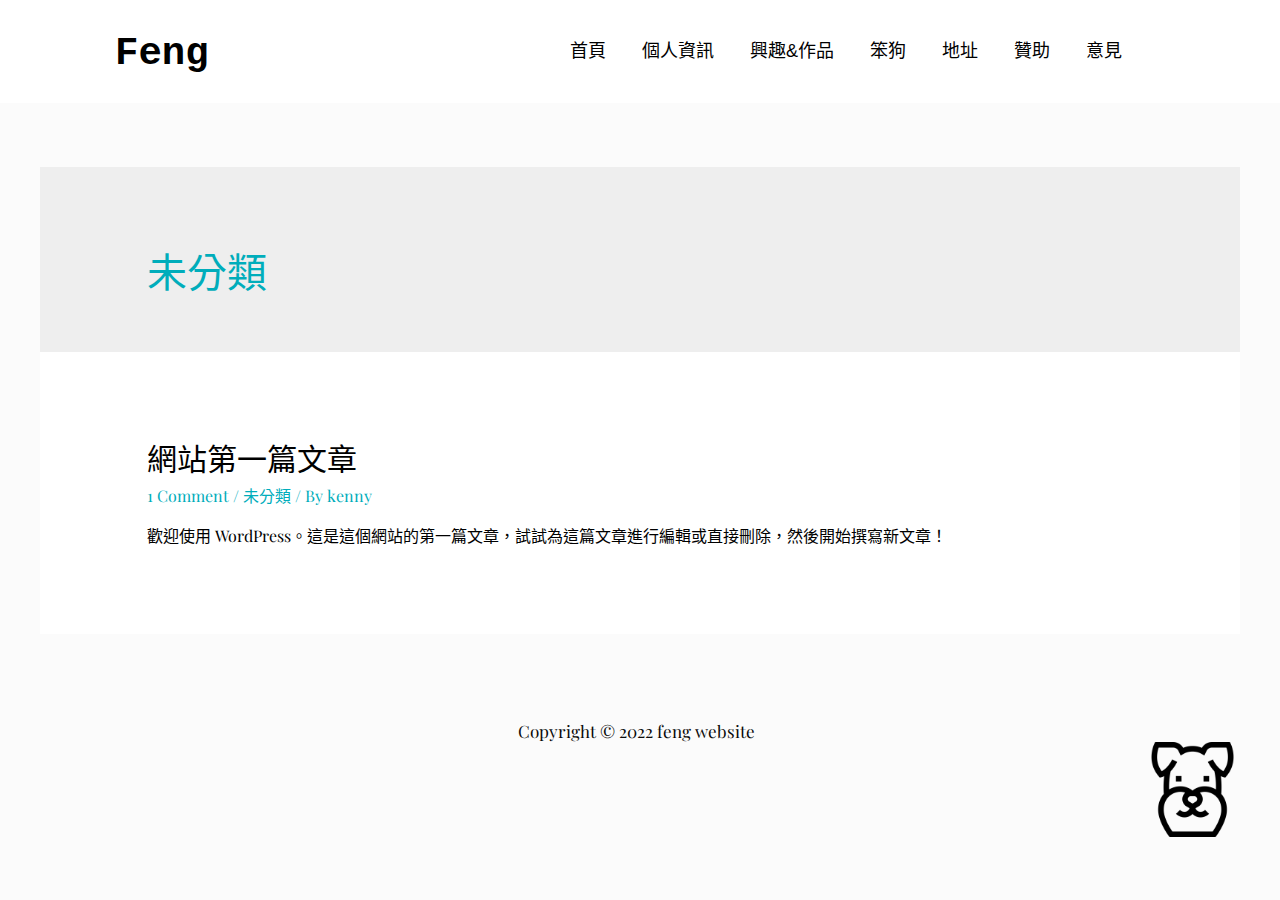
<file: wp-content/plugins/simply-static/static-files/simply-static-1-1651562161/category/uncategorized/index.html>
<!DOCTYPE html>
<html lang="zh-TW">
<head>
<meta charset="UTF-8">
<meta name="viewport" content="width=device-width, initial-scale=1">
<link rel="profile" href="https://gmpg.org/xfn/11">

<title>未分類 &#8211; feng website</title>
<meta name="robots" content="max-image-preview:large">
<link rel="dns-prefetch" href="//fonts.googleapis.com">
<link rel="dns-prefetch" href="//s.w.org">
<link rel="alternate" type="application/rss+xml" title="訂閱《feng website》&raquo; 資訊提供" href="http://johess123.github.io/wordpressProject1/feed/">
<link rel="alternate" type="application/rss+xml" title="訂閱《feng website》&raquo; 留言的資訊提供" href="http://johess123.github.io/wordpressProject1/comments/feed/">
<link rel="alternate" type="application/rss+xml" title="訂閱《feng website》&raquo; 分類〈未分類〉的資訊提供" href="http://johess123.github.io/wordpressProject1/category/uncategorized/feed/">
<script>
window._wpemojiSettings = {"baseUrl":"https:\/\/s.w.org\/images\/core\/emoji\/13.1.0\/72x72\/","ext":".png","svgUrl":"https:\/\/s.w.org\/images\/core\/emoji\/13.1.0\/svg\/","svgExt":".svg","source":{"concatemoji":"http:\/\/johess123.github.io\/wordpressProject1\/wp-includes\/js\/wp-emoji-release.min.js?ver=5.9.3"}};
/*! This file is auto-generated */
!function(e,a,t){var n,r,o,i=a.createElement("canvas"),p=i.getContext&&i.getContext("2d");function s(e,t){var a=String.fromCharCode;p.clearRect(0,0,i.width,i.height),p.fillText(a.apply(this,e),0,0);e=i.toDataURL();return p.clearRect(0,0,i.width,i.height),p.fillText(a.apply(this,t),0,0),e===i.toDataURL()}function c(e){var t=a.createElement("script");t.src=e,t.defer=t.type="text/javascript",a.getElementsByTagName("head")[0].appendChild(t)}for(o=Array("flag","emoji"),t.supports={everything:!0,everythingExceptFlag:!0},r=0;r<o.length;r++)t.supports[o[r]]=function(e){if(!p||!p.fillText)return!1;switch(p.textBaseline="top",p.font="600 32px Arial",e){case"flag":return s([127987,65039,8205,9895,65039],[127987,65039,8203,9895,65039])?!1:!s([55356,56826,55356,56819],[55356,56826,8203,55356,56819])&&!s([55356,57332,56128,56423,56128,56418,56128,56421,56128,56430,56128,56423,56128,56447],[55356,57332,8203,56128,56423,8203,56128,56418,8203,56128,56421,8203,56128,56430,8203,56128,56423,8203,56128,56447]);case"emoji":return!s([10084,65039,8205,55357,56613],[10084,65039,8203,55357,56613])}return!1}(o[r]),t.supports.everything=t.supports.everything&&t.supports[o[r]],"flag"!==o[r]&&(t.supports.everythingExceptFlag=t.supports.everythingExceptFlag&&t.supports[o[r]]);t.supports.everythingExceptFlag=t.supports.everythingExceptFlag&&!t.supports.flag,t.DOMReady=!1,t.readyCallback=function(){t.DOMReady=!0},t.supports.everything||(n=function(){t.readyCallback()},a.addEventListener?(a.addEventListener("DOMContentLoaded",n,!1),e.addEventListener("load",n,!1)):(e.attachEvent("onload",n),a.attachEvent("onreadystatechange",function(){"complete"===a.readyState&&t.readyCallback()})),(n=t.source||{}).concatemoji?c(n.concatemoji):n.wpemoji&&n.twemoji&&(c(n.twemoji),c(n.wpemoji)))}(window,document,window._wpemojiSettings);
</script>
<style>img.wp-smiley,
img.emoji {
	display: inline !important;
	border: none !important;
	box-shadow: none !important;
	height: 1em !important;
	width: 1em !important;
	margin: 0 0.07em !important;
	vertical-align: -0.1em !important;
	background: none !important;
	padding: 0 !important;
}</style>
	<link rel="stylesheet" id="astra-theme-css-css" href="http://johess123.github.io/wordpressProject1/wp-content/themes/astra/assets/css/minified/frontend.min.css?ver=3.7.10" media="all">
<style id="astra-theme-css-inline-css">html{font-size:100%;}a,.page-title{color:var(--ast-global-color-0);}a:hover,a:focus{color:var(--ast-global-color-1);}body,button,input,select,textarea,.ast-button,.ast-custom-button{font-family:'Playfair Display',serif;font-weight:400;font-size:16px;font-size:1rem;line-height:1.6;text-transform:none;}blockquote{color:var(--ast-global-color-3);}h1,.entry-content h1,.entry-content h1 a,h2,.entry-content h2,.entry-content h2 a,h3,.entry-content h3,.entry-content h3 a,h4,.entry-content h4,.entry-content h4 a,h5,.entry-content h5,.entry-content h5 a,h6,.entry-content h6,.entry-content h6 a,.site-title,.site-title a{font-family:'Playfair Display',serif;font-weight:700;text-transform:none;}.site-title{font-size:35px;font-size:2.1875rem;display:none;}.ast-archive-description .ast-archive-title{font-size:40px;font-size:2.5rem;}.site-header .site-description{font-size:15px;font-size:0.9375rem;display:none;}.entry-title{font-size:30px;font-size:1.875rem;}h1,.entry-content h1,.entry-content h1 a{font-size:42px;font-size:2.625rem;font-family:'Playfair Display',serif;text-transform:none;}h2,.entry-content h2,.entry-content h2 a{font-size:37px;font-size:2.3125rem;font-family:'Playfair Display',serif;text-transform:none;}h3,.entry-content h3,.entry-content h3 a{font-size:23px;font-size:1.4375rem;font-family:'Playfair Display',serif;text-transform:uppercase;}h4,.entry-content h4,.entry-content h4 a{font-size:18px;font-size:1.125rem;font-family:'Playfair Display',serif;text-transform:none;}h5,.entry-content h5,.entry-content h5 a{font-size:16px;font-size:1rem;font-family:'Playfair Display',serif;text-transform:none;}h6,.entry-content h6,.entry-content h6 a{font-size:15px;font-size:0.9375rem;font-family:'Playfair Display',serif;text-transform:none;}.ast-single-post .entry-title,.page-title{font-size:30px;font-size:1.875rem;}::selection{background-color:var(--ast-global-color-0);color:#ffffff;}body,h1,.entry-title a,.entry-content h1,.entry-content h1 a,h2,.entry-content h2,.entry-content h2 a,h3,.entry-content h3,.entry-content h3 a,h4,.entry-content h4,.entry-content h4 a,h5,.entry-content h5,.entry-content h5 a,h6,.entry-content h6,.entry-content h6 a{color:var(--ast-global-color-3);}.tagcloud a:hover,.tagcloud a:focus,.tagcloud a.current-item{color:#ffffff;border-color:var(--ast-global-color-0);background-color:var(--ast-global-color-0);}input:focus,input[type="text"]:focus,input[type="email"]:focus,input[type="url"]:focus,input[type="password"]:focus,input[type="reset"]:focus,input[type="search"]:focus,textarea:focus{border-color:var(--ast-global-color-0);}input[type="radio"]:checked,input[type=reset],input[type="checkbox"]:checked,input[type="checkbox"]:hover:checked,input[type="checkbox"]:focus:checked,input[type=range]::-webkit-slider-thumb{border-color:var(--ast-global-color-0);background-color:var(--ast-global-color-0);box-shadow:none;}.site-footer a:hover + .post-count,.site-footer a:focus + .post-count{background:var(--ast-global-color-0);border-color:var(--ast-global-color-0);}.single .nav-links .nav-previous,.single .nav-links .nav-next{color:var(--ast-global-color-0);}.entry-meta,.entry-meta *{line-height:1.45;color:var(--ast-global-color-0);}.entry-meta a:hover,.entry-meta a:hover *,.entry-meta a:focus,.entry-meta a:focus *,.page-links > .page-link,.page-links .page-link:hover,.post-navigation a:hover{color:var(--ast-global-color-1);}#cat option,.secondary .calendar_wrap thead a,.secondary .calendar_wrap thead a:visited{color:var(--ast-global-color-0);}.secondary .calendar_wrap #today,.ast-progress-val span{background:var(--ast-global-color-0);}.secondary a:hover + .post-count,.secondary a:focus + .post-count{background:var(--ast-global-color-0);border-color:var(--ast-global-color-0);}.calendar_wrap #today > a{color:#ffffff;}.page-links .page-link,.single .post-navigation a{color:var(--ast-global-color-0);}.widget-title{font-size:22px;font-size:1.375rem;color:var(--ast-global-color-3);}@media (max-width:921px){#ast-desktop-header{display:none;}}@media (min-width:921px){#ast-mobile-header{display:none;}}.wp-block-buttons.aligncenter{justify-content:center;}@media (max-width:782px){.entry-content .wp-block-columns .wp-block-column{margin-left:0px;}}@media (max-width:921px){.ast-separate-container .ast-article-post,.ast-separate-container .ast-article-single{padding:1.5em 2.14em;}.ast-separate-container #primary,.ast-separate-container #secondary{padding:1.5em 0;}#primary,#secondary{padding:1.5em 0;margin:0;}.ast-left-sidebar #content > .ast-container{display:flex;flex-direction:column-reverse;width:100%;}.ast-author-box img.avatar{margin:20px 0 0 0;}}@media (min-width:922px){.ast-separate-container.ast-right-sidebar #primary,.ast-separate-container.ast-left-sidebar #primary{border:0;}.search-no-results.ast-separate-container #primary{margin-bottom:4em;}}.elementor-button-wrapper .elementor-button{border-style:solid;text-decoration:none;border-top-width:0;border-right-width:0;border-left-width:0;border-bottom-width:0;}body .elementor-button.elementor-size-sm,body .elementor-button.elementor-size-xs,body .elementor-button.elementor-size-md,body .elementor-button.elementor-size-lg,body .elementor-button.elementor-size-xl,body .elementor-button{border-radius:0px;padding-top:15px;padding-right:30px;padding-bottom:15px;padding-left:30px;}.elementor-button-wrapper .elementor-button{border-color:var(--ast-global-color-0);background-color:var(--ast-global-color-0);}.elementor-button-wrapper .elementor-button:hover,.elementor-button-wrapper .elementor-button:focus{color:var(--ast-global-color-5);background-color:var(--ast-global-color-0);border-color:var(--ast-global-color-0);}.wp-block-button .wp-block-button__link ,.elementor-button-wrapper .elementor-button,.elementor-button-wrapper .elementor-button:visited{color:var(--ast-global-color-5);}.elementor-button-wrapper .elementor-button{font-family:'Playfair Display',serif;font-weight:400;line-height:1;text-transform:capitalize;}body .elementor-button.elementor-size-sm,body .elementor-button.elementor-size-xs,body .elementor-button.elementor-size-md,body .elementor-button.elementor-size-lg,body .elementor-button.elementor-size-xl,body .elementor-button{font-size:15px;font-size:0.9375rem;}.wp-block-button .wp-block-button__link:hover,.wp-block-button .wp-block-button__link:focus{color:var(--ast-global-color-5);background-color:var(--ast-global-color-0);border-color:var(--ast-global-color-0);}.wp-block-button .wp-block-button__link{border-style:solid;border-top-width:0;border-right-width:0;border-left-width:0;border-bottom-width:0;border-color:var(--ast-global-color-0);background-color:var(--ast-global-color-0);color:var(--ast-global-color-5);font-family:'Playfair Display',serif;font-weight:400;line-height:1;text-transform:capitalize;font-size:15px;font-size:0.9375rem;border-radius:0px;}.wp-block-buttons .wp-block-button .wp-block-button__link{padding-top:15px;padding-right:30px;padding-bottom:15px;padding-left:30px;}.menu-toggle,button,.ast-button,.ast-custom-button,.button,input#submit,input[type="button"],input[type="submit"],input[type="reset"]{border-style:solid;border-top-width:0;border-right-width:0;border-left-width:0;border-bottom-width:0;color:var(--ast-global-color-5);border-color:var(--ast-global-color-0);background-color:var(--ast-global-color-0);border-radius:0px;padding-top:15px;padding-right:30px;padding-bottom:15px;padding-left:30px;font-family:'Playfair Display',serif;font-weight:400;font-size:15px;font-size:0.9375rem;line-height:1;text-transform:capitalize;}button:focus,.menu-toggle:hover,button:hover,.ast-button:hover,.ast-custom-button:hover .button:hover,.ast-custom-button:hover ,input[type=reset]:hover,input[type=reset]:focus,input#submit:hover,input#submit:focus,input[type="button"]:hover,input[type="button"]:focus,input[type="submit"]:hover,input[type="submit"]:focus{color:var(--ast-global-color-5);background-color:var(--ast-global-color-0);border-color:var(--ast-global-color-0);}@media (min-width:544px){.ast-container{max-width:100%;}}@media (max-width:544px){.ast-separate-container .ast-article-post,.ast-separate-container .ast-article-single,.ast-separate-container .comments-title,.ast-separate-container .ast-archive-description{padding:1.5em 1em;}.ast-separate-container #content .ast-container{padding-left:0.54em;padding-right:0.54em;}.ast-separate-container .ast-comment-list li.depth-1{padding:1.5em 1em;margin-bottom:1.5em;}.ast-separate-container .ast-comment-list .bypostauthor{padding:.5em;}.ast-search-menu-icon.ast-dropdown-active .search-field{width:170px;}}@media (max-width:921px){.ast-mobile-header-stack .main-header-bar .ast-search-menu-icon{display:inline-block;}.ast-header-break-point.ast-header-custom-item-outside .ast-mobile-header-stack .main-header-bar .ast-search-icon{margin:0;}.ast-comment-avatar-wrap img{max-width:2.5em;}.ast-separate-container .ast-comment-list li.depth-1{padding:1.5em 2.14em;}.ast-separate-container .comment-respond{padding:2em 2.14em;}.ast-comment-meta{padding:0 1.8888em 1.3333em;}}body,.ast-separate-container{background-color:var(--ast-global-color-4);;background-image:none;;}.ast-no-sidebar.ast-separate-container .entry-content .alignfull {margin-left: -6.67em;margin-right: -6.67em;width: auto;}@media (max-width: 1200px) {.ast-no-sidebar.ast-separate-container .entry-content .alignfull {margin-left: -2.4em;margin-right: -2.4em;}}@media (max-width: 768px) {.ast-no-sidebar.ast-separate-container .entry-content .alignfull {margin-left: -2.14em;margin-right: -2.14em;}}@media (max-width: 544px) {.ast-no-sidebar.ast-separate-container .entry-content .alignfull {margin-left: -1em;margin-right: -1em;}}.ast-no-sidebar.ast-separate-container .entry-content .alignwide {margin-left: -20px;margin-right: -20px;}.ast-no-sidebar.ast-separate-container .entry-content .wp-block-column .alignfull,.ast-no-sidebar.ast-separate-container .entry-content .wp-block-column .alignwide {margin-left: auto;margin-right: auto;width: 100%;}@media (max-width:921px){.site-title{display:none;}.ast-archive-description .ast-archive-title{font-size:40px;}.site-header .site-description{display:none;}.entry-title{font-size:30px;}h1,.entry-content h1,.entry-content h1 a{font-size:35px;}h2,.entry-content h2,.entry-content h2 a{font-size:30px;}h3,.entry-content h3,.entry-content h3 a{font-size:23px;}h4,.entry-content h4,.entry-content h4 a{font-size:16px;font-size:1rem;}h5,.entry-content h5,.entry-content h5 a{font-size:16px;font-size:1rem;}h6,.entry-content h6,.entry-content h6 a{font-size:15px;font-size:0.9375rem;}.ast-single-post .entry-title,.page-title{font-size:30px;}}@media (max-width:544px){.site-title{display:none;}.ast-archive-description .ast-archive-title{font-size:40px;}.site-header .site-description{display:none;}.entry-title{font-size:30px;}h1,.entry-content h1,.entry-content h1 a{font-size:35px;}h2,.entry-content h2,.entry-content h2 a{font-size:30px;}h3,.entry-content h3,.entry-content h3 a{font-size:23px;}h4,.entry-content h4,.entry-content h4 a{font-size:16px;font-size:1rem;}h5,.entry-content h5,.entry-content h5 a{font-size:16px;font-size:1rem;}h6,.entry-content h6,.entry-content h6 a{font-size:15px;font-size:0.9375rem;}.ast-single-post .entry-title,.page-title{font-size:30px;}}@media (max-width:921px){html{font-size:91.2%;}}@media (max-width:544px){html{font-size:91.2%;}}@media (min-width:922px){.ast-container{max-width:1240px;}}@font-face {font-family: "Astra";src: url(http://johess123.github.io/wordpressProject1/wp-content/themes/astra/assets/fonts/astra.woff) format("woff"),url(http://johess123.github.io/wordpressProject1/wp-content/themes/astra/assets/fonts/astra.ttf) format("truetype"),url(http://johess123.github.io/wordpressProject1/wp-content/themes/astra/assets/fonts/astra.svg#astra) format("svg");font-weight: normal;font-style: normal;font-display: fallback;}@media (min-width:922px){.main-header-menu .sub-menu .menu-item.ast-left-align-sub-menu:hover > .sub-menu,.main-header-menu .sub-menu .menu-item.ast-left-align-sub-menu.focus > .sub-menu{margin-left:-2px;}}.astra-icon-down_arrow::after {content: "\e900";font-family: Astra;}.astra-icon-close::after {content: "\e5cd";font-family: Astra;}.astra-icon-drag_handle::after {content: "\e25d";font-family: Astra;}.astra-icon-format_align_justify::after {content: "\e235";font-family: Astra;}.astra-icon-menu::after {content: "\e5d2";font-family: Astra;}.astra-icon-reorder::after {content: "\e8fe";font-family: Astra;}.astra-icon-search::after {content: "\e8b6";font-family: Astra;}.astra-icon-zoom_in::after {content: "\e56b";font-family: Astra;}.astra-icon-check-circle::after {content: "\e901";font-family: Astra;}.astra-icon-shopping-cart::after {content: "\f07a";font-family: Astra;}.astra-icon-shopping-bag::after {content: "\f290";font-family: Astra;}.astra-icon-shopping-basket::after {content: "\f291";font-family: Astra;}.astra-icon-circle-o::after {content: "\e903";font-family: Astra;}.astra-icon-certificate::after {content: "\e902";font-family: Astra;}blockquote {padding: 1.2em;}:root .has-ast-global-color-0-color{color:var(--ast-global-color-0);}:root .has-ast-global-color-0-background-color{background-color:var(--ast-global-color-0);}:root .wp-block-button .has-ast-global-color-0-color{color:var(--ast-global-color-0);}:root .wp-block-button .has-ast-global-color-0-background-color{background-color:var(--ast-global-color-0);}:root .has-ast-global-color-1-color{color:var(--ast-global-color-1);}:root .has-ast-global-color-1-background-color{background-color:var(--ast-global-color-1);}:root .wp-block-button .has-ast-global-color-1-color{color:var(--ast-global-color-1);}:root .wp-block-button .has-ast-global-color-1-background-color{background-color:var(--ast-global-color-1);}:root .has-ast-global-color-2-color{color:var(--ast-global-color-2);}:root .has-ast-global-color-2-background-color{background-color:var(--ast-global-color-2);}:root .wp-block-button .has-ast-global-color-2-color{color:var(--ast-global-color-2);}:root .wp-block-button .has-ast-global-color-2-background-color{background-color:var(--ast-global-color-2);}:root .has-ast-global-color-3-color{color:var(--ast-global-color-3);}:root .has-ast-global-color-3-background-color{background-color:var(--ast-global-color-3);}:root .wp-block-button .has-ast-global-color-3-color{color:var(--ast-global-color-3);}:root .wp-block-button .has-ast-global-color-3-background-color{background-color:var(--ast-global-color-3);}:root .has-ast-global-color-4-color{color:var(--ast-global-color-4);}:root .has-ast-global-color-4-background-color{background-color:var(--ast-global-color-4);}:root .wp-block-button .has-ast-global-color-4-color{color:var(--ast-global-color-4);}:root .wp-block-button .has-ast-global-color-4-background-color{background-color:var(--ast-global-color-4);}:root .has-ast-global-color-5-color{color:var(--ast-global-color-5);}:root .has-ast-global-color-5-background-color{background-color:var(--ast-global-color-5);}:root .wp-block-button .has-ast-global-color-5-color{color:var(--ast-global-color-5);}:root .wp-block-button .has-ast-global-color-5-background-color{background-color:var(--ast-global-color-5);}:root .has-ast-global-color-6-color{color:var(--ast-global-color-6);}:root .has-ast-global-color-6-background-color{background-color:var(--ast-global-color-6);}:root .wp-block-button .has-ast-global-color-6-color{color:var(--ast-global-color-6);}:root .wp-block-button .has-ast-global-color-6-background-color{background-color:var(--ast-global-color-6);}:root .has-ast-global-color-7-color{color:var(--ast-global-color-7);}:root .has-ast-global-color-7-background-color{background-color:var(--ast-global-color-7);}:root .wp-block-button .has-ast-global-color-7-color{color:var(--ast-global-color-7);}:root .wp-block-button .has-ast-global-color-7-background-color{background-color:var(--ast-global-color-7);}:root .has-ast-global-color-8-color{color:var(--ast-global-color-8);}:root .has-ast-global-color-8-background-color{background-color:var(--ast-global-color-8);}:root .wp-block-button .has-ast-global-color-8-color{color:var(--ast-global-color-8);}:root .wp-block-button .has-ast-global-color-8-background-color{background-color:var(--ast-global-color-8);}:root{--ast-global-color-0:#00adbb;--ast-global-color-1:#000000;--ast-global-color-2:#0a0a0a;--ast-global-color-3:#000000;--ast-global-color-4:#fbfbfb;--ast-global-color-5:#ffffff;--ast-global-color-6:#4dc6d0;--ast-global-color-7:#FBFCFF;--ast-global-color-8:#BFD1FF;}.ast-breadcrumbs .trail-browse,.ast-breadcrumbs .trail-items,.ast-breadcrumbs .trail-items li{display:inline-block;margin:0;padding:0;border:none;background:inherit;text-indent:0;}.ast-breadcrumbs .trail-browse{font-size:inherit;font-style:inherit;font-weight:inherit;color:inherit;}.ast-breadcrumbs .trail-items{list-style:none;}.trail-items li::after{padding:0 0.3em;content:"\00bb";}.trail-items li:last-of-type::after{display:none;}h1,.entry-content h1,h2,.entry-content h2,h3,.entry-content h3,h4,.entry-content h4,h5,.entry-content h5,h6,.entry-content h6{color:var(--ast-global-color-2);}@media (max-width:921px){.ast-builder-grid-row-container.ast-builder-grid-row-tablet-3-firstrow .ast-builder-grid-row > *:first-child,.ast-builder-grid-row-container.ast-builder-grid-row-tablet-3-lastrow .ast-builder-grid-row > *:last-child{grid-column:1 / -1;}}@media (max-width:544px){.ast-builder-grid-row-container.ast-builder-grid-row-mobile-3-firstrow .ast-builder-grid-row > *:first-child,.ast-builder-grid-row-container.ast-builder-grid-row-mobile-3-lastrow .ast-builder-grid-row > *:last-child{grid-column:1 / -1;}}.ast-builder-layout-element[data-section="title_tagline"]{display:flex;}@media (max-width:921px){.ast-header-break-point .ast-builder-layout-element[data-section="title_tagline"]{display:flex;}}@media (max-width:544px){.ast-header-break-point .ast-builder-layout-element[data-section="title_tagline"]{display:flex;}}[data-section*="section-hb-button-"] .menu-link{display:none;}@media (max-width:921px){.ast-header-button-1[data-section*="section-hb-button-"] .ast-builder-button-wrap .ast-custom-button{margin-top:5px;margin-bottom:15px;margin-left:20px;}}.ast-header-button-1[data-section="section-hb-button-1"]{display:flex;}@media (max-width:921px){.ast-header-break-point .ast-header-button-1[data-section="section-hb-button-1"]{display:none;}}@media (max-width:544px){.ast-header-break-point .ast-header-button-1[data-section="section-hb-button-1"]{display:none;}}.ast-builder-menu-1{font-family:Arial,Helvetica,Verdana,sans-serif;font-weight:inherit;}.ast-builder-menu-1 .menu-item > .menu-link{font-size:18px;font-size:1.125rem;color:var(--ast-global-color-1);}.ast-builder-menu-1 .menu-item > .ast-menu-toggle{color:var(--ast-global-color-1);}.ast-builder-menu-1 .menu-item:hover > .menu-link,.ast-builder-menu-1 .inline-on-mobile .menu-item:hover > .ast-menu-toggle{color:var(--ast-global-color-0);}.ast-builder-menu-1 .menu-item:hover > .ast-menu-toggle{color:var(--ast-global-color-0);}.ast-builder-menu-1 .menu-item.current-menu-item > .menu-link,.ast-builder-menu-1 .inline-on-mobile .menu-item.current-menu-item > .ast-menu-toggle,.ast-builder-menu-1 .current-menu-ancestor > .menu-link{color:var(--ast-global-color-0);}.ast-builder-menu-1 .menu-item.current-menu-item > .ast-menu-toggle{color:var(--ast-global-color-0);}.ast-builder-menu-1 .sub-menu,.ast-builder-menu-1 .inline-on-mobile .sub-menu{border-top-width:1px;border-bottom-width:1px;border-right-width:1px;border-left-width:1px;border-color:#eaeaea;border-style:solid;border-radius:0px;}.ast-builder-menu-1 .main-header-menu > .menu-item > .sub-menu,.ast-builder-menu-1 .main-header-menu > .menu-item > .astra-full-megamenu-wrapper{margin-top:0px;}.ast-desktop .ast-builder-menu-1 .main-header-menu > .menu-item > .sub-menu:before,.ast-desktop .ast-builder-menu-1 .main-header-menu > .menu-item > .astra-full-megamenu-wrapper:before{height:calc( 0px + 5px );}.ast-builder-menu-1 .main-header-menu,.ast-header-break-point .ast-builder-menu-1 .main-header-menu{margin-right:100px;}.ast-desktop .ast-builder-menu-1 .menu-item .sub-menu .menu-link{border-style:none;}@media (max-width:921px){.ast-header-break-point .ast-builder-menu-1 .menu-item.menu-item-has-children > .ast-menu-toggle{top:0;}.ast-builder-menu-1 .menu-item-has-children > .menu-link:after{content:unset;}}@media (max-width:544px){.ast-header-break-point .ast-builder-menu-1 .menu-item.menu-item-has-children > .ast-menu-toggle{top:0;}}.ast-builder-menu-1{display:flex;}@media (max-width:921px){.ast-header-break-point .ast-builder-menu-1{display:flex;}}@media (max-width:544px){.ast-header-break-point .ast-builder-menu-1{display:flex;}}.ast-desktop .ast-menu-hover-style-underline > .menu-item > .menu-link:before,.ast-desktop .ast-menu-hover-style-overline > .menu-item > .menu-link:before {content: "";position: absolute;width: 100%;right: 50%;height: 1px;background-color: transparent;transform: scale(0,0) translate(-50%,0);transition: transform .3s ease-in-out,color .0s ease-in-out;}.ast-desktop .ast-menu-hover-style-underline > .menu-item:hover > .menu-link:before,.ast-desktop .ast-menu-hover-style-overline > .menu-item:hover > .menu-link:before {width: calc(100% - 1.2em);background-color: currentColor;transform: scale(1,1) translate(50%,0);}.ast-desktop .ast-menu-hover-style-underline > .menu-item > .menu-link:before {bottom: 0;}.ast-desktop .ast-menu-hover-style-overline > .menu-item > .menu-link:before {top: 0;}.ast-desktop .ast-menu-hover-style-zoom > .menu-item > .menu-link:hover {transition: all .3s ease;transform: scale(1.2);}.ast-builder-html-element img.alignnone{display:inline-block;}.ast-builder-html-element p:first-child{margin-top:0;}.ast-builder-html-element p:last-child{margin-bottom:0;}.ast-header-break-point .main-header-bar .ast-builder-html-element{line-height:1.85714285714286;}.ast-header-html-1 .ast-builder-html-element{color:#080808;font-size:39px;font-size:2.4375rem;}.ast-header-html-1{margin-left:75px;}.ast-header-html-1{font-size:39px;font-size:2.4375rem;}.ast-header-html-1{display:flex;}@media (max-width:921px){.ast-header-break-point .ast-header-html-1{display:flex;}}@media (max-width:544px){.ast-header-break-point .ast-header-html-1{display:flex;}}.site-below-footer-wrap{padding-top:20px;padding-bottom:20px;}.site-below-footer-wrap[data-section="section-below-footer-builder"]{background-color:var(--ast-global-color-4);;background-image:none;;min-height:80px;}.site-below-footer-wrap[data-section="section-below-footer-builder"] .ast-builder-grid-row{max-width:1200px;margin-left:auto;margin-right:auto;}.site-below-footer-wrap[data-section="section-below-footer-builder"] .ast-builder-grid-row,.site-below-footer-wrap[data-section="section-below-footer-builder"] .site-footer-section{align-items:flex-start;}.site-below-footer-wrap[data-section="section-below-footer-builder"].ast-footer-row-inline .site-footer-section{display:flex;margin-bottom:0;}.ast-builder-grid-row-2-equal .ast-builder-grid-row{grid-template-columns:repeat( 2,1fr );}@media (max-width:921px){.site-below-footer-wrap[data-section="section-below-footer-builder"].ast-footer-row-tablet-inline .site-footer-section{display:flex;margin-bottom:0;}.site-below-footer-wrap[data-section="section-below-footer-builder"].ast-footer-row-tablet-stack .site-footer-section{display:block;margin-bottom:10px;}.ast-builder-grid-row-container.ast-builder-grid-row-tablet-2-equal .ast-builder-grid-row{grid-template-columns:repeat( 2,1fr );}}@media (max-width:544px){.site-below-footer-wrap[data-section="section-below-footer-builder"].ast-footer-row-mobile-inline .site-footer-section{display:flex;margin-bottom:0;}.site-below-footer-wrap[data-section="section-below-footer-builder"].ast-footer-row-mobile-stack .site-footer-section{display:block;margin-bottom:10px;}.ast-builder-grid-row-container.ast-builder-grid-row-mobile-full .ast-builder-grid-row{grid-template-columns:1fr;}}.site-below-footer-wrap[data-section="section-below-footer-builder"]{display:grid;}@media (max-width:921px){.ast-header-break-point .site-below-footer-wrap[data-section="section-below-footer-builder"]{display:grid;}}@media (max-width:544px){.ast-header-break-point .site-below-footer-wrap[data-section="section-below-footer-builder"]{display:grid;}}.ast-footer-copyright{text-align:left;}.ast-footer-copyright {color:var(--ast-global-color-2);margin-left:140px;}@media (max-width:921px){.ast-footer-copyright{text-align:right;}}@media (max-width:544px){.ast-footer-copyright{text-align:center;}}.ast-footer-copyright {font-size:17px;font-size:1.0625rem;}.ast-footer-copyright.ast-builder-layout-element{display:flex;}@media (max-width:921px){.ast-header-break-point .ast-footer-copyright.ast-builder-layout-element{display:flex;}}@media (max-width:544px){.ast-header-break-point .ast-footer-copyright.ast-builder-layout-element{display:flex;}}.footer-widget-area[data-section="sidebar-widgets-footer-widget-1"] .footer-widget-area-inner{text-align:left;}@media (max-width:921px){.footer-widget-area[data-section="sidebar-widgets-footer-widget-1"] .footer-widget-area-inner{text-align:center;}}@media (max-width:544px){.footer-widget-area[data-section="sidebar-widgets-footer-widget-1"] .footer-widget-area-inner{text-align:center;}}.footer-widget-area[data-section="sidebar-widgets-footer-widget-1"]{display:block;}@media (max-width:921px){.ast-header-break-point .footer-widget-area[data-section="sidebar-widgets-footer-widget-1"]{display:block;}}@media (max-width:544px){.ast-header-break-point .footer-widget-area[data-section="sidebar-widgets-footer-widget-1"]{display:block;}}.elementor-template-full-width .ast-container{display:block;}@media (max-width:544px){.elementor-element .elementor-wc-products .woocommerce[class*="columns-"] ul.products li.product{width:auto;margin:0;}.elementor-element .woocommerce .woocommerce-result-count{float:none;}}.ast-header-break-point .main-header-bar{border-bottom-width:0px;}@media (min-width:922px){.main-header-bar{border-bottom-width:0px;}}.ast-flex{-webkit-align-content:center;-ms-flex-line-pack:center;align-content:center;-webkit-box-align:center;-webkit-align-items:center;-moz-box-align:center;-ms-flex-align:center;align-items:center;}.main-header-bar{padding:1em 0;}.ast-site-identity{padding:0;}.header-main-layout-1 .ast-flex.main-header-container, .header-main-layout-3 .ast-flex.main-header-container{-webkit-align-content:center;-ms-flex-line-pack:center;align-content:center;-webkit-box-align:center;-webkit-align-items:center;-moz-box-align:center;-ms-flex-align:center;align-items:center;}.header-main-layout-1 .ast-flex.main-header-container, .header-main-layout-3 .ast-flex.main-header-container{-webkit-align-content:center;-ms-flex-line-pack:center;align-content:center;-webkit-box-align:center;-webkit-align-items:center;-moz-box-align:center;-ms-flex-align:center;align-items:center;}.main-header-menu .sub-menu .menu-item.menu-item-has-children > .menu-link:after{position:absolute;right:1em;top:50%;transform:translate(0,-50%) rotate(270deg);}.ast-header-break-point .main-header-bar .main-header-bar-navigation .page_item_has_children > .ast-menu-toggle::before, .ast-header-break-point .main-header-bar .main-header-bar-navigation .menu-item-has-children > .ast-menu-toggle::before, .ast-mobile-popup-drawer .main-header-bar-navigation .menu-item-has-children>.ast-menu-toggle::before, .ast-header-break-point .ast-mobile-header-wrap .main-header-bar-navigation .menu-item-has-children > .ast-menu-toggle::before{font-weight:bold;content:"\e900";font-family:Astra;text-decoration:inherit;display:inline-block;}.ast-header-break-point .main-navigation ul.sub-menu .menu-item .menu-link:before{content:"\e900";font-family:Astra;font-size:.65em;text-decoration:inherit;display:inline-block;transform:translate(0, -2px) rotateZ(270deg);margin-right:5px;}.widget_search .search-form:after{font-family:Astra;font-size:1.2em;font-weight:normal;content:"\e8b6";position:absolute;top:50%;right:15px;transform:translate(0, -50%);}.astra-search-icon::before{content:"\e8b6";font-family:Astra;font-style:normal;font-weight:normal;text-decoration:inherit;text-align:center;-webkit-font-smoothing:antialiased;-moz-osx-font-smoothing:grayscale;z-index:3;}.main-header-bar .main-header-bar-navigation .page_item_has_children > a:after, .main-header-bar .main-header-bar-navigation .menu-item-has-children > a:after, .site-header-focus-item .main-header-bar-navigation .menu-item-has-children > .menu-link:after{content:"\e900";display:inline-block;font-family:Astra;font-size:.6rem;font-weight:bold;text-rendering:auto;-webkit-font-smoothing:antialiased;-moz-osx-font-smoothing:grayscale;margin-left:10px;line-height:normal;}.ast-mobile-popup-drawer .main-header-bar-navigation .ast-submenu-expanded>.ast-menu-toggle::before{transform:rotateX(180deg);}.ast-header-break-point .main-header-bar-navigation .menu-item-has-children > .menu-link:after{display:none;}.ast-separate-container .blog-layout-1, .ast-separate-container .blog-layout-2, .ast-separate-container .blog-layout-3{background-color:transparent;background-image:none;}.ast-separate-container .ast-article-post{background-color:var(--ast-global-color-5);;background-image:none;;}.ast-separate-container .ast-article-single:not(.ast-related-post), .ast-separate-container .comments-area .comment-respond,.ast-separate-container .comments-area .ast-comment-list li, .ast-separate-container .ast-woocommerce-container, .ast-separate-container .error-404, .ast-separate-container .no-results, .single.ast-separate-container .ast-author-meta, .ast-separate-container .related-posts-title-wrapper, .ast-separate-container.ast-two-container #secondary .widget,.ast-separate-container .comments-count-wrapper, .ast-box-layout.ast-plain-container .site-content,.ast-padded-layout.ast-plain-container .site-content, .ast-separate-container .comments-area .comments-title{background-color:var(--ast-global-color-5);;background-image:none;;}.ast-mobile-header-content > *,.ast-desktop-header-content > * {padding: 10px 0;height: auto;}.ast-mobile-header-content > *:first-child,.ast-desktop-header-content > *:first-child {padding-top: 10px;}.ast-mobile-header-content > .ast-builder-menu,.ast-desktop-header-content > .ast-builder-menu {padding-top: 0;}.ast-mobile-header-content > *:last-child,.ast-desktop-header-content > *:last-child {padding-bottom: 0;}.ast-mobile-header-content .ast-search-menu-icon.ast-inline-search label,.ast-desktop-header-content .ast-search-menu-icon.ast-inline-search label {width: 100%;}.ast-desktop-header-content .main-header-bar-navigation .ast-submenu-expanded > .ast-menu-toggle::before {transform: rotateX(180deg);}#ast-desktop-header .ast-desktop-header-content,.ast-mobile-header-content .ast-search-icon,.ast-desktop-header-content .ast-search-icon,.ast-mobile-header-wrap .ast-mobile-header-content,.ast-main-header-nav-open.ast-popup-nav-open .ast-mobile-header-wrap .ast-mobile-header-content,.ast-main-header-nav-open.ast-popup-nav-open .ast-desktop-header-content {display: none;}.ast-main-header-nav-open.ast-header-break-point #ast-desktop-header .ast-desktop-header-content,.ast-main-header-nav-open.ast-header-break-point .ast-mobile-header-wrap .ast-mobile-header-content {display: block;}.ast-desktop .ast-desktop-header-content .astra-menu-animation-slide-up > .menu-item > .sub-menu,.ast-desktop .ast-desktop-header-content .astra-menu-animation-slide-up > .menu-item .menu-item > .sub-menu,.ast-desktop .ast-desktop-header-content .astra-menu-animation-slide-down > .menu-item > .sub-menu,.ast-desktop .ast-desktop-header-content .astra-menu-animation-slide-down > .menu-item .menu-item > .sub-menu,.ast-desktop .ast-desktop-header-content .astra-menu-animation-fade > .menu-item > .sub-menu,.ast-desktop .ast-desktop-header-content .astra-menu-animation-fade > .menu-item .menu-item > .sub-menu {opacity: 1;visibility: visible;}.ast-hfb-header.ast-default-menu-enable.ast-header-break-point .ast-mobile-header-wrap .ast-mobile-header-content .main-header-bar-navigation {width: unset;margin: unset;}.ast-mobile-header-content.content-align-flex-end .main-header-bar-navigation .menu-item-has-children > .ast-menu-toggle,.ast-desktop-header-content.content-align-flex-end .main-header-bar-navigation .menu-item-has-children > .ast-menu-toggle {left: calc( 20px - 0.907em);}.ast-mobile-header-content .ast-search-menu-icon,.ast-mobile-header-content .ast-search-menu-icon.slide-search,.ast-desktop-header-content .ast-search-menu-icon,.ast-desktop-header-content .ast-search-menu-icon.slide-search {width: 100%;position: relative;display: block;right: auto;transform: none;}.ast-mobile-header-content .ast-search-menu-icon.slide-search .search-form,.ast-mobile-header-content .ast-search-menu-icon .search-form,.ast-desktop-header-content .ast-search-menu-icon.slide-search .search-form,.ast-desktop-header-content .ast-search-menu-icon .search-form {right: 0;visibility: visible;opacity: 1;position: relative;top: auto;transform: none;padding: 0;display: block;overflow: hidden;}.ast-mobile-header-content .ast-search-menu-icon.ast-inline-search .search-field,.ast-mobile-header-content .ast-search-menu-icon .search-field,.ast-desktop-header-content .ast-search-menu-icon.ast-inline-search .search-field,.ast-desktop-header-content .ast-search-menu-icon .search-field {width: 100%;padding-right: 5.5em;}.ast-mobile-header-content .ast-search-menu-icon .search-submit,.ast-desktop-header-content .ast-search-menu-icon .search-submit {display: block;position: absolute;height: 100%;top: 0;right: 0;padding: 0 1em;border-radius: 0;}.ast-hfb-header.ast-default-menu-enable.ast-header-break-point .ast-mobile-header-wrap .ast-mobile-header-content .main-header-bar-navigation ul .sub-menu .menu-link {padding-left: 30px;}.ast-hfb-header.ast-default-menu-enable.ast-header-break-point .ast-mobile-header-wrap .ast-mobile-header-content .main-header-bar-navigation .sub-menu .menu-item .menu-item .menu-link {padding-left: 40px;}.ast-mobile-popup-drawer.active .ast-mobile-popup-inner{background-color:#f9f9f9;;}.ast-mobile-header-wrap .ast-mobile-header-content, .ast-desktop-header-content{background-color:#f9f9f9;;}.ast-mobile-popup-content > *, .ast-mobile-header-content > *, .ast-desktop-popup-content > *, .ast-desktop-header-content > *{padding-top:0px;padding-bottom:0px;}.content-align-flex-start .ast-builder-layout-element{justify-content:flex-start;}.content-align-flex-start .main-header-menu{text-align:left;}.ast-mobile-popup-drawer.active .menu-toggle-close{color:#3a3a3a;}.ast-mobile-header-wrap .ast-primary-header-bar,.ast-primary-header-bar .site-primary-header-wrap{min-height:70px;}.ast-desktop .ast-primary-header-bar .main-header-menu > .menu-item{line-height:70px;}@media (max-width:921px){#masthead .ast-mobile-header-wrap .ast-primary-header-bar,#masthead .ast-mobile-header-wrap .ast-below-header-bar{padding-left:20px;padding-right:20px;}}.ast-header-break-point .ast-primary-header-bar{border-bottom-width:0px;border-bottom-color:#eaeaea;border-bottom-style:solid;}@media (min-width:922px){.ast-primary-header-bar{border-bottom-width:0px;border-bottom-color:#eaeaea;border-bottom-style:solid;}}.ast-primary-header-bar{background-color:var(--ast-global-color-5);;background-image:none;;}.ast-primary-header-bar{display:block;}@media (max-width:921px){.ast-header-break-point .ast-primary-header-bar{display:grid;}}@media (max-width:544px){.ast-header-break-point .ast-primary-header-bar{display:grid;}}[data-section="section-header-mobile-trigger"] .ast-button-wrap .ast-mobile-menu-trigger-fill{color:var(--ast-global-color-4);border:none;background:var(--ast-global-color-0);border-radius:2px;}[data-section="section-header-mobile-trigger"] .ast-button-wrap .mobile-menu-toggle-icon .ast-mobile-svg{width:20px;height:20px;fill:var(--ast-global-color-4);}[data-section="section-header-mobile-trigger"] .ast-button-wrap .mobile-menu-wrap .mobile-menu{color:var(--ast-global-color-4);}:root{--e-global-color-astglobalcolor0:#00adbb;--e-global-color-astglobalcolor1:#000000;--e-global-color-astglobalcolor2:#0a0a0a;--e-global-color-astglobalcolor3:#000000;--e-global-color-astglobalcolor4:#fbfbfb;--e-global-color-astglobalcolor5:#ffffff;--e-global-color-astglobalcolor6:#4dc6d0;--e-global-color-astglobalcolor7:#FBFCFF;--e-global-color-astglobalcolor8:#BFD1FF;}.comment-reply-title{font-size:26px;font-size:1.625rem;}.ast-comment-meta{line-height:1.666666667;color:var(--ast-global-color-0);font-size:13px;font-size:0.8125rem;}.ast-comment-list #cancel-comment-reply-link{font-size:16px;font-size:1rem;}.comments-count-wrapper {padding: 2em 0;}.comments-count-wrapper .comments-title {font-weight: normal;word-wrap: break-word;}.ast-comment-list {margin: 0;word-wrap: break-word;padding-bottom: 0.5em;list-style: none;}.ast-comment-list li {list-style: none;}.ast-comment-list li.depth-1 .ast-comment,.ast-comment-list li.depth-2 .ast-comment {border-bottom: 1px solid #eeeeee;}.ast-comment-list .comment-respond {padding: 1em 0;border-bottom: 1px solid #eeeeee;}.ast-comment-list .comment-respond .comment-reply-title {margin-top: 0;padding-top: 0;}.ast-comment-list .comment-respond p {margin-bottom: .5em;}.ast-comment-list .ast-comment-edit-reply-wrap {-js-display: flex;display: flex;justify-content: flex-end;}.ast-comment-list .ast-edit-link {flex: 1;}.ast-comment-list .comment-awaiting-moderation {margin-bottom: 0;}.ast-comment {padding: 1em 0;}.ast-comment-avatar-wrap img {border-radius: 50%;}.ast-comment-content {clear: both;}.ast-comment-cite-wrap {text-align: left;}.ast-comment-cite-wrap cite {font-style: normal;}.comment-reply-title {padding-top: 1em;font-weight: normal;line-height: 1.65;}.ast-comment-meta {margin-bottom: 0.5em;}.comments-area {border-top: 1px solid #eeeeee;margin-top: 2em;}.comments-area .comment-form-comment {width: 100%;border: none;margin: 0;padding: 0;}.comments-area .comment-notes,.comments-area .comment-textarea,.comments-area .form-allowed-tags {margin-bottom: 1.5em;}.comments-area .form-submit {margin-bottom: 0;}.comments-area textarea#comment,.comments-area .ast-comment-formwrap input[type="text"] {width: 100%;border-radius: 0;vertical-align: middle;margin-bottom: 10px;}.comments-area .no-comments {margin-top: 0.5em;margin-bottom: 0.5em;}.comments-area p.logged-in-as {margin-bottom: 1em;}.ast-separate-container .comments-count-wrapper {background-color: #fff;padding: 2em 6.67em 0;}@media (max-width: 1200px) {.ast-separate-container .comments-count-wrapper {padding: 2em 3.34em;}}.ast-separate-container .comments-area {border-top: 0;}.ast-separate-container .ast-comment-list {padding-bottom: 0;}.ast-separate-container .ast-comment-list li {background-color: #fff;}.ast-separate-container .ast-comment-list li.depth-1 {padding: 4em 6.67em;margin-bottom: 2em;}@media (max-width: 1200px) {.ast-separate-container .ast-comment-list li.depth-1 {padding: 3em 3.34em;}}.ast-separate-container .ast-comment-list li.depth-1 .children li {padding-bottom: 0;padding-top: 0;margin-bottom: 0;}.ast-separate-container .ast-comment-list li.depth-1 .ast-comment,.ast-separate-container .ast-comment-list li.depth-2 .ast-comment {border-bottom: 0;}.ast-separate-container .ast-comment-list .comment-respond {padding-top: 0;padding-bottom: 1em;background-color: transparent;}.ast-separate-container .ast-comment-list .pingback p {margin-bottom: 0;}.ast-separate-container .ast-comment-list .bypostauthor {padding: 2em;margin-bottom: 1em;}.ast-separate-container .ast-comment-list .bypostauthor li {background: transparent;margin-bottom: 0;padding: 0 0 0 2em;}.ast-separate-container .comment-respond {background-color: #fff;padding: 4em 6.67em;border-bottom: 0;} @media (max-width: 1200px) { .ast-separate-container .comment-respond { padding: 3em 2.34em; } }.ast-separate-container .comment-reply-title {padding-top: 0;}.comment-content a {word-wrap: break-word;}.comment-form-legend {margin-bottom: unset;padding: 0 0.5em;}.ast-comment-list .children {margin-left: 2em;}@media (max-width: 992px) {.ast-comment-list .children {margin-left: 1em;}}.ast-comment-list #cancel-comment-reply-link {white-space: nowrap;font-size: 15px;font-size: 1rem;margin-left: 1em;}.ast-comment-avatar-wrap {float: left;clear: right;margin-right: 1.33333em;}.ast-comment-meta-wrap {float: left;clear: right;padding: 0 0 1.33333em;}.ast-comment-time .timendate,.ast-comment-time .reply {margin-right: 0.5em;}.comments-area #wp-comment-cookies-consent {margin-right: 10px;}.ast-page-builder-template .comments-area {padding-left: 20px;padding-right: 20px;margin-top: 0;margin-bottom: 2em;}.ast-separate-container .ast-comment-list .bypostauthor .bypostauthor {background: transparent;margin-bottom: 0;padding-right: 0;padding-bottom: 0;padding-top: 0;}@media (min-width:922px){.ast-separate-container .ast-comment-list li .comment-respond{padding-left:2.66666em;padding-right:2.66666em;}}@media (max-width:544px){.ast-separate-container .comments-count-wrapper{padding:1.5em 1em;}.ast-separate-container .ast-comment-list li.depth-1{padding:1.5em 1em;margin-bottom:1.5em;}.ast-separate-container .ast-comment-list .bypostauthor{padding:.5em;}.ast-separate-container .comment-respond{padding:1.5em 1em;}.ast-separate-container .ast-comment-list .bypostauthor li{padding:0 0 0 .5em;}.ast-comment-list .children{margin-left:0.66666em;}}@media (max-width:921px){.ast-comment-avatar-wrap img{max-width:2.5em;}.comments-area{margin-top:1.5em;}.ast-separate-container .comments-count-wrapper{padding:2em 2.14em;}.ast-separate-container .ast-comment-list li.depth-1{padding:1.5em 2.14em;}.ast-separate-container .comment-respond{padding:2em 2.14em;}}@media (max-width:921px){.ast-comment-avatar-wrap{margin-right:0.5em;}}</style>
<link rel="stylesheet" id="astra-google-fonts-css" href="https://fonts.googleapis.com/css?family=Playfair+Display%3A400%2C700&#038;display=fallback&#038;ver=3.7.10" media="all">
<link rel="stylesheet" id="wp-block-library-css" href="http://johess123.github.io/wordpressProject1/wp-includes/css/dist/block-library/style.min.css?ver=5.9.3" media="all">
<style id="global-styles-inline-css">body{--wp--preset--color--black: #000000;--wp--preset--color--cyan-bluish-gray: #abb8c3;--wp--preset--color--white: #ffffff;--wp--preset--color--pale-pink: #f78da7;--wp--preset--color--vivid-red: #cf2e2e;--wp--preset--color--luminous-vivid-orange: #ff6900;--wp--preset--color--luminous-vivid-amber: #fcb900;--wp--preset--color--light-green-cyan: #7bdcb5;--wp--preset--color--vivid-green-cyan: #00d084;--wp--preset--color--pale-cyan-blue: #8ed1fc;--wp--preset--color--vivid-cyan-blue: #0693e3;--wp--preset--color--vivid-purple: #9b51e0;--wp--preset--color--ast-global-color-0: var(--ast-global-color-0);--wp--preset--color--ast-global-color-1: var(--ast-global-color-1);--wp--preset--color--ast-global-color-2: var(--ast-global-color-2);--wp--preset--color--ast-global-color-3: var(--ast-global-color-3);--wp--preset--color--ast-global-color-4: var(--ast-global-color-4);--wp--preset--color--ast-global-color-5: var(--ast-global-color-5);--wp--preset--color--ast-global-color-6: var(--ast-global-color-6);--wp--preset--color--ast-global-color-7: var(--ast-global-color-7);--wp--preset--color--ast-global-color-8: var(--ast-global-color-8);--wp--preset--gradient--vivid-cyan-blue-to-vivid-purple: linear-gradient(135deg,rgba(6,147,227,1) 0%,rgb(155,81,224) 100%);--wp--preset--gradient--light-green-cyan-to-vivid-green-cyan: linear-gradient(135deg,rgb(122,220,180) 0%,rgb(0,208,130) 100%);--wp--preset--gradient--luminous-vivid-amber-to-luminous-vivid-orange: linear-gradient(135deg,rgba(252,185,0,1) 0%,rgba(255,105,0,1) 100%);--wp--preset--gradient--luminous-vivid-orange-to-vivid-red: linear-gradient(135deg,rgba(255,105,0,1) 0%,rgb(207,46,46) 100%);--wp--preset--gradient--very-light-gray-to-cyan-bluish-gray: linear-gradient(135deg,rgb(238,238,238) 0%,rgb(169,184,195) 100%);--wp--preset--gradient--cool-to-warm-spectrum: linear-gradient(135deg,rgb(74,234,220) 0%,rgb(151,120,209) 20%,rgb(207,42,186) 40%,rgb(238,44,130) 60%,rgb(251,105,98) 80%,rgb(254,248,76) 100%);--wp--preset--gradient--blush-light-purple: linear-gradient(135deg,rgb(255,206,236) 0%,rgb(152,150,240) 100%);--wp--preset--gradient--blush-bordeaux: linear-gradient(135deg,rgb(254,205,165) 0%,rgb(254,45,45) 50%,rgb(107,0,62) 100%);--wp--preset--gradient--luminous-dusk: linear-gradient(135deg,rgb(255,203,112) 0%,rgb(199,81,192) 50%,rgb(65,88,208) 100%);--wp--preset--gradient--pale-ocean: linear-gradient(135deg,rgb(255,245,203) 0%,rgb(182,227,212) 50%,rgb(51,167,181) 100%);--wp--preset--gradient--electric-grass: linear-gradient(135deg,rgb(202,248,128) 0%,rgb(113,206,126) 100%);--wp--preset--gradient--midnight: linear-gradient(135deg,rgb(2,3,129) 0%,rgb(40,116,252) 100%);--wp--preset--duotone--dark-grayscale: url('#wp-duotone-dark-grayscale');--wp--preset--duotone--grayscale: url('#wp-duotone-grayscale');--wp--preset--duotone--purple-yellow: url('#wp-duotone-purple-yellow');--wp--preset--duotone--blue-red: url('#wp-duotone-blue-red');--wp--preset--duotone--midnight: url('#wp-duotone-midnight');--wp--preset--duotone--magenta-yellow: url('#wp-duotone-magenta-yellow');--wp--preset--duotone--purple-green: url('#wp-duotone-purple-green');--wp--preset--duotone--blue-orange: url('#wp-duotone-blue-orange');--wp--preset--font-size--small: 13px;--wp--preset--font-size--medium: 20px;--wp--preset--font-size--large: 36px;--wp--preset--font-size--x-large: 42px;}body { margin: 0; }.wp-site-blocks > .alignleft { float: left; margin-right: 2em; }.wp-site-blocks > .alignright { float: right; margin-left: 2em; }.wp-site-blocks > .aligncenter { justify-content: center; margin-left: auto; margin-right: auto; }.has-black-color{color: var(--wp--preset--color--black) !important;}.has-cyan-bluish-gray-color{color: var(--wp--preset--color--cyan-bluish-gray) !important;}.has-white-color{color: var(--wp--preset--color--white) !important;}.has-pale-pink-color{color: var(--wp--preset--color--pale-pink) !important;}.has-vivid-red-color{color: var(--wp--preset--color--vivid-red) !important;}.has-luminous-vivid-orange-color{color: var(--wp--preset--color--luminous-vivid-orange) !important;}.has-luminous-vivid-amber-color{color: var(--wp--preset--color--luminous-vivid-amber) !important;}.has-light-green-cyan-color{color: var(--wp--preset--color--light-green-cyan) !important;}.has-vivid-green-cyan-color{color: var(--wp--preset--color--vivid-green-cyan) !important;}.has-pale-cyan-blue-color{color: var(--wp--preset--color--pale-cyan-blue) !important;}.has-vivid-cyan-blue-color{color: var(--wp--preset--color--vivid-cyan-blue) !important;}.has-vivid-purple-color{color: var(--wp--preset--color--vivid-purple) !important;}.has-ast-global-color-0-color{color: var(--wp--preset--color--ast-global-color-0) !important;}.has-ast-global-color-1-color{color: var(--wp--preset--color--ast-global-color-1) !important;}.has-ast-global-color-2-color{color: var(--wp--preset--color--ast-global-color-2) !important;}.has-ast-global-color-3-color{color: var(--wp--preset--color--ast-global-color-3) !important;}.has-ast-global-color-4-color{color: var(--wp--preset--color--ast-global-color-4) !important;}.has-ast-global-color-5-color{color: var(--wp--preset--color--ast-global-color-5) !important;}.has-ast-global-color-6-color{color: var(--wp--preset--color--ast-global-color-6) !important;}.has-ast-global-color-7-color{color: var(--wp--preset--color--ast-global-color-7) !important;}.has-ast-global-color-8-color{color: var(--wp--preset--color--ast-global-color-8) !important;}.has-black-background-color{background-color: var(--wp--preset--color--black) !important;}.has-cyan-bluish-gray-background-color{background-color: var(--wp--preset--color--cyan-bluish-gray) !important;}.has-white-background-color{background-color: var(--wp--preset--color--white) !important;}.has-pale-pink-background-color{background-color: var(--wp--preset--color--pale-pink) !important;}.has-vivid-red-background-color{background-color: var(--wp--preset--color--vivid-red) !important;}.has-luminous-vivid-orange-background-color{background-color: var(--wp--preset--color--luminous-vivid-orange) !important;}.has-luminous-vivid-amber-background-color{background-color: var(--wp--preset--color--luminous-vivid-amber) !important;}.has-light-green-cyan-background-color{background-color: var(--wp--preset--color--light-green-cyan) !important;}.has-vivid-green-cyan-background-color{background-color: var(--wp--preset--color--vivid-green-cyan) !important;}.has-pale-cyan-blue-background-color{background-color: var(--wp--preset--color--pale-cyan-blue) !important;}.has-vivid-cyan-blue-background-color{background-color: var(--wp--preset--color--vivid-cyan-blue) !important;}.has-vivid-purple-background-color{background-color: var(--wp--preset--color--vivid-purple) !important;}.has-ast-global-color-0-background-color{background-color: var(--wp--preset--color--ast-global-color-0) !important;}.has-ast-global-color-1-background-color{background-color: var(--wp--preset--color--ast-global-color-1) !important;}.has-ast-global-color-2-background-color{background-color: var(--wp--preset--color--ast-global-color-2) !important;}.has-ast-global-color-3-background-color{background-color: var(--wp--preset--color--ast-global-color-3) !important;}.has-ast-global-color-4-background-color{background-color: var(--wp--preset--color--ast-global-color-4) !important;}.has-ast-global-color-5-background-color{background-color: var(--wp--preset--color--ast-global-color-5) !important;}.has-ast-global-color-6-background-color{background-color: var(--wp--preset--color--ast-global-color-6) !important;}.has-ast-global-color-7-background-color{background-color: var(--wp--preset--color--ast-global-color-7) !important;}.has-ast-global-color-8-background-color{background-color: var(--wp--preset--color--ast-global-color-8) !important;}.has-black-border-color{border-color: var(--wp--preset--color--black) !important;}.has-cyan-bluish-gray-border-color{border-color: var(--wp--preset--color--cyan-bluish-gray) !important;}.has-white-border-color{border-color: var(--wp--preset--color--white) !important;}.has-pale-pink-border-color{border-color: var(--wp--preset--color--pale-pink) !important;}.has-vivid-red-border-color{border-color: var(--wp--preset--color--vivid-red) !important;}.has-luminous-vivid-orange-border-color{border-color: var(--wp--preset--color--luminous-vivid-orange) !important;}.has-luminous-vivid-amber-border-color{border-color: var(--wp--preset--color--luminous-vivid-amber) !important;}.has-light-green-cyan-border-color{border-color: var(--wp--preset--color--light-green-cyan) !important;}.has-vivid-green-cyan-border-color{border-color: var(--wp--preset--color--vivid-green-cyan) !important;}.has-pale-cyan-blue-border-color{border-color: var(--wp--preset--color--pale-cyan-blue) !important;}.has-vivid-cyan-blue-border-color{border-color: var(--wp--preset--color--vivid-cyan-blue) !important;}.has-vivid-purple-border-color{border-color: var(--wp--preset--color--vivid-purple) !important;}.has-ast-global-color-0-border-color{border-color: var(--wp--preset--color--ast-global-color-0) !important;}.has-ast-global-color-1-border-color{border-color: var(--wp--preset--color--ast-global-color-1) !important;}.has-ast-global-color-2-border-color{border-color: var(--wp--preset--color--ast-global-color-2) !important;}.has-ast-global-color-3-border-color{border-color: var(--wp--preset--color--ast-global-color-3) !important;}.has-ast-global-color-4-border-color{border-color: var(--wp--preset--color--ast-global-color-4) !important;}.has-ast-global-color-5-border-color{border-color: var(--wp--preset--color--ast-global-color-5) !important;}.has-ast-global-color-6-border-color{border-color: var(--wp--preset--color--ast-global-color-6) !important;}.has-ast-global-color-7-border-color{border-color: var(--wp--preset--color--ast-global-color-7) !important;}.has-ast-global-color-8-border-color{border-color: var(--wp--preset--color--ast-global-color-8) !important;}.has-vivid-cyan-blue-to-vivid-purple-gradient-background{background: var(--wp--preset--gradient--vivid-cyan-blue-to-vivid-purple) !important;}.has-light-green-cyan-to-vivid-green-cyan-gradient-background{background: var(--wp--preset--gradient--light-green-cyan-to-vivid-green-cyan) !important;}.has-luminous-vivid-amber-to-luminous-vivid-orange-gradient-background{background: var(--wp--preset--gradient--luminous-vivid-amber-to-luminous-vivid-orange) !important;}.has-luminous-vivid-orange-to-vivid-red-gradient-background{background: var(--wp--preset--gradient--luminous-vivid-orange-to-vivid-red) !important;}.has-very-light-gray-to-cyan-bluish-gray-gradient-background{background: var(--wp--preset--gradient--very-light-gray-to-cyan-bluish-gray) !important;}.has-cool-to-warm-spectrum-gradient-background{background: var(--wp--preset--gradient--cool-to-warm-spectrum) !important;}.has-blush-light-purple-gradient-background{background: var(--wp--preset--gradient--blush-light-purple) !important;}.has-blush-bordeaux-gradient-background{background: var(--wp--preset--gradient--blush-bordeaux) !important;}.has-luminous-dusk-gradient-background{background: var(--wp--preset--gradient--luminous-dusk) !important;}.has-pale-ocean-gradient-background{background: var(--wp--preset--gradient--pale-ocean) !important;}.has-electric-grass-gradient-background{background: var(--wp--preset--gradient--electric-grass) !important;}.has-midnight-gradient-background{background: var(--wp--preset--gradient--midnight) !important;}.has-small-font-size{font-size: var(--wp--preset--font-size--small) !important;}.has-medium-font-size{font-size: var(--wp--preset--font-size--medium) !important;}.has-large-font-size{font-size: var(--wp--preset--font-size--large) !important;}.has-x-large-font-size{font-size: var(--wp--preset--font-size--x-large) !important;}</style>
<!--[if IE]>
<script src='http://johess123.github.io/wordpressProject1/wp-content/themes/astra/assets/js/minified/flexibility.min.js?ver=3.7.10' id='astra-flexibility-js'></script>
<script id='astra-flexibility-js-after'>
flexibility(document.documentElement);
</script>
<![endif]-->
<link rel="https://api.w.org/" href="http://johess123.github.io/wordpressProject1/wp-json/">
<link rel="alternate" type="application/json" href="http://johess123.github.io/wordpressProject1/wp-json/wp/v2/categories/1">
<link rel="EditURI" type="application/rsd+xml" title="RSD" href="http://johess123.github.io/wordpressProject1/xmlrpc.php?rsd">
<link rel="wlwmanifest" type="application/wlwmanifest+xml" href="http://johess123.github.io/wordpressProject1/wp-includes/wlwmanifest.xml"> 
<meta name="generator" content="WordPress 5.9.3">
<style>.recentcomments a{display:inline !important;padding:0 !important;margin:0 !important;}</style>
</head>

<body itemtype="https://schema.org/Blog" itemscope="itemscope" class="archive category category-uncategorized category-1 ast-inherit-site-logo-transparent ast-hfb-header ast-desktop ast-separate-container ast-two-container ast-no-sidebar astra-3.7.10 elementor-default elementor-kit-143">
<svg xmlns="http://www.w3.org/2000/svg" viewbox="0 0 0 0" width="0" height="0" focusable="false" role="none" style="visibility: hidden; position: absolute; left: -9999px; overflow: hidden;"><defs><filter id="wp-duotone-dark-grayscale"><fecolormatrix color-interpolation-filters="sRGB" type="matrix" values=" .299 .587 .114 0 0 .299 .587 .114 0 0 .299 .587 .114 0 0 .299 .587 .114 0 0 "></fecolormatrix><fecomponenttransfer color-interpolation-filters="sRGB"><fefuncr type="table" tablevalues="0 0.49803921568627"></fefuncr><fefuncg type="table" tablevalues="0 0.49803921568627"></fefuncg><fefuncb type="table" tablevalues="0 0.49803921568627"></fefuncb><fefunca type="table" tablevalues="1 1"></fefunca></fecomponenttransfer><fecomposite in2="SourceGraphic" operator="in"></fecomposite></filter></defs></svg><svg xmlns="http://www.w3.org/2000/svg" viewbox="0 0 0 0" width="0" height="0" focusable="false" role="none" style="visibility: hidden; position: absolute; left: -9999px; overflow: hidden;"><defs><filter id="wp-duotone-grayscale"><fecolormatrix color-interpolation-filters="sRGB" type="matrix" values=" .299 .587 .114 0 0 .299 .587 .114 0 0 .299 .587 .114 0 0 .299 .587 .114 0 0 "></fecolormatrix><fecomponenttransfer color-interpolation-filters="sRGB"><fefuncr type="table" tablevalues="0 1"></fefuncr><fefuncg type="table" tablevalues="0 1"></fefuncg><fefuncb type="table" tablevalues="0 1"></fefuncb><fefunca type="table" tablevalues="1 1"></fefunca></fecomponenttransfer><fecomposite in2="SourceGraphic" operator="in"></fecomposite></filter></defs></svg><svg xmlns="http://www.w3.org/2000/svg" viewbox="0 0 0 0" width="0" height="0" focusable="false" role="none" style="visibility: hidden; position: absolute; left: -9999px; overflow: hidden;"><defs><filter id="wp-duotone-purple-yellow"><fecolormatrix color-interpolation-filters="sRGB" type="matrix" values=" .299 .587 .114 0 0 .299 .587 .114 0 0 .299 .587 .114 0 0 .299 .587 .114 0 0 "></fecolormatrix><fecomponenttransfer color-interpolation-filters="sRGB"><fefuncr type="table" tablevalues="0.54901960784314 0.98823529411765"></fefuncr><fefuncg type="table" tablevalues="0 1"></fefuncg><fefuncb type="table" tablevalues="0.71764705882353 0.25490196078431"></fefuncb><fefunca type="table" tablevalues="1 1"></fefunca></fecomponenttransfer><fecomposite in2="SourceGraphic" operator="in"></fecomposite></filter></defs></svg><svg xmlns="http://www.w3.org/2000/svg" viewbox="0 0 0 0" width="0" height="0" focusable="false" role="none" style="visibility: hidden; position: absolute; left: -9999px; overflow: hidden;"><defs><filter id="wp-duotone-blue-red"><fecolormatrix color-interpolation-filters="sRGB" type="matrix" values=" .299 .587 .114 0 0 .299 .587 .114 0 0 .299 .587 .114 0 0 .299 .587 .114 0 0 "></fecolormatrix><fecomponenttransfer color-interpolation-filters="sRGB"><fefuncr type="table" tablevalues="0 1"></fefuncr><fefuncg type="table" tablevalues="0 0.27843137254902"></fefuncg><fefuncb type="table" tablevalues="0.5921568627451 0.27843137254902"></fefuncb><fefunca type="table" tablevalues="1 1"></fefunca></fecomponenttransfer><fecomposite in2="SourceGraphic" operator="in"></fecomposite></filter></defs></svg><svg xmlns="http://www.w3.org/2000/svg" viewbox="0 0 0 0" width="0" height="0" focusable="false" role="none" style="visibility: hidden; position: absolute; left: -9999px; overflow: hidden;"><defs><filter id="wp-duotone-midnight"><fecolormatrix color-interpolation-filters="sRGB" type="matrix" values=" .299 .587 .114 0 0 .299 .587 .114 0 0 .299 .587 .114 0 0 .299 .587 .114 0 0 "></fecolormatrix><fecomponenttransfer color-interpolation-filters="sRGB"><fefuncr type="table" tablevalues="0 0"></fefuncr><fefuncg type="table" tablevalues="0 0.64705882352941"></fefuncg><fefuncb type="table" tablevalues="0 1"></fefuncb><fefunca type="table" tablevalues="1 1"></fefunca></fecomponenttransfer><fecomposite in2="SourceGraphic" operator="in"></fecomposite></filter></defs></svg><svg xmlns="http://www.w3.org/2000/svg" viewbox="0 0 0 0" width="0" height="0" focusable="false" role="none" style="visibility: hidden; position: absolute; left: -9999px; overflow: hidden;"><defs><filter id="wp-duotone-magenta-yellow"><fecolormatrix color-interpolation-filters="sRGB" type="matrix" values=" .299 .587 .114 0 0 .299 .587 .114 0 0 .299 .587 .114 0 0 .299 .587 .114 0 0 "></fecolormatrix><fecomponenttransfer color-interpolation-filters="sRGB"><fefuncr type="table" tablevalues="0.78039215686275 1"></fefuncr><fefuncg type="table" tablevalues="0 0.94901960784314"></fefuncg><fefuncb type="table" tablevalues="0.35294117647059 0.47058823529412"></fefuncb><fefunca type="table" tablevalues="1 1"></fefunca></fecomponenttransfer><fecomposite in2="SourceGraphic" operator="in"></fecomposite></filter></defs></svg><svg xmlns="http://www.w3.org/2000/svg" viewbox="0 0 0 0" width="0" height="0" focusable="false" role="none" style="visibility: hidden; position: absolute; left: -9999px; overflow: hidden;"><defs><filter id="wp-duotone-purple-green"><fecolormatrix color-interpolation-filters="sRGB" type="matrix" values=" .299 .587 .114 0 0 .299 .587 .114 0 0 .299 .587 .114 0 0 .299 .587 .114 0 0 "></fecolormatrix><fecomponenttransfer color-interpolation-filters="sRGB"><fefuncr type="table" tablevalues="0.65098039215686 0.40392156862745"></fefuncr><fefuncg type="table" tablevalues="0 1"></fefuncg><fefuncb type="table" tablevalues="0.44705882352941 0.4"></fefuncb><fefunca type="table" tablevalues="1 1"></fefunca></fecomponenttransfer><fecomposite in2="SourceGraphic" operator="in"></fecomposite></filter></defs></svg><svg xmlns="http://www.w3.org/2000/svg" viewbox="0 0 0 0" width="0" height="0" focusable="false" role="none" style="visibility: hidden; position: absolute; left: -9999px; overflow: hidden;"><defs><filter id="wp-duotone-blue-orange"><fecolormatrix color-interpolation-filters="sRGB" type="matrix" values=" .299 .587 .114 0 0 .299 .587 .114 0 0 .299 .587 .114 0 0 .299 .587 .114 0 0 "></fecolormatrix><fecomponenttransfer color-interpolation-filters="sRGB"><fefuncr type="table" tablevalues="0.098039215686275 1"></fefuncr><fefuncg type="table" tablevalues="0 0.66274509803922"></fefuncg><fefuncb type="table" tablevalues="0.84705882352941 0.41960784313725"></fefuncb><fefunca type="table" tablevalues="1 1"></fefunca></fecomponenttransfer><fecomposite in2="SourceGraphic" operator="in"></fecomposite></filter></defs></svg>
<a class="skip-link screen-reader-text" href="#content" role="link" title="Skip to content">
		Skip to content</a>

<div class="hfeed site" id="page">
			<header class="site-header header-main-layout-1 ast-primary-menu-enabled ast-hide-custom-menu-mobile ast-builder-menu-toggle-icon ast-mobile-header-inline" id="masthead" itemtype="https://schema.org/WPHeader" itemscope="itemscope" itemid="#masthead">
			<div id="ast-desktop-header" data-toggle-type="dropdown">
		<div class="ast-main-header-wrap main-header-bar-wrap ">
		<div class="ast-primary-header-bar ast-primary-header main-header-bar site-header-focus-item" data-section="section-primary-header-builder">
						<div class="site-primary-header-wrap ast-builder-grid-row-container site-header-focus-item ast-container" data-section="section-primary-header-builder">
				<div class="ast-builder-grid-row ast-builder-grid-row-has-sides ast-builder-grid-row-no-center">
											<div class="site-header-primary-section-left site-header-section ast-flex site-header-section-left">
									<div class="ast-builder-layout-element ast-flex site-header-focus-item ast-header-html-1" data-section="section-hb-html-1">
			<div class="ast-header-html inner-link-style-"><div class="ast-builder-html-element">
<p><strong><a style="text-decoration: none; font-family: 'Courier New', Courier, monospace; color: black;" href="https://www.youtube.com/watch?v=qzwsQTY-99o&amp;ab_channel=%E5%91%A8%E6%9D%B0%E5%80%ABJayChou">Feng</a></strong></p>
</div></div>		</div>
								</div>
																									<div class="site-header-primary-section-right site-header-section ast-flex ast-grid-right-section">
										<div class="ast-builder-menu-1 ast-builder-menu ast-flex ast-builder-menu-1-focus-item ast-builder-layout-element site-header-focus-item" data-section="section-hb-menu-1">
			<div class="ast-main-header-bar-alignment"><div class="main-header-bar-navigation"><nav class="site-navigation ast-flex-grow-1 navigation-accessibility site-header-focus-item" id="primary-site-navigation" aria-label="Site Navigation" itemtype="https://schema.org/SiteNavigationElement" itemscope="itemscope"><div class="main-navigation ast-inline-flex"><ul id="ast-hf-menu-1" class="main-header-menu ast-menu-shadow ast-nav-menu ast-flex  submenu-with-border ast-menu-hover-style-zoom  stack-on-mobile">
<li id="menu-item-177" class="menu-item menu-item-type-custom menu-item-object-custom menu-item-177"><a href="#home" class="menu-link">首頁</a></li>
<li id="menu-item-178" class="menu-item menu-item-type-custom menu-item-object-custom menu-item-178"><a href="#about" class="menu-link">個人資訊</a></li>
<li id="menu-item-9" class="menu-item menu-item-type-custom menu-item-object-custom menu-item-9"><a href="#schedule" class="menu-link">興趣&#038;作品</a></li>
<li id="menu-item-10" class="menu-item menu-item-type-custom menu-item-object-custom menu-item-10"><a href="#speakers" class="menu-link">笨狗</a></li>
<li id="menu-item-12" class="menu-item menu-item-type-custom menu-item-object-custom menu-item-12"><a href="#venue" class="menu-link">地址</a></li>
<li id="menu-item-13" class="menu-item menu-item-type-custom menu-item-object-custom menu-item-13"><a href="#sponsors" class="menu-link">贊助</a></li>
<li id="menu-item-227" class="menu-item menu-item-type-custom menu-item-object-custom menu-item-227"><a href="#suggest" class="menu-link">意見</a></li>
</ul></div></nav></div></div>		</div>
									</div>
												</div>
					</div>
								</div>
			</div>
		<div class="ast-desktop-header-content content-align-flex-start ">
			</div>
</div> <!-- Main Header Bar Wrap -->
<div id="ast-mobile-header" class="ast-mobile-header-wrap " data-type="dropdown">
		<div class="ast-main-header-wrap main-header-bar-wrap">
		<div class="ast-primary-header-bar ast-primary-header main-header-bar site-primary-header-wrap site-header-focus-item ast-builder-grid-row-layout-default ast-builder-grid-row-tablet-layout-default ast-builder-grid-row-mobile-layout-default" data-section="section-primary-header-builder">
									<div class="ast-builder-grid-row ast-builder-grid-row-has-sides ast-builder-grid-row-no-center">
													<div class="site-header-primary-section-left site-header-section ast-flex site-header-section-left">
										<div class="ast-builder-layout-element ast-flex site-header-focus-item" data-section="title_tagline">
											<div class="site-branding ast-site-identity" itemtype="https://schema.org/Organization" itemscope="itemscope">
									</div>
			<!-- .site-branding -->
					</div>
									</div>
																									<div class="site-header-primary-section-right site-header-section ast-flex ast-grid-right-section">
										<div class="ast-builder-layout-element ast-flex site-header-focus-item" data-section="section-header-mobile-trigger">
						<div class="ast-button-wrap">
				<button type="button" class="menu-toggle main-header-menu-toggle ast-mobile-menu-trigger-fill" aria-expanded="false">
					<span class="screen-reader-text">Main Menu</span>
					<span class="mobile-menu-toggle-icon">
						<span class="ahfb-svg-iconset ast-inline-flex svg-baseline"><svg class="ast-mobile-svg ast-menu-svg" fill="currentColor" version="1.1" xmlns="http://www.w3.org/2000/svg" width="24" height="24" viewbox="0 0 24 24"><path d="M3 13h18c0.552 0 1-0.448 1-1s-0.448-1-1-1h-18c-0.552 0-1 0.448-1 1s0.448 1 1 1zM3 7h18c0.552 0 1-0.448 1-1s-0.448-1-1-1h-18c-0.552 0-1 0.448-1 1s0.448 1 1 1zM3 19h18c0.552 0 1-0.448 1-1s-0.448-1-1-1h-18c-0.552 0-1 0.448-1 1s0.448 1 1 1z"></path></svg></span><span class="ahfb-svg-iconset ast-inline-flex svg-baseline"><svg class="ast-mobile-svg ast-close-svg" fill="currentColor" version="1.1" xmlns="http://www.w3.org/2000/svg" width="24" height="24" viewbox="0 0 24 24"><path d="M5.293 6.707l5.293 5.293-5.293 5.293c-0.391 0.391-0.391 1.024 0 1.414s1.024 0.391 1.414 0l5.293-5.293 5.293 5.293c0.391 0.391 1.024 0.391 1.414 0s0.391-1.024 0-1.414l-5.293-5.293 5.293-5.293c0.391-0.391 0.391-1.024 0-1.414s-1.024-0.391-1.414 0l-5.293 5.293-5.293-5.293c-0.391-0.391-1.024-0.391-1.414 0s-0.391 1.024 0 1.414z"></path></svg></span>					</span>
									</button>
			</div>
					</div>
									</div>
											</div>
						</div>
	</div>
		<div class="ast-mobile-header-content content-align-flex-start ">
				<div class="ast-builder-menu-1 ast-builder-menu ast-flex ast-builder-menu-1-focus-item ast-builder-layout-element site-header-focus-item" data-section="section-hb-menu-1">
			<div class="ast-main-header-bar-alignment"><div class="main-header-bar-navigation"><nav class="site-navigation ast-flex-grow-1 navigation-accessibility site-header-focus-item" id="primary-site-navigation" aria-label="Site Navigation" itemtype="https://schema.org/SiteNavigationElement" itemscope="itemscope"><div class="main-navigation ast-inline-flex"><ul id="ast-hf-menu-1" class="main-header-menu ast-menu-shadow ast-nav-menu ast-flex  submenu-with-border ast-menu-hover-style-zoom  stack-on-mobile">
<li class="menu-item menu-item-type-custom menu-item-object-custom menu-item-177"><a href="#home" class="menu-link">首頁</a></li>
<li class="menu-item menu-item-type-custom menu-item-object-custom menu-item-178"><a href="#about" class="menu-link">個人資訊</a></li>
<li class="menu-item menu-item-type-custom menu-item-object-custom menu-item-9"><a href="#schedule" class="menu-link">興趣&#038;作品</a></li>
<li class="menu-item menu-item-type-custom menu-item-object-custom menu-item-10"><a href="#speakers" class="menu-link">笨狗</a></li>
<li class="menu-item menu-item-type-custom menu-item-object-custom menu-item-12"><a href="#venue" class="menu-link">地址</a></li>
<li class="menu-item menu-item-type-custom menu-item-object-custom menu-item-13"><a href="#sponsors" class="menu-link">贊助</a></li>
<li class="menu-item menu-item-type-custom menu-item-object-custom menu-item-227"><a href="#suggest" class="menu-link">意見</a></li>
</ul></div></nav></div></div>		</div>
				<div class="ast-builder-layout-element ast-flex site-header-focus-item ast-header-button-1" data-section="section-hb-button-1">
			<div class="ast-builder-button-wrap ast-builder-button-size-">
<a class="ast-custom-button-link" href="#" target="_self"><div class="ast-custom-button">Buy Tickets</div></a><a class="menu-link" href="#" target="_self">Buy Tickets</a>
</div>		</div>
			</div>
</div>
		</header><!-- #masthead -->
			<div id="content" class="site-content">
		<div class="ast-container">
		

	<div id="primary" class="content-area primary">

		
		
				<section class="ast-archive-description">
										<h1 class="page-title ast-archive-title">未分類</h1>
																			</section>

				
					<main id="main" class="site-main">
				<div class="ast-row">
<article class="post-1 post type-post status-publish format-standard hentry category-uncategorized ast-col-sm-12 ast-article-post" id="post-1" itemtype="https://schema.org/CreativeWork" itemscope="itemscope">
		<div class="ast-post-format- ast-no-thumb blog-layout-1">
	<div class="post-content ast-col-md-12">
		<div class="ast-blog-featured-section post-thumb ast-col-md-12"></div>		<header class="entry-header">
			<h2 class="entry-title" itemprop="headline"><a href="http://johess123.github.io/wordpressProject1/2022/05/03/hello-world/" rel="bookmark">網站第一篇文章</a></h2>			<div class="entry-meta">			<span class="comments-link">
				<a href="http://johess123.github.io/wordpressProject1/2022/05/03/hello-world/#comments">1 Comment</a>			</span>

			 / <span class="cat-links"><a href="http://johess123.github.io/wordpressProject1/category/uncategorized/" rel="category tag">未分類</a></span> / By <span class="posted-by vcard author" itemtype="https://schema.org/Person" itemscope="itemscope" itemprop="author">			<a title="View all posts by kenny" href="http://johess123.github.io/wordpressProject1/author/kenny/" rel="author" class="url fn n" itemprop="url">
				<span class="author-name" itemprop="name">kenny</span>
			</a>
		</span>

		</div>		</header><!-- .entry-header -->
				<div class="entry-content clear" itemprop="text">
			<p>歡迎使用 WordPress。這是這個網站的第一篇文章，試試為這篇文章進行編輯或直接刪除，然後開始撰寫新文章！</p>
		</div>
<!-- .entry-content .clear -->
	</div>
<!-- .post-content -->
</div> <!-- .blog-layout-1 -->
	</article><!-- #post-## -->
</div>			</main><!-- #main -->
			
		
		
	</div>
<!-- #primary -->


	</div> <!-- ast-container -->
	</div>
<!-- #content -->
<footer class="site-footer" id="colophon" itemtype="https://schema.org/WPFooter" itemscope="itemscope" itemid="#colophon">
			<div class="site-below-footer-wrap ast-builder-grid-row-container site-footer-focus-item ast-builder-grid-row-2-equal ast-builder-grid-row-tablet-2-equal ast-builder-grid-row-mobile-full ast-footer-row-stack ast-footer-row-tablet-stack ast-footer-row-mobile-stack" data-section="section-below-footer-builder">
	<div class="ast-builder-grid-row-container-inner">
					<div class="ast-builder-footer-grid-columns site-below-footer-inner-wrap ast-builder-grid-row">
											<div class="site-footer-below-section-1 site-footer-section site-footer-section-1">
								<div class="ast-builder-layout-element ast-flex site-footer-focus-item ast-footer-copyright" data-section="section-footer-builder">
				<div class="ast-footer-copyright">
<p style="text-align: right;">Copyright © 2022 feng website</p>
</div>			</div>
						</div>
											<div class="site-footer-below-section-2 site-footer-section site-footer-section-2">
							<aside class="footer-widget-area widget-area site-footer-focus-item" data-section="sidebar-widgets-footer-widget-1" aria-label="Footer Widget 1">
			<div class="footer-widget-area-inner site-info-inner"><section id="block-8" class="widget widget_block widget_media_image">
<div class="wp-block-image"><figure class="alignright size-full is-resized"><a href="#top"><img loading="lazy" src="http://johess123.github.io/wordpressProject1/wp-content/uploads/2022/05/dog7.png" alt="" class="wp-image-213" width="95" height="95"></a></figure></div>
</section></div>		</aside>
						</div>
										</div>
			</div>

</div>
	</footer><!-- #colophon -->
	</div>
<!-- #page -->
<script id="astra-theme-js-js-extra">
var astra = {"break_point":"921","isRtl":""};
</script>
<script src="http://johess123.github.io/wordpressProject1/wp-content/themes/astra/assets/js/minified/frontend.min.js?ver=3.7.10" id="astra-theme-js-js"></script>
			<script>
			/(trident|msie)/i.test(navigator.userAgent)&&document.getElementById&&window.addEventListener&&window.addEventListener("hashchange",function(){var t,e=location.hash.substring(1);/^[A-z0-9_-]+$/.test(e)&&(t=document.getElementById(e))&&(/^(?:a|select|input|button|textarea)$/i.test(t.tagName)||(t.tabIndex=-1),t.focus())},!1);
			</script>
				</body>
</html>
</file>
